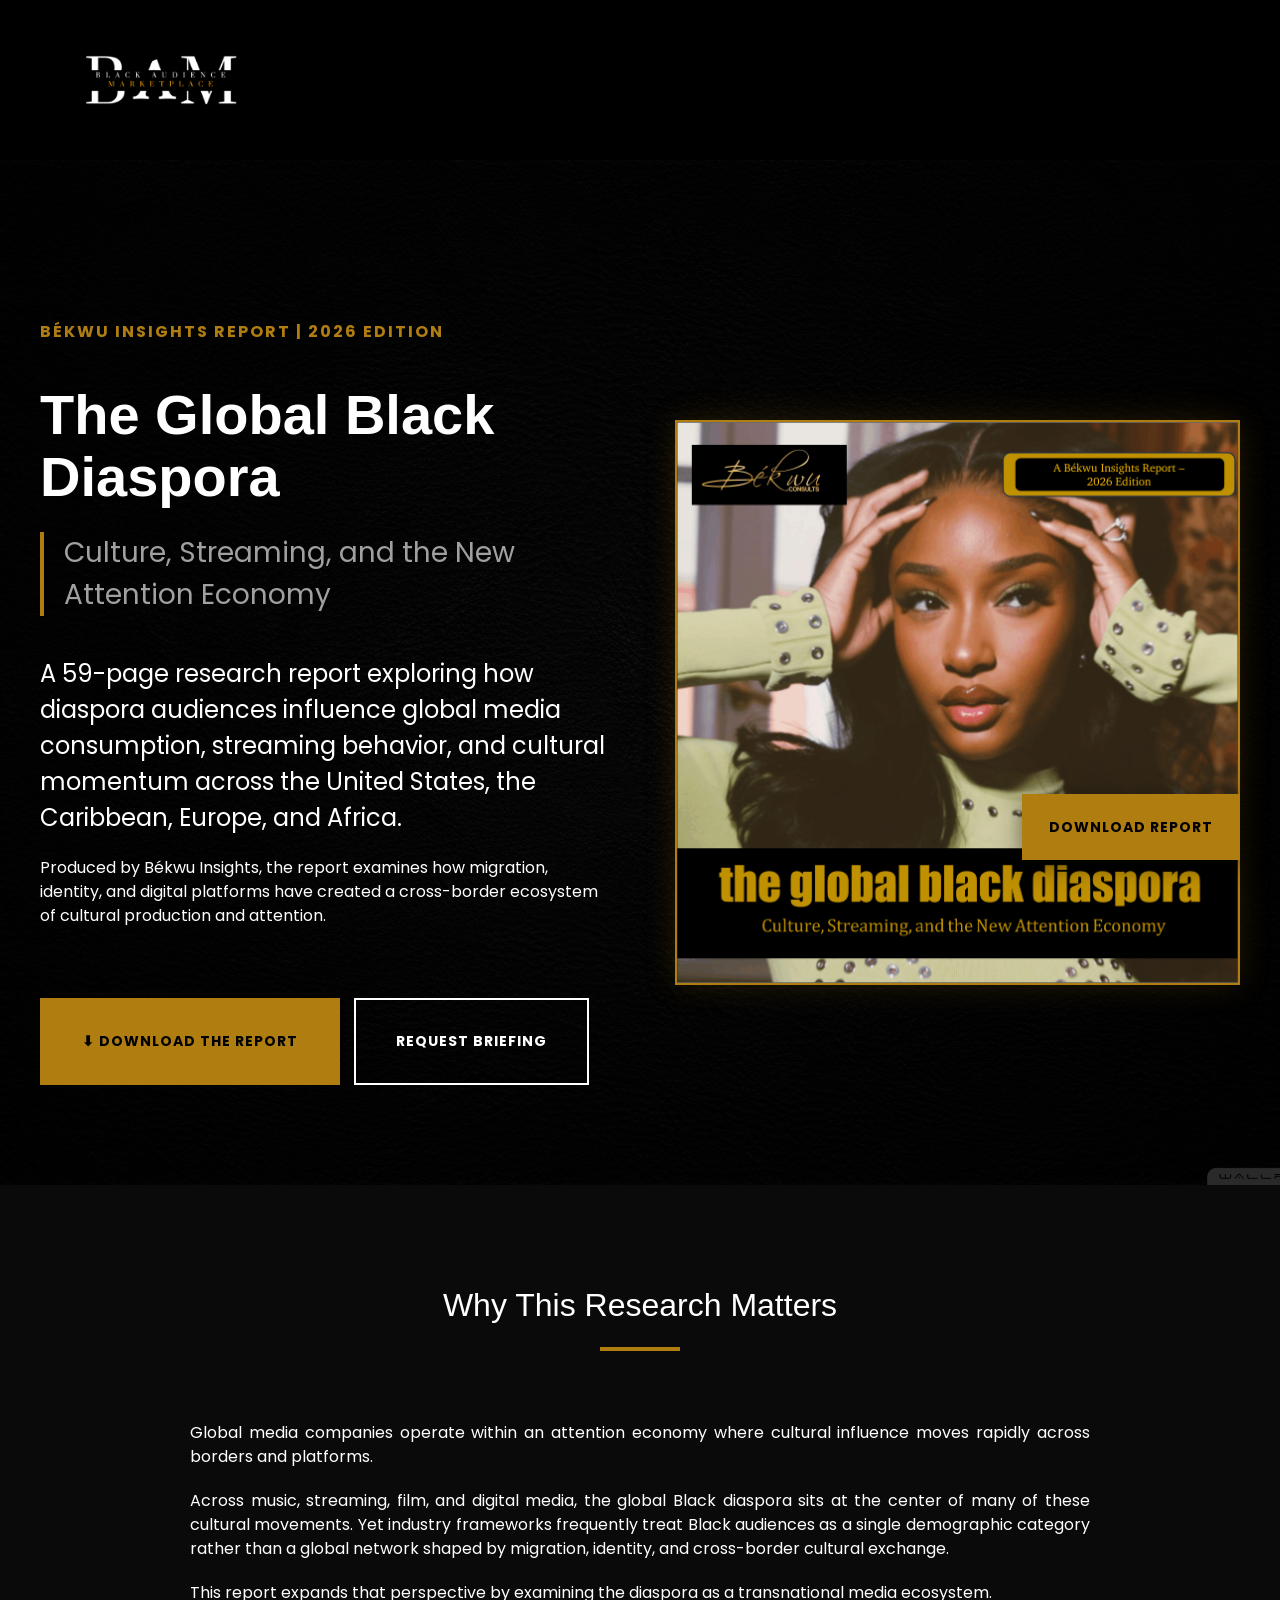
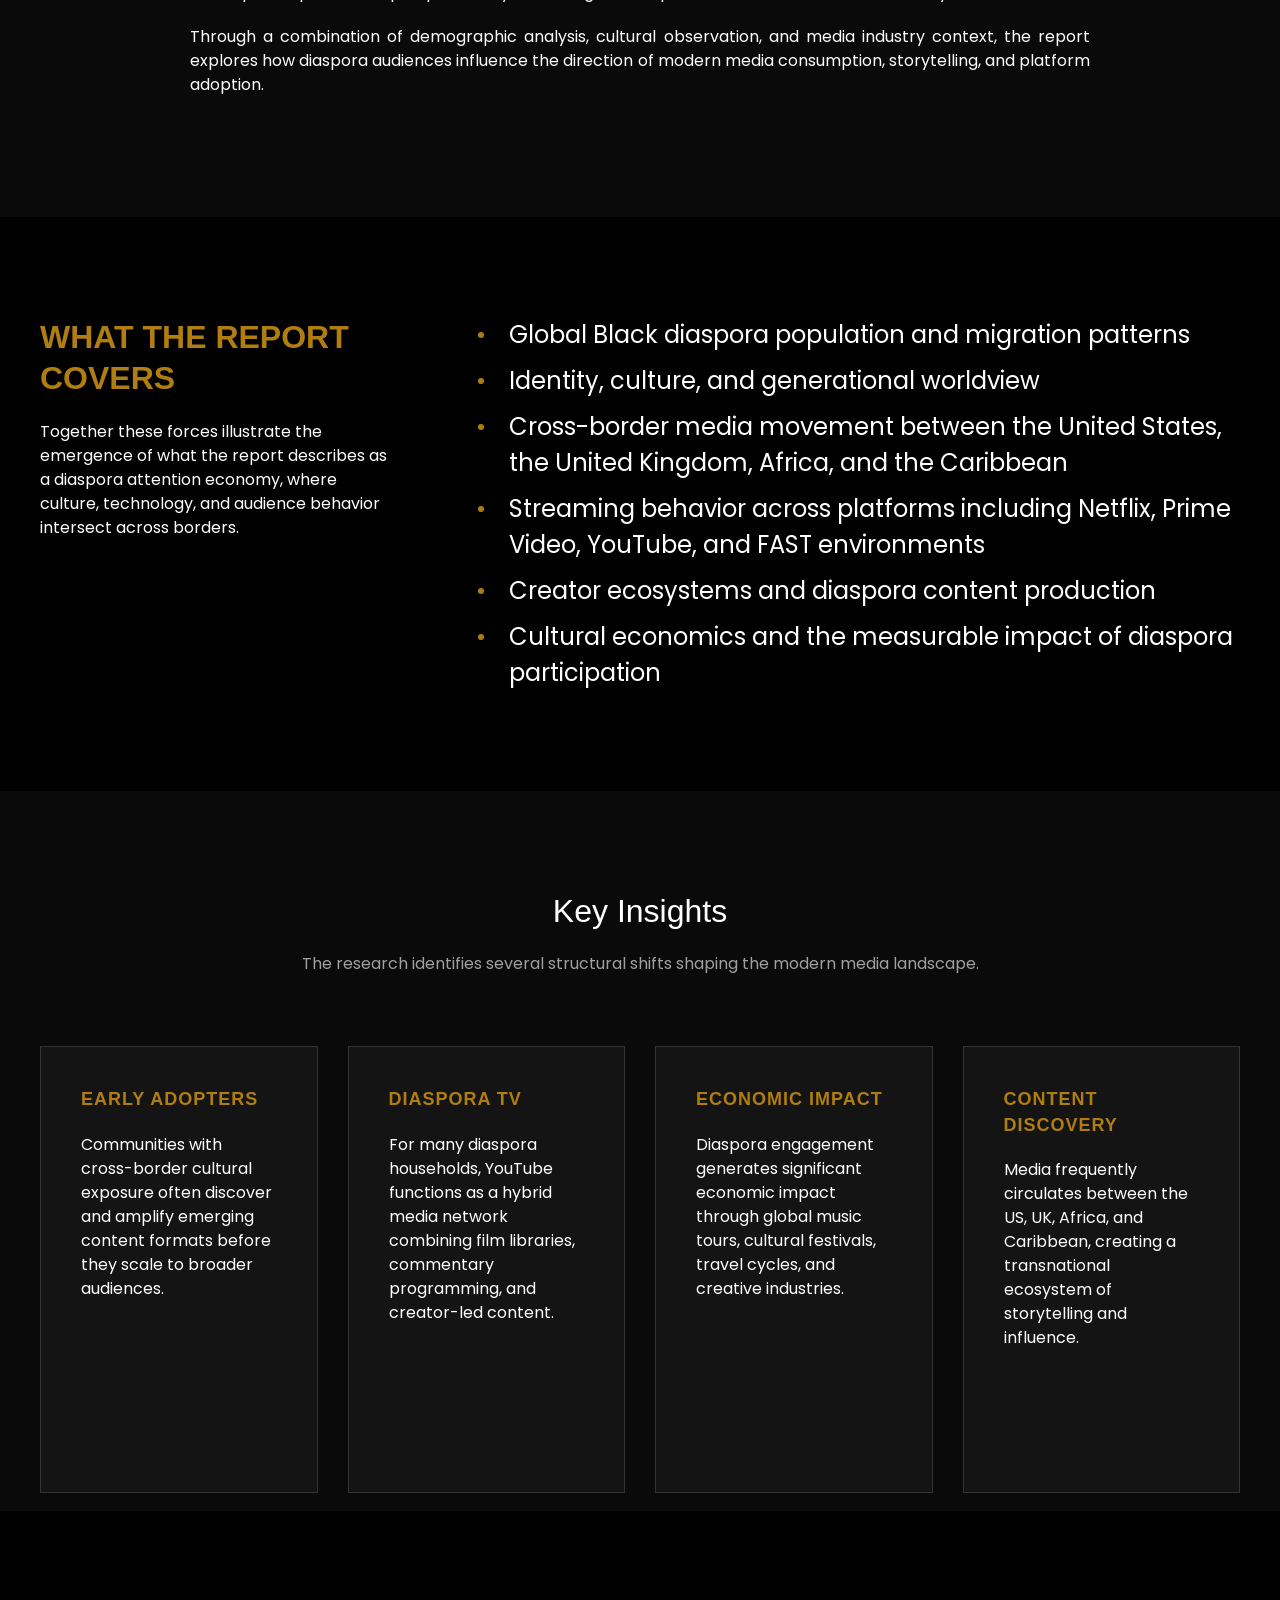
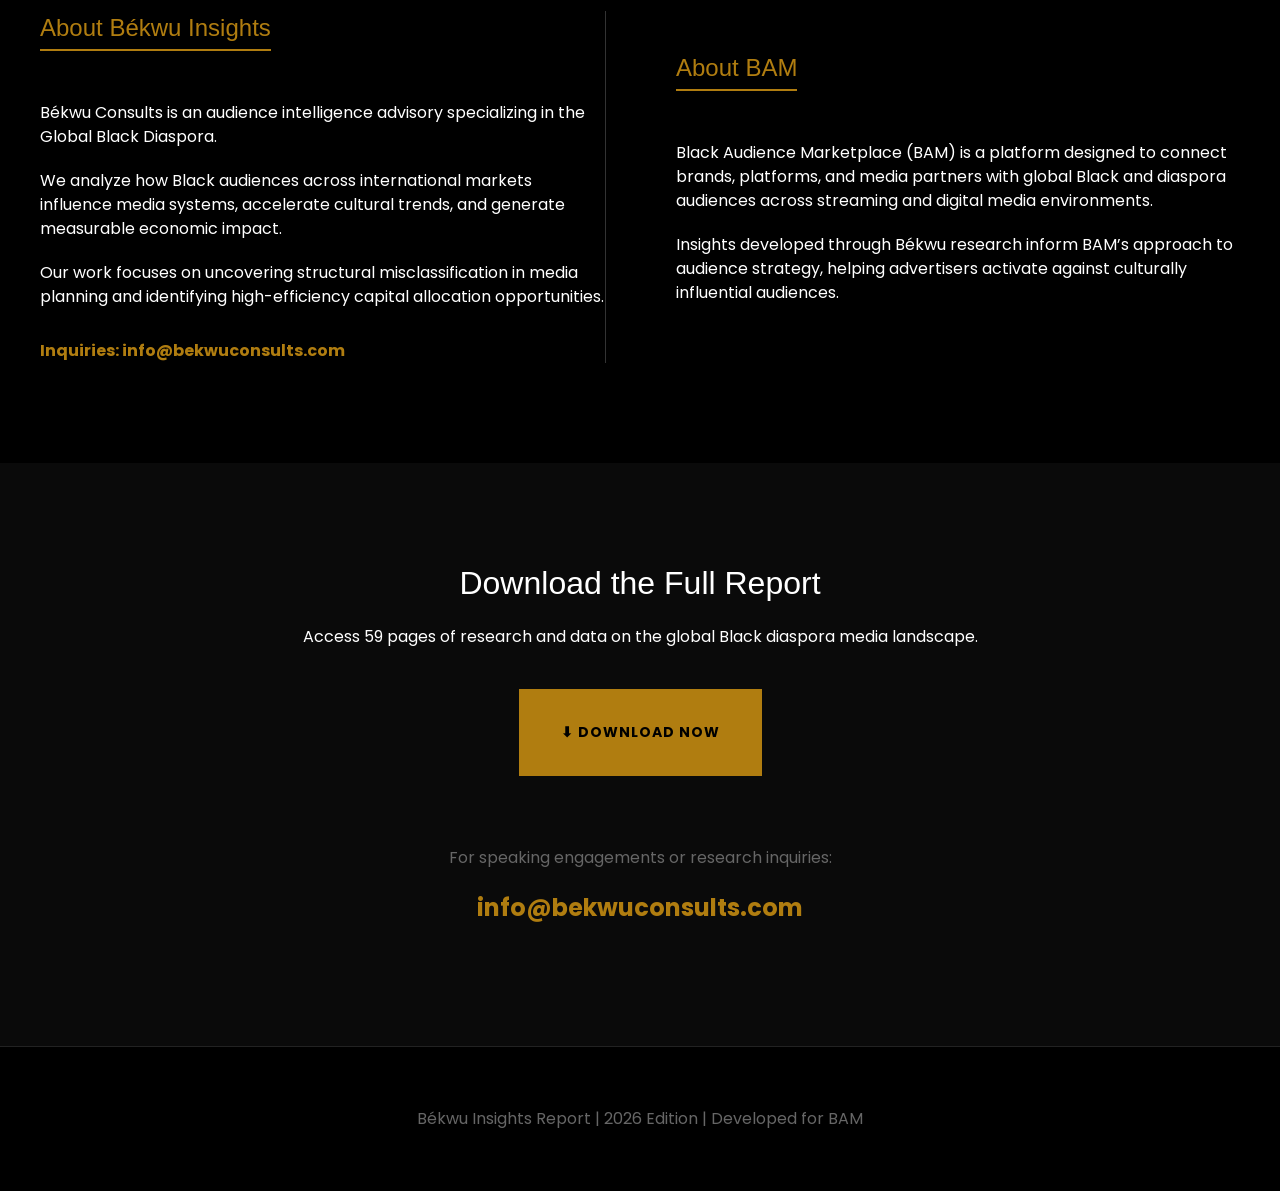
<file: diaspora-report/index.html>
<!DOCTYPE html>
<html lang="en">
<head>
    <meta charset="UTF-8">
    <meta name="viewport" content="width=device-width, initial-scale=1.0">
    <title>The Global Black Diaspora Report | Békwu Insights</title>
    <!-- Fonts -->
    <link href="https://fonts.googleapis.com/css2?family=Poppins:wght@400;500;600;700;800&display=swap" rel="stylesheet">
    <!-- UIkit Framework (referenced from main assets) -->
    <link rel="stylesheet" href="assets/css/vendors.min.css">
    <link rel="stylesheet" href="assets/css/font-awesome.min.css">
    <!-- Custom Dark Theme Styling -->
    <link rel="stylesheet" href="custom.css">
</head>
<body>

<div class="nav-container">
    <div class="uk-container">
        <div class="uk-navbar-container uk-navbar-transparent">
            <nav class="uk-navbar" data-uk-navbar>
                <div class="uk-navbar-left">
                    <a href="#" class="uk-navbar-item uk-logo">
                        <img src="assets/img/logo.png" alt="Black Audience Marketplace" class="logo-img">
                    </a>
                </div>
            </nav>
        </div>
    </div>
</div>

<!-- Hero Section -->
<section class="hero-section">
    <div class="uk-container">
        <div class="uk-grid uk-grid-large uk-flex-middle" data-uk-grid>
            <div class="uk-width-1-2@m">
                <span class="hero-label">Békwu Insights Report | 2026 Edition</span>
                <h1 class="hero-title">The Global Black Diaspora</h1>
                <p class="hero-subtitle">Culture, Streaming, and the New Attention Economy</p>
                <p class="uk-text-large">A 59-page research report exploring how diaspora audiences influence global media consumption, streaming behavior, and cultural momentum across the United States, the Caribbean, Europe, and Africa.</p>
                <p>Produced by Békwu Insights, the report examines how migration, identity, and digital platforms have created a cross-border ecosystem of cultural production and attention.</p>

                <div class="uk-margin-large-top">
                    <button class="uk-button uk-button-primary-custom uk-button-large download-trigger">⬇ Download the Report</button>
                    <a href="mailto:info@bekwuconsults.com" class="uk-button uk-button-secondary-custom uk-button-large uk-margin-small-left">Request Briefing</a>
                </div>
            </div>
            <div class="uk-width-1-2@m">
                <div class="report-cover-container">
                    <img src="assets/img/cover.png" alt="Global Black Diaspora Report Cover" class="report-cover-img">
                </div>
            </div>
        </div>
    </div>
</section>

<!-- Why This Research Matters -->
<section class="section-padding bg-dark-alt">
    <div class="uk-container uk-container-small">
        <div class="uk-text-center uk-margin-large-bottom">
            <h2 class="uk-heading-small" style="color: #fff;">Why This Research Matters</h2>
            <div style="height: 4px; width: 80px; background: #b07d10; margin: 20px auto;"></div>
        </div>
        <div class="uk-column-1-1 uk-text-justify">
            <p>Global media companies operate within an attention economy where cultural influence moves rapidly across borders and platforms.</p>
            <p>Across music, streaming, film, and digital media, the global Black diaspora sits at the center of many of these cultural movements. Yet industry frameworks frequently treat Black audiences as a single demographic category rather than a global network shaped by migration, identity, and cross-border cultural exchange.</p>
            <p>This report expands that perspective by examining the diaspora as a transnational media ecosystem.</p>
            <p>Through a combination of demographic analysis, cultural observation, and media industry context, the report explores how diaspora audiences influence the direction of modern media consumption, storytelling, and platform adoption.</p>
        </div>
    </div>
</section>

<!-- What The Report Covers -->
<section class="section-padding">
    <div class="uk-container">
        <div class="uk-grid uk-grid-large" data-uk-grid>
            <div class="uk-width-1-3@m">
                <h2 class="uk-text-bold" style="color: #b07d10; text-transform: uppercase;">What the Report Covers</h2>
                <p>Together these forces illustrate the emergence of what the report describes as a diaspora attention economy, where culture, technology, and audience behavior intersect across borders.</p>
            </div>
            <div class="uk-width-2-3@m">
                <ul class="uk-list uk-list-bullet uk-text-large">
                    <li>Global Black diaspora population and migration patterns</li>
                    <li>Identity, culture, and generational worldview</li>
                    <li>Cross-border media movement between the United States, the United Kingdom, Africa, and the Caribbean</li>
                    <li>Streaming behavior across platforms including Netflix, Prime Video, YouTube, and FAST environments</li>
                    <li>Creator ecosystems and diaspora content production</li>
                    <li>Cultural economics and the measurable impact of diaspora participation</li>
                </ul>
            </div>
        </div>
    </div>
</section>

<!-- Key Insights -->
<section class="section-padding bg-dark-alt">
    <div class="uk-container">
        <div class="uk-text-center uk-margin-large-bottom">
            <h2 class="uk-heading-small" style="color: #fff;">Key Insights</h2>
            <p style="color: #a0a0a0;">The research identifies several structural shifts shaping the modern media landscape.</p>
        </div>

        <div class="uk-grid uk-grid-medium uk-child-width-1-2@s uk-child-width-1-4@m" data-uk-grid>
            <div>
                <div class="insight-card">
                    <h4>Early Adopters</h4>
                    <p>Communities with cross-border cultural exposure often discover and amplify emerging content formats before they scale to broader audiences.</p>
                </div>
            </div>
            <div>
                <div class="insight-card">
                    <h4>Diaspora TV</h4>
                    <p>For many diaspora households, YouTube functions as a hybrid media network combining film libraries, commentary programming, and creator-led content.</p>
                </div>
            </div>
            <div>
                <div class="insight-card">
                    <h4>Economic Impact</h4>
                    <p>Diaspora engagement generates significant economic impact through global music tours, cultural festivals, travel cycles, and creative industries.</p>
                </div>
            </div>
            <div>
                <div class="insight-card">
                    <h4>Content Discovery</h4>
                    <p>Media frequently circulates between the US, UK, Africa, and Caribbean, creating a transnational ecosystem of storytelling and influence.</p>
                </div>
            </div>
        </div>
    </div>
</section>

<!-- About Sections -->
<section class="section-padding about-section">
    <div class="uk-container">
        <div class="uk-grid uk-grid-large" data-uk-grid>
            <div class="uk-width-1-2@m">
                <h3>About Békwu Insights</h3>
                <p>Békwu Consults is an audience intelligence advisory specializing in the Global Black Diaspora.</p>
                <p>We analyze how Black audiences across international markets influence media systems, accelerate cultural trends, and generate measurable economic impact.</p>
                <p>Our work focuses on uncovering structural misclassification in media planning and identifying high-efficiency capital allocation opportunities.</p>
                <p class="uk-text-bold" style="color: #b07d10; margin-top: 30px;">Inquiries: info@bekwuconsults.com</p>
            </div>
            <div class="uk-width-1-2@m" style="border-left: 1px solid #333;">
                <div class="uk-hidden@m uk-margin-large-top"></div>
                <h3>About BAM</h3>
                <p>Black Audience Marketplace (BAM) is a platform designed to connect brands, platforms, and media partners with global Black and diaspora audiences across streaming and digital media environments.</p>
                <p>Insights developed through Békwu research inform BAM’s approach to audience strategy, helping advertisers activate against culturally influential audiences.</p>
            </div>
        </div>
    </div>
</section>

<!-- Call to Action -->
<section class="section-padding bg-dark-alt uk-text-center">
    <div class="uk-container uk-container-small">
        <h2 class="uk-margin-bottom" style="color: #fff;">Download the Full Report</h2>
        <p class="uk-margin-medium-bottom">Access 59 pages of research and data on the global Black diaspora media landscape.</p>
        <button class="uk-button uk-button-primary-custom uk-button-large download-trigger">⬇ Download Now</button>
        <div class="uk-margin-large-top">
            <p style="color: #666;">For speaking engagements or research inquiries:</p>
            <p class="uk-text-large uk-text-bold" style="color: #b07d10;">info@bekwuconsults.com</p>
        </div>
    </div>
</section>

<!-- Footer -->
<footer class="footer-line">
    <div class="uk-container">
        <p>Békwu Insights Report | 2026 Edition | Developed for BAM</p>
    </div>
</footer>

<!-- Sticky Download Button -->
<div class="sticky-download">
    <button class="uk-button uk-button-primary-custom download-trigger">Download Report</button>
</div>

<!-- Modal Popup -->
<div id="download-modal" data-uk-modal>
    <div class="uk-modal-dialog uk-modal-body">
        <button class="uk-modal-close-default" type="button" data-uk-close style="color: #fff;"></button>
        <h2 class="uk-modal-title">Download the Report</h2>
        <p style="color: #a0a0a0;">Join media leaders exploring the Global Black Diaspora attention economy.</p>
        <div style="border: 1px solid #333; padding: 20px; margin-bottom: 30px;">
            <p class="uk-text-small" style="margin-bottom: 0;">Access: <strong>The Global Black Diaspora: Culture, Streaming, and the New Attention Economy.</strong></p>
        </div>

        <form id="download-form" class="uk-form-stacked">
            <div class="uk-grid-small uk-child-width-1-2@s" data-uk-grid>
                <div>
                    <label class="uk-form-label">First Name *</label>
                    <input class="uk-input" type="text" name="firstName" required>
                </div>
                <div>
                    <label class="uk-form-label">Last Name *</label>
                    <input class="uk-input" type="text" name="lastName" required>
                </div>
            </div>
            <div class="uk-margin-small">
                <label class="uk-form-label">Email Address *</label>
                <input class="uk-input" type="email" name="email" required>
            </div>
            <div class="uk-grid-small uk-child-width-1-2@s" data-uk-grid>
                <div>
                    <label class="uk-form-label">Company</label>
                    <input class="uk-input" type="text" name="company">
                </div>
                <div>
                    <label class="uk-form-label">Role / Title</label>
                    <input class="uk-input" type="text" name="role">
                </div>
            </div>
            <div class="uk-margin-small">
                <label class="uk-form-label">Industry</label>
                <select class="uk-select" name="industry">
                    <option value="">Select Industry...</option>
                    <option>Brand / Advertiser</option>
                    <option>Media Company / Network</option>
                    <option>Streaming Platform</option>
                    <option>Advertising Agency</option>
                    <option>Investment / Finance</option>
                    <option>Research / Analytics</option>
                    <option>Production Company / Studio</option>
                    <option>Independent Creator</option>
                    <option>Other</option>
                </select>
            </div>
            <div class="uk-margin-small">
                <label class="uk-form-label">Area of Interest</label>
                <select class="uk-select" name="interest">
                    <option value="">Select Interest...</option>
                    <option>Advertising & Brand Strategy</option>
                    <option>Streaming / Platform Strategy</option>
                    <option>Diaspora Media & Cultural Trends</option>
                    <option>Investment Opportunities</option>
                    <option>Content Production & Distribution</option>
                    <option>Academic / Research</option>
                    <option>General Interest</option>
                </select>
            </div>

            <div class="uk-margin-large-top">
                <button type="submit" class="uk-button uk-button-primary-custom uk-width-1-1">Access Report</button>
            </div>

            <p class="uk-text-small uk-text-muted uk-margin-top uk-text-center">Your information will only be used for research updates and insights from Békwu Consults.</p>
        </form>

        <div id="thank-you-message" style="display:none;" class="uk-text-center uk-padding">
            <div class="uk-margin-medium-bottom">
                <i class="fa fa-check-circle fa-4x" style="color: #b07d10;"></i>
            </div>
            <h3 style="color: #fff;">Thank You.</h3>
            <p>Your research download will begin shortly.</p>
            <p class="uk-text-small" style="color: #666;">Check your downloads folder or <a href="#" id="manual-download" style="color: #b07d10;">click here</a>.</p>
        </div>
    </div>
</div>

<script src="assets/js/vendors.min.js"></script>
<script>
    document.addEventListener('DOMContentLoaded', function() {
        // --- Configuration ---
       
        const SCRIPT_URL = 'https://script.google.com/macros/s/AKfycbxd4xilBG1CN39DRiKAQiRUxboS5I0F-oqxLIummBSy-iXhjIQtXS7xxXUKSQ3uoxdWLg/exec';

        const modal = UIkit.modal('#download-modal');
        const form = document.getElementById('download-form');
        const thankYou = document.getElementById('thank-you-message');
        const submitBtn = form.querySelector('button[type="submit"]');

        document.querySelectorAll('.download-trigger').forEach(btn => {
            btn.addEventListener('click', () => {
                modal.show();
            });
        });

        form.addEventListener('submit', function(e) {
            e.preventDefault();

            submitBtn.disabled = true;
            submitBtn.innerText = 'Processing...';

            const formData = new FormData(form);
            const data = Object.fromEntries(formData.entries());
            data.timestamp = new Date().toISOString();

            // 1. Local storage backup
            let submissions = JSON.parse(localStorage.getItem('report_submissions') || '[]');
            submissions.push(data);
            localStorage.setItem('report_submissions', JSON.stringify(submissions));

            // 2. Submit to Google Apps Script
            if (SCRIPT_URL && SCRIPT_URL !== 'YOUR_GOOGLE_APPS_SCRIPT_URL_HERE') {
                // We use a simple fetch. mode: 'no-cors' is used to avoid CORS preflight
                // issues with Google Apps Script while still sending the data.
                fetch(SCRIPT_URL, {
                    method: 'POST',
                    mode: 'no-cors',
                    cache: 'no-cache',
                    headers: {
                        'Content-Type': 'application/json',
                    },
                    body: JSON.stringify(data),
                }).then(() => {
                    console.log('Submitted to Google Sheets');
                    showSuccess();
                }).catch(err => {
                    console.error('Error submitting to GAS:', err);
                    // Still show success to user so they can get the report
                    showSuccess();
                });
            } else {
                // Fallback if URL is not set
                showSuccess();
            }
        });

        function showSuccess() {
            form.style.display = 'none';
            thankYou.style.display = 'block';
            triggerDownload();
        }

        UIkit.util.on('#download-modal', 'hide', () => {
            if (form.style.display === 'none') {
                setTimeout(() => {
                    form.reset();
                    submitBtn.disabled = false;
                    submitBtn.innerText = 'Access Report';
                    form.style.display = 'block';
                    thankYou.style.display = 'none';
                }, 500);
            }
        });

        function triggerDownload() {
            const a = document.createElement("a");
            a.href = "assets/img/The Global Black Diaspora Report 2026 Edition.pdf";
            a.download = "The Global Black Diaspora Report 2026 Edition.pdf";
            document.body.appendChild(a);
            a.click();
            document.body.removeChild(a);
        }

        document.getElementById('manual-download').addEventListener('click', (e) => {
            e.preventDefault();
            triggerDownload();
        });

        window.exportSubmissions = function() {
            const submissions = JSON.parse(localStorage.getItem('report_submissions') || '[]');
            if (submissions.length === 0) return;
            const headers = Object.keys(submissions[0]);
            const csvContent = [headers.join(','), ...submissions.map(s => headers.map(h => `"${(s[h] || '').replace(/"/g, '""')}"`).join(','))].join('\n');
            const blob = new Blob([csvContent], { type: 'text/csv' });
            const link = document.createElement("a");
            link.href = window.URL.createObjectURL(blob);
            link.download = "diaspora_report_leads.csv";
            link.click();
        };
    });
</script>

</body>
</html>
</file>
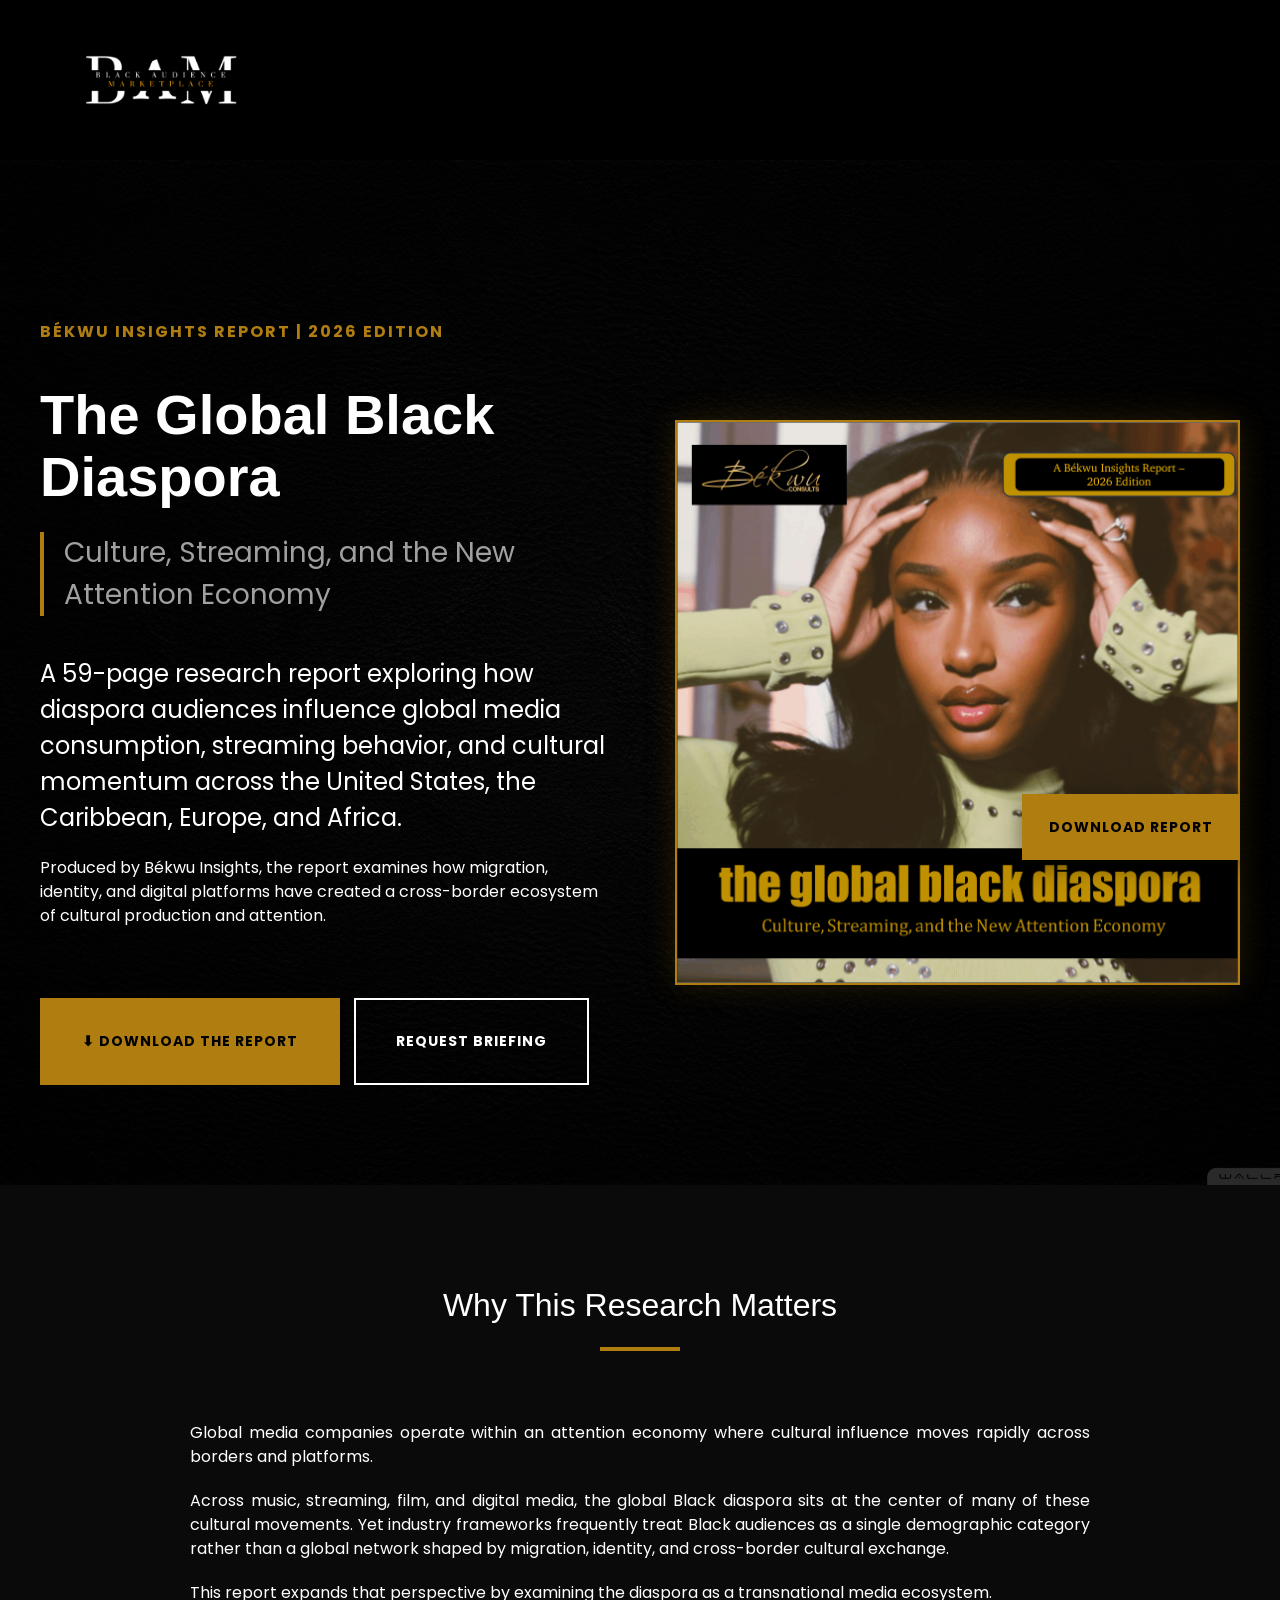
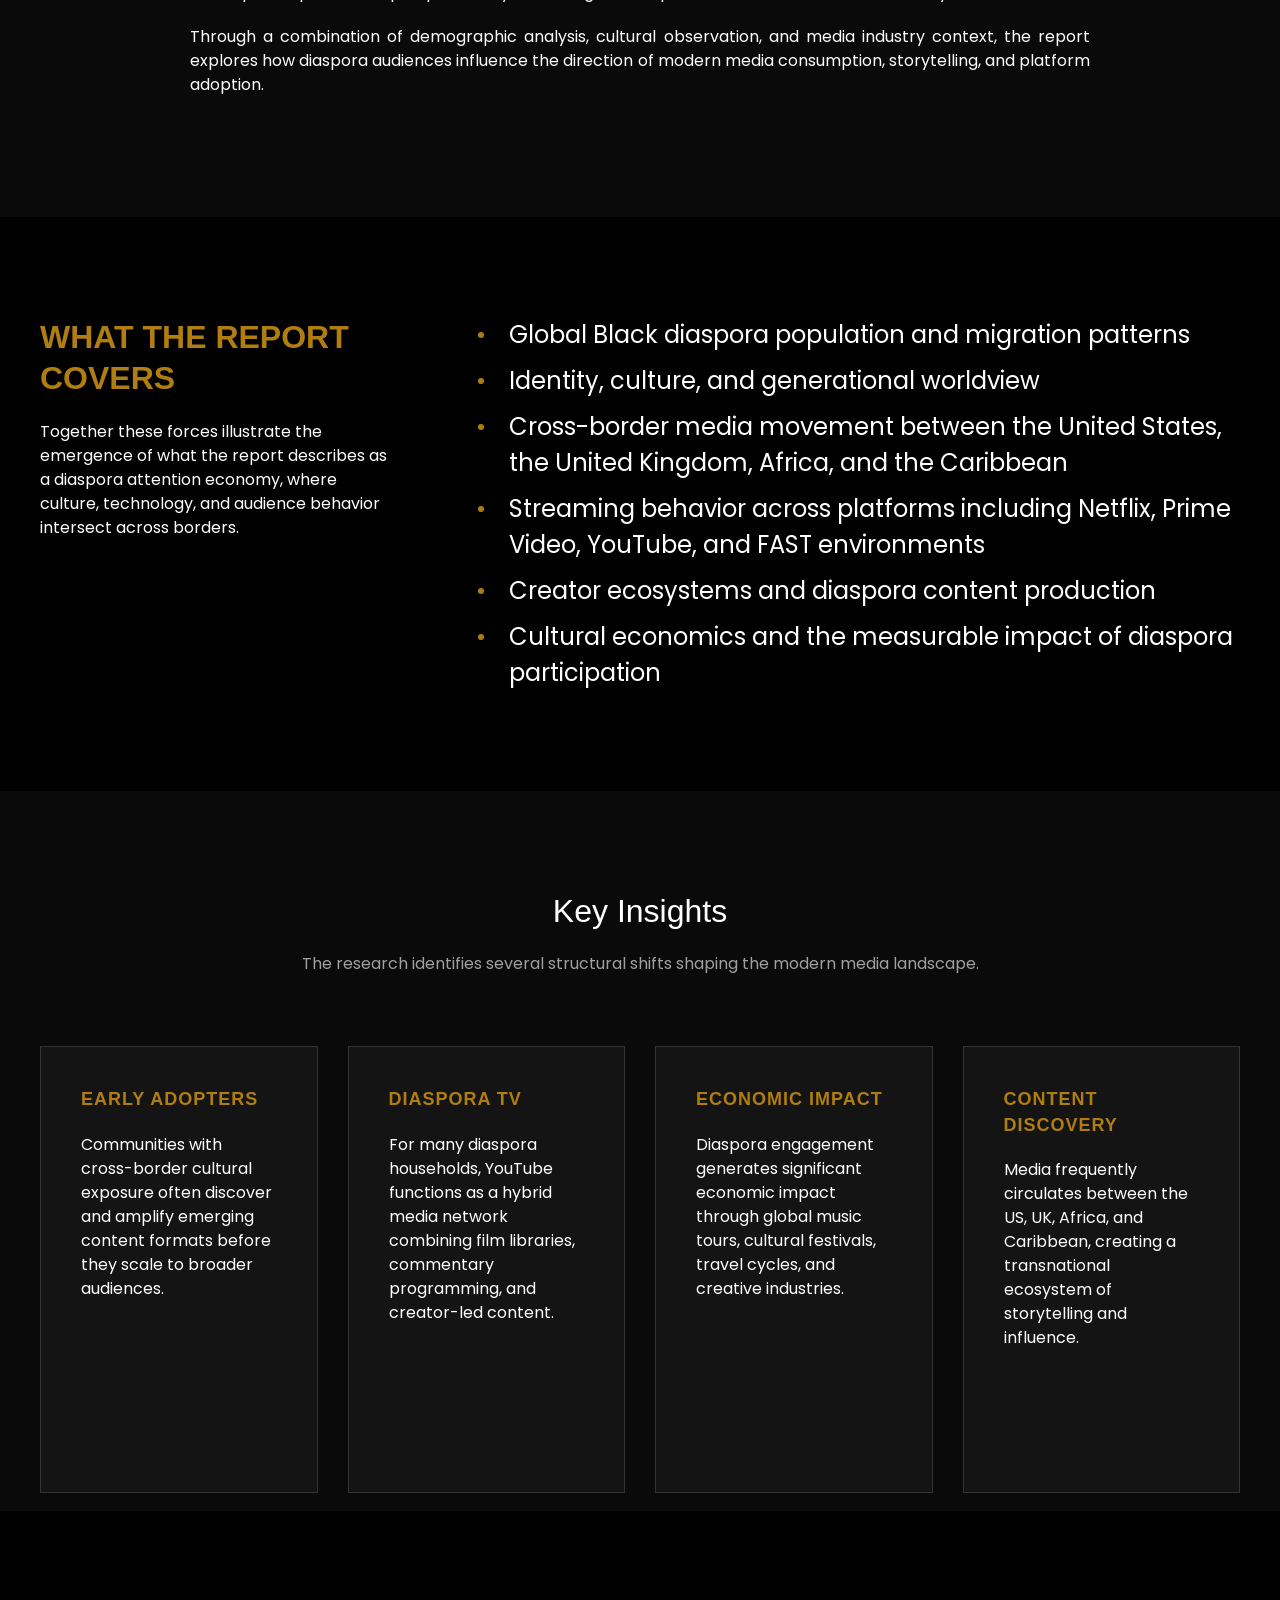
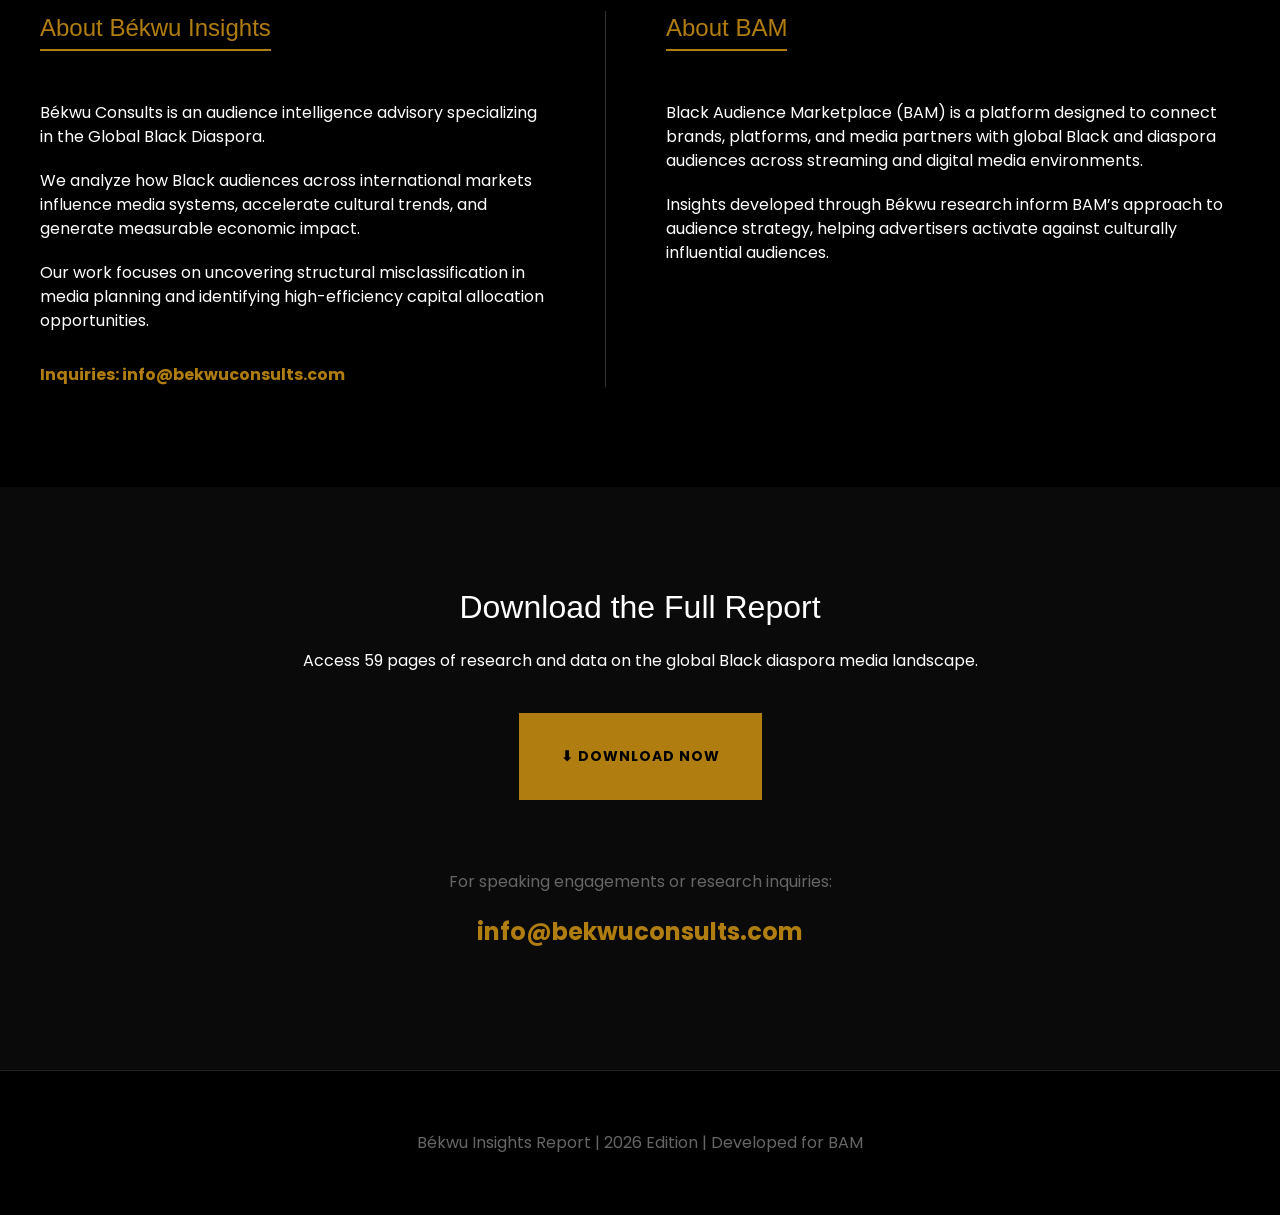
<file: global-black-diaspora-report/index.html>
<!DOCTYPE html>
<html lang="en">
<head>
    <meta charset="UTF-8">
    <meta name="viewport" content="width=device-width, initial-scale=1.0">
    <title>The Global Black Diaspora Report | Békwu Insights</title>

    <!-- Social Media Sharing Meta Tags -->
    <meta name="description" content="A 59-page research report exploring how diaspora audiences influence global media consumption, streaming behavior, and cultural momentum.">

    <!-- Open Graph / Facebook -->
    <meta property="og:type" content="website">
    <meta property="og:url" content="https://www.blackaudiencemarketplace.com/global-black-diaspora-report/">
    <meta property="og:title" content="The Global Black Diaspora: Culture, Streaming, and the New Attention Economy">
    <meta property="og:description" content="Download the 2026 Békwu Insights Report on global diaspora media consumption and cultural influence.">
    <meta property="og:image" content="https://www.blackaudiencemarketplace.com/global-black-diaspora-report/assets/img/cover.png">

    <!-- Twitter -->
    <meta property="twitter:card" content="summary_large_image">
    <meta property="twitter:url" content="https://www.blackaudiencemarketplace.com/global-black-diaspora-report/">
    <meta property="twitter:title" content="The Global Black Diaspora: Culture, Streaming, and the New Attention Economy">
    <meta property="twitter:description" content="Download the 2026 Békwu Insights Report on global diaspora media consumption and cultural influence.">
    <meta property="twitter:image" content="https://www.blackaudiencemarketplace.com/global-black-diaspora-report/assets/img/cover.png">

    <!-- Fonts -->
    <link href="https://fonts.googleapis.com/css2?family=Poppins:wght@400;500;600;700;800&display=swap" rel="stylesheet">
    <!-- UIkit Framework (referenced from main assets) -->
    <link rel="stylesheet" href="assets/css/vendors.min.css">
    <link rel="stylesheet" href="assets/css/font-awesome.min.css">
    <!-- Custom Dark Theme Styling -->
    <link rel="stylesheet" href="custom.css">

    <!-- Favicon -->
    <link rel="icon" type="image/png" href="assets/img/favicon.png">
</head>
<body>

<div class="nav-container">
    <div class="uk-container">
        <div class="uk-navbar-container uk-navbar-transparent">
            <nav class="uk-navbar" data-uk-navbar>
                <div class="uk-navbar-left">
                    <a href="https://blackaudiencemarketplace.com/" class="uk-navbar-item uk-logo">
                        <img src="assets/img/logo.png" alt="Black Audience Marketplace" class="logo-img">
                    </a>
                </div>
            </nav>
        </div>
    </div>
</div>

<!-- Hero Section -->
<section class="hero-section">
    <div class="uk-container">
        <div class="uk-grid uk-grid-large uk-flex-middle" data-uk-grid>
            <div class="uk-width-1-2@m">
                <span class="hero-label">Békwu Insights Report | 2026 Edition</span>
                <h1 class="hero-title">The Global Black Diaspora</h1>
                <p class="hero-subtitle">Culture, Streaming, and the New Attention Economy</p>

                <!-- Mobile Only Cover Image -->
                <div class="uk-hidden@m uk-margin-medium-bottom">
                    <div class="report-cover-container">
                        <img src="assets/img/cover.png" alt="Global Black Diaspora Report Cover" class="report-cover-img">
                    </div>
                </div>

                <p class="uk-text-large">A 59-page research report exploring how diaspora audiences influence global media consumption, streaming behavior, and cultural momentum across the United States, the Caribbean, Europe, and Africa.</p>
                <p>Produced by Békwu Insights, the report examines how migration, identity, and digital platforms have created a cross-border ecosystem of cultural production and attention.</p>

                <div class="uk-margin-large-top">
                    <button class="uk-button uk-button-primary-custom uk-button-large download-trigger">⬇ Download the Report</button>
                    <button class="uk-button uk-button-secondary-custom uk-button-large uk-margin-small-left briefing-trigger">Request Briefing</button>
                </div>
            </div>
            <div class="uk-width-1-2@m uk-visible@m">
                <div class="report-cover-container">
                    <img src="assets/img/cover.png" alt="Global Black Diaspora Report Cover" class="report-cover-img">
                </div>
            </div>
        </div>
    </div>
</section>

<!-- Why This Research Matters -->
<section class="section-padding bg-dark-alt">
    <div class="uk-container uk-container-small">
        <div class="uk-text-center uk-margin-large-bottom">
            <h2 class="uk-heading-small" style="color: #fff;">Why This Research Matters</h2>
            <div style="height: 4px; width: 80px; background: #b07d10; margin: 20px auto;"></div>
        </div>
        <div class="uk-column-1-1 uk-text-justify">
            <p>Global media companies operate within an attention economy where cultural influence moves rapidly across borders and platforms.</p>
            <p>Across music, streaming, film, and digital media, the global Black diaspora sits at the center of many of these cultural movements. Yet industry frameworks frequently treat Black audiences as a single demographic category rather than a global network shaped by migration, identity, and cross-border cultural exchange.</p>
            <p>This report expands that perspective by examining the diaspora as a transnational media ecosystem.</p>
            <p>Through a combination of demographic analysis, cultural observation, and media industry context, the report explores how diaspora audiences influence the direction of modern media consumption, storytelling, and platform adoption.</p>
        </div>
    </div>
</section>

<!-- What The Report Covers -->
<section class="section-padding">
    <div class="uk-container">
        <div class="uk-grid uk-grid-large" data-uk-grid>
            <div class="uk-width-1-3@m">
                <h2 class="uk-text-bold" style="color: #b07d10; text-transform: uppercase;">What the Report Covers</h2>
                <p>Together these forces illustrate the emergence of what the report describes as a diaspora attention economy, where culture, technology, and audience behavior intersect across borders.</p>
            </div>
            <div class="uk-width-2-3@m">
                <ul class="uk-list uk-list-bullet uk-text-large">
                    <li>Global Black diaspora population and migration patterns</li>
                    <li>Identity, culture, and generational worldview</li>
                    <li>Cross-border media movement between the United States, the United Kingdom, Africa, and the Caribbean</li>
                    <li>Streaming behavior across platforms including Netflix, Prime Video, YouTube, and FAST environments</li>
                    <li>Creator ecosystems and diaspora content production</li>
                    <li>Cultural economics and the measurable impact of diaspora participation</li>
                </ul>
            </div>
        </div>
    </div>
</section>

<!-- Key Insights -->
<section class="section-padding bg-dark-alt">
    <div class="uk-container">
        <div class="uk-text-center uk-margin-large-bottom">
            <h2 class="uk-heading-small" style="color: #fff;">Key Insights</h2>
            <p style="color: #a0a0a0;">The research identifies several structural shifts shaping the modern media landscape.</p>
        </div>

        <div class="uk-grid uk-grid-medium uk-child-width-1-2@s uk-child-width-1-4@m" data-uk-grid>
            <div>
                <div class="insight-card">
                    <h4>Early Adopters</h4>
                    <p>Communities with cross-border cultural exposure often discover and amplify emerging content formats before they scale to broader audiences.</p>
                </div>
            </div>
            <div>
                <div class="insight-card">
                    <h4>Diaspora TV</h4>
                    <p>For many diaspora households, YouTube functions as a hybrid media network combining film libraries, commentary programming, and creator-led content.</p>
                </div>
            </div>
            <div>
                <div class="insight-card">
                    <h4>Economic Impact</h4>
                    <p>Diaspora engagement generates significant economic impact through global music tours, cultural festivals, travel cycles, and creative industries.</p>
                </div>
            </div>
            <div>
                <div class="insight-card">
                    <h4>Content Discovery</h4>
                    <p>Media frequently circulates between the US, UK, Africa, and Caribbean, creating a transnational ecosystem of storytelling and influence.</p>
                </div>
            </div>
        </div>
    </div>
</section>

<!-- About Sections -->
<section class="section-padding about-section">
    <div class="uk-container">
        <div class="uk-grid uk-grid-large" data-uk-grid>
            <div class="uk-width-1-2@m about-col-insights">
                <h3>About Békwu Insights</h3>
                <p>Békwu Consults is an audience intelligence advisory specializing in the Global Black Diaspora.</p>
                <p>We analyze how Black audiences across international markets influence media systems, accelerate cultural trends, and generate measurable economic impact.</p>
                <p>Our work focuses on uncovering structural misclassification in media planning and identifying high-efficiency capital allocation opportunities.</p>
                <p class="uk-text-bold" style="color: #b07d10; margin-top: 30px; ">Inquiries: <a href="mailto:info@bekwuconsults.com" style="color: #b07d10; text-decoration: none;">info@bekwuconsults.com</a></p>
            </div>
            <div class="uk-width-1-2@m about-col-bam">
                <div class="uk-hidden@m uk-margin-large-top" style="border-top: 1px solid #333; padding-top: 40px;"></div>
                <h3>About BAM</h3>
                <p>Black Audience Marketplace (BAM) is a platform designed to connect brands, platforms, and media partners with global Black and diaspora audiences across streaming and digital media environments.</p>
                <p>Insights developed through Békwu research inform BAM’s approach to audience strategy, helping advertisers activate against culturally influential audiences.</p>
            </div>
        </div>
    </div>
</section>

<!-- Call to Action -->
<section class="section-padding bg-dark-alt uk-text-center">
    <div class="uk-container uk-container-small">
        <h2 class="uk-margin-bottom" style="color: #fff;">Download the Full Report</h2>
        <p class="uk-margin-medium-bottom">Access 59 pages of research and data on the global Black diaspora media landscape.</p>
        <button class="uk-button uk-button-primary-custom uk-button-large download-trigger">⬇ Download Now</button>
        <div class="uk-margin-large-top">
            <p style="color: #666;">For speaking engagements or research inquiries:</p>
            <p class="uk-text-large uk-text-bold" style="color: #b07d10;"><a href="mailto:info@bekwuconsults.com" style="color: #b07d10; text-decoration: none;">info@bekwuconsults.com</a></p>
        </div>
    </div>
</section>

<!-- Footer -->
<footer class="footer-line">
    <div class="uk-container">
        <p>Békwu Insights Report | 2026 Edition | Developed for BAM</p>
    </div>
</footer>

<!-- Sticky Download Button -->
<div class="sticky-download">
    <button class="uk-button uk-button-primary-custom download-trigger">Download Report</button>
</div>

<!-- Modal Popup -->
<div id="download-modal" data-uk-modal>
    <div class="uk-modal-dialog uk-modal-body">
        <button class="uk-modal-close-default" type="button" data-uk-close style="color: #fff;"></button>
        <h2 class="uk-modal-title">Download the Report</h2>
        <p style="color: #a0a0a0;">Join media leaders exploring the Global Black Diaspora attention economy.</p>
        <div style="border: 1px solid #333; padding: 20px; margin-bottom: 30px;">
            <p class="uk-text-small" style="margin-bottom: 0;">Access: <strong>The Global Black Diaspora: Culture, Streaming, and the New Attention Economy.</strong></p>
        </div>

        <form id="download-form" class="uk-form-stacked">
            <div class="uk-grid-small uk-child-width-1-2@s" data-uk-grid>
                <div>
                    <label class="uk-form-label">First Name *</label>
                    <input class="uk-input" type="text" name="firstName" required>
                </div>
                <div>
                    <label class="uk-form-label">Last Name *</label>
                    <input class="uk-input" type="text" name="lastName" required>
                </div>
            </div>
            <div class="uk-margin-small">
                <label class="uk-form-label">Email Address *</label>
                <input class="uk-input" type="email" name="email" required>
            </div>
            <div class="uk-grid-small uk-child-width-1-2@s" data-uk-grid>
                <div>
                    <label class="uk-form-label">Company</label>
                    <input class="uk-input" type="text" name="company">
                </div>
                <div>
                    <label class="uk-form-label">Role / Title</label>
                    <input class="uk-input" type="text" name="role">
                </div>
            </div>
            <div class="uk-margin-small">
                <label class="uk-form-label">Industry</label>
                <select class="uk-select" name="industry">
                    <option value="">Select Industry...</option>
                    <option>Brand / Advertiser</option>
                    <option>Media Company / Network</option>
                    <option>Streaming Platform</option>
                    <option>Advertising Agency</option>
                    <option>Investment / Finance</option>
                    <option>Research / Analytics</option>
                    <option>Production Company / Studio</option>
                    <option>Independent Creator</option>
                    <option>Other</option>
                </select>
            </div>
            <div class="uk-margin-small">
                <label class="uk-form-label">Area of Interest</label>
                <select class="uk-select" name="interest">
                    <option value="">Select Interest...</option>
                    <option>Advertising & Brand Strategy</option>
                    <option>Streaming / Platform Strategy</option>
                    <option>Diaspora Media & Cultural Trends</option>
                    <option>Investment Opportunities</option>
                    <option>Content Production & Distribution</option>
                    <option>Academic / Research</option>
                    <option>General Interest</option>
                </select>
            </div>

            <div class="uk-margin-large-top">
                <button type="submit" class="uk-button uk-button-primary-custom uk-width-1-1">Access Report</button>
            </div>

            <p class="uk-text-small uk-text-muted uk-margin-top uk-text-center">Your information will only be used for research updates and insights from Békwu Consults.</p>
        </form>

        <div id="thank-you-message" style="display:none;" class="uk-text-center uk-padding">
            <div class="uk-margin-medium-bottom">
                <i class="fa fa-check-circle fa-4x" style="color: #b07d10;"></i>
            </div>
            <h3 style="color: #fff;">Thank You.</h3>
            <p>Your research download will begin shortly.</p>
            <p class="uk-text-small" style="color: #666;">Check your downloads folder or <a href="#" id="manual-download" style="color: #b07d10;">click here</a>.</p>
        </div>
    </div>
</div>

<!-- Briefing Modal -->
<div id="briefing-modal" data-uk-modal>
    <div class="uk-modal-dialog uk-modal-body">
        <button class="uk-modal-close-default" type="button" data-uk-close style="color: #fff;"></button>
        <h2 class="uk-modal-title">Request an Executive Briefing</h2>
        <p style="color: #a0a0a0;">Schedule a research briefing or strategy discussion based on insights from <strong>The Global Black Diaspora: Culture, Streaming, and the New Attention Economy.</strong></p>

        <form id="briefing-form" class="uk-form-stacked uk-margin-top">
            <div class="uk-grid-small uk-child-width-1-2@s" data-uk-grid>
                <div>
                    <label class="uk-form-label">First Name *</label>
                    <input class="uk-input" type="text" name="firstName" required>
                </div>
                <div>
                    <label class="uk-form-label">Last Name *</label>
                    <input class="uk-input" type="text" name="lastName" required>
                </div>
            </div>
            <div class="uk-margin-small">
                <label class="uk-form-label">Email Address *</label>
                <input class="uk-input" type="email" name="email" required>
            </div>
            <div class="uk-grid-small uk-child-width-1-2@s" data-uk-grid>
                <div>
                    <label class="uk-form-label">Company / Organization</label>
                    <input class="uk-input" type="text" name="company">
                </div>
                <div>
                    <label class="uk-form-label">Role / Title</label>
                    <input class="uk-input" type="text" name="role">
                </div>
            </div>
            <div class="uk-margin-small">
                <label class="uk-form-label">Organization Type</label>
                <select class="uk-select" name="orgType">
                    <option value="">Select type...</option>
                    <option>Brand / Advertiser</option>
                    <option>Media Company / Network</option>
                    <option>Streaming Platform</option>
                    <option>Advertising Agency</option>
                    <option>Investment / Finance</option>
                    <option>Research / Analytics</option>
                    <option>Production Company / Studio</option>
                    <option>Independent Creator</option>
                    <option>Other</option>
                </select>
            </div>
            <div class="uk-margin-small">
                <label class="uk-form-label">Type of Inquiry</label>
                <select class="uk-select" name="inquiryType">
                    <option value="">Select inquiry...</option>
                    <option>Executive briefing on the report</option>
                    <option>Strategy discussion</option>
                    <option>Speaking engagement</option>
                    <option>Research collaboration</option>
                    <option>Consulting inquiry</option>
                    <option>Other</option>
                </select>
            </div>
            <div class="uk-margin-small">
                <label class="uk-form-label">Tell us briefly about your interest.</label>
                <textarea class="uk-textarea" rows="3" name="message" placeholder="Your message..."></textarea>
            </div>

            <div class="uk-margin-large-top">
                <button type="submit" class="uk-button uk-button-primary-custom uk-width-1-1">Submit Request</button>
            </div>
        </form>

        <div id="briefing-thank-you" style="display:none;" class="uk-text-center uk-padding">
            <div class="uk-margin-medium-bottom">
                <i class="fa fa-check-circle fa-4x" style="color: #b07d10;"></i>
            </div>
            <h3 style="color: #fff;">Request Received.</h3>
            <p>Thank you for your interest. A member of our team will be in touch shortly.</p>
        </div>
    </div>
</div>

<script src="assets/js/vendors.min.js"></script>
<script>
    document.addEventListener('DOMContentLoaded', function() {
        // --- Configuration ---
        // Replace this with your Google Apps Script Web App URL after deployment
        const SCRIPT_URL = 'https://script.google.com/macros/s/AKfycbyLFS5KUUReSXVdp_wSKkfkATNkLWhsENxJJ19Gk12HDUkSKc1LIdhshVKpO5A-52uZrA/exec';

        const downloadModal = UIkit.modal('#download-modal');
        const downloadForm = document.getElementById('download-form');
        const downloadThankYou = document.getElementById('thank-you-message');
        const downloadSubmitBtn = downloadForm.querySelector('button[type="submit"]');

        const briefingModal = UIkit.modal('#briefing-modal');
        const briefingForm = document.getElementById('briefing-form');
        const briefingThankYou = document.getElementById('briefing-thank-you');
        const briefingSubmitBtn = briefingForm.querySelector('button[type="submit"]');

        document.querySelectorAll('.download-trigger').forEach(btn => {
            btn.addEventListener('click', () => {
                downloadModal.show();
            });
        });

        document.querySelectorAll('.briefing-trigger').forEach(btn => {
            btn.addEventListener('click', () => {
                briefingModal.show();
            });
        });

        // Download Form Handler
        downloadForm.addEventListener('submit', function(e) {
            e.preventDefault();

            downloadSubmitBtn.disabled = true;
            downloadSubmitBtn.innerText = 'Processing...';

            const formData = new FormData(downloadForm);
            const data = Object.fromEntries(formData.entries());
            data.timestamp = new Date().toISOString();
            data.type = "download";

            // 1. Local storage backup
            let submissions = JSON.parse(localStorage.getItem('report_submissions') || '[]');
            submissions.push(data);
            localStorage.setItem('report_submissions', JSON.stringify(submissions));

            // 2. Submit to Google Apps Script
            submitToGAS(data, () => {
                downloadForm.style.display = 'none';
                downloadThankYou.style.display = 'block';
                triggerDownload();
            });
        });

        // Briefing Form Handler
        briefingForm.addEventListener('submit', function(e) {
            e.preventDefault();

            briefingSubmitBtn.disabled = true;
            briefingSubmitBtn.innerText = 'Sending...';

            const formData = new FormData(briefingForm);
            const data = Object.fromEntries(formData.entries());
            data.timestamp = new Date().toISOString();
            data.type = "briefing";

            // 1. Local storage backup
            let requests = JSON.parse(localStorage.getItem('briefing_requests') || '[]');
            requests.push(data);
            localStorage.setItem('briefing_requests', JSON.stringify(requests));

            // 2. Submit to Google Apps Script
            submitToGAS(data, () => {
                briefingForm.style.display = 'none';
                briefingThankYou.style.display = 'block';
            });
        });

        function submitToGAS(data, callback) {
            if (SCRIPT_URL) {
                fetch(SCRIPT_URL, {
                    method: 'POST',
                    mode: 'no-cors',
                    cache: 'no-cache',
                    headers: {
                        'Content-Type': 'application/json',
                    },
                    body: JSON.stringify(data),
                }).then(() => {
                    console.log('Submitted to Google Sheets');
                    callback();
                }).catch(err => {
                    console.error('Error submitting to GAS:', err);
                    callback();
                });
            } else {
                callback();
            }
        }

        UIkit.util.on('#download-modal', 'hide', () => {
            if (downloadForm.style.display === 'none') {
                setTimeout(() => {
                    downloadForm.reset();
                    downloadSubmitBtn.disabled = false;
                    downloadSubmitBtn.innerText = 'Access Report';
                    downloadForm.style.display = 'block';
                    downloadThankYou.style.display = 'none';
                }, 500);
            }
        });

        UIkit.util.on('#briefing-modal', 'hide', () => {
            if (briefingForm.style.display === 'none') {
                setTimeout(() => {
                    briefingForm.reset();
                    briefingSubmitBtn.disabled = false;
                    briefingSubmitBtn.innerText = 'Submit Request';
                    briefingForm.style.display = 'block';
                    briefingThankYou.style.display = 'none';
                }, 500);
            }
        });

        function triggerDownload() {
            const a = document.createElement("a");
            a.href = "assets/img/The Global Black Diaspora Report 2026 Edition.pdf";
            a.download = "The Global Black Diaspora Report 2026 Edition.pdf";
            document.body.appendChild(a);
            a.click();
            document.body.removeChild(a);
        }

        document.getElementById('manual-download').addEventListener('click', (e) => {
            e.preventDefault();
            triggerDownload();
        });

        window.exportSubmissions = function() {
            const submissions = JSON.parse(localStorage.getItem('report_submissions') || '[]');
            if (submissions.length === 0) return;
            const headers = Object.keys(submissions[0]);
            const csvContent = [headers.join(','), ...submissions.map(s => headers.map(h => `"${(s[h] || '').replace(/"/g, '""')}"`).join(','))].join('\n');
            const blob = new Blob([csvContent], { type: 'text/csv' });
            const link = document.createElement("a");
            link.href = window.URL.createObjectURL(blob);
            link.download = "diaspora_report_leads.csv";
            link.click();
        };
    });
</script>

</body>
</html>
</file>
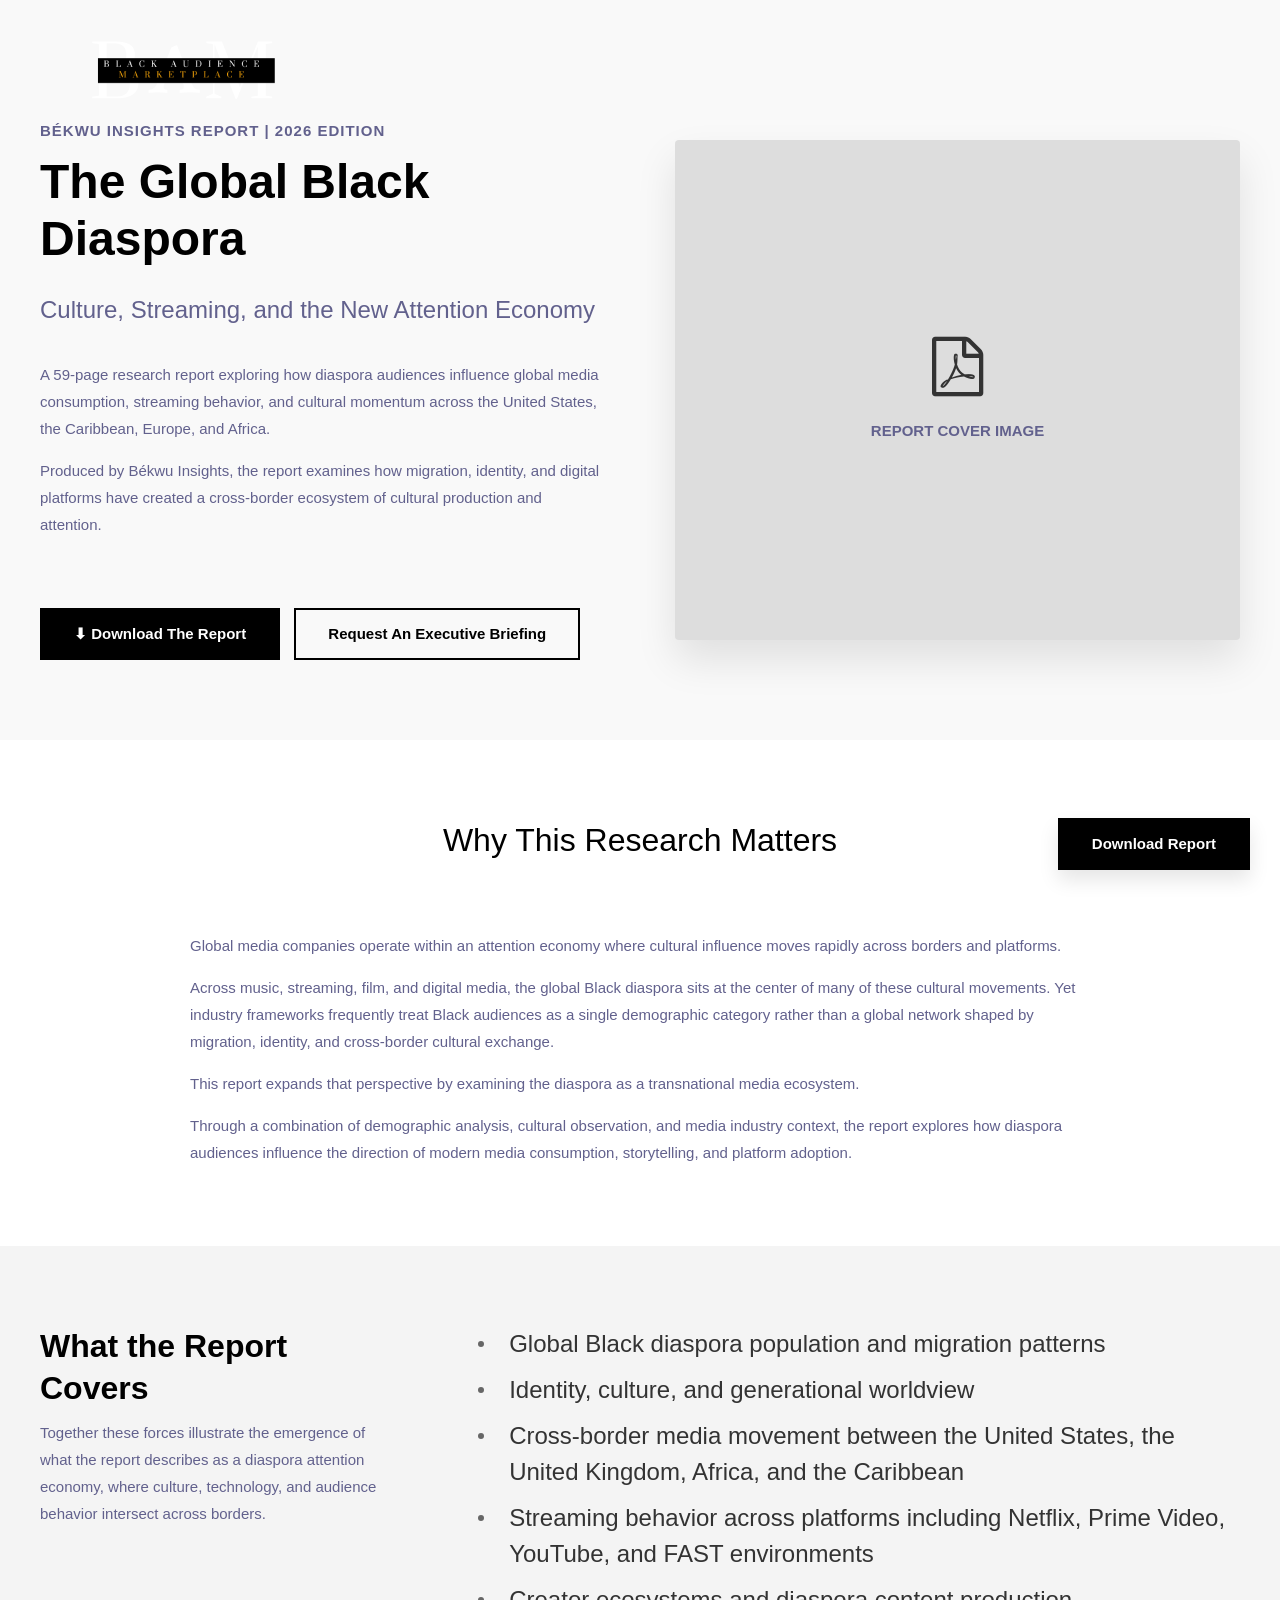
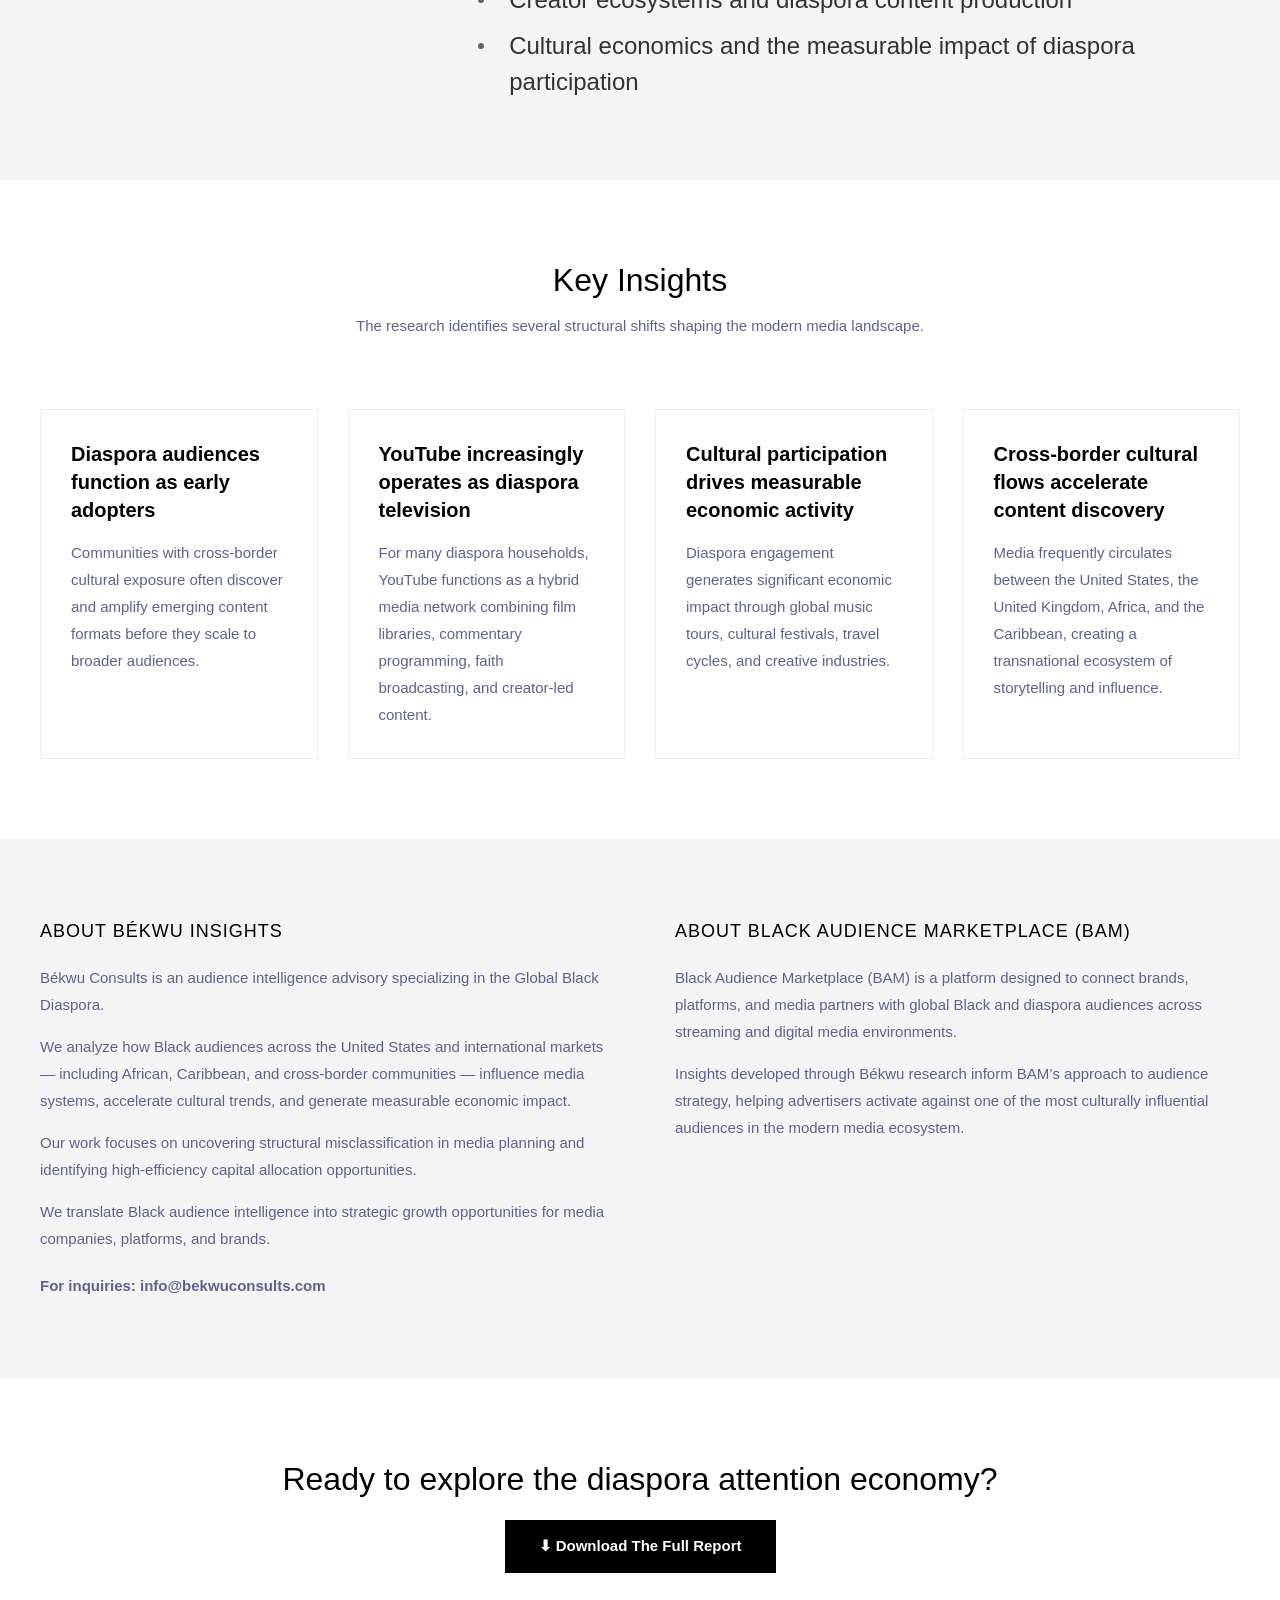
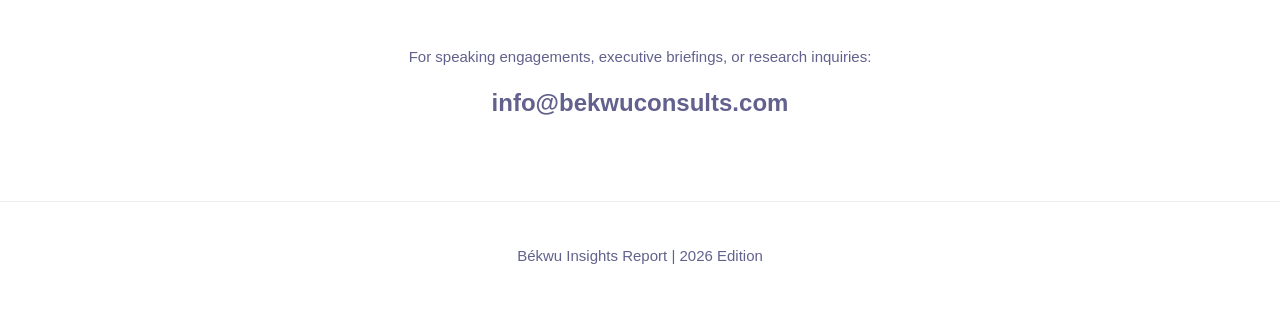
<file: global-black-diaspora-report.html>
<!DOCTYPE html>
<html lang="en">
<head>
    <meta charset="UTF-8">
    <meta name="viewport" content="width=device-width, initial-scale=1.0">
    <title>The Global Black Diaspora Report | Békwu Insights</title>
    <link rel="stylesheet" href="assets/css/vendors.min.css">
    <link rel="stylesheet" href="assets/css/font-awesome.min.css">
    <link rel="stylesheet" href="assets/css/flaticon.css">
    <link rel="stylesheet" href="assets/css/gunter-style.css">
    <link rel="stylesheet" href="assets/css/responsive.css">
    <style>
        body { color: #333; }
        .hero-section { padding: 120px 0 80px; background: #f9f9f9; }
        .hero-label { font-weight: 600; text-transform: uppercase; letter-spacing: 1px; color: #62618d; margin-bottom: 10px; display: block; }
        .hero-title { font-size: 48px; font-weight: 800; line-height: 1.2; margin-bottom: 20px; }
        .hero-subtitle { font-size: 24px; color: #62618d; margin-bottom: 30px; }
        .report-cover-placeholder { background: #ddd; height: 500px; display: flex; align-items: center; justify-content: center; border-radius: 4px; box-shadow: 0 20px 40px rgba(0,0,0,0.1); }
        .section-padding { padding: 80px 0; }
        .insight-card { background: #fff; padding: 30px; border: 1px solid #eee; height: 100%; transition: 0.3s; }
        .insight-card:hover { box-shadow: 0 10px 30px rgba(0,0,0,0.05); transform: translateY(-5px); }
        .insight-card h4 { font-weight: 700; margin-bottom: 15px; }
        .divider { height: 1px; background: #eee; margin: 40px 0; }
        .sticky-download { position: fixed; bottom: 30px; right: 30px; z-index: 1000; }
        .footer-line { padding: 40px 0; border-top: 1px solid #eee; text-align: center; color: #999; font-size: 14px; }
        .about-section h3 { font-size: 18px; text-transform: uppercase; letter-spacing: 1px; margin-bottom: 20px; }
        .logo-img { max-height: 60px; }
        .nav-container { padding: 30px 0; position: absolute; top: 0; left: 0; right: 0; z-index: 100; }

        /* Custom Button Styles for visibility */
        .uk-button-primary-custom {
            background-color: #000;
            color: #fff;
            border: 2px solid #000;
        }
        .uk-button-primary-custom:hover {
            background-color: #333;
            color: #fff;
            border-color: #333;
            text-decoration: none;
        }
        .uk-button-secondary-custom {
            background-color: transparent;
            color: #000;
            border: 2px solid #000;
        }
        .uk-button-secondary-custom:hover {
            background-color: #000;
            color: #fff;
            text-decoration: none;
        }
    </style>
</head>
<body>

<div class="nav-container">
    <div class="uk-container">
        <div class="uk-navbar">
            <div class="uk-navbar-left">
                <a href="#" class="uk-navbar-item uk-logo">
                    <img src="assets/img/logo.png" alt="Black Audience Marketplace" class="logo-img">
                </a>
            </div>
        </div>
    </div>
</div>

<!-- Hero Section -->
<section class="hero-section">
    <div class="uk-container">
        <div class="uk-grid uk-grid-large uk-flex-middle" data-uk-grid>
            <div class="uk-width-1-2@m">
                <span class="hero-label">Békwu Insights Report | 2026 Edition</span>
                <h1 class="hero-title">The Global Black Diaspora</h1>
                <p class="hero-subtitle">Culture, Streaming, and the New Attention Economy</p>
                <p>A 59-page research report exploring how diaspora audiences influence global media consumption, streaming behavior, and cultural momentum across the United States, the Caribbean, Europe, and Africa.</p>
                <p>Produced by Békwu Insights, the report examines how migration, identity, and digital platforms have created a cross-border ecosystem of cultural production and attention.</p>

                <div class="uk-margin-large-top">
                    <button class="uk-button uk-button-primary-custom uk-button-large download-trigger">⬇ Download the Report</button>
                    <a href="mailto:info@bekwuconsults.com" class="uk-button uk-button-secondary-custom uk-button-large uk-margin-small-left">Request an Executive Briefing</a>
                </div>
            </div>
            <div class="uk-width-1-2@m">
                <div class="report-cover-placeholder">
                    <div class="uk-text-center">
                        <i class="fa fa-file-pdf-o fa-4x uk-margin-bottom"></i>
                        <p class="uk-text-bold">REPORT COVER IMAGE</p>
                    </div>
                </div>
            </div>
        </div>
    </div>
</section>

<!-- Why This Research Matters -->
<section class="section-padding">
    <div class="uk-container uk-container-small">
        <div class="uk-text-center uk-margin-large-bottom">
            <h2 class="uk-heading-small">Why This Research Matters</h2>
        </div>
        <div class="uk-column-1-1">
            <p>Global media companies operate within an attention economy where cultural influence moves rapidly across borders and platforms.</p>
            <p>Across music, streaming, film, and digital media, the global Black diaspora sits at the center of many of these cultural movements. Yet industry frameworks frequently treat Black audiences as a single demographic category rather than a global network shaped by migration, identity, and cross-border cultural exchange.</p>
            <p>This report expands that perspective by examining the diaspora as a transnational media ecosystem.</p>
            <p>Through a combination of demographic analysis, cultural observation, and media industry context, the report explores how diaspora audiences influence the direction of modern media consumption, storytelling, and platform adoption.</p>
        </div>
    </div>
</section>

<!-- What The Report Covers -->
<section class="section-padding bg-gray">
    <div class="uk-container">
        <div class="uk-grid uk-grid-large" data-uk-grid>
            <div class="uk-width-1-3@m">
                <h2 class="uk-text-bold">What the Report Covers</h2>
                <p>Together these forces illustrate the emergence of what the report describes as a diaspora attention economy, where culture, technology, and audience behavior intersect across borders.</p>
            </div>
            <div class="uk-width-2-3@m">
                <ul class="uk-list uk-list-bullet uk-text-large">
                    <li>Global Black diaspora population and migration patterns</li>
                    <li>Identity, culture, and generational worldview</li>
                    <li>Cross-border media movement between the United States, the United Kingdom, Africa, and the Caribbean</li>
                    <li>Streaming behavior across platforms including Netflix, Prime Video, YouTube, and FAST environments</li>
                    <li>Creator ecosystems and diaspora content production</li>
                    <li>Cultural economics and the measurable impact of diaspora participation</li>
                </ul>
            </div>
        </div>
    </div>
</section>

<!-- Key Insights -->
<section class="section-padding">
    <div class="uk-container">
        <div class="uk-text-center uk-margin-large-bottom">
            <h2 class="uk-heading-small">Key Insights</h2>
            <p>The research identifies several structural shifts shaping the modern media landscape.</p>
        </div>

        <div class="uk-grid uk-grid-medium uk-child-width-1-2@s uk-child-width-1-4@m" data-uk-grid>
            <div>
                <div class="insight-card">
                    <h4>Diaspora audiences function as early adopters</h4>
                    <p>Communities with cross-border cultural exposure often discover and amplify emerging content formats before they scale to broader audiences.</p>
                </div>
            </div>
            <div>
                <div class="insight-card">
                    <h4>YouTube increasingly operates as diaspora television</h4>
                    <p>For many diaspora households, YouTube functions as a hybrid media network combining film libraries, commentary programming, faith broadcasting, and creator-led content.</p>
                </div>
            </div>
            <div>
                <div class="insight-card">
                    <h4>Cultural participation drives measurable economic activity</h4>
                    <p>Diaspora engagement generates significant economic impact through global music tours, cultural festivals, travel cycles, and creative industries.</p>
                </div>
            </div>
            <div>
                <div class="insight-card">
                    <h4>Cross-border cultural flows accelerate content discovery</h4>
                    <p>Media frequently circulates between the United States, the United Kingdom, Africa, and the Caribbean, creating a transnational ecosystem of storytelling and influence.</p>
                </div>
            </div>
        </div>
    </div>
</section>

<!-- About Sections -->
<section class="section-padding bg-gray about-section">
    <div class="uk-container">
        <div class="uk-grid uk-grid-large" data-uk-grid>
            <div class="uk-width-1-2@m">
                <h3>About Békwu Insights</h3>
                <p>Békwu Consults is an audience intelligence advisory specializing in the Global Black Diaspora.</p>
                <p>We analyze how Black audiences across the United States and international markets — including African, Caribbean, and cross-border communities — influence media systems, accelerate cultural trends, and generate measurable economic impact.</p>
                <p>Our work focuses on uncovering structural misclassification in media planning and identifying high-efficiency capital allocation opportunities.</p>
                <p>We translate Black audience intelligence into strategic growth opportunities for media companies, platforms, and brands.</p>
                <p class="uk-text-bold uk-margin-top">For inquiries: info@bekwuconsults.com</p>
            </div>
            <div class="uk-width-1-2@m">
                <div class="uk-hidden@m divider"></div>
                <h3>About Black Audience Marketplace (BAM)</h3>
                <p>Black Audience Marketplace (BAM) is a platform designed to connect brands, platforms, and media partners with global Black and diaspora audiences across streaming and digital media environments.</p>
                <p>Insights developed through Békwu research inform BAM’s approach to audience strategy, helping advertisers activate against one of the most culturally influential audiences in the modern media ecosystem.</p>
            </div>
        </div>
    </div>
</section>

<!-- Call to Action -->
<section class="section-padding uk-text-center">
    <div class="uk-container uk-container-small">
        <h2 class="uk-margin-bottom">Ready to explore the diaspora attention economy?</h2>
        <button class="uk-button uk-button-primary-custom uk-button-large download-trigger">⬇ Download the Full Report</button>
        <div class="uk-margin-large-top">
            <p>For speaking engagements, executive briefings, or research inquiries:</p>
            <p class="uk-text-large uk-text-bold">info@bekwuconsults.com</p>
        </div>
    </div>
</section>

<!-- Footer -->
<footer class="footer-line">
    <div class="uk-container">
        <p>Békwu Insights Report | 2026 Edition</p>
    </div>
</footer>

<!-- Sticky Download Button -->
<div class="sticky-download">
    <button class="uk-button uk-button-primary-custom download-trigger" style="box-shadow: 0 10px 20px rgba(0,0,0,0.1);">Download Report</button>
</div>

<!-- Modal Popup -->
<div id="download-modal" data-uk-modal>
    <div class="uk-modal-dialog uk-modal-body">
        <button class="uk-modal-close-default" type="button" data-uk-close></button>
        <h2 class="uk-modal-title">Download the Report</h2>
        <p>Join media leaders exploring the Global Black Diaspora attention economy.</p>
        <p class="uk-text-small uk-text-muted">Please enter your information below to access<br><strong>The Global Black Diaspora: Culture, Streaming, and the New Attention Economy.</strong></p>

        <form id="download-form" class="uk-form-stacked">
            <div class="uk-margin-small">
                <label class="uk-form-label">First Name *</label>
                <input class="uk-input" type="text" name="firstName" required>
            </div>
            <div class="uk-margin-small">
                <label class="uk-form-label">Last Name *</label>
                <input class="uk-input" type="text" name="lastName" required>
            </div>
            <div class="uk-margin-small">
                <label class="uk-form-label">Email Address *</label>
                <input class="uk-input" type="email" name="email" required>
            </div>
            <div class="uk-margin-small">
                <label class="uk-form-label">Company / Organization</label>
                <input class="uk-input" type="text" name="company">
            </div>
            <div class="uk-margin-small">
                <label class="uk-form-label">Role / Title</label>
                <input class="uk-input" type="text" name="role">
            </div>
            <div class="uk-margin-small">
                <label class="uk-form-label">Industry</label>
                <select class="uk-select" name="industry">
                    <option value="">Select Industry...</option>
                    <option>Brand / Advertiser</option>
                    <option>Media Company / Network</option>
                    <option>Streaming Platform</option>
                    <option>Advertising Agency</option>
                    <option>Investment / Finance</option>
                    <option>Research / Analytics</option>
                    <option>Production Company / Studio</option>
                    <option>Independent Creator</option>
                    <option>Other</option>
                </select>
            </div>
            <div class="uk-margin-small">
                <label class="uk-form-label">Area of Interest</label>
                <select class="uk-select" name="interest">
                    <option value="">Select Interest...</option>
                    <option>Advertising & Brand Strategy</option>
                    <option>Streaming / Platform Strategy</option>
                    <option>Diaspora Media & Cultural Trends</option>
                    <option>Investment Opportunities</option>
                    <option>Content Production & Distribution</option>
                    <option>Academic / Research</option>
                    <option>General Interest</option>
                </select>
            </div>

            <div class="uk-margin-top">
                <button type="submit" class="uk-button uk-button-primary-custom uk-width-1-1">Access Report</button>
            </div>

            <p class="uk-text-small uk-text-muted uk-margin-top">Your information will only be used for research updates and insights from Békwu Consults.</p>
        </form>

        <div id="thank-you-message" style="display:none;" class="uk-text-center uk-padding">
            <h3 class="uk-text-success">Thank you for your interest in the research.</h3>
            <p>Your download will begin shortly.</p>
            <p class="uk-text-small">If it doesn't start automatically, <a href="#" id="manual-download">click here</a>.</p>
        </div>
    </div>
</div>

<script src="assets/js/vendors.min.js"></script>
<script>
    document.addEventListener('DOMContentLoaded', function() {
        const modal = UIkit.modal('#download-modal');
        const form = document.getElementById('download-form');
        const thankYou = document.getElementById('thank-you-message');

        // Open modal on download button click
        document.querySelectorAll('.download-trigger').forEach(btn => {
            btn.addEventListener('click', () => {
                modal.show();
            });
        });

        // Handle form submission
        form.addEventListener('submit', function(e) {
            e.preventDefault();

            const formData = new FormData(form);
            const data = Object.fromEntries(formData.entries());
            data.timestamp = new Date().toISOString();

            // Data Collection - store in localStorage
            let submissions = JSON.parse(localStorage.getItem('report_submissions') || '[]');
            submissions.push(data);
            localStorage.setItem('report_submissions', JSON.stringify(submissions));

            // Show thank you message
            form.style.display = 'none';
            thankYou.style.display = 'block';

            // preferred automatic download
            triggerDownload();
        });

        // Reset form when modal is closed
        UIkit.util.on('#download-modal', 'hide', () => {
            if (form.style.display === 'none') {
                setTimeout(() => {
                    form.reset();
                    form.style.display = 'block';
                    thankYou.style.display = 'none';
                }, 500);
            }
        });

        function triggerDownload() {
            // Placeholder download trigger
            const blob = new Blob(["Placeholder PDF Content for Global Black Diaspora Report"], { type: "application/pdf" });
            const url = window.URL.createObjectURL(blob);
            const a = document.createElement("a");
            a.href = url;
            a.download = "Global_Black_Diaspora_Report_2026.pdf";
            document.body.appendChild(a);
            a.click();
            window.URL.revokeObjectURL(url);
            document.body.removeChild(a);
        }

        document.getElementById('manual-download').addEventListener('click', (e) => {
            e.preventDefault();
            triggerDownload();
        });

        // Admin function to export CSV (can be triggered via console for now)
        window.exportSubmissions = function() {
            const submissions = JSON.parse(localStorage.getItem('report_submissions') || '[]');
            if (submissions.length === 0) {
                console.log("No submissions yet.");
                return;
            }

            const headers = Object.keys(submissions[0]);
            const csvRows = [headers.join(',')];

            for (const sub of submissions) {
                const values = headers.map(header => {
                    const val = sub[header] || '';
                    return `"${val.toString().replace(/"/g, '""')}"`;
                });
                csvRows.push(values.join(','));
            }

            const csvContent = csvRows.join('\n');
            const blob = new Blob([csvContent], { type: 'text/csv;charset=utf-8;' });
            const url = window.URL.createObjectURL(blob);
            const link = document.createElement("a");
            link.setAttribute("href", url);
            link.setAttribute("download", "report_submissions.csv");
            document.body.appendChild(link);
            link.click();
            document.body.removeChild(link);
        };
    });
</script>

</body>
</html>
</file>
<file: diaspora-report/custom.css>
:root {
    --bg-color: #000000;
    --section-bg: #0a0a0a;
    --card-bg: #141414;
    --text-primary: #ffffff;
    --text-secondary: #a0a0a0;
    --accent-gold: #b07d10;
    --accent-gold-hover: #d49a15;
    --border-color: #333333;
}

body {
    background-color: var(--bg-color);
    color: var(--text-primary);
    font-family: 'Poppins', sans-serif;
}

.hero-section {
    background: linear-gradient(rgba(0,0,0,0.7), rgba(0,0,0,0.7)), url('assets/img/page-title-bg.jpg') no-repeat center center;
    background-size: cover;
    padding: 160px 0 100px;
}

.hero-label {
    color: var(--accent-gold);
    font-weight: 700;
    text-transform: uppercase;
    letter-spacing: 2px;
    margin-bottom: 15px;
    display: block;
}

.hero-title {
    font-size: 56px;
    font-weight: 800;
    line-height: 1.1;
    margin-bottom: 25px;
    color: #fff;
}

.hero-subtitle {
    font-size: 28px;
    color: var(--text-secondary);
    margin-bottom: 40px;
    border-left: 4px solid var(--accent-gold);
    padding-left: 20px;
}

.report-cover-container {
    background: #111;
    border: 2px solid var(--accent-gold);
    display: flex;
    align-items: center;
    justify-content: center;
    border-radius: 0;
    box-shadow: 0 0 30px rgba(176, 125, 16, 0.2);
    overflow: hidden;
}

.report-cover-img {
    width: 100%;
    height: auto;
    display: block;
}

.section-padding {
    padding: 100px 0;
}

.bg-dark-alt {
    background-color: var(--section-bg);
}

.insight-card {
    background: var(--card-bg);
    padding: 40px;
    border: 1px solid var(--border-color);
    height: 100%;
    transition: all 0.4s ease;
    border-radius: 0; /* Rectangular */
}

.insight-card:hover {
    border-color: var(--accent-gold);
    transform: translateY(-10px);
    box-shadow: 0 10px 40px rgba(0,0,0,0.5);
}

.insight-card h4 {
    color: var(--accent-gold);
    font-weight: 700;
    margin-bottom: 20px;
    text-transform: uppercase;
    font-size: 18px;
    letter-spacing: 1px;
}

.uk-button {
    border-radius: 0; /* Sharp corners */
    text-transform: uppercase;
    font-weight: 700;
    letter-spacing: 1px;
    padding: 15px 40px;
    transition: all 0.3s ease;
}

.uk-button-primary-custom {
    background-color: var(--accent-gold);
    color: #000;
    border: 2px solid var(--accent-gold);
}

.uk-button-primary-custom:hover {
    background-color: var(--accent-gold-hover);
    border-color: var(--accent-gold-hover);
    color: #000;
}

.uk-button-secondary-custom {
    background-color: transparent;
    color: var(--text-primary);
    border: 2px solid var(--text-primary);
}

.uk-button-secondary-custom:hover {
    background-color: var(--text-primary);
    color: #000;
}

.sticky-download {
    position: fixed;
    bottom: 40px;
    right: 40px;
    z-index: 1000;
}

.sticky-download .uk-button {
    padding: 12px 25px;
    box-shadow: 0 5px 25px rgba(0,0,0,0.5);
}

.logo-img {
    max-height: 50px;
}

.nav-container {
    padding: 40px 0;
    background: transparent;
}

.uk-modal-dialog {
    background-color: #111;
    color: #fff;
    border: 1px solid var(--accent-gold);
    border-radius: 0;
}

.uk-modal-title {
    color: var(--accent-gold);
    font-weight: 800;
    text-transform: uppercase;
}

.uk-input, .uk-select, .uk-textarea {
    background-color: #222;
    color: #fff;
    border: 1px solid #444;
    border-radius: 0;
}

.uk-input:focus, .uk-select:focus {
    border-color: var(--accent-gold);
    background-color: #2a2a2a;
}

.uk-form-label {
    color: var(--text-secondary);
    font-size: 12px;
    text-transform: uppercase;
    letter-spacing: 1px;
}

.footer-line {
    padding: 60px 0;
    border-top: 1px solid #222;
    text-align: center;
    color: #666;
    background: #000;
}

.about-section h3 {
    color: var(--accent-gold);
    border-bottom: 2px solid var(--accent-gold);
    display: inline-block;
    padding-bottom: 5px;
    margin-bottom: 30px;
}

.uk-list-bullet > li::before {
    background-image: url("data:image/svg+xml;charset=UTF-8,%3Csvg%20width%3D%226%22%20height%3D%226%22%20viewBox%3D%220%200%206%206%22%20xmlns%3D%22http%3A//www.w3.org/2000/svg%22%3E%3Ccircle%20fill%3D%22%23b07d10%22%20cx%3D%223%22%20cy%3D%223%22%20r%3D%223%22%20/%3E%3C/svg%3E");
}
</file>
<file: global-black-diaspora-report/custom.css>
:root {
    --bg-color: #000000;
    --section-bg: #0a0a0a;
    --card-bg: #141414;
    --text-primary: #ffffff;
    --text-secondary: #a0a0a0;
    --accent-gold: #b07d10;
    --accent-gold-hover: #d49a15;
    --border-color: #333333;
}

body {
    background-color: var(--bg-color);
    color: var(--text-primary);
    font-family: 'Poppins', sans-serif;
}

.hero-section {
    background: linear-gradient(rgba(0,0,0,0.7), rgba(0,0,0,0.7)), url('assets/img/page-title-bg.jpg') no-repeat center center;
    background-size: cover;
    padding: 160px 0 100px;
}

.hero-label {
    color: var(--accent-gold);
    font-weight: 700;
    text-transform: uppercase;
    letter-spacing: 2px;
    margin-bottom: 15px;
    display: block;
}

.hero-title {
    font-size: 56px;
    font-weight: 800;
    line-height: 1.1;
    margin-bottom: 25px;
    color: #fff;
}

.hero-subtitle {
    font-size: 28px;
    color: var(--text-secondary);
    margin-bottom: 40px;
    border-left: 4px solid var(--accent-gold);
    padding-left: 20px;
}

.report-cover-container {
    background: #111;
    border: 2px solid var(--accent-gold);
    display: flex;
    align-items: center;
    justify-content: center;
    border-radius: 0;
    box-shadow: 0 0 30px rgba(176, 125, 16, 0.2);
    overflow: hidden;
}

.report-cover-img {
    width: 100%;
    height: auto;
    display: block;
}

.section-padding {
    padding: 100px 0;
}

.bg-dark-alt {
    background-color: var(--section-bg);
}

.insight-card {
    background: var(--card-bg);
    padding: 40px;
    border: 1px solid var(--border-color);
    height: 100%;
    transition: all 0.4s ease;
    border-radius: 0; /* Rectangular */
}

.insight-card:hover {
    border-color: var(--accent-gold);
    transform: translateY(-10px);
    box-shadow: 0 10px 40px rgba(0,0,0,0.5);
}

.insight-card h4 {
    color: var(--accent-gold);
    font-weight: 700;
    margin-bottom: 20px;
    text-transform: uppercase;
    font-size: 18px;
    letter-spacing: 1px;
}

.uk-button {
    border-radius: 0; /* Sharp corners */
    text-transform: uppercase;
    font-weight: 700;
    letter-spacing: 1px;
    padding: 15px 40px;
    transition: all 0.3s ease;
}

.uk-button-primary-custom {
    background-color: var(--accent-gold);
    color: #000;
    border: 2px solid var(--accent-gold);
}

.uk-button-primary-custom:hover {
    background-color: var(--accent-gold-hover);
    border-color: var(--accent-gold-hover);
    color: #000;
}

.uk-button-secondary-custom {
    background-color: transparent;
    color: var(--text-primary);
    border: 2px solid var(--text-primary);
}

.uk-button-secondary-custom:hover {
    background-color: var(--text-primary);
    color: #000;
}

.sticky-download {
    position: fixed;
    bottom: 40px;
    right: 40px;
    z-index: 1000;
}

.sticky-download .uk-button {
    padding: 12px 25px;
    box-shadow: 0 5px 25px rgba(0,0,0,0.5);
}

.logo-img {
    max-height: 50px;
}

.nav-container {
    padding: 40px 0;
    background: transparent;
}

.uk-modal-dialog {
    background-color: #111;
    color: #fff;
    border: 1px solid var(--accent-gold);
    border-radius: 0;
}

.uk-modal-title {
    color: var(--accent-gold);
    font-weight: 800;
    text-transform: uppercase;
}

.uk-input, .uk-select, .uk-textarea {
    background-color: #222;
    color: #fff;
    border: 1px solid #444;
    border-radius: 0;
}

.uk-input:focus, .uk-select:focus {
    border-color: var(--accent-gold);
    background-color: #2a2a2a;
}

.uk-form-label {
    color: var(--text-secondary);
    font-size: 12px;
    text-transform: uppercase;
    letter-spacing: 1px;
}

.footer-line {
    padding: 60px 0;
    border-top: 1px solid #222;
    text-align: center;
    color: #666;
    background: #000;
}

.about-section h3 {
    color: var(--accent-gold);
    border-bottom: 2px solid var(--accent-gold);
    display: inline-block;
    padding-bottom: 5px;
    margin-top: 0;
    margin-bottom: 30px;
}

@media (min-width: 960px) {
    .about-col-insights {
        padding-right: 60px !important;
    }
    .about-col-bam {
        padding-left: 60px !important;
        border-left: 1px solid #333;
    }
}

.uk-list-bullet > li::before {
    background-image: url("data:image/svg+xml;charset=UTF-8,%3Csvg%20width%3D%226%22%20height%3D%226%22%20viewBox%3D%220%200%206%206%22%20xmlns%3D%22http%3A//www.w3.org/2000/svg%22%3E%3Ccircle%20fill%3D%22%23b07d10%22%20cx%3D%223%22%20cy%3D%223%22%20r%3D%223%22%20/%3E%3C/svg%3E");
}

/* Mobile Responsiveness */
@media (max-width: 959px) {
    .hero-section {
        padding: 100px 0 60px;
        text-align: center;
    }

    .hero-title {
        font-size: 38px;
    }

    .hero-subtitle {
        font-size: 20px;
        border-left: none;
        border-bottom: 2px solid var(--accent-gold);
        padding-left: 0;
        padding-bottom: 15px;
        display: inline-block;
    }

    .uk-button-secondary-custom {
        margin-left: 0 !important;
        margin-top: 15px;
    }

    .uk-button {
        width: 100%;
        display: block;
    }

    .report-cover-container {
        margin-top: 40px;
    }

    .section-padding {
        padding: 60px 0;
    }

    .insight-card {
        padding: 30px;
    }

    .sticky-download {
        right: 20px;
        bottom: 20px;
    }
}

@media (max-width: 640px) {
    .hero-title {
        font-size: 32px;
    }

    .nav-container {
        padding: 20px 0;
    }
}
</file>
<file: assets/css/flaticon.css>
/*
Flaticon icon font: Flaticon
Creation date: 27/03/2019 05:25
*/

@font-face {
  font-family: "Flaticon";
  src: url("../fonts/Flaticon.eot");
  src: url("../fonts/Flaticon.eot?#iefix") format("embedded-opentype"),
  url("../fonts/Flaticon.woff2") format("woff2"),
  url("../fonts/Flaticon.woff") format("woff"),
  url("../fonts/Flaticon.ttf") format("truetype"),
  url("../fonts/Flaticon.svg#Flaticon") format("svg");
  font-weight: normal;
  font-style: normal;
}
@media screen and (-webkit-min-device-pixel-ratio:0) {
  @font-face {
      font-family: "Flaticon";
      src: url("../fonts/Flaticon.svg#Flaticon") format("svg");
  }
}
[class^="flaticon-"]:before, [class*=" flaticon-"]:before,
[class^="flaticon-"]:after, [class*=" flaticon-"]:after {   
  font-family: Flaticon;
  font-size: 15px;
  font-style: normal;
}

.flaticon-quality:before { content: "\f100"; }
.flaticon-domain-registration:before { content: "\f101"; }
.flaticon-targeting:before { content: "\f102"; }
.flaticon-search-engine:before { content: "\f103"; }
.flaticon-idea:before { content: "\f104"; }
.flaticon-pay-per-click:before { content: "\f105"; }
.flaticon-analytics:before { content: "\f106"; }
.flaticon-stats:before { content: "\f107"; }
.flaticon-link:before { content: "\f108"; }
.flaticon-translation:before { content: "\f109"; }
.flaticon-bug:before { content: "\f10a"; }
.flaticon-mail:before { content: "\f10b"; }
.flaticon-magnifying-glass:before { content: "\f10c"; }
.flaticon-right:before { content: "\f10d"; }
.flaticon-plan:before { content: "\f10e"; }
.flaticon-think:before { content: "\f10f"; }
.flaticon-shout:before { content: "\f110"; }
.flaticon-analytics-1:before { content: "\f111"; }
.flaticon-ux-design:before { content: "\f112"; }
.flaticon-camera:before { content: "\f113"; }
.flaticon-data:before { content: "\f114"; }
.flaticon-chat:before { content: "\f115"; }
.flaticon-project:before { content: "\f116"; }
.flaticon-quote:before { content: "\f117"; }
.flaticon-logo:before { content: "\f118"; }
.flaticon-twitter:before { content: "\f119"; }
.flaticon-linkedin:before { content: "\f11a"; }
.flaticon-logo-1:before { content: "\f11b"; }
.flaticon-down-arrow:before { content: "\f11c"; }
.flaticon-back:before { content: "\f11d"; }
.flaticon-multimedia:before { content: "\f11e"; }
.flaticon-search:before { content: "\f11f"; }
.flaticon-edit:before { content: "\f120"; }
.flaticon-plus:before { content: "\f121"; }
.flaticon-line:before { content: "\f122"; }
.flaticon-tick:before { content: "\f123"; }
.flaticon-chevron:before { content: "\f124"; }
</file>
<file: assets/css/gunter-style.css>
/*
@File: Gunter Theme Styles

* This file contains the styling for the actual theme, this
is the file you need to edit to change the look of the
theme.

This files table contents are outlined below >>>>>

*******************************************
*******************************************

** - Default CSS
** - Preloader CSS
** - Header CSS
** - Main Banner CSS
** - Features CSS
** - About CSS
** - Services CSS
** - Services Details CSS
** - Project CSS
** - Project Details CSS
** - Feedback CSS
** - Partner CSS
** - Team CSS
** - Subscribe CSS
** - Blog CSS
** - Blog Details CSS
** - Contact CSS
** - Page Title CSS
** - Pagination CSS
** - Sidebar CSS
** - Footer CSS
** - Dark Home CSS
*/
/*================================================
Default CSS
=================================================*/
body {
  font-family: "Poppins", sans-serif;
  padding: 0;
  margin: 0;
  font-size: 15px;
  color: #62618d;
}

p {
  font-size: 15px;
  color: #62618d;
  line-height: 1.8;
  margin-bottom: 15px;
  margin-top: 0;
}

p:last-child {
  margin-bottom: 0;
}

img {
  max-width: 100%;
}

.uk-h1,
.uk-h2,
.uk-h3,
.uk-h4,
.uk-h5,
.uk-h6,
h1,
h2,
h3,
h4,
h5,
h6 {
  font-weight: 500;
  font-family: "Poppins", sans-serif;
  margin-top: 0;
  margin-bottom: 10px;
  color: #000000;
}

a {
  outline: 0 !important;
  -webkit-transition: 0.5s;
  transition: 0.5s;
}

a:hover, a:focus {
  text-decoration: none;
  outline: 0;
}

.ptb-100 {
  padding-top: 100px;
  padding-bottom: 100px;
}

.ptb-140-70 {
  padding-top: 140px;
  padding-bottom: 70px;
}

.pl-4 {
  padding-left: 4px;
}

.mb-30 {
  margin-bottom: 30px;
}

.pb-40 {
  padding-bottom: 40px;
}

.d-table {
  width: 100%;
  display: table;
  height: 100%;
}

.d-table-cell {
  vertical-align: middle;
  display: table-cell;
}

.bg-gray {
  background-color: #f4f4f4;
}

.uk-dark {
  background-color: #000000;
}

button:focus {
  outline: 0;
}

/*uk-default-btn*/
.uk-button-default {
  border: 2px solid;
  color: #ffffff;
}

.uk-button-default:hover, .uk-button-default:focus {
  background: #ffffff;
  color: #ffffff;
}

.uk-button-default i {
  margin-left: 3px;
}

.uk-button {
  font-size: 15px;
  font-weight: 600;
  line-height: unset;
  text-transform: capitalize;
  padding: 13px 32px;
  -webkit-transition: 0.5s;
  transition: 0.5s;
  position: relative;
  z-index: 1;
}

.uk-button::before, .uk-button::after {
  content: "";
  position: absolute;
  height: 0;
  width: 51%;
  z-index: -1;
  -webkit-transition: 0.5s;
  transition: 0.5s;
}

.uk-button::after {
  left: 0;
  top: 0;
}

.uk-button::before {
  right: 0;
  bottom: 0;
}

.uk-button:hover::before, .uk-button:hover::after, .uk-button:focus::before, .uk-button:focus::after {
  height: 100%;
}

/* Section title */
.section-title {
  margin-bottom: 60px !important;
  position: relative;
}

.section-title .bar {
  position: relative;
  z-index: 1;
  width: 55px;
  height: 3px;
  margin-top: 12px;
  -webkit-transition: 0.5s;
  transition: 0.5s;
}

.section-title .bar::before, .section-title .bar::after {
  content: "";
  position: absolute;
  height: 100%;
  width: 3px;
  top: 0;
  background: #ffffff;
  -webkit-transition: 0.5s;
  transition: 0.5s;
}

.section-title .bar::after {
  right: 10px;
}

.section-title .bar::before {
  right: 20px;
}

.section-title span {
  margin-bottom: 5px;
  display: block;
  text-transform: uppercase;
  font-weight: 500;
}

.section-title h2 {
  font-size: 34px;
  font-weight: 700;
  line-height: 1.5;
}

.section-title .uk-button {
  position: absolute;
  right: 0;
  top: 50%;
  margin-top: -25px;
}

/*uk-input*/
.uk-input,
.uk-select:not([multiple]):not([size]) {
  height: 47px;
}

.uk-input,
.uk-select,
.uk-textarea {
  padding: 10px;
  -webkit-transition: 0.5s;
  transition: 0.5s;
}

.uk-input:focus,
.uk-select:focus,
.uk-textarea:focus {
  padding-left: 15px;
}

/*================================================
Preloader CSS
=================================================*/
.uk-preloader {
  position: fixed;
  width: 100%;
  height: 100%;
  z-index: 999999;
  left: 0;
  right: 0;
}

.uk-preloader .spinner {
  width: 70px;
  height: 70px;
  position: absolute;
  margin: 0 auto;
  right: 0;
  left: 0;
  top: 50%;
  margin-top: -70px;
}

.uk-preloader .spinner .double-bounce1, .uk-preloader .spinner .double-bounce2 {
  width: 100%;
  height: 100%;
  border-radius: 50%;
  background-color: #ffffff;
  position: absolute;
  top: 0;
  left: 0;
  -webkit-animation: sk-bounce 2s infinite ease-in-out;
          animation: sk-bounce 2s infinite ease-in-out;
}

.uk-preloader .spinner .double-bounce2 {
  opacity: 0.8;
  -webkit-animation-delay: -1s;
          animation-delay: -1s;
}

@-webkit-keyframes sk-bounce {
  0%,
  100% {
    -webkit-transform: scale(0);
            transform: scale(0);
  }
  50% {
    -webkit-transform: scale(1);
            transform: scale(1);
  }
}

@keyframes sk-bounce {
  0%,
  100% {
    -webkit-transform: scale(0);
            transform: scale(0);
  }
  50% {
    -webkit-transform: scale(1);
            transform: scale(1);
  }
}

/*================================================
Header CSS
=================================================*/
.header-area {
  position: absolute;
  left: 0;
  width: 100%;
  height: auto;
  z-index: 9999;
  padding-top: 30px;
  padding-bottom: 30px;
}

.header-area .uk-navbar-container:not(.uk-navbar-transparent) {
  background: transparent;
}

.header-area.uk-sticky-fixed {
  background: #ffffff;
  padding-top: 30px;
  padding-bottom: 30px;
}

.header-area #navbar-toggle {
  position: absolute;
  right: 0;
  top: 50%;
  -webkit-transform: translateY(-50%);
          transform: translateY(-50%);
  width: 35px;
  -webkit-box-pack: center;
  -ms-flex-pack: center;
  justify-content: center;
  -webkit-box-orient: vertical;
  -webkit-box-direction: normal;
  -ms-flex-direction: column;
  flex-direction: column;
  cursor: pointer;
  padding: 0;
  height: 20px;
  min-height: 20px;
  display: none;
}

.header-area #navbar-toggle span {
  display: block;
  width: 100%;
  height: 3px;
  background-color: #000000;
}

.header-area #navbar-toggle * + span {
  margin-top: 3px;
}

.uk-sticky-placeholder {
  display: none;
}

.navbar .uk-navbar-nav li {
  padding: 0 15px;
}

.navbar .uk-navbar-nav li a {
  color: #000000;
  text-transform: capitalize;
  -webkit-transition: 0.5s;
  transition: 0.5s;
  font-size: 15px;
  font-weight: 600;
  font-family: "Poppins", sans-serif;
  padding: 0;
  position: relative;
  min-height: 25px;
  z-index: 1;
}

.navbar .uk-navbar-nav li a::before {
  content: "";
  position: absolute;
  left: 0;
  bottom: 0;
  right: 0;
  margin: 0 auto;
  width: 0;
  height: 2px;
  z-index: -1;
  opacity: 0;
  visibility: hidden;
  -webkit-transition: 0.5s;
  transition: 0.5s;
}

.navbar .uk-navbar-nav li a:hover::before, .navbar .uk-navbar-nav li a:focus::before {
  opacity: 1;
  visibility: visible;
  width: 100%;
}

.navbar .uk-navbar-nav li .uk-nav-sub {
  position: absolute;
  opacity: 0;
  visibility: hidden;
  -webkit-transition: 0.5s;
  transition: 0.5s;
  -webkit-box-sizing: border-box;
          box-sizing: border-box;
  min-width: 200px;
  width: 200px;
  padding: 10px 0;
  background: #fff;
  color: #666;
  -webkit-box-shadow: 0 5px 12px rgba(0, 0, 0, 0.15);
          box-shadow: 0 5px 12px rgba(0, 0, 0, 0.15);
  top: 115% !important;
}

.navbar .uk-navbar-nav li .uk-nav-sub li a {
  color: #000000;
}

.navbar .uk-navbar-nav li .uk-nav-sub li a::after {
  position: absolute;
  left: 0;
  top: 0;
  height: 0;
  width: 3px;
  content: '';
  opacity: 0;
  visibility: hidden;
  -webkit-transition: 0.5s;
  transition: 0.5s;
}

.navbar .uk-navbar-nav li .uk-nav-sub li a::before {
  display: none;
}

.navbar .uk-navbar-nav li .uk-nav-sub li a:hover::after, .navbar .uk-navbar-nav li .uk-nav-sub li a:focus::after {
  opacity: 1;
  height: 100%;
  visibility: visible;
}

.navbar .uk-navbar-nav li .uk-nav-sub li.uk-active a::after {
  opacity: 1;
  visibility: visible;
  height: 100%;
}

.navbar .uk-navbar-nav li .uk-nav-sub li:last-child {
  margin-bottom: 0;
}

.navbar .uk-navbar-nav li .uk-nav-sub li .uk-nav-sub {
  position: absolute;
  opacity: 0;
  visibility: hidden;
  top: 95% !important;
}

.navbar .uk-navbar-nav li .uk-nav-sub li .uk-nav-sub li .uk-nav-sub {
  position: absolute;
  opacity: 0;
  visibility: hidden;
}

.navbar .uk-navbar-nav li .uk-nav-sub li .uk-nav-sub li .uk-nav-sub li .uk-nav-sub {
  position: absolute;
  opacity: 0;
  visibility: hidden;
}

.navbar .uk-navbar-nav li:hover .uk-dropdown, .navbar .uk-navbar-nav li:hover .uk-nav-sub {
  opacity: 1;
  visibility: visible;
  top: 100%;
}

.navbar .uk-navbar-nav li:hover .uk-dropdown li:hover .uk-nav-sub, .navbar .uk-navbar-nav li:hover .uk-nav-sub li:hover .uk-nav-sub {
  opacity: 1;
  visibility: visible;
  top: auto;
  left: -100%;
  margin-top: -30px;
}

.navbar .uk-navbar-nav li.uk-active a::before {
  opacity: 1;
  visibility: visible;
  width: 100%;
}

.navbar .lang {
  margin-left: 6px;
}

.navbar .lang form select {
  background: transparent;
  border: none;
  font-size: 15px;
  font-weight: 600;
  color: #000000;
  outline: 0 !important;
  cursor: pointer;
  -webkit-box-shadow: unset !important;
          box-shadow: unset !important;
}

.navbar .uk-navbar-nav li .uk-nav-sub li .uk-nav-sub li .uk-nav-sub {
  opacity: 0 !important;
  visibility: hidden !important;
}

.navbar .uk-navbar-nav li .uk-nav-sub li .uk-nav-sub li:hover .uk-nav-sub {
  opacity: 1 !important;
  visibility: visible !important;
}

.multi-page-menu .uk-navbar-nav .uk-nav-sub {
  list-style-type: none;
}

.multi-page-menu .uk-navbar-nav .uk-nav-sub li {
  padding: 0;
}

.multi-page-menu .uk-navbar-nav .uk-nav-sub li a {
  font-size: 14px;
  font-weight: 500;
  padding: 5px 20px;
  display: block;
  line-height: 24px;
}

.logo .navbar-brand h2 {
  margin: 0;
  font-size: 30px;
  font-weight: bold;
}

.uk-sticky-below {
  padding-top: 25px !important;
  padding-bottom: 25px !important;
  -webkit-box-shadow: 0 0 10px #333;
          box-shadow: 0 0 10px #333;
}

.menu-shrink {
  position: fixed;
  left: 0;
  top: 0;
  -webkit-transition: .9s;
  transition: .9s;
  padding-top: 26px;
  padding-bottom: 26px;
  -webkit-box-shadow: 0 0 10px #5f5959;
          box-shadow: 0 0 10px #5f5959;
}

.header-info {
  overflow: hidden;
  padding: 10px 0;
}

.header-info .h-info-list {
  float: left;
}

.header-info .h-info-list ul {
  list-style-type: none;
  padding: 0;
  margin: 7px 0 0;
}

.header-info .h-info-list ul li {
  display: inline-block;
  margin-right: 15px;
  font-size: 14px;
}

.header-info .h-info-list ul li:last-child {
  margin-right: 0;
}

.header-info .h-info-list ul li i {
  padding-right: 5px;
}

.header-info .h-social-link {
  float: right;
}

.header-info .h-social-link ul {
  list-style-type: none;
  padding: 0;
  margin: 0;
}

.header-info .h-social-link ul li {
  display: inline-block;
  margin: 0 5px 0 0;
}

.header-info .h-social-link ul li i {
  height: 30px;
  width: 30px;
  text-align: center;
  line-height: 30px;
  border-radius: 30px;
}

.top-dark {
  background-color: #000;
  border-bottom: 1px solid #222 !important;
}

.top-dark .h-info-list ul li a {
  color: #eee;
}

.top-light .h-info-list ul li a {
  color: #fff;
}

.top-light .h-info-list ul li a:hover {
  color: #000;
}

.top-light .h-info-list ul li i {
  color: #fff;
}

.top-light .h-social-link li {
  margin: 0;
}

.top-light .h-social-link li a:hover {
  background-color: #fff;
}

.header-area.light {
  background-color: #fff;
}

.header-area.light .cart-link {
  color: #000;
}

.hide-adminbar.menu-shrink {
  margin-top: 32px !important;
}

/* Mobile Navbar */
.mobile-navbar {
  z-index: 99999;
}

.mobile-navbar .uk-navbar-container:not(.uk-navbar-transparent) {
  background: transparent;
}

.mobile-navbar .uk-offcanvas-bar {
  width: 290px;
  padding: 40px;
  background-color: #000000;
}

.mobile-navbar .uk-navbar-nav {
  display: block;
}

.mobile-navbar .uk-navbar-nav li {
  padding: 10px 0;
  display: block;
}

.mobile-navbar .uk-navbar-nav li a {
  color: #ffffff;
  text-transform: capitalize;
  -webkit-transition: 0.5s;
  transition: 0.5s;
  font-size: 15px;
  font-weight: 600;
  font-family: "Poppins", sans-serif;
  padding: 0;
  display: inline-block;
  position: relative;
  min-height: 25px;
  z-index: 1;
}

.mobile-navbar .uk-navbar-nav li a::before {
  content: "";
  position: absolute;
  left: 0;
  bottom: 0;
  right: 0;
  margin: 0 auto;
  width: 0;
  height: 2px;
  z-index: -1;
  opacity: 0;
  visibility: hidden;
  -webkit-transition: 0.5s;
  transition: 0.5s;
}

.mobile-navbar .uk-navbar-nav li a:hover::before, .mobile-navbar .uk-navbar-nav li a:focus::before {
  opacity: 1;
  visibility: visible;
  width: 100%;
}

.mobile-navbar .uk-navbar-nav li.uk-active a::before {
  opacity: 1;
  visibility: visible;
  width: 100%;
}

.mobile-navbar .uk-navbar-nav li .sub-menu {
  padding-left: 20px;
}

.mobile-navbar .uk-navbar-nav li .sub-menu li {
  padding: 5px 0;
}

.mobile-navbar .uk-navbar-nav li .sub-menu li a {
  font-size: 14px;
  font-weight: 500;
  line-height: 22px;
}

/*================================================
Main Banner CSS
=================================================*/
.main-banner {
  height: 800px;
  background-position: right;
  background-repeat: no-repeat;
  background-size: 520px;
  background-position: 92%;
  position: relative;
  z-index: 1;
}

.item-bg1 {
  background-image: url(../../assets/img/man1.png);
}

.item-bg2 {
  background-image: url(../../assets/img/beard-man.png);
}

.item-bg3 {
  background-image: url(../../assets/img/main-women.png);
}

.main-banner-content {
  max-width: 560px;
}

.main-banner-content h2 {
  font-size: 60px;
  font-weight: 700;
  position: relative;
  z-index: 1;
  line-height: 70px;
  padding: 8px 0;
  margin: 0;
}

.main-banner-content h2::before {
  content: "";
  position: absolute;
  left: 0;
  top: 0;
  width: 30px;
  height: 100%;
  z-index: -1;
}

.main-banner-content p {
  margin-top: 30px;
  margin-bottom: 30px;
}

.main-banner-content a {
  display: inline-block;
}

.main-banner-content .uk-button {
  font-size: 15px;
  padding: 13px 32px;
}

.main-banner-content .video-btn {
  margin-left: 60px;
  color: #848484;
  font-weight: 600;
}

.main-banner-content .video-btn .uk-icon {
  width: 45px;
  margin-right: 10px;
  height: 45px;
  line-height: 40px;
  background-color: #ffffff;
  border: 2px solid;
  border-radius: 50%;
  text-align: center;
  -webkit-transition: 0.5s;
  transition: 0.5s;
}

.main-banner-content .video-btn .uk-icon svg {
  width: 30px;
}

.main-banner-content .video-btn:hover .uk-icon, .main-banner-content .video-btn:focus .uk-icon {
  background-color: #000000;
  color: #ffffff;
  border-color: #000000;
}

.uk-dark .lead-generation-form {
  padding: 40px;
  background-color: #080808;
  border: 3px solid #111;
}

.uk-dark .lead-generation-form .uk-margin {
  padding-left: 0 !important;
}

.uk-dark .lead-generation-form span.wpcf7-list-item {
  margin: 0 !important;
}

.uk-dark .lead-generation-form span.wpcf7-list-item input[type="checkbox"] {
  position: absolute;
  left: 0;
  top: 3px !important;
}

.uk-dark .lead-generation-form span.wpcf7-list-item-label {
  font-size: 13px;
  color: #8a8a8a;
}

.uk-dark .lead-generation-form span.wpcf7-list-item-label a {
  color: #bfb8b8;
}

.uk-dark .lead-generation-form span.wpcf7-list-item-label a:hover {
  text-decoration: underline;
  color: #fff;
}

.uk-dark .lead-generation-form .uk-button {
  margin-top: 5px !important;
}

.light-banner .lead-generation-form {
  padding: 40px;
  background-color: #f7f7ff;
}

.light-banner .lead-generation-form .uk-margin {
  padding-left: 0 !important;
}

.light-banner .lead-generation-form span.wpcf7-list-item {
  margin: 0 !important;
}

.light-banner .lead-generation-form span.wpcf7-list-item input[type="checkbox"] {
  position: absolute;
  left: 0;
  top: 3px !important;
}

.light-banner .lead-generation-form span.wpcf7-list-item-label {
  font-size: 13px;
  color: #62618d;
}

.light-banner .lead-generation-form span.wpcf7-list-item-label a:hover {
  text-decoration: underline;
}

.light-banner .lead-generation-form .uk-button {
  margin-top: 5px !important;
}

.light-banner .lead-generation-form .uk-input {
  background-color: #fff !important;
  border: 1px solid #eee !important;
}

span.wpcf7-not-valid-tip {
  font-size: 13px;
  margin-top: 10px;
}

div.wpcf7-response-output {
  margin: 20px 0 0;
  padding: 10px 15px;
}

.form-left .main-banner-content {
  margin-top: 30px;
  padding-left: 15px;
}

/* Main banner slider */
.main-banner-slider .owl-nav {
  margin: 0;
}

.main-banner-slider button.owl-prev {
  left: 0;
  position: absolute;
  top: 50%;
  margin: -30px 0 0 !important;
  color: #fff !important;
  border-radius: 0px 0px 0px 0px !important;
  height: 40px !important;
  width: 40px !important;
}

.main-banner-slider button.owl-next {
  right: 0;
  position: absolute;
  top: 50%;
  margin: -30px 0 0 !important;
  color: #fff !important;
  border-radius: 0px 0px 0px 0px !important;
  height: 40px !important;
  width: 40px !important;
}

/* Video Banner BG */
.video-banner-bg {
  position: relative;
}

.video-banner-bg::after {
  content: "";
  background-color: #fff;
  left: 0;
  height: 100%;
  opacity: .80;
  position: absolute;
  top: 0;
  width: 100%;
  z-index: 0;
}

.video-banner-bg .video-area {
  top: 0;
  position: absolute;
  height: 100%;
  width: 100%;
  overflow: hidden;
}

.video-banner-bg .video-area video {
  min-width: 100%;
  min-height: 100%;
}

.video-banner-bg .main-banner-content {
  text-align: center;
  margin: auto;
  max-width: 670px;
  width: 100%;
}

.video-banner-bg .main-banner-content h2 {
  padding: 0;
  line-height: 65px;
}

.video-banner-bg .main-banner-content h2::before {
  display: none;
}

.video-banner-bg.uk-dark::after {
  background-color: #000000;
  opacity: .90;
}

/* End Video Banner BG */
/* Banner left img */
.banner-left-img {
  background-position: 10%;
}

/* End Banner left img */
/*================================================
Features CSS
=================================================*/
.features-area {
  position: relative;
  margin-top: -98px;
  z-index: 1;
  background: #ffffff;
}

.features-area.uk-dark {
  background-color: #000000;
}

.single-features-box {
  background-color: #f7f7ff;
  position: relative;
  z-index: 1;
  padding: 55px 40px;
  -webkit-transition: 0.5s;
  transition: 0.5s;
}

.single-features-box .icon {
  -webkit-transition: 0.5s;
  transition: 0.5s;
}

.single-features-box .icon i::before {
  font-size: 45px;
}

.single-features-box h3 {
  font-size: 22px;
  font-weight: 700;
  margin-bottom: 0;
  margin-top: 25px;
  -webkit-transition: 0.5s;
  transition: 0.5s;
}

.single-features-box .dot-img {
  position: absolute;
  right: 5px;
  bottom: 5px;
  z-index: -1;
  -webkit-transition: 0.5s;
  transition: 0.5s;
}

.single-features-box .dot-img img {
  -webkit-transition: 0.5s;
  transition: 0.5s;
}

.single-features-box .dot-img img.white-dot {
  display: none;
}

.single-features-box .bar {
  position: relative;
  z-index: 1;
  width: 55px;
  height: 3px;
  margin-top: 7px;
  margin-bottom: 20px;
  -webkit-transition: 0.5s;
  transition: 0.5s;
}

.single-features-box .bar::before, .single-features-box .bar::after {
  content: "";
  position: absolute;
  height: 100%;
  width: 3px;
  top: 0;
  background: #ffffff;
  -webkit-transition: 0.5s;
  transition: 0.5s;
}

.single-features-box .bar::after {
  right: 10px;
}

.single-features-box .bar::before {
  right: 20px;
}

.single-features-box .animation-img img {
  position: absolute;
  opacity: 0;
  visibility: hidden;
  -webkit-transition: 0.5s;
  transition: 0.5s;
}

.single-features-box .animation-img img:nth-child(1) {
  left: 0;
  bottom: 0;
}

.single-features-box .animation-img img:nth-child(2) {
  top: 50%;
  -webkit-transform: translateY(-50%);
          transform: translateY(-50%);
  left: 0;
}

.single-features-box .animation-img img:nth-child(3) {
  top: 0;
  left: 0;
}

.single-features-box .animation-img img:nth-child(4) {
  left: 50%;
  -webkit-transform: translateX(-50%);
          transform: translateX(-50%);
  top: 0;
}

.single-features-box .animation-img img:nth-child(5) {
  right: 0;
  top: 0;
}

.single-features-box .animation-img img:nth-child(6) {
  top: 50%;
  -webkit-transform: translateY(-50%);
          transform: translateY(-50%);
  right: 0;
}

.single-features-box .animation-img img:nth-child(7) {
  bottom: 0;
  right: 0;
}

.single-features-box .animation-img img:nth-child(8) {
  left: 50%;
  -webkit-transform: translateX(-50%);
          transform: translateX(-50%);
  bottom: 0;
}

.single-features-box:hover .animation-img img, .single-features-box:focus .animation-img img {
  opacity: 1;
  visibility: visible;
}

.single-features-box:hover .animation-img img:nth-child(1), .single-features-box:focus .animation-img img:nth-child(1) {
  left: -25px;
  bottom: -24px;
}

.single-features-box:hover .animation-img img:nth-child(2), .single-features-box:focus .animation-img img:nth-child(2) {
  left: -35px;
}

.single-features-box:hover .animation-img img:nth-child(3), .single-features-box:focus .animation-img img:nth-child(3) {
  top: -15px;
  left: -16px;
}

.single-features-box:hover .animation-img img:nth-child(4), .single-features-box:focus .animation-img img:nth-child(4) {
  top: -28px;
}

.single-features-box:hover .animation-img img:nth-child(5), .single-features-box:focus .animation-img img:nth-child(5) {
  right: -25px;
  top: -26px;
}

.single-features-box:hover .animation-img img:nth-child(6), .single-features-box:focus .animation-img img:nth-child(6) {
  right: -25px;
}

.single-features-box:hover .animation-img img:nth-child(7), .single-features-box:focus .animation-img img:nth-child(7) {
  bottom: -26px;
  right: -25px;
}

.single-features-box:hover .animation-img img:nth-child(8), .single-features-box:focus .animation-img img:nth-child(8) {
  bottom: -25px;
}

.single-features-box p {
  margin-bottom: 0;
  -webkit-transition: 0.5s;
  transition: 0.5s;
}

.single-features-box:hover .icon, .single-features-box:focus .icon, .single-features-box.active .icon {
  color: #ffffff !important;
}

.single-features-box:hover h3, .single-features-box:focus h3, .single-features-box.active h3 {
  color: #ffffff !important;
}

.single-features-box:hover p, .single-features-box:focus p, .single-features-box.active p {
  color: #ffffff !important;
}

.single-features-box:hover .dot-img img.color-dot, .single-features-box:focus .dot-img img.color-dot, .single-features-box.active .dot-img img.color-dot {
  display: none;
}

.single-features-box:hover .dot-img img.white-dot, .single-features-box:focus .dot-img img.white-dot, .single-features-box.active .dot-img img.white-dot {
  display: block;
}

.single-features-box:hover .bar, .single-features-box:focus .bar, .single-features-box.active .bar {
  background: #ffffff !important;
}

.br-line {
  position: relative;
  overflow: hidden;
  height: 60px;
  width: 3px;
  right: 0;
  left: 0;
  margin: 0 auto;
  z-index: 1;
}

.br-line::after, .br-line::before {
  content: "";
  position: absolute;
  background: #ffffff;
  width: 100%;
  height: 3px;
  left: 0;
  z-index: -1;
  -webkit-animation-duration: 3s;
          animation-duration: 3s;
  -webkit-animation-timing-function: linear;
          animation-timing-function: linear;
  -webkit-animation-iteration-count: infinite;
          animation-iteration-count: infinite;
  -webkit-animation-name: MOVE-BG;
          animation-name: MOVE-BG;
}

.br-line::after {
  top: 5px;
}

.br-line::before {
  top: 15px;
}

@-webkit-keyframes MOVE-BG {
  from {
    -webkit-transform: translateY(0);
            transform: translateY(0);
  }
  to {
    -webkit-transform: translateY(60px);
            transform: translateY(60px);
  }
}

@keyframes MOVE-BG {
  from {
    -webkit-transform: translateY(0);
            transform: translateY(0);
  }
  to {
    -webkit-transform: translateY(60px);
            transform: translateY(60px);
  }
}

/*================================================
About CSS
=================================================*/
.about-area {
  position: relative;
  overflow: hidden;
}

.about-content .section-title {
  margin-bottom: 40px !important;
}

.about-content .about-text {
  position: relative;
  padding-left: 65px;
}

.about-content .about-text .icon {
  position: absolute;
  left: 0;
  top: 0;
}

.about-content .about-text .icon i::before {
  font-size: 45px;
}

.about-content .about-text h3 {
  margin-top: 0;
  font-size: 20px;
}

.about-content .about-text .signature {
  margin-top: 35px;
}

.about-img {
  position: absolute;
  right: 0;
  top: 70px;
  width: auto !important;
  text-align: right;
}

.about-img img {
  -webkit-transition: 0.5s;
  transition: 0.5s;
}

.about-img .about-img1 {
  width: 85%;
}

.about-img .about-img2 {
  position: absolute;
  left: 70px;
  bottom: -82px;
}

.about-img .shape-img {
  position: absolute;
  -webkit-animation: moveleftbounce 3s linear infinite;
          animation: moveleftbounce 3s linear infinite;
  left: 44%;
  top: 9%;
}

.about-img .uk-button {
  color: #ffffff;
  position: absolute;
  right: 0;
  bottom: -25px;
}

.about-img .uk-button:hover, .about-img .uk-button:focus {
  background-color: #000000;
}

.about-img:hover img, .about-img:focus img {
  -webkit-filter: grayscale(100%);
          filter: grayscale(100%);
}

@-webkit-keyframes moveleftbounce {
  0% {
    -webkit-transform: translateX(0);
            transform: translateX(0);
  }
  50% {
    -webkit-transform: translateX(5px);
            transform: translateX(5px);
  }
  100% {
    -webkit-transform: translateX(0);
            transform: translateX(0);
  }
}

@keyframes moveleftbounce {
  0% {
    -webkit-transform: translateX(0);
            transform: translateX(0);
  }
  50% {
    -webkit-transform: translateX(5px);
            transform: translateX(5px);
  }
  100% {
    -webkit-transform: translateX(0);
            transform: translateX(0);
  }
}

/*================================================
Services CSS
=================================================*/
.services-area {
  padding-bottom: 40px;
}

.services-area .item {
  margin-bottom: 30px;
}

.single-services {
  position: relative;
  z-index: 1;
  background-color: #f9f9f9;
  padding: 40px 55px 40px 108px;
  -webkit-transition: 0.5s;
  transition: 0.5s;
  border-radius: 65px 0 0 65px;
}

.single-services .icon {
  position: absolute;
  left: 15px;
  top: 50%;
  z-index: -1;
  width: 75px;
  height: 75px;
  background: #ffffff;
  display: inline-block;
  text-align: center;
  border-radius: 50%;
  margin-top: -38px;
  -webkit-transition: 0.5s;
  transition: 0.5s;
}

.single-services .icon i {
  line-height: 75px;
}

.single-services .icon i::before {
  font-size: 35px;
}

.single-services h3 {
  font-size: 18px;
  font-weight: 700;
  margin: 0;
  -webkit-transition: 0.5s;
  transition: 0.5s;
}

.single-services h3 a {
  color: #000000;
}

.single-services .link-btn {
  position: absolute;
  right: 20px;
  top: 50%;
  color: #bdbdbd;
  display: block;
  margin-top: -19px;
  -webkit-transition: 0.5s;
  transition: 0.5s;
}

.single-services .link-btn::before {
  font-size: 25px;
}

.single-services:hover h3, .single-services:hover a, .single-services:focus h3, .single-services:focus a, .single-services.active h3, .single-services.active a {
  color: #ffffff;
}

.single-services:hover .link-btn, .single-services:focus .link-btn, .single-services.active .link-btn {
  right: 10px;
  color: #ffffff;
}

/*================================================
Services Details CSS
=================================================*/
.services-details .uk-width-1-5 {
  width: 33%;
}

.services-details-desc h3 {
  font-size: 24px;
  font-weight: 700;
  margin-top: 0;
  margin-bottom: 12px;
}

.services-details-desc p {
  margin-bottom: 15px;
}

.services-details-desc .services-image-slides {
  margin-bottom: 30px;
  margin-top: 25px;
}

.services-details-desc .services-image-slides.owl-theme .owl-nav.disabled + .owl-dots {
  position: absolute;
  right: 0;
  left: 0;
  bottom: 15px;
}

.services-details-desc .services-image-slides.owl-theme .owl-nav.disabled + .owl-dots .owl-dot {
  outline: 0 !important;
}

.services-details-desc .services-image-slides.owl-theme .owl-nav.disabled + .owl-dots .owl-dot span {
  width: 16px;
  height: 16px;
  margin: 0 4px;
  outline: 0 !important;
  background: transparent;
  -webkit-transition: 0.5s;
  transition: 0.5s;
  border-radius: 50%;
  position: relative;
  padding: 0;
  text-align: center;
  border: 1px solid #ffffff;
}

.services-details-desc .services-image-slides.owl-theme .owl-nav.disabled + .owl-dots .owl-dot span::before {
  content: "";
  position: absolute;
  left: 0;
  right: 0;
  margin: 0 auto;
  background: #ffffff;
  -webkit-transition: 0.5s;
  transition: 0.5s;
  width: 8px;
  height: 8px;
  top: 3px;
  border-radius: 50%;
}

.services-details-desc .services-image-slides .item {
  background-position: center center;
  height: 500px;
  width: 100%;
  background-size: cover;
}

.services-details-desc ul {
  padding: 0;
  margin: 20px 0 10px;
  list-style-type: none;
  overflow: hidden;
}

.services-details-desc ul li {
  float: left;
  width: 45%;
  font-size: 15px;
  font-weight: 500;
  margin-bottom: 10px;
}

.services-details-desc ul li::before {
  content: "\f123";
  font-family: Flaticon;
  font-size: 15px;
  font-style: normal;
  margin-right: 10px;
}

.services-details-desc blockquote, .services-details-desc .blockquote {
  background: #f7f7f7;
  padding: 30px 20px;
  margin-bottom: 25px;
  border-left: 4px solid;
}

.services-details-desc blockquote p, .services-details-desc .blockquote p {
  margin-bottom: 0;
  color: #000000;
  font-weight: 600;
  font-size: 16px;
}

.services-details-desc .our-work-benefits .accordion {
  margin: 0;
  list-style-type: none;
  padding: 0;
  margin: 25px 0 0;
}

.services-details-desc .our-work-benefits .accordion .accordion-item {
  display: block;
  background: #ffffff;
  margin-bottom: 10px;
  width: 100%;
  border: 1px solid #eee;
}

.services-details-desc .our-work-benefits .accordion .accordion-item:last-child {
  margin-bottom: 0;
}

.services-details-desc .our-work-benefits .accordion .accordion-item::before {
  content: none;
}

.services-details-desc .our-work-benefits .accordion .accordion-title {
  display: block;
  padding: 12px 20px 9px 51px;
  text-decoration: none;
  color: #000000;
  font-size: 15px;
  font-weight: 600;
  position: relative;
  border-bottom: 1px solid #ffffff;
}

.services-details-desc .our-work-benefits .accordion .accordion-title i {
  position: absolute;
  left: 0;
  top: 0;
  width: 40px;
  text-align: center;
  height: 100%;
  color: #ffffff;
}

.services-details-desc .our-work-benefits .accordion .accordion-title i::before {
  position: absolute;
  left: 0;
  top: 50%;
  right: 0;
  margin-top: -11px;
}

.services-details-desc .our-work-benefits .accordion .accordion-title.active {
  border-bottom-color: #e1e1e1;
}

.services-details-desc .our-work-benefits .accordion .accordion-title.active i::before {
  content: "\f122";
}

.services-details-desc .our-work-benefits .accordion .accordion-content {
  display: none;
  position: relative;
  padding: 15px 15px;
  margin: 0;
  font-size: 14px;
}

.services-details-desc .our-work-benefits .accordion .accordion-content.show {
  display: block;
}

/*================================================
Project CSS
=================================================*/
.project-area {
  overflow: hidden;
}

.project-slides {
  left: calc((100% - 1200px) / 2);
  position: relative;
}

.single-projects {
  text-align: center;
  margin-bottom: 30px;
}

.single-projects .project-img img {
  -webkit-transition: 0.5s;
  transition: 0.5s;
}

.single-projects .project-content {
  background-color: #f9f9f9;
  padding: 35px 15px;
  -webkit-transition: 0.5s;
  transition: 0.5s;
  position: relative;
  z-index: 1;
}

.single-projects .project-content::before {
  content: "";
  position: absolute;
  bottom: 0;
  left: 0;
  width: 100%;
  height: 0;
  -webkit-transition: 0.5s;
  transition: 0.5s;
  z-index: -1;
}

.single-projects .project-content h3 {
  font-size: 22px;
  font-weight: 700;
  margin: 0;
  -webkit-transition: 0.5s;
  transition: 0.5s;
}

.single-projects .project-content h3 a {
  color: #000000;
}

.single-projects .project-content ul {
  padding: 0;
  margin: 8px 0 0;
  list-style-type: none;
}

.single-projects .project-content ul li {
  display: inline-block;
  position: relative;
  margin: 0 8px;
  -webkit-transition: 0.5s;
  transition: 0.5s;
}

.single-projects .project-content ul li::before {
  content: "";
  position: absolute;
  left: -11px;
  top: 0;
  height: 15px;
  width: 2px;
  background: #62618d;
  top: 3px;
  -webkit-transform: rotate(10deg);
          transform: rotate(10deg);
  -webkit-transition: 0.5s;
  transition: 0.5s;
}

.single-projects .project-content ul li:first-child::before {
  display: none;
}

.single-projects .project-content ul li a {
  color: #62618d;
}

.single-projects:hover .project-content::before, .single-projects:focus .project-content::before {
  height: 100%;
}

.single-projects:hover .project-content h3 a, .single-projects:focus .project-content h3 a {
  color: #ffffff;
}

.single-projects:hover .project-content ul li, .single-projects:focus .project-content ul li {
  color: #ffffff;
}

.single-projects:hover .project-content ul li a, .single-projects:focus .project-content ul li a {
  color: #ffffff;
}

.single-projects:hover .project-content ul li::before, .single-projects:focus .project-content ul li::before {
  background: #ffffff;
}

.single-projects:hover .project-img img, .single-projects:focus .project-img img {
  -webkit-filter: grayscale(100%);
          filter: grayscale(100%);
}

.owl-dark .project-content {
  background-color: #111111 !important;
}

.owl-dark .project-content h3 {
  color: #fff;
}

.owl-dark .project-content h3 a {
  color: #fff;
}

.owl-dark .project-content h3 a:hover {
  color: #111 !important;
}

.owl-dark .project-content ul li {
  color: #fff;
}

.single-project-two .project-content h3 a:hover {
  color: #111 !important;
}

.project-slides.owl-theme .owl-dots {
  line-height: 0.01;
  margin-top: 50px !important;
}

.project-slides.owl-theme .owl-dots .owl-dot span {
  width: 15px;
  height: 5px;
  margin: 0 3px;
  background: #d6d6d6;
  -webkit-transition: 0.5s;
  transition: 0.5s;
  border-radius: 0;
}

.project-slides.owl-theme .owl-dots .owl-dot.active, .project-slides.owl-theme .owl-dots .owl-dot:hover, .project-slides.owl-theme .owl-dots .owl-dot:focus {
  outline: 0 !important;
  -webkit-box-shadow: unset !important;
          box-shadow: unset !important;
}

.project-slides.owl-theme .owl-dots .owl-dot.active span {
  width: 22px;
}

/*================================================
Project Details CSS
=================================================*/
.project-details .uk-width-1-5 {
  width: 33%;
}

.project-details-info {
  background: #ffffff;
  -webkit-box-shadow: 0 0 1.25rem rgba(108, 118, 134, 0.1);
          box-shadow: 0 0 1.25rem rgba(108, 118, 134, 0.1);
  padding: 30px;
}

.project-details-info ul {
  padding: 0;
  margin: 0;
  list-style-type: none;
}

.project-details-info ul li {
  color: #62618d;
  font-size: 16px;
  margin-bottom: 14px;
}

.project-details-info ul li span {
  font-weight: 500;
  display: inline-block;
  margin-right: 5px;
  color: #000000;
}

.project-details-info ul li a {
  display: inline-block;
  color: #62618d;
}

.project-details-info ul li:last-child {
  margin-bottom: 0;
}

.project-details-info ul li ul {
  display: inline-block;
}

.project-details-info ul li ul li {
  display: inline-block;
  margin-bottom: 0;
}

.project-details-info ul li ul li a {
  width: 35px;
  height: 35px;
  background: #2d3046;
  text-align: center;
  color: #ffffff;
  line-height: 35px;
  border-radius: 50%;
}

.project-details-info ul li ul li a i::before {
  font-size: 14px;
}

.project-details-info ul li ul li a:hover, .project-details-info ul li ul li a:focus {
  color: #ffffff;
}

.project-details-desc {
  margin-top: 30px;
}

.project-details-desc h3 {
  font-size: 24px;
  font-weight: 700;
  margin-top: 0;
  margin-bottom: 12px;
}

.project-details-desc p {
  margin-bottom: 15px;
}

.project-details-desc p:last-child {
  margin-bottom: 0;
}

.project-details-desc blockquote, .project-details-desc .blockquote {
  background: #f7f7f7;
  padding: 30px 20px;
  margin-bottom: 25px;
  border-left: 4px solid;
}

.project-details-desc blockquote p, .project-details-desc .blockquote p {
  margin-bottom: 0;
  color: #000000;
  font-weight: 600;
  font-size: 15px;
}

.project-next-and-prev {
  -webkit-box-shadow: 0 0 1.25rem rgba(108, 118, 134, 0.1);
          box-shadow: 0 0 1.25rem rgba(108, 118, 134, 0.1);
  background: #ffffff;
  margin-top: 30px;
  position: relative;
  padding: 30px;
}

.project-next-and-prev .uk-button {
  -webkit-box-flex: unset;
      -ms-flex: unset;
          flex: unset;
  width: auto;
}

.project-next-and-prev .uk-text-right {
  display: block !important;
}

/*================================================
Feedback CSS
=================================================*/
.feedback-img {
  position: relative;
}

.feedback-img img {
  -webkit-transition: 0.5s;
  transition: 0.5s;
}

.feedback-img .shape-img {
  position: absolute;
  left: 20px;
  top: -55px;
  -webkit-animation: moveleftbounce 3s linear infinite;
          animation: moveleftbounce 3s linear infinite;
}

.feedback-img .video-btn {
  position: absolute;
  right: 15px;
  bottom: 200px;
  color: #ffffff;
  padding: 20px 20px 20px 65px;
  border-radius: 45px;
}

.feedback-img .video-btn i {
  position: absolute;
  left: 10px;
  top: 50%;
  width: 45px;
  height: 45px;
  display: inline-block;
  text-align: center;
  line-height: 45px;
  background: #ffffff;
  border-radius: 50%;
  margin-top: -22px;
  -webkit-transition: 0.5s;
  transition: 0.5s;
}

.feedback-img .video-btn:hover, .feedback-img .video-btn:focus {
  background: #ffffff;
}

.feedback-img .video-btn:hover i, .feedback-img .video-btn:focus i {
  color: #ffffff;
}

.feedback-img:hover img, .feedback-img:focus img {
  -webkit-filter: grayscale(100%);
          filter: grayscale(100%);
}

.single-feedback i {
  color: #e7e7e7;
  line-height: 45px;
}

.single-feedback i::before {
  font-size: 65px;
}

.single-feedback p {
  font-size: 16px;
  font-style: italic;
  margin-bottom: 0;
}

.single-feedback .client {
  margin-top: 20px;
}

.single-feedback .client h3 {
  font-size: 18px;
  font-weight: 600;
  margin: 0;
}

.single-feedback .client span {
  display: block;
  margin-top: 6px;
  font-size: 14px;
}

.feedback-inner {
  margin-top: 75px;
}

.feedback-slides.owl-theme .owl-dots {
  line-height: 0.01;
  position: absolute;
  right: 0;
  left: 0;
  margin: 0 auto;
  z-index: -1;
  bottom: -40px;
}

.feedback-slides.owl-theme .owl-dots .owl-dot span {
  width: 40px;
  height: 6px;
  margin: 0;
  background: #d6d6d6;
  -webkit-transition: 0.5s;
  transition: 0.5s;
  border-radius: 0;
}

.feedback-slides.owl-theme .owl-dots .owl-dot.active, .feedback-slides.owl-theme .owl-dots .owl-dot:hover, .feedback-slides.owl-theme .owl-dots .owl-dot:focus {
  outline: 0 !important;
  -webkit-box-shadow: unset !important;
          box-shadow: unset !important;
}

.feedback-slides.owl-theme .owl-nav {
  margin-top: 0;
  line-height: 0.01;
}

.feedback-slides.owl-theme .owl-nav [class*="owl-"] {
  color: #000000;
  font-size: unset;
  margin: 0;
  padding: 0;
  background: transparent;
  display: inline-block;
  cursor: pointer;
  border-radius: 0;
  position: absolute;
  left: 0;
  -webkit-transition: 0.5s;
  transition: 0.5s;
  height: 20px;
  bottom: -47px;
  z-index: 10;
}

.feedback-slides.owl-theme .owl-nav [class*="owl-"] i::before {
  font-size: 20px;
}

.feedback-slides.owl-theme .owl-nav [class*="owl-"].owl-next {
  left: auto;
  right: 0;
}

.feedback-slides.owl-theme .owl-nav [class*="owl-"]:hover, .feedback-slides.owl-theme .owl-nav [class*="owl-"]:focus {
  outline: 0 !important;
  -webkit-box-shadow: unset !important;
          box-shadow: unset !important;
}

/*================================================
Partner CSS
=================================================*/
.partner-area {
  border-bottom: 1px solid #f0f0f0;
}

.partner-area .item {
  text-align: center;
}

.partner-area .item a img {
  display: inline-block !important;
  width: 140px !important;
  -webkit-transition: 0.5s;
  transition: 0.5s;
  opacity: 0.45;
}

.partner-area .item a:hover img, .partner-area .item a:focus img {
  opacity: 1;
  -webkit-animation: toTopFromBottom 0.5s forwards;
          animation: toTopFromBottom 0.5s forwards;
}

@-webkit-keyframes toTopFromBottom {
  49% {
    -webkit-transform: translateY(50%);
            transform: translateY(50%);
  }
  50% {
    opacity: 0;
    -webkit-transform: translateY(-50%);
            transform: translateY(-50%);
  }
  51% {
    opacity: 1;
  }
}

@keyframes toTopFromBottom {
  49% {
    -webkit-transform: translateY(50%);
            transform: translateY(50%);
  }
  50% {
    opacity: 0;
    -webkit-transform: translateY(-50%);
            transform: translateY(-50%);
  }
  51% {
    opacity: 1;
  }
}

/*================================================
Team CSS
=================================================*/
.single-team {
  text-align: center;
  position: relative;
  -webkit-transition: 0.5s;
  transition: 0.5s;
}

.single-team .team-social {
  padding: 0;
  margin: 0 auto;
  list-style-type: none;
  position: absolute;
  width: 100%;
  left: 0;
  right: 0;
  top: 35px;
  opacity: 0;
  visibility: hidden;
  -webkit-transition: 0.5s;
  transition: 0.5s;
}

.single-team .team-social li {
  display: inline-block;
}

.single-team .team-social li a {
  width: 35px;
  height: 35px;
  line-height: 33px;
  background: transparent;
  border-radius: 50%;
  border: 1px solid;
  display: inline-block;
  margin: 0 3px 5px;
}

.single-team .team-social li a:hover, .single-team .team-social li a:focus {
  color: #ffffff;
}

.single-team .team-social li a i::before {
  font-size: 13px;
}

.single-team img {
  -webkit-transition: all 700ms ease-out;
  transition: all 700ms ease-out;
  position: relative;
  top: 0;
}

.single-team .team-content {
  padding-top: 20px;
  -webkit-transition: 0.5s;
  transition: 0.5s;
  position: relative;
  background: #ffffff;
}

.single-team .team-content h3 {
  font-size: 20px;
  font-weight: 700;
  margin: 0;
}

.single-team .team-content span {
  display: block;
  color: #62618d;
  margin-top: 5px;
}

.single-team:hover .team-social, .single-team:focus .team-social {
  opacity: 1;
  top: 0;
  visibility: visible;
}

.single-team:hover img, .single-team:focus img {
  top: 55px;
  -webkit-filter: grayscale(100%);
          filter: grayscale(100%);
}

.team-slides.owl-theme .owl-dots {
  line-height: 0.01;
  margin-top: 50px !important;
}

.team-slides.owl-theme .owl-dots .owl-dot span {
  width: 15px;
  height: 5px;
  margin: 0 3px;
  background: #d6d6d6;
  -webkit-transition: 0.5s;
  transition: 0.5s;
  border-radius: 0;
}

.team-slides.owl-theme .owl-dots .owl-dot.active, .team-slides.owl-theme .owl-dots .owl-dot:hover, .team-slides.owl-theme .owl-dots .owl-dot:focus {
  outline: 0 !important;
  -webkit-box-shadow: unset !important;
          box-shadow: unset !important;
}

.team-slides.owl-theme .owl-dots .owl-dot.active span {
  width: 22px;
}

/*================================================
Subscribe CSS
=================================================*/
.subscribe-area {
  position: relative;
  z-index: 1;
  overflow: hidden;
}

.subscribe-area h3 {
  font-size: 26px;
  font-weight: 700;
  margin: 8px 0 0;
  text-transform: uppercase;
}

.subscribe-area form {
  position: relative;
}

.subscribe-area form .uk-input {
  height: 50px;
  border: none;
  padding-left: 20px;
}

.subscribe-area form .uk-button {
  position: absolute;
  right: 0;
  top: 0;
  height: 50px;
  color: #ffffff;
}

.subscribe-area form .uk-button:hover, .subscribe-area form .uk-button:focus {
  background-color: #000000;
}

.subscribe-area form .validation-danger {
  color: red;
  margin-top: 15px;
}

.subscribe-area form .validation-success {
  color: #62618d;
  margin-top: 15px;
}

.subscribe-area .shape {
  position: absolute;
  left: 20%;
  bottom: -70px;
  z-index: -1;
  -webkit-transform: rotate(-132deg);
          transform: rotate(-132deg);
}

/*================================================
Blog CSS
=================================================*/
.single-blog-post {
  margin-bottom: 30px;
}

.single-blog-post .blog-post-image img {
  -webkit-transition: 0.5s;
  transition: 0.5s;
}

.single-blog-post .blog-post-content {
  border: 1px solid #eee;
  background-color: #ffffff;
  position: relative;
  padding: 40px 30px;
  -webkit-transition: 0.5s;
  transition: 0.5s;
}

.single-blog-post .blog-post-content span {
  display: inline-block;
  color: #ffffff;
  padding: 4px 12px;
}

.single-blog-post .blog-post-content h3 {
  font-size: 25px;
  font-weight: 700;
  margin-bottom: 15px;
  -ms-word-wrap: break-word;
  word-wrap: break-word;
}

.single-blog-post .blog-post-content h3 a {
  color: #000000;
}

.single-blog-post .blog-post-content p {
  margin: 0;
}

.single-blog-post .blog-post-content .read-more-btn {
  margin-top: 25px;
}

.single-blog-post .blog-post-content .read-more-btn .read-more {
  text-transform: uppercase;
  color: #fff;
  border: 1px solid;
  display: inline-block;
  padding: 10px 30px;
  border-radius: 30px;
  font-size: 14px;
  font-weight: 500;
}

.single-blog-post .blog-post-content .read-more-btn .read-more:hover, .single-blog-post .blog-post-content .read-more-btn .read-more:focus {
  background-color: #000;
  border: 1px solid #000;
  color: #fff;
}

.single-blog-post:hover .blog-post-image img, .single-blog-post:focus .blog-post-image img {
  -webkit-filter: grayscale(100%);
          filter: grayscale(100%);
}

.blog-slides.owl-theme .owl-dots {
  line-height: 0.01;
  margin-top: 20px !important;
}

.blog-slides.owl-theme .owl-dots .owl-dot span {
  width: 15px;
  height: 5px;
  margin: 0 3px;
  background: #d6d6d6;
  -webkit-transition: 0.5s;
  transition: 0.5s;
  border-radius: 0;
}

.blog-slides.owl-theme .owl-dots .owl-dot.active, .blog-slides.owl-theme .owl-dots .owl-dot:hover, .blog-slides.owl-theme .owl-dots .owl-dot:focus {
  outline: 0 !important;
  -webkit-box-shadow: unset !important;
          box-shadow: unset !important;
}

.blog-slides.owl-theme .owl-dots .owl-dot.active span {
  width: 22px;
}

.blog-slides .single-blog-post .blog-post-content {
  margin-left: 20px;
  margin-right: 20px;
  margin-top: -30px;
  padding: 25px 20px;
}

.blog-slides .single-blog-post .blog-post-content span {
  font-size: 12px;
}

.blog-slides .single-blog-post .blog-post-content h3 {
  font-size: 20px;
  font-weight: 700;
  margin-top: 20px;
  line-height: 1.6;
  text-transform: capitalize;
}

.blog-slides .single-blog-post .blog-post-content .read-more {
  text-transform: uppercase;
}

.blog-slides .single-blog-post .blog-post-content .read-more:hover {
  text-decoration: underline;
}

/*================================================
Blog Details CSS
=================================================*/
.blog-details .uk-width-1-5 {
  width: 33%;
}

.blog-details .inner .article-img {
  position: relative;
}

.blog-details .inner .article-img .date {
  position: absolute;
  bottom: 15px;
  width: 100px;
  left: 15px;
  height: 70px;
  text-align: center;
  font-size: 20px;
  font-weight: 600;
  font-style: italic;
  color: #ffffff;
  border-radius: 5px;
  padding-top: 10px;
  line-height: 28px;
}

.blog-details .inner .article-content {
  margin-top: 30px;
}

.blog-details .inner .article-content ul.category {
  padding: 0;
  list-style-type: none;
  margin: 0;
  margin-bottom: 25px;
}

.blog-details .inner .article-content ul.category li {
  display: inline-block;
}

.blog-details .inner .article-content ul.category li a {
  color: #ffffff;
  padding: 5px 15px;
  display: inline-block;
  border-radius: 3px;
}

.blog-details .inner .article-content h3 {
  font-size: 24px;
  font-weight: 700;
  margin: 0;
  line-height: 30px;
}

.blog-details .inner .article-content p {
  margin-bottom: 0;
  margin-top: 15px;
}

.blog-details .inner .article-content .blockquote {
  margin-bottom: 20px;
  margin-top: 20px;
  background: #f7f7f7;
  padding: 30px;
  border-left: 4px solid;
}

.blog-details .inner .article-content .blockquote p {
  margin-top: 0;
  font-size: 18px;
}

.blog-details .inner .post-controls-buttons {
  margin-top: 30px;
}

.blog-details .inner .post-controls-buttons .uk-button {
  -webkit-box-flex: unset;
      -ms-flex: unset;
          flex: unset;
  width: auto;
}

.blog-details .inner .post-controls-buttons .uk-text-right {
  display: block !important;
}

.blog-details .inner .comments-area {
  margin-top: 45px;
}

.blog-details .inner .comments-area .comments-title, .blog-details .inner .comments-area .comment-reply-title {
  font-size: 24px;
  font-weight: 700;
  margin-bottom: 25px;
}

.blog-details .inner .comments-area .comment-reply-title {
  margin-bottom: 8px;
}

.blog-details .inner .comments-area ol, .blog-details .inner .comments-area ul {
  padding: 0;
  margin: 0;
  list-style-type: none;
}

.blog-details .inner .comments-area ol li ol li, .blog-details .inner .comments-area ol li ul li, .blog-details .inner .comments-area ul li ol li, .blog-details .inner .comments-area ul li ul li {
  margin-top: 15px;
  margin-left: 35px;
  margin-bottom: 15px;
}

.blog-details .inner .comments-area ol li .comment-body, .blog-details .inner .comments-area ul li .comment-body {
  background: #f7f7ff;
  padding: 25px 20px;
  position: relative;
}

.blog-details .inner .comments-area ol li .comment-body .comment-meta, .blog-details .inner .comments-area ul li .comment-body .comment-meta {
  position: relative;
  padding-left: 80px;
  padding-top: 8px;
}

.blog-details .inner .comments-area ol li .comment-body .comment-meta .comment-author img, .blog-details .inner .comments-area ul li .comment-body .comment-meta .comment-author img {
  position: absolute;
  left: 0;
  top: 0;
  border-radius: 50%;
}

.blog-details .inner .comments-area ol li .comment-body .comment-meta .comment-author .fn, .blog-details .inner .comments-area ul li .comment-body .comment-meta .comment-author .fn {
  font-size: 16px;
  font-weight: 600;
  margin-bottom: 5px;
  color: #000000;
  display: block;
}

.blog-details .inner .comments-area ol li .comment-body .comment-meta .comment-author .says, .blog-details .inner .comments-area ul li .comment-body .comment-meta .comment-author .says {
  display: none;
}

.blog-details .inner .comments-area ol li .comment-body .comment-meta .comment-metadata a, .blog-details .inner .comments-area ul li .comment-body .comment-meta .comment-metadata a {
  display: inline-block;
  color: #62618d;
  font-size: 13px;
}

.blog-details .inner .comments-area ol li .comment-body .comment-content, .blog-details .inner .comments-area ul li .comment-body .comment-content {
  margin-top: 20px;
}

.blog-details .inner .comments-area ol li .comment-body .reply, .blog-details .inner .comments-area ul li .comment-body .reply {
  position: absolute;
  right: 30px;
  top: 30px;
}

.blog-details .inner .comments-area ol li .comment-body .reply a, .blog-details .inner .comments-area ul li .comment-body .reply a {
  display: inline-block;
  background: #000000;
  padding: 5px 15px;
  color: #ffffff;
}

.blog-details .inner .comments-area .comment-respond {
  margin-top: 30px;
}

.blog-details .inner .comments-area .comment-respond .comment-notes {
  font-size: 14px;
  margin-bottom: 20px;
}

.blog-details .inner .comments-area .comment-respond .comment-form-comment input,
.blog-details .inner .comments-area .comment-respond .comment-form-comment textarea,
.blog-details .inner .comments-area .comment-respond .comment-form-author input,
.blog-details .inner .comments-area .comment-respond .comment-form-author textarea,
.blog-details .inner .comments-area .comment-respond .comment-form-email input,
.blog-details .inner .comments-area .comment-respond .comment-form-email textarea,
.blog-details .inner .comments-area .comment-respond .comment-form-url input,
.blog-details .inner .comments-area .comment-respond .comment-form-url textarea {
  display: block;
  width: 100%;
  height: 45px;
  outline: 0 !important;
  -webkit-box-shadow: unset !important;
          box-shadow: unset !important;
  border: 1px solid #eeeeee;
  padding: 0 15px;
  border-radius: 3px;
  font-size: 15px;
  -webkit-transition: 0.5s;
  transition: 0.5s;
}

.blog-details .inner .comments-area .comment-respond .comment-form-comment textarea,
.blog-details .inner .comments-area .comment-respond .comment-form-author textarea,
.blog-details .inner .comments-area .comment-respond .comment-form-email textarea,
.blog-details .inner .comments-area .comment-respond .comment-form-url textarea {
  height: auto;
  padding-top: 15px;
}

.blog-details .inner .comments-area .comment-respond .form-submit input {
  border: 1px solid;
  color: #fff;
  padding: 13px 25px;
  display: inline-block;
  font-weight: 600;
  cursor: pointer;
  font-size: 15px;
  border-radius: 0;
  -webkit-transition: 0.5s;
  transition: 0.5s;
}

.blog-details .inner .comments-area .comment-respond .form-submit input:hover, .blog-details .inner .comments-area .comment-respond .form-submit input:focus {
  background: #000000;
  -webkit-box-shadow: 0 13px 27px 0 rgba(255, 82, 2, 0.11);
          box-shadow: 0 13px 27px 0 rgba(255, 82, 2, 0.11);
}

/*================================================
Contact CSS
=================================================*/
.contact-area {
  padding-bottom: 100px;
}

.contact-area .section-title {
  text-align: center;
}

.contact-area .section-title .bar {
  display: none;
}

.contact-area .section-title h2 {
  margin-bottom: 0;
}

.map-img {
  position: relative;
  z-index: 1;
}

.map-img .location {
  position: absolute;
  left: 24%;
  top: 30%;
  width: auto;
  height: auto;
}

.map-img .location a {
  display: inline-block;
  width: 14px;
  height: 14px;
  border-radius: 50%;
  position: relative;
}

.map-img .location a::before {
  content: "";
  position: absolute;
  left: -4px;
  bottom: -4px;
  border: 4px solid #eec3b3;
  width: 14px;
  height: 14px;
  border-radius: 50%;
  -webkit-animation-name: ripple;
          animation-name: ripple;
  -webkit-animation-duration: 2s;
          animation-duration: 2s;
  -webkit-animation-delay: 0s;
          animation-delay: 0s;
  -webkit-animation-iteration-count: infinite;
          animation-iteration-count: infinite;
  -webkit-animation-timing-function: cubic-bezier(0.65, 0, 0.34, 1);
          animation-timing-function: cubic-bezier(0.65, 0, 0.34, 1);
}

.map-img .location a .location-info {
  position: absolute;
  left: -55px;
  bottom: 30px;
  -webkit-transition: 0.5s;
  transition: 0.5s;
  width: 180px;
  background: #ffffff;
  text-align: center;
  padding: 20px 15px;
  border-radius: 3px;
  z-index: 1;
  -webkit-box-shadow: 0 -2px 20px 0 rgba(0, 0, 0, 0.06);
          box-shadow: 0 -2px 20px 0 rgba(0, 0, 0, 0.06);
  opacity: 0;
  visibility: hidden;
}

.map-img .location a .location-info h5 {
  font-size: 16px;
  font-weight: 700;
  margin: 0;
  color: #616161;
}

.map-img .location a .location-info span {
  display: block;
  font-size: 14px;
  color: #616161;
  margin-top: 6px;
}

.map-img .location a .location-info::before {
  content: "";
  position: absolute;
  left: 50px;
  bottom: -10px;
  width: 25px;
  height: 25px;
  background: #ffffff;
  z-index: -1;
  -webkit-transform: rotate(45deg);
          transform: rotate(45deg);
  -webkit-box-shadow: 1px 1px 2px 0px rgba(0, 0, 0, 0.06);
          box-shadow: 1px 1px 2px 0px rgba(0, 0, 0, 0.06);
}

.map-img .location a:hover .location-info, .map-img .location a:focus .location-info, .map-img .location a.active .location-info {
  opacity: 1;
  visibility: visible;
  bottom: 40px;
}

.map-img .location.uk-location2 {
  right: 22%;
  left: auto;
  top: 25%;
}

#contactForm .uk-grid-medium {
  margin-left: -15px;
}

#contactForm .uk-margin {
  margin-top: 0 !important;
  margin-bottom: 15px;
  padding-left: 15px;
}

#contactForm .uk-input {
  height: 55px;
  background-color: #f4f4f4;
  border: none;
  padding-left: 15px;
}

#contactForm .uk-input::-webkit-input-placeholder {
  color: #8a8a8a;
}

#contactForm .uk-input:-ms-input-placeholder {
  color: #8a8a8a;
}

#contactForm .uk-input::-ms-input-placeholder {
  color: #8a8a8a;
}

#contactForm .uk-input::placeholder {
  color: #8a8a8a;
}

#contactForm .uk-input:focus {
  padding-left: 17px;
}

#contactForm .uk-textarea {
  background-color: #f4f4f4;
  border: none;
  height: 130px;
  padding-left: 15px;
  padding-top: 15px;
}

#contactForm .uk-textarea::-webkit-input-placeholder {
  color: #8a8a8a;
}

#contactForm .uk-textarea:-ms-input-placeholder {
  color: #8a8a8a;
}

#contactForm .uk-textarea::-ms-input-placeholder {
  color: #8a8a8a;
}

#contactForm .uk-textarea::placeholder {
  color: #8a8a8a;
}

#contactForm .uk-button {
  color: #ffffff;
  margin-top: 20px;
}

#contactForm .uk-button:hover, #contactForm .uk-button:focus {
  background-color: #000000;
}

#contactForm span.wpcf7-list-item {
  margin: 15px 0 0;
  font-size: 13px;
  position: relative;
  padding-left: 22px;
}

#contactForm span.wpcf7-list-item input[type="checkbox"] {
  position: absolute;
  left: 0;
  top: 3px;
  margin: 0 !important;
}

#contactForm span.wpcf7-list-item .wpcf7-list-item-label a:hover {
  text-decoration: underline;
}

@-webkit-keyframes ripple {
  from {
    opacity: 1;
    -webkit-transform: scale3d(0.75, 0.75, 1);
            transform: scale3d(0.75, 0.75, 1);
  }
  to {
    opacity: 0;
    -webkit-transform: scale3d(1.5, 1.5, 1);
            transform: scale3d(1.5, 1.5, 1);
  }
}

@keyframes ripple {
  from {
    opacity: 1;
    -webkit-transform: scale3d(0.75, 0.75, 1);
            transform: scale3d(0.75, 0.75, 1);
  }
  to {
    opacity: 0;
    -webkit-transform: scale3d(1.5, 1.5, 1);
            transform: scale3d(1.5, 1.5, 1);
  }
}

/*================================================
Page Title CSS
=================================================*/
.page-title-area {
  padding-top: 180px;
  padding-bottom: 110px;
  text-align: center;
  z-index: 1;
  position: relative;
  background-position: center center;
  background-image: url(../../assets/img/page-title-bg.jpg);
  background-size: cover;
  background-repeat: no-repeat;
  background-attachment: fixed;
}

.page-title-area::before {
  content: "";
  position: absolute;
  left: 0;
  top: 0;
  background: #000000;
  opacity: 0.77;
  width: 100%;
  height: 100%;
  z-index: -1;
}

.page-title-area h1 {
  font-size: 34px;
  font-weight: 700;
  line-height: 1.4;
  color: #ffffff;
  position: relative;
  margin: 0;
  text-transform: capitalize;
  -ms-word-wrap: break-word;
  word-wrap: break-word;
}

.page-title-area ul {
  padding: 0;
  margin: 20px 0 0;
  list-style-type: none;
}

.page-title-area ul li {
  display: inline-block;
  margin-right: 15px;
  position: relative;
  text-transform: capitalize;
  -ms-word-wrap: break-word;
  word-wrap: break-word;
}

.page-title-area ul li a {
  display: block;
  color: #ffffff;
}

.page-title-area ul li::before {
  content: "";
  position: absolute;
  left: -11px;
  top: 4px;
  width: 2px;
  height: 14px;
  background: #ffffff;
  -webkit-transform: rotate(11deg);
          transform: rotate(11deg);
}

.page-title-area ul li:first-child::before {
  display: none;
}

/*================================================
Pagination CSS
=================================================*/
.custom-pagination-area {
  margin-top: 20px;
  margin-bottom: 30px !important;
}

.custom-pagination-area {
  text-align: center;
  margin-top: 30px;
}

.custom-pagination-area ul {
  padding: 0;
  margin: 0;
  -webkit-box-pack: center;
      -ms-flex-pack: center;
          justify-content: center;
  margin-left: -20px;
  padding: 0;
  list-style: none;
}

.custom-pagination-area ul li {
  padding-left: 20px;
  position: relative;
}

.custom-pagination-area ul li a {
  display: block;
  color: #999;
  -webkit-transition: color .1s ease-in-out;
  transition: color .1s ease-in-out;
  font-weight: 600;
  font-size: 16px;
}

/*================================================
Sidebar CSS
=================================================*/
.uk-sidebar .widget {
  margin-bottom: 40px;
}

.uk-sidebar .widget:last-child {
  margin-bottom: 0;
}

.uk-sidebar .widget .widget-title {
  font-size: 24px;
  font-weight: 700;
  margin-bottom: 0;
  margin-top: 0;
  position: relative;
}

.uk-sidebar .widget .bar {
  position: relative;
  z-index: 1;
  width: 55px;
  height: 3px;
  margin-top: 8px;
  margin-bottom: 25px;
  -webkit-transition: 0.5s;
  transition: 0.5s;
}

.uk-sidebar .widget .bar::before, .uk-sidebar .widget .bar::after {
  content: "";
  position: absolute;
  height: 100%;
  width: 3px;
  top: 0;
  background: #ffffff;
  -webkit-transition: 0.5s;
  transition: 0.5s;
}

.uk-sidebar .widget .bar::after {
  right: 10px;
}

.uk-sidebar .widget .bar::before {
  right: 20px;
}

.uk-sidebar .widget:hover .widget-title::before, .uk-sidebar .widget:focus .widget-title::before {
  -webkit-transform: rotate(180deg);
          transform: rotate(180deg);
}

.uk-sidebar .widget.service_list {
  background: #ffffff;
  -webkit-box-shadow: 0 0 1.25rem rgba(108, 118, 134, 0.1);
          box-shadow: 0 0 1.25rem rgba(108, 118, 134, 0.1);
}

.uk-sidebar .widget.service_list ul {
  padding: 0;
  list-style-type: none;
  margin: 0;
}

.uk-sidebar .widget.service_list ul li a {
  display: block;
  position: relative;
  border-bottom: 1px solid #eeeeee;
  padding-top: 15px;
  padding-bottom: 15px;
  padding-left: 15px;
  padding-right: 35px;
  color: #5d6576;
  font-weight: 600;
  z-index: 1;
}

.uk-sidebar .widget.service_list ul li a:hover, .uk-sidebar .widget.service_list ul li a:focus, .uk-sidebar .widget.service_list ul li a.active {
  color: #ffffff;
  padding-left: 20px;
}

.uk-sidebar .widget.service_list ul li a:hover::before, .uk-sidebar .widget.service_list ul li a:focus::before, .uk-sidebar .widget.service_list ul li a.active::before {
  width: 5px;
}

.uk-sidebar .widget.service_list ul li a i {
  position: absolute;
  right: 15px;
  top: 50%;
  margin-top: -10px;
}

.uk-sidebar .widget.service_list ul li a::before {
  content: "";
  position: absolute;
  left: 0;
  top: 0;
  width: 0;
  height: 100%;
  background: #000000;
  -webkit-transition: 0.5s;
  transition: 0.5s;
}

.uk-sidebar .widget.service_list ul li:last-child a {
  border-bottom: none;
}

.uk-sidebar .widget.widget_download ul {
  padding: 0;
  list-style-type: none;
  padding: 0;
  background: #ffffff;
  -webkit-box-shadow: 0 0 1.25rem rgba(108, 118, 134, 0.1);
          box-shadow: 0 0 1.25rem rgba(108, 118, 134, 0.1);
}

.uk-sidebar .widget.widget_download ul li a {
  display: block;
  position: relative;
  border-bottom: 1px solid #eeeeee;
  padding-top: 15px;
  padding-bottom: 15px;
  padding-left: 15px;
  padding-right: 35px;
  color: #5d6576;
  font-weight: 500;
  z-index: 1;
}

.uk-sidebar .widget.widget_download ul li a:hover, .uk-sidebar .widget.widget_download ul li a:focus, .uk-sidebar .widget.widget_download ul li a.active {
  background: #000000;
  color: #ffffff;
  padding-left: 20px;
}

.uk-sidebar .widget.widget_download ul li a:hover::before, .uk-sidebar .widget.widget_download ul li a:focus::before, .uk-sidebar .widget.widget_download ul li a.active::before {
  width: 5px;
}

.uk-sidebar .widget.widget_download ul li a i {
  position: absolute;
  right: 15px;
  top: 50%;
  margin-top: -10px;
}

.uk-sidebar .widget.widget_download ul li a::before {
  content: "";
  position: absolute;
  left: 0;
  top: 0;
  width: 0;
  height: 100%;
  -webkit-transition: 0.5s;
  transition: 0.5s;
}

.uk-sidebar .widget.widget_download ul li:last-child a {
  border-bottom: none;
}

.uk-sidebar .widget.widget_contact ul {
  padding: 0;
  margin: 0;
  list-style-type: none;
}

.uk-sidebar .widget.widget_contact ul li {
  padding-left: 23px;
  position: relative;
  margin-bottom: 12px;
  color: #62618d;
}

.uk-sidebar .widget.widget_contact ul li a {
  color: #62618d;
  display: block;
}

.uk-sidebar .widget.widget_contact ul li i {
  position: absolute;
  left: 0;
  top: 0;
}

.uk-sidebar .widget.widget_contact ul li:last-child {
  margin-bottom: 0;
}

.uk-sidebar .widget.widget_search {
  background: #ffffff;
  -webkit-box-shadow: 0px 0px 29px 0px rgba(102, 102, 102, 0.1);
          box-shadow: 0px 0px 29px 0px rgba(102, 102, 102, 0.1);
  padding: 15px;
}

.uk-sidebar .widget.widget_search form {
  position: relative;
}

.uk-sidebar .widget.widget_search form .form-control {
  background: transparent;
}

.uk-sidebar .widget.widget_search form button {
  position: absolute;
  right: 5px;
  top: 0;
  height: 100%;
  border: none;
  background: transparent;
  -webkit-transition: 0.5s;
  transition: 0.5s;
}

.uk-sidebar .widget.widget_search form button:hover, .uk-sidebar .widget.widget_search form button:focus {
  color: #000000;
}

.uk-sidebar .widget.widget_categories ul {
  padding: 0;
  margin: 0;
  list-style-type: none;
}

.uk-sidebar .widget.widget_categories ul li {
  position: relative;
  border-top: 1px solid #eeeeee;
  padding-top: 10px;
  padding-bottom: 10px;
  padding-left: 18px;
}

.uk-sidebar .widget.widget_categories ul li::before {
  content: "";
  position: absolute;
  left: 0;
  top: 50%;
  width: 10px;
  height: 10px;
  margin-top: -5px;
  -webkit-transition: 0.5s;
  transition: 0.5s;
}

.uk-sidebar .widget.widget_categories ul li:last-child {
  border-bottom: 1px solid #eeeeee;
}

.uk-sidebar .widget.widget_categories ul li a {
  color: #62618d;
}

.uk-sidebar .widget.widget_categories ul li:hover::before {
  border-radius: 50%;
}

.uk-sidebar .widget.widget_recent_entries ul {
  padding: 0;
  margin: 0;
  list-style-type: none;
}

.uk-sidebar .widget.widget_recent_entries ul li {
  position: relative;
  padding-left: 100px;
  margin-bottom: 15px;
}

.uk-sidebar .widget.widget_recent_entries ul li a {
  display: block;
}

.uk-sidebar .widget.widget_recent_entries ul li a img {
  position: absolute;
  left: 0;
  top: 3px;
  width: 85px;
  height: 65px;
}

.uk-sidebar .widget.widget_recent_entries ul li h5 {
  font-size: 15px;
  font-weight: 600;
  line-height: 22px;
  margin-bottom: 2px;
}

.uk-sidebar .widget.widget_recent_entries ul li h5 a {
  color: #000000;
  display: inline-block;
}

.uk-sidebar .widget.widget_recent_entries ul li:last-child {
  margin-bottom: 0;
}

.uk-sidebar .widget.widget_tag_cloud .tagcloud a {
  font-size: 15px !important;
  border: 1px dashed #eeeeee;
  padding: 7px 20px;
  margin-top: 6px;
  color: #62618d;
  display: inline-block;
  text-transform: capitalize;
}

.uk-sidebar .widget.widget_tag_cloud .tagcloud a:hover {
  color: #ffffff;
}

.uk-sidebar .widget.widget_archive ul {
  padding: 0;
  margin: 0;
  list-style-type: none;
}

.uk-sidebar .widget.widget_archive ul li {
  position: relative;
  border-top: 1px solid #eeeeee;
  padding-top: 10px;
  padding-bottom: 10px;
  padding-left: 18px;
}

.uk-sidebar .widget.widget_archive ul li::before {
  content: "";
  position: absolute;
  left: 0;
  top: 50%;
  width: 10px;
  height: 10px;
  margin-top: -5px;
  -webkit-transition: 0.5s;
  transition: 0.5s;
}

.uk-sidebar .widget.widget_archive ul li:last-child {
  border-bottom: 1px solid #eeeeee;
}

.uk-sidebar .widget.widget_archive ul li a {
  color: #62618d;
  display: inline-block;
}

.uk-sidebar .widget.widget_archive ul li:hover::before {
  border-radius: 50%;
}

/* Error page CSS */
.error-page {
  padding-top: 100px;
  padding-bottom: 100px;
}

.error-page .error-page-content {
  text-align: center;
  padding: 0 30px;
}

.error-page .error-page-content p {
  font-size: 20px;
  margin: 30px 0 20px;
}

.no-results .page-title {
  font-size: 30px;
  font-weight: 700;
  line-height: 1.4;
  color: #000;
  position: relative;
  text-transform: capitalize;
}

.no-results .searchform {
  position: relative;
}

.no-results .searchform .form-control {
  background-color: #f8f8f8;
  border: 2px solid #eee;
  height: 50px;
  padding: 6px 18px;
  width: 100%;
  display: block;
  font-size: 15px;
}

.no-results .searchform button {
  position: absolute;
  cursor: pointer;
  top: 0;
  right: 0;
  border: none;
  color: #fff;
  font-size: 20px;
  height: 50px;
  padding: 0 15px;
}

/*================================================
Footer CSS
=================================================*/
.footer-area {
  background-color: #000000;
  padding-top: 70px;
  position: relative;
  z-index: 1;
}

.footer-area .br-line {
  position: absolute;
  top: -30px;
  left: 0;
  right: 0;
  margin: 0 auto;
}

.footer-area .br-line::after, .footer-area .br-line::before {
  background: #000000;
}

.footer-area .footer-shape1,
.footer-area .footer-shape2 {
  position: absolute;
  z-index: -1;
}

.footer-area .footer-shape1 {
  left: 0;
  top: 0;
}

.footer-area .footer-shape2 {
  right: 0;
  bottom: 0;
}

.single-footer-widget p {
  color: #999999 !important;
}

.single-footer-widget .logo {
  margin-bottom: 32px;
}

.single-footer-widget h3 {
  font-size: 22px;
  font-weight: 700;
  margin: 10px 0 0;
  color: #ffffff;
}

.single-footer-widget .bar {
  width: 50px;
  height: 2px;
  margin-top: 4px;
  margin-bottom: 25px;
}

.single-footer-widget .contact-info {
  padding: 0;
  margin: 0;
  list-style-type: none;
}

.single-footer-widget .contact-info li {
  margin-bottom: 10px;
  color: #999999 !important;
}

.single-footer-widget .contact-info li a {
  color: #999999 !important;
}

.single-footer-widget .contact-info li:last-child {
  margin-bottom: 0;
}

.footer-social {
  padding: 0;
  margin: 15px 0 0;
  list-style-type: none;
}

.footer-social li {
  display: inline-block;
  margin-right: 5px;
  margin-top: 8px;
}

.footer-social li:last-child {
  margin-right: 0;
}

.footer-social li a {
  width: 35px;
  text-align: center;
  height: 35px;
  line-height: 33px;
  color: #ffffff;
  background: #000000;
  border-radius: 50%;
  border: 1px solid;
  display: inline-block;
}

.footer-social li a:hover, .footer-social li a:focus {
  color: #ffffff;
}

.footer-social li a i::before {
  font-size: 13px;
}

.copyright-area {
  margin-top: 70px;
  border-top: 1px solid #222222;
  position: relative;
  padding-top: 20px;
  padding-bottom: 20px;
}

.copyright-area p {
  color: #999999;
  margin-top: 2px;
}

.copyright-area ul {
  text-align: right;
  padding: 0;
  margin: 0;
  list-style-type: none;
}

.copyright-area ul li {
  position: relative;
  display: inline-block;
  margin-left: 17px;
  margin-top: 5px;
  margin-bottom: 5px;
}

.copyright-area ul li:first-child {
  margin-left: 0;
}

.copyright-area ul li:first-child::before {
  display: none;
}

.copyright-area ul li::before {
  content: "";
  position: absolute;
  left: -13px;
  bottom: 10px;
  width: 6px;
  height: 1px;
  background: #999999;
}

.copyright-area ul li a {
  color: #999999;
  text-transform: capitalize;
}

.copyright-area .go-top {
  position: absolute;
  right: 0;
  top: -20px;
  left: 0;
  margin: 0 auto;
  text-align: center;
  width: 38px;
  text-align: center;
  line-height: 38px;
  height: 38px;
  background: #000000;
  border-radius: 50%;
  color: #ffffff;
  -webkit-transition: 0.5s;
  transition: 0.5s;
  cursor: pointer;
}

.copyright-area .go-top:hover, .copyright-area .go-top:focus {
  color: #ffffff;
}

/*================================================
Dark Home CSS
=================================================*/
.uk-dark.header-area.uk-dark {
  background-color: #000000 !important;
}

.uk-dark .uk-h1,
.uk-dark .uk-h2,
.uk-dark .uk-h3,
.uk-dark .uk-h4,
.uk-dark .uk-h5,
.uk-dark .uk-h6,
.uk-dark h1,
.uk-dark h2,
.uk-dark h3,
.uk-dark h4,
.uk-dark h5,
.uk-dark h6 {
  color: #ffffff;
}

.uk-dark p {
  color: #d6d6d6;
}

.uk-dark .uk-button-default {
  color: #ffffff;
}

.uk-dark .uk-button-default:hover, .uk-dark .uk-button-default:focus {
  background: #000000;
}

.uk-dark.header-area.uk-sticky-fixed {
  background-color: #000000;
  padding-top: 30px;
  padding-bottom: 30px;
  -webkit-transition: .5s;
  transition: .5s;
}

.uk-dark.header-area .lang form button {
  color: #ffffff;
}

.uk-dark.header-area #navbar-toggle span {
  background-color: #ffffff;
}

.uk-dark.header-area.uk-dark {
  background-color: transparent;
}

.uk-dark.header-area.uk-dark.uk-sticky-fixed {
  background-color: #000000;
}

.uk-dark .navbar .uk-navbar-nav li a {
  color: #ffffff;
}

.uk-dark .navbar .uk-navbar-nav li a:hover::before, .uk-dark .navbar .uk-navbar-nav li a:focus::before {
  opacity: 1;
  visibility: visible;
  width: 100%;
}

.uk-dark .navbar .uk-navbar-nav li.uk-active a::before {
  opacity: 1;
  visibility: visible;
  width: 100%;
}

.uk-dark .navbar .lang form select {
  color: #ffffff;
  background-color: #000000;
}

.uk-dark .main-banner-content .video-btn .uk-icon {
  background-color: #000000;
}

.uk-dark .main-banner-content .video-btn:hover .uk-icon, .uk-dark .main-banner-content .video-btn:focus .uk-icon {
  background-color: #ffffff;
  color: #000000;
  border-color: #ffffff;
}

.uk-dark .single-features-box {
  background-color: #111111;
}

.uk-dark .single-features-box .bar::before, .uk-dark .single-features-box .bar::after {
  background: #111111;
}

.uk-dark .section-title .bar::before, .uk-dark .section-title .bar::after {
  background: #000000;
}

.uk-dark .single-services {
  background-color: #111111;
}

.uk-dark .single-services .icon {
  background-color: #000000;
}

.uk-dark .single-services h3 a {
  color: #ffffff;
}

.uk-dark .single-services.active .icon, .uk-dark .single-services:focus .icon, .uk-dark .single-services:hover .icon {
  background-color: #ffffff;
}

.uk-dark .about-img img {
  -webkit-filter: grayscale(100%);
          filter: grayscale(100%);
  -webkit-transition: 0.5s;
  transition: 0.5s;
}

.uk-dark .about-img .shape-img {
  -webkit-filter: unset;
          filter: unset;
}

.uk-dark .about-img:hover img, .uk-dark .about-img:focus img {
  -webkit-filter: unset;
          filter: unset;
}

.uk-dark .single-project .project-img img {
  -webkit-transition: 0.5s;
  transition: 0.5s;
  -webkit-filter: grayscale(100%);
          filter: grayscale(100%);
}

.uk-dark .single-project .project-content {
  background-color: #111111;
}

.uk-dark .single-project .project-content h3 a {
  color: #ffffff;
}

.uk-dark .single-project .project-content ul li {
  color: #d6d6d6;
}

.uk-dark .single-project:hover .project-content ul li, .uk-dark .single-project:focus .project-content ul li {
  color: #ffffff;
}

.uk-dark .single-project:hover .project-img img, .uk-dark .single-project:focus .project-img img {
  -webkit-filter: unset;
          filter: unset;
}

.uk-dark .feedback-img img {
  -webkit-filter: grayscale(100%);
          filter: grayscale(100%);
  -webkit-transition: 0.5s;
  transition: 0.5s;
}

.uk-dark .feedback-img img.shape-img {
  -webkit-filter: unset;
          filter: unset;
}

.uk-dark .feedback-img:hover img, .uk-dark .feedback-img:focus img {
  -webkit-filter: unset;
          filter: unset;
}

.uk-dark .feedback-slides.owl-theme .owl-nav [class*="owl-"] {
  color: #ffffff;
}

.uk-dark.partner-area {
  border-bottom-color: #111111;
}

.uk-dark .single-team .team-content {
  background-color: #000000;
}

.uk-dark .single-team .team-content span {
  color: #d6d6d6;
}

.uk-dark .single-team img {
  -webkit-filter: grayscale(100%);
          filter: grayscale(100%);
  -webkit-transition: 0.5s;
  transition: 0.5s;
}

.uk-dark .single-team:hover img, .uk-dark .single-team:focus img {
  -webkit-filter: unset;
          filter: unset;
}

.uk-dark.subscribe-area {
  background-color: #111111;
}

.uk-dark .single-blog-post .blog-post-image img {
  -webkit-filter: grayscale(100%);
          filter: grayscale(100%);
  -webkit-transition: 0.5s;
  transition: 0.5s;
}

.uk-dark .single-blog-post .blog-post-content {
  background-color: #111111;
  border: none;
}

.uk-dark .single-blog-post .blog-post-content h3 a {
  color: #ffffff;
}

.uk-dark .single-blog-post:hover .blog-post-image img, .uk-dark .single-blog-post:focus .blog-post-image img {
  -webkit-filter: unset;
          filter: unset;
}

.uk-dark .map-img .location a .location-info {
  background-color: #111111;
}

.uk-dark .map-img .location a .location-info h5 {
  color: #ffffff;
}

.uk-dark .map-img .location a .location-info span {
  color: #d6d6d6;
}

.uk-dark .map-img .location a .location-info::before {
  background: #111111;
}

.uk-dark.footer-area {
  background-color: #111111;
}

.uk-dark .single-footer-widget .social li a {
  color: #999999;
  background: #111111;
}

.uk-dark .single-footer-widget .social li a:hover, .uk-dark .single-footer-widget .social li a:focus {
  color: #ffffff;
}

.uk-dark #contactForm .uk-input, .uk-dark #contactForm .uk-textarea {
  color: #ffffff;
  background-color: #111111;
}

.uk-dark .br-line::after, .uk-dark .br-line::before {
  background: #000000;
}

.uk-dark .uk-button-optional {
  color: #ffffff;
}

.uk-dark .single-team-box .content h3 {
  color: #000000;
}

.uk-dark.process-section.bg-image::before {
  display: none;
}

.custom-row {
  overflow: hidden;
  margin-left: -15px;
  margin-right: -15px;
}

.custom-col-8 {
  width: 66.666667%;
  float: left;
  padding-left: 15px;
  padding-right: 15px;
}

.custom-col-4 {
  width: 33.333333%;
  float: left;
  padding-left: 15px;
  padding-right: 15px;
}

.custom-col-12 {
  width: 100%;
  padding-left: 15px;
  padding-right: 15px;
}

* {
  -webkit-box-sizing: border-box;
          box-sizing: border-box;
}

/* Unit test pages style 
====================================================================*/
/* Entry meta */
ul.entry-meta {
  list-style-type: none;
  padding: 0;
  margin: 0 0 10px;
  line-height: 1;
}

ul.entry-meta li {
  display: inline-block;
  font-size: 14px !important;
  color: #666;
  line-height: 1;
  margin-right: 15px;
  margin-bottom: 10px;
}

ul.entry-meta li:last-child {
  margin-right: 0;
}

ul.entry-meta li a {
  color: #666 !important;
  text-decoration: none !important;
}

ul.entry-meta li i {
  padding-right: 5px;
  font-style: normal !important;
}

/* End Entry meta */
/* Tag list */
.tag-list {
  list-style-type: none;
  padding: 0 !important;
  margin-bottom: 0 !important;
  clear: both;
}

.tag-list li.title {
  display: block;
  font-weight: 600;
  color: #000;
  margin-bottom: 3px !important;
}

.tag-list li {
  display: inline-block;
  margin-bottom: 0 !important;
}

.tag-list li a {
  color: #767676 !important;
  text-decoration: none !important;
  border: 1px solid #cec9c9;
  text-transform: uppercase;
  padding: 7px 10px;
  display: inline-block;
  line-height: 1;
  font-size: 13px;
  border-radius: 5px;
  margin-top: 5px;
  margin-right: 5px;
}

.tag-list li a:hover {
  color: #fff !important;
  border: 1px solid;
}

/* End Tag list */
/* Post format standard */
.format-standard .single-blog-post .blog-post-content {
  padding-top: 45px;
}

.post_type {
  position: absolute;
  top: -15px;
  color: #fff;
  font-size: 12px;
  padding: 5px 15px;
  left: 30px;
  z-index: 9990;
}

.post_type_icon {
  position: absolute;
  top: -1px;
  color: #fff;
  right: 30px;
  width: 30px;
  text-align: center;
  height: 30px;
  line-height: 28px;
  font-size: 15px;
  border-radius: 0px 0px 30px 30px;
}

/* End Post format standard */
/* Sticky Post */
.sticky .single-blog-post .blog-post-content {
  padding-left: 60px;
  background-color: #fafafa;
}

.sticky .single-blog-post .blog-post-content h3 {
  position: relative;
}

.sticky .single-blog-post .blog-post-content h3::before {
  font-family: "FontAwesome";
  content: "\f08d";
  position: absolute;
  left: -30px;
  top: 0;
  font-size: 25px;
  font-weight: normal;
}

.sticky .post_type {
  left: 60px;
}

/* End Sticky Post */
/* Video post */
.single-blog-video {
  background-size: cover;
  background-position: center center;
  text-align: center;
  height: 400px;
  position: relative;
}

.single-blog-video::before {
  background-color: #000;
  content: '';
  position: absolute;
  left: 0;
  top: 0;
  height: 100%;
  width: 100%;
  opacity: .50;
}

.single-blog-video .play-link i {
  display: inline-block;
  height: 80px;
  width: 80px;
  line-height: 80px;
  color: #fff;
  border-radius: 100px;
  font-size: 35px;
  padding-left: 5px;
  -webkit-transition: .5s;
  transition: .5s;
  position: relative;
  z-index: 5;
}

.single-blog-video .play-link i:hover {
  background-color: #000;
  color: #fff;
}

/* Play button animation */
.sonar-wrapper {
  position: absolute;
  z-index: 0;
  left: 0;
  right: 0;
  top: 50%;
  -webkit-transform: translateY(-50%);
          transform: translateY(-50%);
}

.sonar-wrapper .sonar-emitter {
  position: relative;
  margin: 0 auto;
  width: 60px;
  height: 60px;
  border-radius: 9999px;
}

.sonar-wrapper .sonar-emitter .sonar-wave {
  position: absolute;
  top: 0;
  left: 0;
  width: 100%;
  height: 100%;
  border-radius: 9999px;
  background-color: HSL(45, 100%, 50%);
  opacity: 0;
  z-index: -1;
  pointer-events: none;
}

.sonar-wave {
  -webkit-animation: sonarWave 2s linear infinite;
          animation: sonarWave 2s linear infinite;
}

@-webkit-keyframes sonarWave {
  from {
    opacity: 0.4;
  }
  to {
    -webkit-transform: scale(3);
            transform: scale(3);
    opacity: 0;
  }
}

@keyframes sonarWave {
  from {
    opacity: 0.4;
  }
  to {
    -webkit-transform: scale(3);
            transform: scale(3);
    opacity: 0;
  }
}

/* End video post */
/* Without thumb */
.without-thumb .blog-post-content .post_type {
  top: -1px;
  right: -1px;
  left: auto;
}

/* End Without thumb */
/* Single blog post slider */
.single-blog-post-slider .owl-nav {
  margin-top: 0;
}

.single-blog-post-slider button.owl-prev {
  position: absolute;
  left: 0;
  top: 50%;
  color: #fff !important;
  margin: -30px 0 0 !important;
  width: 30px;
  border-radius: 0 !important;
  height: 40px;
  font-size: 17px !important;
}

.single-blog-post-slider button.owl-next {
  position: absolute;
  right: 0;
  top: 50%;
  color: #fff !important;
  margin: -30px 0 0 !important;
  width: 30px;
  border-radius: 0 !important;
  height: 40px;
  font-size: 17px !important;
}

.single-blog-post-slider button.owl-prev:hover, .single-blog-post-slider button.owl-next:hover {
  background: #000 !important;
}

.single-blog-post-item {
  height: 400px;
  width: 100%;
  background-size: cover;
  background-position: center center;
}

/* End Single blog post slider */
/* Blog post link */
.blog-post-link {
  text-align: center;
}

.blog-post-link .post_type_link {
  width: 45px;
  height: 45px;
  border-radius: 25px;
  color: #ffffff;
  display: inline-block;
  line-height: 45px;
  margin-bottom: 30px;
}

.blog-post-link .link-content a {
  color: #62618d;
  text-decoration: underline;
}

.blog-post-link .link-content a:hover {
  text-decoration: none;
}

/* End blog post link */
/* Resent posts with thumb */
.widget_gunter_posts_thumbs .item {
  margin-bottom: 15px;
  border-bottom: 1px solid #eee;
  padding-bottom: 15px;
  position: relative;
  overflow: hidden;
}

.widget_gunter_posts_thumbs .item:last-child {
  border-bottom: none;
  padding-bottom: 0;
  margin-bottom: 0;
}

.widget_gunter_posts_thumbs .item .thumb {
  float: left;
  height: 80px;
  overflow: hidden;
  position: relative;
  width: 80px;
  margin-right: 15px;
}

.widget_gunter_posts_thumbs .item .thumb .fullimage {
  width: 80px;
  height: 80px;
  display: inline-block;
  background-size: cover !important;
  background-position: center center !important;
}

.widget_gunter_posts_thumbs .item .info {
  overflow: hidden;
}

.widget_gunter_posts_thumbs .item .info .title {
  font-size: 15px;
  margin: 0;
  line-height: 1.5;
  font-weight: 600;
}

.widget_gunter_posts_thumbs .item .info .title a {
  color: #444;
}

.widget_gunter_posts_thumbs .item .info time {
  display: block;
  font-size: 12px;
  color: #767676;
  text-transform: uppercase;
  margin-top: 5px;
}

/* End Resent posts with thumb */
/* Widget sidebar */
.widget-area {
  padding-left: 15px;
}

.widget-area .uk-sidebar {
  margin-top: 30px;
  border: 1px solid #eee;
  padding: 30px;
}

.widget-area .uk-sidebar:first-child {
  margin-top: 0;
}

.widget-area .uk-sidebar .widget-title {
  font-weight: 600;
  font-size: 20px;
  border-bottom: 1px solid #eeee;
  padding-bottom: 12px;
  margin-bottom: 25px;
  text-transform: capitalize;
  position: relative;
  line-height: 1;
}

.widget-area .uk-sidebar .widget-title::before {
  content: '';
  position: absolute;
  width: 30px;
  height: 2px;
  bottom: -1px;
  left: 0;
}

.widget-area .uk-sidebar .widget-title .rsswidget {
  color: #000000;
}

.widget-area .uk-sidebar ul {
  padding-left: 17px;
  list-style-type: none;
  margin: 0;
}

.widget-area .uk-sidebar ul li {
  font-size: 14px;
  position: relative;
  margin-bottom: 8px;
  line-height: 1.8;
}

.widget-area .uk-sidebar ul li:last-child {
  margin-bottom: 0;
}

.widget-area .uk-sidebar ul li::before {
  height: 7px;
  width: 7px;
  content: '';
  left: -17px;
  top: 8px;
  position: absolute;
}

.widget-area .uk-sidebar ul li a {
  color: #62618d;
}

.widget-area .uk-sidebar ul li a:hover .post_count {
  border: 1px solid;
}

.widget-area .uk-sidebar ul li a .post_count {
  position: absolute;
  right: 0;
  border: 1px solid #eee;
  width: 25px;
  text-align: center;
  height: 25px;
  line-height: 25px;
  font-size: 12px;
}

.widget-area .widget_archive ul li .post_count {
  float: right;
}

.widget-area .widget_search form {
  position: relative;
}

.widget-area .widget_search form .form-control {
  background-color: #f8f8f8;
  border: 2px solid #eee;
  height: 50px;
  padding: 6px 18px;
  width: 100%;
  display: block;
  font-size: 15px;
}

.widget-area .widget_search form button {
  position: absolute;
  cursor: pointer;
  top: 0;
  right: 0;
  border: none;
  color: #fff;
  font-size: 20px;
  height: 50px;
  padding: 0 15px;
}

.widget-area .widget_search form button:hover {
  background-color: #000;
  color: #fff;
}

.widget-area select {
  height: 45px;
  border: 2px solid #eee;
  width: 100%;
  color: #62618d;
  font-size: 15px;
  padding: 8px 15px;
}

.widget-area .widget_categories ul li a {
  display: block;
  text-transform: capitalize;
}

.widget-area .widget_categories ul li .children {
  margin-top: 10px;
}

.widget-area .widget_pages ul li.page_item_has_children > a {
  margin-bottom: 10px;
  display: inline-block;
}

.widget-area .widget_pages ul li a {
  text-transform: capitalize;
}

.widget-area .widget_rss ul li {
  margin-bottom: 20px;
}

.widget-area .widget_rss ul li::before {
  top: 10px;
}

.widget-area .widget_rss ul li:last-child {
  margin-bottom: 0;
}

.widget-area .widget_rss ul li .rsswidget {
  display: block;
  color: #444;
  font-weight: 600;
  font-size: 15px;
}

.widget-area .widget_rss ul li .rss-date {
  color: #767676;
  font-size: 13px;
  margin: 5px 0 10px;
  display: block;
  text-transform: uppercase;
}

.widget-area .widget_rss ul li cite {
  font-weight: 500;
  display: block;
  margin-top: 10px;
  font-style: normal;
  color: #444;
}

.widget-area .tagcloud a {
  border: 1px solid #eee;
  display: inline-block;
  padding: 5px 10px;
  font-size: 13px !important;
  color: #555;
  margin: 5px 5px 5px 0;
  text-transform: capitalize;
}

.widget-area .tagcloud a:hover {
  color: #fff;
}

.widget-area .widget_text p {
  margin-top: 15px;
}

.widget-area .widget_text p:first-child {
  margin-top: 0;
}

.widget-area .widget_text p strong {
  font-size: 14px;
}

.widget-area .widget_text p img {
  margin: 10px 0;
}

.widget-area .calendar_wrap table {
  text-align: center;
  margin: 0;
}

.widget-area .calendar_wrap table td a, .widget-area .calendar_wrap table th a {
  color: #62618d;
}

.widget-area .calendar_wrap table #today {
  background-color: #eee;
  font-weight: 500;
}

.widget-area .calendar_wrap table #prev a, .widget-area .calendar_wrap table #next a {
  text-decoration: underline;
}

.widget-area .calendar_wrap table #prev a:hover, .widget-area .calendar_wrap table #next a:hover {
  text-decoration: none;
}

.widget-area .calendar_wrap caption {
  color: #fff;
  caption-side: top;
  font-weight: 600;
  padding: 15px 10px;
  line-height: 1;
}

.widget-area .widget_nav_menu .sub-menu {
  margin-top: 8px;
}

.widget-area .widget_recent_comments .recentcomments .comment-author-link {
  font-weight: 500;
  font-size: 14px;
}

.widget-area .widget_recent_comments .recentcomments .comment-author-link a {
  color: #444;
}

.widget-area .widget_media_gallery .gallery {
  margin: 0;
}

.widget-area .widget_media_gallery .gallery .gallery-item {
  margin: 0;
}

.widget-area .widget_recent_entries ul li {
  line-height: 1.5;
}

.widget-area .widget_recent_entries ul li a {
  color: #444;
  font-weight: 600;
  font-size: 14px;
}

.widget-area .widget_recent_entries ul li .post-date {
  display: block;
  font-size: 12px;
  color: #767676;
  text-transform: uppercase;
  margin-top: 5px;
}

/* End Widget sidebar */
.screen-reader-text {
  display: none !important;
}

/* Pagination */
.pagination-area .page-numbers {
  width: 45px;
  height: 45px;
  border-radius: 25px;
  background-color: #ffffff;
  border: 1px solid #eee;
  -webkit-box-shadow: 0px 0 0 rgba(255, 61, 70, 0.2);
  box-shadow: 0px 0 0 rgba(255, 61, 70, 0.2);
  font-size: 15px;
  line-height: 45px;
  color: #0a0c19;
  text-align: center;
  display: inline-block;
  margin-right: 10px;
}

.pagination-area .page-numbers:hover {
  color: #ffffff;
}

.pagination-area .current {
  width: 45px;
  height: 45px;
  border-radius: 25px;
  color: #ffffff;
  display: inline-block;
}

/* End Pagination */
/* Page links */
.page-links {
  clear: both;
  margin-top: 15px;
}

.page-links .post-page-numbers {
  width: 35px;
  height: 35px;
  border-radius: 25px;
  background-color: #ffffff;
  border: 1px solid #eee;
  -webkit-box-shadow: 0px 0 0 rgba(255, 61, 70, 0.2);
  box-shadow: 0px 0 0 rgba(255, 61, 70, 0.2);
  font-size: 14px;
  line-height: 35px;
  color: #0a0c19;
  text-align: center;
  display: inline-block;
  margin-left: 10px;
  text-align: center;
}

.page-links .post-page-numbers:hover {
  color: #ffffff;
}

.page-links .current {
  width: 35px;
  height: 35px;
  border-radius: 25px;
  color: #ffffff;
  display: inline-block;
}

/* End Page links */
/* Page Markup And Formatting */
.main-content {
  padding-top: 80px;
  padding-bottom: 80px;
  overflow: hidden;
}

.main-content h1 {
  font-weight: 600;
  font-size: 40px;
  margin-bottom: 15px;
  margin-top: 0;
}

.main-content h2 {
  font-weight: 600;
  font-size: 35px;
  margin-bottom: 15px;
  margin-top: 0;
}

.main-content h3 {
  font-weight: 600;
  font-size: 30px;
  margin-bottom: 15px;
  margin-top: 0;
}

.main-content h4 {
  font-weight: 600;
  font-size: 25px;
  margin-bottom: 15px;
  margin-top: 0;
}

.main-content h5 {
  font-weight: 600;
  font-size: 20px;
  margin-bottom: 15px;
  margin-top: 0;
}

.main-content h6 {
  font-weight: 600;
  font-size: 18px;
  margin-bottom: 15px;
  margin-top: 0;
}

.main-content p {
  margin-top: 20px;
  margin-bottom: 20px;
}

.main-content p:first-child {
  margin-top: 0;
}

.main-content p:last-child {
  margin-bottom: 0;
}

.main-content .entry-content {
  overflow: hidden;
}

.main-content .entry-content a {
  text-decoration: underline;
}

.main-content .entry-content a:hover {
  text-decoration: none;
}

.main-content dl, .main-content ol, .main-content ul {
  margin-top: 20px;
  margin-bottom: 20px;
}

.main-content dt {
  margin-bottom: 5px;
}

.main-content dd {
  margin: 0 1rem 1rem;
  font-size: 15px;
  line-height: 26px;
}

.main-content ul {
  list-style: disc;
  padding-left: 20px;
}

.main-content ul li {
  list-style: disc;
  line-height: 1.8;
  margin-bottom: 10px;
}

.main-content ul li ul {
  margin: 10px 0 0;
  list-style-type: circle;
}

.main-content ul li ul li {
  list-style-type: circle;
}

.main-content ol {
  padding-left: 20px;
}

.main-content ol li {
  line-height: 1.8;
  margin-bottom: 10px;
}

.main-content ol li ol {
  margin: 10px 0 0;
}

.main-content b, .main-content strong {
  font-weight: 600;
  color: #212529;
}

.main-content dfn, .main-content cite, .main-content em, .main-content i {
  font-style: italic;
}

.main-content code, .main-content kbd, .main-content tt, .main-content var {
  font-size: .88889em;
  font-family: Menlo,monaco,Consolas,Lucida Console,monospace;
}

.main-content kbd {
  background-color: #dcd1d1;
}

.main-content mark, .main-content ins {
  background: #fff9c0;
  text-decoration: none;
}

.main-content pre {
  font-size: .88889em;
  font-family: "Courier 10 Pitch",Courier,monospace;
  line-height: 1.8;
  overflow: auto;
}

.main-content abbr, .main-content acronym {
  border-bottom: 1px dotted #484848;
  cursor: help;
}

.main-content .wp-caption-text {
  font-size: 14px;
  line-height: 1.6;
  margin: 0;
  padding: .6rem;
  text-align: center;
}

.main-content em {
  color: #62618d;
}

.main-content .alignright {
  margin: 5px 0 30px 30px;
}

.entry-footer .edit-link {
  display: block;
  margin: 10px 0;
}

.entry-footer .edit-link a {
  margin-right: 10px;
}

.entry-footer .edit-link a:hover {
  text-decoration: underline;
  color: #484848;
}

address {
  margin: 15px 0;
  font-style: italic;
  line-height: 30px;
}

blockquote {
  background-color: #fafafa;
  padding: 30px !important;
  line-height: 25px;
  font-weight: 500;
  position: relative;
  margin: 15px 0;
  font-style: normal;
  border-left: 3px solid;
}

blockquote em {
  font-style: normal !important;
}

blockquote p {
  font-size: 15px;
  margin-bottom: 10px !important;
  color: #666;
}

blockquote p:last-child {
  margin-bottom: 0 !important;
}

blockquote cite {
  color: #222;
  font-style: normal !important;
  display: block;
  margin-top: 10px;
  font-weight: 600;
}

blockquote cite a {
  color: #222 !important;
  text-decoration: none !important;
}

table {
  margin: 0 0 2rem;
  border-collapse: collapse;
  width: 100%;
  font-family: -apple-system,BlinkMacSystemFont,"Segoe UI","Roboto","Oxygen","Ubuntu","Cantarell","Fira Sans","Droid Sans","Helvetica Neue",sans-serif;
}

table td, table th {
  padding: .5em;
  border: 1px solid #eee;
  word-break: break-all;
  text-align: left;
}

table td a {
  font-weight: 600;
}

table th a {
  text-decoration: underline;
}

table th a:hover {
  text-decoration: none;
}

/* End Page Markup And Formatting */
/* HTML Tags and Formatting */
.article-text .blog-details-content {
  overflow: hidden;
  border: 1px solid #eee;
  padding: 30px;
}

.article-text .blog-details-content .entry-meta {
  padding: 0 !important;
  margin: 0 0 5px !important;
}

.article-text .blog-details-content h1 {
  font-weight: 600;
  font-size: 40px;
  margin-bottom: 15px;
}

.article-text .blog-details-content h2 {
  font-weight: 600;
  font-size: 35px;
  margin-bottom: 15px;
}

.article-text .blog-details-content h3 {
  font-weight: 600;
  font-size: 30px;
  margin-bottom: 15px;
}

.article-text .blog-details-content h4 {
  font-weight: 600;
  font-size: 25px;
  margin-bottom: 15px;
}

.article-text .blog-details-content h5 {
  font-weight: 600;
  font-size: 20px;
  margin-bottom: 15px;
}

.article-text .blog-details-content h6 {
  font-weight: 600;
  font-size: 18px;
  margin-bottom: 15px;
}

.article-text .blog-details-content p {
  margin-bottom: 15px;
}

.article-text .blog-details-content p:last-child {
  margin-bottom: 0;
}

.article-text .blog-details-content p a {
  text-decoration: underline;
}

.article-text .blog-details-content p a:hover {
  text-decoration: none;
}

.article-text .blog-details-content .entry-content a {
  text-decoration: underline;
}

.article-text .blog-details-content .entry-content a:hover {
  text-decoration: none;
}

.article-text .blog-details-content ol a, .article-text .blog-details-content ul a, .article-text .blog-details-content dd a {
  text-decoration: underline;
}

.article-text .blog-details-content ol a:hover, .article-text .blog-details-content ul a:hover, .article-text .blog-details-content dd a:hover {
  text-decoration: none;
}

.article-text .blog-details-content dl, .article-text .blog-details-content ol, .article-text .blog-details-content ul {
  margin-top: 15px;
  margin-bottom: 15px;
}

.article-text .blog-details-content dt {
  margin-bottom: 5px;
}

.article-text .blog-details-content dd {
  margin: 0 1rem 1rem;
  font-size: 15px;
  line-height: 26px;
}

.article-text .blog-details-content ul {
  list-style: disc;
  padding-left: 20px;
}

.article-text .blog-details-content ul li {
  list-style: disc;
  line-height: 1.8;
  margin-bottom: 10px;
  font-size: 15px;
}

.article-text .blog-details-content ul li ul {
  margin: 10px 0 0;
  list-style-type: circle;
}

.article-text .blog-details-content ul li ul li {
  list-style-type: circle;
}

.article-text .blog-details-content ol {
  padding-left: 20px;
}

.article-text .blog-details-content ol li {
  line-height: 1.8;
  margin-bottom: 10px;
  font-size: 15px;
}

.article-text .blog-details-content ol li ol {
  margin: 10px 0 0;
}

.article-text .blog-details-content b, .article-text .blog-details-content strong {
  font-weight: 600;
  color: #212529;
}

.article-text .blog-details-content dfn, .article-text .blog-details-content cite, .article-text .blog-details-content em, .article-text .blog-details-content i {
  font-style: italic;
}

.article-text .blog-details-content em {
  color: #62618d;
}

.article-text .blog-details-content code, .article-text .blog-details-content kbd, .article-text .blog-details-content tt, .article-text .blog-details-content var {
  font-size: .88889em;
  font-family: Menlo,monaco,Consolas,Lucida Console,monospace;
}

.article-text .blog-details-content kbd {
  background-color: #dcd1d1;
}

.article-text .blog-details-content mark, .article-text .blog-details-content ins {
  background: #fff9c0;
  text-decoration: none;
}

.article-text .blog-details-content pre {
  font-size: .88889em;
  font-family: "Courier 10 Pitch",Courier,monospace;
  line-height: 1.8;
  overflow: auto;
}

.article-text .blog-details-content abbr, .article-text .blog-details-content acronym {
  border-bottom: 1px dotted #484848;
  cursor: help;
}

.article-text .blog-details-content .wp-block-image figcaption {
  margin: 0;
  font-size: 14px;
  padding: .6rem;
  line-height: 1.6;
}

.article-text .blog-details-content .wp-block-image figcaption a {
  text-decoration: underline;
}

.article-text .blog-details-content .wp-block-image figcaption a:hover {
  text-decoration: none;
}

.article-text .blog-details-content .wp-caption-text {
  color: #767676;
  font-size: 13px;
  line-height: 1.6;
  margin: 0;
  padding: .6rem;
  text-align: center;
}

.article-text .blog-details-content .wp-caption-text a {
  text-decoration: underline;
}

.article-text .blog-details-content .wp-caption-text a:hover {
  text-decoration: none;
}

/* End HTML Tags and Formatting */
/* Template: Comments */
.post-comments .comment-content h1 {
  font-weight: 600;
  font-size: 40px;
  margin-bottom: 20px;
}

.post-comments .comment-content h2 {
  font-weight: 600;
  font-size: 35px;
  margin-bottom: 20px;
}

.post-comments .comment-content h3 {
  font-weight: 600;
  font-size: 30px;
  margin-bottom: 20px;
}

.post-comments .comment-content h4 {
  font-weight: 600;
  font-size: 25px;
  margin-bottom: 20px;
}

.post-comments .comment-content h5 {
  font-weight: 600;
  font-size: 20px;
  margin-bottom: 20px;
}

.post-comments .comment-content h6 {
  font-weight: 600;
  font-size: 18px;
  margin-bottom: 20px;
}

.post-comments .comment-content p {
  font-size: 14px;
  margin-bottom: 20px;
}

.post-comments .comment-content p:last-child {
  margin-bottom: 0;
}

.post-comments .comment-content a {
  text-decoration: underline;
}

.post-comments .comment-content a:hover {
  text-decoration: none;
}

.post-comments .comment-content dl, .post-comments .comment-content ol, .post-comments .comment-content ul {
  margin-top: 15px;
  margin-bottom: 15px;
}

.post-comments .comment-content dt {
  margin-bottom: 5px;
}

.post-comments .comment-content dd {
  margin: 0 1rem 1rem;
  font-size: 15px;
  line-height: 26px;
}

.post-comments .comment-content ul {
  list-style: disc;
  padding-left: 20px;
}

.post-comments .comment-content ul li {
  list-style: disc;
  line-height: 1.8;
  margin-bottom: 10px;
}

.post-comments .comment-content ul li ul {
  margin: 10px 0 0;
  list-style-type: circle;
}

.post-comments .comment-content ul li ul li {
  list-style-type: circle;
}

.post-comments .comment-content ol {
  padding-left: 20px;
}

.post-comments .comment-content ol li {
  line-height: 1.8;
  margin-bottom: 10px;
  list-style-type: decimal;
}

.post-comments .comment-content ol li ol {
  margin: 10px 0 0;
}

.post-comments .comment-content b, .post-comments .comment-content strong {
  font-weight: 600;
  color: #212529;
}

.post-comments .comment-content dfn, .post-comments .comment-content cite, .post-comments .comment-content em, .post-comments .comment-content i {
  font-style: italic;
}

.post-comments .comment-content code, .post-comments .comment-content kbd, .post-comments .comment-content tt, .post-comments .comment-content var {
  font-size: .88889em;
  font-family: Menlo,monaco,Consolas,Lucida Console,monospace;
}

.post-comments .comment-content kbd {
  background-color: #dcd1d1;
}

.post-comments .comment-content mark, .post-comments .comment-content ins {
  background: #fff9c0;
  text-decoration: none;
}

.post-comments .comment-content pre {
  font-size: .88889em;
  font-family: "Courier 10 Pitch",Courier,monospace;
  line-height: 1.8;
  overflow: auto;
  background: #fafafa;
}

.post-comments .comment-content abbr, .post-comments .comment-content acronym {
  border-bottom: 1px dotted #484848;
  cursor: help;
}

/* End Template: Comments */
/* Comments list style */
#comments {
  clear: both;
  padding: 2em 0 0.5em;
  list-style: none;
}

#comments .comment-list {
  list-style: none;
  margin: 0;
  padding: 0;
}

#comments .comment-list .comment {
  list-style-type: none;
}

#comments .comment-list .children {
  list-style: none;
  margin: 0;
  padding: 0;
}

#comments .comment-list:before {
  display: none;
}

#comments .comment-list .comment-body {
  border-bottom: 1px solid #eee;
  margin-left: 65px;
  color: #333;
  font-size: 14px;
  margin-bottom: 20px;
  padding-bottom: 20px;
}

#comments .comment-list .comment-body .comment-content img {
  margin: 5px 0;
}

#comments .comment-list .comment-body .reply {
  margin-top: 15px;
}

#comments .comment-list .comment-body .reply a {
  border: 1px solid;
  color: #fff;
  display: inline-block;
  padding: 7px 15px;
  line-height: 1;
  border-radius: 30px;
  font-size: 11px;
  text-decoration: none;
}

#comments .comment-list .comment-body .reply a:hover {
  background-color: #333;
  border: 1px solid #333;
  color: #fff;
}

#comments .comment-author {
  font-size: 15px;
  margin-bottom: 0.4em;
  position: relative;
  z-index: 2;
}

#comments .comment-author .avatar {
  height: 50px;
  left: -65px;
  position: absolute;
  width: 50px;
}

#comments .comment-author .says {
  display: none;
}

#comments .comment-author b.fn {
  font-weight: 600;
}

#comments .comment-author b.fn a {
  color: #000;
}

#comments .comment-meta {
  margin-bottom: 1em;
}

#comments .comment-metadata {
  color: #767676;
  font-size: 11px;
  font-weight: 600;
  letter-spacing: 0.1818em;
  text-transform: uppercase;
}

#comments .comment-metadata a {
  color: #767676;
}

#comments .comment-metadata a.comment-edit-link {
  color: #222;
  margin-left: 1em;
}

#comments .comment-reply-link {
  font-weight: 600;
  position: relative;
}

#comments .comment-reply-link .icon {
  color: #222;
  left: -2em;
  height: 1em;
  position: absolute;
  top: 0;
  width: 1em;
}

#comments .children {
  padding-left: 10px !important;
}

#comments .children .comment-author .avatar {
  height: 30px;
  left: -45px;
  width: 30px;
}

#comments .bypostauthor > .comment-body > .comment-meta > .comment-author .avatar {
  border: 1px solid #575757;
  padding: 2px;
}

#comments .no-comments,
#comments .comment-awaiting-moderation {
  color: #767676;
  font-size: 14px;
  font-size: 0.875rem;
  font-style: italic;
}

#comments .comments-pagination {
  margin: 2em 0 3em;
}

.post-comments .comment-list .comment .comment-respond {
  margin-bottom: 30px;
}

.post-comments .title {
  font-weight: 600;
  font-size: 22px;
  border-bottom: 1px solid #eeee;
  padding-bottom: 12px;
  margin-bottom: 25px;
  position: relative;
}

.post-comments .title::before {
  content: '';
  position: absolute;
  width: 30px;
  height: 2px;
  bottom: -1px;
  left: 0;
}

.post-comments a:hover {
  text-decoration: underline;
}

.comments-title {
  font-size: 23px;
  margin-bottom: 1.5em;
}

/* End Comments list style */
/* Comment form */
.comment-respond {
  background: #fafafa;
  padding: 30px;
  overflow: hidden;
  border: 1px solid #eee;
}

.comment-respond .comment-reply-title {
  font-size: 19px;
  line-height: 30px;
  margin-top: 0;
  font-weight: 600;
}

.comment-respond .comment-reply-title #cancel-comment-reply-link {
  font-size: 15px;
}

.comment-respond label {
  display: block;
  font-weight: 500;
  color: #444967;
  margin-bottom: 10px;
}

.comment-respond input[type="date"], .comment-respond input[type="time"], .comment-respond input[type="datetime-local"], .comment-respond input[type="week"], .comment-respond input[type="month"], .comment-respond input[type="text"], .comment-respond input[type="email"], .comment-respond input[type="url"], .comment-respond input[type="password"], .comment-respond input[type="search"], .comment-respond input[type="tel"], .comment-respond input[type="number"], .comment-respond textarea {
  background-image: none;
  background-color: #fff;
  border: 1px solid #eee;
  border-radius: 0;
  color: #686868;
  padding: 0.625em 0.4375em;
  width: 100%;
  height: 45px;
}

.comment-respond textarea {
  height: auto !important;
}

.comment-respond .form-submit {
  text-align: left;
}

.comment-respond .form-submit input {
  border: 1px solid;
  color: #fff;
  padding: 13px 25px;
  display: inline-block;
  font-weight: 600;
  cursor: pointer;
  font-size: 15px;
  border-radius: 0;
  transition: .5s;
  -webkit-transition: .5s;
}

.comment-respond .form-submit input:hover {
  background-color: #000;
  border: 1px solid #000;
  color: #fff;
}

.comment-respond input:focus, .comment-respond textarea:focus {
  outline: 0;
  border: 1px solid;
}

.comment-respond p {
  line-height: 1;
  margin-bottom: 0;
  margin-top: 20px;
}

.comment-respond .comment-form-cookies-consent label {
  display: inline-block;
  margin: 0;
  line-height: 20px;
  font-weight: normal;
}

.comment-respond p.comment-notes {
  line-height: 26px;
  font-size: 15px;
  margin-top: 5px;
}

.comment-respond p.comment-form-comment {
  float: left;
  width: 100%;
}

.comment-respond p.comment-form-author {
  width: 50%;
  float: left;
  padding-right: 12px;
}

.comment-respond p.comment-form-email {
  width: 50%;
  float: left;
  padding-left: 12px;
}

.comment-respond p.comment-form-url {
  float: left;
  width: 100%;
}

.comment-respond p.comment-form-cookies-consent {
  width: 100%;
  float: left;
  position: relative;
  padding-left: 25px;
}

.comment-respond p.comment-form-cookies-consent input {
  position: absolute;
  left: 0;
  top: 0;
}

.comment-respond p.form-submit {
  float: left;
  width: 100%;
}

.comment-respond p.logged-in-as {
  line-height: 26px;
  font-size: 14px;
  margin-top: 5px;
}

.comment-respond p.logged-in-as a:hover {
  text-decoration: none;
  color: #484848;
}

/* End Comment form */
/* Unit test all post style */
.wp-block-button .wp-block-button__link {
  font-size: 16px;
  border-radius: 5px;
}

.wp-block-button .wp-block-button__link:hover {
  background-color: #222;
  color: #fff;
}

.is-style-outline .wp-block-button__link {
  background-color: transparent;
  font-size: 16px;
  border-radius: 5px;
}

.is-style-outline .wp-block-button__link:hover {
  background-color: transparent;
  color: #222 !important;
  border-color: #222;
}

pre.wp-block-code {
  border: 1px solid #eee;
  padding: 10px 15px;
}

pre.wp-block-preformatted {
  background-color: #fafafa;
  padding: 20px;
  margin: 20px 0;
}

.wp-block-pullquote {
  border-top: 4px solid #555d66;
  border-bottom: 4px solid #555d66;
  color: #40464d;
  border-color: transparent;
  border-width: 2px;
  padding: 1rem;
}

.wp-block-pullquote blockquote {
  background-color: transparent;
  color: #111;
  border: none;
  margin-top: 30px;
  margin-bottom: 30px;
  margin-right: 0;
  padding-left: 0;
}

.wp-block-pullquote blockquote p {
  font-size: 30px;
  font-style: italic;
}

.wp-block-pullquote blockquote cite {
  display: inline-block;
  font-family: -apple-system,BlinkMacSystemFont,"Segoe UI","Roboto","Oxygen","Ubuntu","Cantarell","Fira Sans","Droid Sans","Helvetica Neue",sans-serif;
  line-height: 1.6;
  text-transform: none;
  color: #767676;
  font-size: 15px;
  font-style: normal;
}

.wp-block-table.is-style-stripes td {
  border-color: #767676;
}

.wp-block-verse {
  font-family: "Poppins", sans-serif !important;
  font-size: 16px !important;
}

.wp-block-columns {
  margin-top: 20px;
  margin-bottom: 20px;
}

.wp-block-media-text {
  margin-top: 30px;
  margin-bottom: 30px;
}

.wp-block-media-text .has-large-font-size {
  font-size: 25px;
  margin-top: 0 !important;
}

.pages-links {
  margin-top: 20px;
  margin-bottom: 20px;
  clear: both;
}

.pages-links span.page-links-title {
  font-weight: 500;
  font-size: 20px;
  padding-right: 10px;
}

.pages-links .post-page-numbers {
  width: 40px;
  height: 40px;
  border-radius: 25px;
  background-color: #ffffff;
  border: 1px solid #eee;
  font-size: 15px;
  line-height: 40px;
  color: #0a0c19;
  display: inline-block;
  margin-right: 5px;
  text-decoration: none !important;
}

.pages-links .post-page-numbers:hover {
  color: #ffffff;
}

.pages-links .current {
  width: 40px;
  height: 40px;
  border-radius: 25px;
  color: #ffffff;
}

.comment-navigation .nav-links {
  overflow: hidden;
  margin: 20px 0;
}

.comment-navigation .nav-links .nav-previous {
  float: left;
}

.comment-navigation .nav-links .nav-previous a {
  border: 1px solid;
  display: inline-block;
  padding: 7px 20px;
  text-transform: capitalize;
  border-radius: 30px;
}

.comment-navigation .nav-links .nav-previous a:hover {
  color: #fff;
  text-decoration: none !important;
}

.comment-navigation .nav-links .nav-next {
  float: right;
}

.comment-navigation .nav-links .nav-next a {
  border: 1px solid;
  display: inline-block;
  padding: 7px 20px;
  text-transform: capitalize;
  border-radius: 30px;
}

.comment-navigation .nav-links .nav-next a:hover {
  color: #fff;
  text-decoration: none !important;
}

.wp-block-archives-list {
  padding: 0 !important;
}

.wp-block-archives-list li {
  list-style: none !important;
}

.wp-block-archives-list li a {
  font-weight: 600;
  text-decoration: none !important;
}

.wp-block-archives-list li a:hover {
  text-decoration: underline;
  color: #222;
}

.wp-block-categories-list {
  padding: 0 !important;
}

.wp-block-categories-list li {
  list-style: none !important;
}

.wp-block-categories-list li a {
  font-weight: 600;
  text-transform: capitalize;
  text-decoration: none !important;
}

.wp-block-categories-list li a:hover {
  text-decoration: underline;
  color: #222;
}

.wp-block-categories-list li .children li a {
  position: relative;
}

.wp-block-categories-list li .children li a::before {
  content: '-';
  position: absolute;
  left: -13px;
  top: -2px;
}

.wp-block-archives-dropdown {
  margin-bottom: 20px;
}

.wp-block-archives-dropdown select {
  height: 45px;
  border: 2px solid #eee;
  width: 100%;
  color: #484848;
  font-size: 15px;
  padding: 8px 15px;
}

.wp-block-latest-comments {
  padding: 0 !important;
}

.wp-block-latest-comments .wp-block-latest-comments__comment-meta a {
  font-weight: 600;
  text-decoration: underline;
}

.wp-block-latest-comments .wp-block-latest-comments__comment-meta a:hover {
  text-decoration: none;
  color: #222;
}

.wp-block-latest-posts li a {
  font-weight: 600;
}

.blog-details-area iframe, .blog-details-area video {
  width: 100%;
}

.wp-block-gallery {
  padding: 0 !important;
  margin-top: 0 !important;
}

.wp-block-cover {
  margin-top: 20px;
  margin-bottom: 20px;
}

.wp-block-cover p.wp-block-cover-text {
  font-weight: bold;
  margin-bottom: 20px !important;
  font-size: 30px !important;
  line-height: 1.5;
}

.wp-block-cover p.wp-block-cover-text strong {
  color: #fff;
}

.wp-block-cover.has-background-dim.alignleft {
  margin-top: 0;
}

.wp-block-cover.has-background-dim-60.has-background-dim .wp-block-cover-text a {
  color: #fff;
}

.wp-block-file a {
  text-decoration: underline;
  font-size: 15px;
}

.wp-block-file a:hover {
  text-decoration: underline;
}

.wp-block-file .wp-block-file__button {
  border-radius: 4px !important;
  font-size: 14px !important;
  font-weight: 500;
  display: table;
  margin: 10px 0 0;
}

.wp-block-file .wp-block-file__button:hover {
  background-color: #000 !important;
  color: #fff !important;
}

.wp-block-video figcaption {
  margin: 0;
  padding: .8rem;
}

.wp-block-quote.is-style-large {
  border: none;
  padding-left: 0;
  margin: 15px 0;
}

.wp-block-quote.is-style-large p br {
  display: none;
}

.has-cyan-bluish-gray-background-color.has-cyan-bluish-gray-background-color p {
  color: #fff;
}

.has-cyan-bluish-gray-background-color.has-cyan-bluish-gray-background-color cite {
  color: #fff;
  font-style: normal;
}

.has-cyan-bluish-gray-background-color.has-cyan-bluish-gray-background-color blockquote {
  max-width: 80%;
}

.wp-block-gallery.alignwide {
  width: 100%;
}

/* End Unit test all post style  */
/* Post Format: Gallery */
.gallery {
  margin: 30px -1.1666667% 0;
}

.gallery-item {
  display: inline-block;
  max-width: 33.33%;
  padding: 0 1.1400652% 2.2801304%;
  text-align: center;
  vertical-align: top;
  width: 100%;
  margin-top: 0;
}

.gallery-columns-1 .gallery-item {
  max-width: 100%;
}

.gallery-columns-2 .gallery-item {
  max-width: 50%;
}

.gallery-columns-4 .gallery-item {
  max-width: 25%;
}

.gallery-columns-5 .gallery-item {
  max-width: 20%;
}

.gallery-columns-6 .gallery-item {
  max-width: 16.66%;
}

.gallery-columns-7 .gallery-item {
  max-width: 14.28%;
}

.gallery-columns-8 .gallery-item {
  max-width: 12.5%;
}

.gallery-columns-9 .gallery-item {
  max-width: 11.11%;
}

.gallery-icon img {
  margin: 0 auto;
}

.gallery-caption {
  display: block;
  font-size: 14px;
  font-style: italic;
  line-height: 1.6153846154;
  padding-top: 0.5384615385em;
}

.gallery-columns-6 .gallery-caption,
.gallery-columns-7 .gallery-caption,
.gallery-columns-8 .gallery-caption,
.gallery-columns-9 .gallery-caption {
  display: none;
}

/* End Post Format: Gallery */
/* Pingback style */
.post-comments .comment-list .trackback .comment-body {
  margin-left: 0 !important;
}

.post-comments .comment-list .trackback .comment-body a {
  text-decoration: underline;
}

.post-comments .comment-list .trackback .comment-body a:hover {
  text-decoration: none;
}

.post-comments .comment-list .pingback .comment-body {
  margin-left: 0 !important;
}

/* End Pingback style */
/* Post password form style */
.post-password-form label {
  font-weight: 600;
}

.post-password-form label input {
  border: 1px solid #ccc;
  height: 45px;
  margin: 0 10px;
}

.post-password-form input[type="submit"] {
  border: 1px solid;
  color: #fff;
  height: 45px;
  padding: 5px 20px;
  font-weight: 600;
  cursor: pointer;
}

.post-password-form input[type="submit"]:hover {
  background-color: #000;
  border: 1px solid #000;
  color: #fff;
}

/* End Post password form style */
/* Single footer widget  */
.footer-area .widget_text a img {
  margin: 15px 0;
}

.footer-area .single-footer-widget {
  margin-top: 30px;
}

.footer-area .single-footer-widget img.alignnone.size-full {
  margin: 15px 0 30px;
}

.footer-area .single-footer-widget h3 a {
  color: #fff;
}

.footer-area .single-footer-widget ul {
  padding-left: 17px;
  list-style-type: none;
  margin: 0;
}

.footer-area .single-footer-widget ul li {
  font-size: 14px;
  position: relative;
  margin-bottom: 8px;
  line-height: 1.8;
  color: #999999;
}

.footer-area .single-footer-widget ul li:last-child {
  margin-bottom: 0;
}

.footer-area .single-footer-widget ul li::before {
  height: 7px;
  width: 7px;
  content: '';
  left: -17px;
  top: 8px;
  position: absolute;
}

.footer-area .single-footer-widget ul li a {
  color: #999999;
}

.footer-area .single-footer-widget ul li a:hover .post_count {
  border: 1px solid;
}

.footer-area .single-footer-widget ul li a .post_count {
  position: absolute;
  right: 0;
  border: 1px solid #999999;
  width: 22px;
  text-align: center;
  height: 22px;
  line-height: 22px;
  font-size: 11px;
}

.footer-area .single-footer-widget table td, .footer-area .single-footer-widget table th {
  color: #999999;
}

.footer-area .widget_search form {
  position: relative;
}

.footer-area .widget_search form .form-control {
  background-color: #f8f8f8;
  border: 2px solid #eee;
  height: 50px;
  padding: 6px 18px;
  width: 100%;
  display: block;
}

.footer-area .widget_search form button {
  position: absolute;
  cursor: pointer;
  top: 0;
  right: 0;
  border: none;
  color: #fff;
  font-size: 20px;
  height: 50px;
  padding: 0 15px;
}

.footer-area .widget_search form button:hover {
  background-color: #000;
  color: #fff;
}

.footer-area select {
  height: 45px;
  border: 2px solid #eee;
  width: 100%;
  color: #62618d;
  font-size: 15px;
  padding: 8px 15px;
}

.footer-area .widget_categories ul li a {
  display: block;
  text-transform: capitalize;
}

.footer-area .widget_categories ul li .children {
  margin-top: 10px;
}

.footer-area .widget_pages ul li.page_item_has_children > a {
  margin-bottom: 10px;
  display: inline-block;
}

.footer-area .widget_pages ul li a {
  text-transform: capitalize;
}

.footer-area .widget_rss ul li {
  margin-bottom: 20px;
}

.footer-area .widget_rss ul li::before {
  top: 10px;
}

.footer-area .widget_rss ul li:last-child {
  margin-bottom: 0;
}

.footer-area .widget_rss ul li .rsswidget {
  display: block;
  color: #dcd9d9;
  font-weight: 600;
  font-size: 15px;
}

.footer-area .widget_rss ul li .rss-date {
  color: #999999;
  font-size: 13px;
  margin: 5px 0 10px;
  display: block;
  text-transform: uppercase;
}

.footer-area .widget_rss ul li .rssSummary {
  color: #999999;
}

.footer-area .widget_rss ul li cite {
  font-weight: 500;
  display: block;
  margin-top: 10px;
  font-style: normal;
  color: #dcd9d9;
}

.footer-area .tagcloud a {
  border: 1px solid #999999;
  display: inline-block;
  padding: 5px 10px;
  font-size: 13px !important;
  color: #999999;
  margin: 5px 5px 5px 0;
  text-transform: capitalize;
}

.footer-area .tagcloud a:hover {
  color: #fff;
}

.footer-area .widget_text p {
  margin-top: 15px;
}

.footer-area .widget_text p:first-child {
  margin-top: 0;
}

.footer-area .widget_text p strong {
  font-size: 14px;
}

.footer-area .widget_text p img {
  margin: 10px 0;
  max-width: 100%;
  width: auto;
}

.footer-area .calendar_wrap table {
  text-align: center;
  margin: 0;
}

.footer-area .calendar_wrap table #today {
  background-color: #eee;
  font-weight: 500;
}

.footer-area .calendar_wrap table #prev a, .footer-area .calendar_wrap table #next a {
  text-decoration: underline;
}

.footer-area .calendar_wrap table #prev a:hover, .footer-area .calendar_wrap table #next a:hover {
  text-decoration: none;
}

.footer-area .calendar_wrap table td a, .footer-area .calendar_wrap table th a {
  color: #999999;
}

.footer-area .calendar_wrap caption {
  color: #fff;
  caption-side: top;
  font-weight: 600;
  padding: 15px 10px;
  line-height: 1;
}

.footer-area .widget_nav_menu .sub-menu {
  margin-top: 8px;
}

.footer-area .widget_recent_comments .recentcomments .comment-author-link {
  font-weight: 500;
  font-size: 14px;
}

.footer-area .widget_recent_comments .recentcomments .comment-author-link a {
  color: #dcd9d9;
}

.footer-area .widget_media_gallery .gallery {
  margin: 0;
}

.footer-area .widget_media_gallery .gallery .gallery-item {
  margin: 0;
}

.footer-area .widget_recent_entries ul li {
  line-height: 1.5;
}

.footer-area .widget_recent_entries ul li a {
  color: #999999;
  font-weight: 600;
  font-size: 14px;
}

.footer-area .widget_recent_entries ul li .post-date {
  display: block;
  font-size: 12px;
  color: #767676;
  text-transform: uppercase;
  margin-top: 5px;
}

/* End Single footer widget  */
.gunter-single-blank-page {
  height: 150px;
}

/* Genter New Versition CSS */
.single-services-box {
  background-color: #f7f7ff;
  position: relative;
  z-index: 1;
  padding: 40px;
  -webkit-transition: 0.5s;
  transition: 0.5s;
}

.single-services-box .icon {
  -webkit-transition: 0.5s;
  transition: 0.5s;
  line-height: 1;
}

.single-services-box .icon i::before {
  font-size: 45px;
}

.single-services-box h3 {
  margin-bottom: 0;
  margin-top: 20px;
  -webkit-transition: 0.5s;
  transition: 0.5s;
  font-size: 20px;
  font-weight: 700;
}

.single-services-box h3 a {
  color: #000000;
}

.single-services-box .bar {
  position: relative;
  z-index: 1;
  width: 55px;
  height: 3px;
  -webkit-transition: 0.5s;
  transition: 0.5s;
  margin-top: 7px;
  margin-bottom: 20px;
}

.single-services-box .bar::before, .single-services-box .bar::after {
  content: "";
  position: absolute;
  height: 100%;
  width: 3px;
  top: 0;
  background: #ffffff;
  -webkit-transition: 0.5s;
  transition: 0.5s;
}

.single-services-box .bar::after {
  right: 10px;
}

.single-services-box .bar::before {
  right: 20px;
}

.single-services-box p {
  margin-bottom: 20px;
  -webkit-transition: 0.5s;
  transition: 0.5s;
}

.single-services-box .link-btn {
  display: inline-block;
  position: relative;
  color: #ffffff;
}

.single-services-box .link-btn span {
  opacity: 0;
  visibility: hidden;
  -webkit-transition: 0.5s;
  transition: 0.5s;
}

.single-services-box .link-btn i {
  position: absolute;
  left: 0;
  top: 50%;
  -webkit-transform: translateY(-50%);
          transform: translateY(-50%);
  color: #ffffff;
  width: 30px;
  height: 30px;
  text-align: center;
  line-height: 30px;
  border-radius: 50%;
  -webkit-transition: 0.5s;
  transition: 0.5s;
}

.single-services-box .link-btn:hover span, .single-services-box .link-btn:focus span {
  opacity: 1;
  visibility: visible;
  padding-right: 5px;
}

.single-services-box .link-btn:hover i, .single-services-box .link-btn:focus i {
  left: 100%;
  width: 25px;
  height: 25px;
  line-height: 23px;
}

.single-services-box .link-btn:hover i::before, .single-services-box .link-btn:focus i::before {
  font-size: 12px;
}

.single-services-box .animation-img img {
  position: absolute;
  opacity: 0;
  visibility: hidden;
  -webkit-transition: 0.5s;
  transition: 0.5s;
}

.single-services-box .animation-img img:nth-child(1) {
  left: 0;
  bottom: 0;
}

.single-services-box .animation-img img:nth-child(2) {
  top: 50%;
  -webkit-transform: translateY(-50%);
          transform: translateY(-50%);
  left: 0;
}

.single-services-box .animation-img img:nth-child(3) {
  top: 0;
  left: 0;
}

.single-services-box .animation-img img:nth-child(4) {
  left: 50%;
  -webkit-transform: translateX(-50%);
          transform: translateX(-50%);
  top: 0;
}

.single-services-box .animation-img img:nth-child(5) {
  right: 0;
  top: 0;
}

.single-services-box .animation-img img:nth-child(6) {
  top: 50%;
  -webkit-transform: translateY(-50%);
          transform: translateY(-50%);
  right: 0;
}

.single-services-box .animation-img img:nth-child(7) {
  bottom: 0;
  right: 0;
}

.single-services-box .animation-img img:nth-child(8) {
  left: 50%;
  -webkit-transform: translateX(-50%);
          transform: translateX(-50%);
  bottom: 0;
}

.single-services-box:hover .icon, .single-services-box:focus .icon {
  color: #ffffff;
}

.single-services-box:hover h3 a, .single-services-box:focus h3 a {
  color: #ffffff;
}

.single-services-box:hover p, .single-services-box:focus p {
  color: #ffffff;
}

.single-services-box:hover .bar, .single-services-box:focus .bar {
  background: #ffffff;
}

.single-services-box:hover .link-btn span, .single-services-box:focus .link-btn span {
  opacity: 1;
  visibility: visible;
  padding-right: 7px;
}

.single-services-box:hover .link-btn i, .single-services-box:focus .link-btn i {
  left: 100%;
  width: 25px;
  height: 25px;
  line-height: 23px;
  background-color: #ffffff;
}

.single-services-box:hover .link-btn i::before, .single-services-box:focus .link-btn i::before {
  font-size: 12px;
}

.single-services-box:hover .animation-img img, .single-services-box:focus .animation-img img {
  opacity: 1;
  visibility: visible;
}

.single-services-box:hover .animation-img img:nth-child(1), .single-services-box:focus .animation-img img:nth-child(1) {
  left: -25px;
  bottom: -24px;
}

.single-services-box:hover .animation-img img:nth-child(2), .single-services-box:focus .animation-img img:nth-child(2) {
  left: -35px;
}

.single-services-box:hover .animation-img img:nth-child(3), .single-services-box:focus .animation-img img:nth-child(3) {
  top: -15px;
  left: -16px;
}

.single-services-box:hover .animation-img img:nth-child(4), .single-services-box:focus .animation-img img:nth-child(4) {
  top: -28px;
}

.single-services-box:hover .animation-img img:nth-child(5), .single-services-box:focus .animation-img img:nth-child(5) {
  right: -25px;
  top: -26px;
}

.single-services-box:hover .animation-img img:nth-child(6), .single-services-box:focus .animation-img img:nth-child(6) {
  right: -25px;
}

.single-services-box:hover .animation-img img:nth-child(7), .single-services-box:focus .animation-img img:nth-child(7) {
  bottom: -26px;
  right: -25px;
}

.single-services-box:hover .animation-img img:nth-child(8), .single-services-box:focus .animation-img img:nth-child(8) {
  bottom: -25px;
}

/* Testimonials Area */
.testimonials-area {
  padding-bottom: 40px;
}

.testimonials-item {
  margin-bottom: 30px;
}

.testimonials-item .testimonials-single-item {
  position: relative;
  -webkit-box-shadow: 0 15px 20px 0 rgba(0, 0, 0, 0.06);
          box-shadow: 0 15px 20px 0 rgba(0, 0, 0, 0.06);
  background-color: #ffffff;
  padding: 25px;
}

.testimonials-item .testimonials-single-item p {
  font-style: italic;
  margin-bottom: 0;
  padding-left: 40px;
  position: relative;
  font-size: 14px;
}

.testimonials-item .testimonials-single-item p::before {
  position: absolute;
  content: "\f117";
  color: #777777;
  font-family: Flaticon;
  left: 0;
  top: -5px;
  font-size: 25px;
}

.testimonials-item .testimonials-single-item::before {
  border-left: 0 solid transparent;
  border-right: 23px solid transparent;
  border-top: 32px solid #ffffff;
  bottom: -32px;
  content: "";
  height: 0;
  left: 50px;
  position: absolute;
  width: 0;
}

.testimonials-item .quotation-profile {
  position: relative;
  margin-top: 40px;
  margin-left: 10px;
}

.testimonials-item .quotation-profile img {
  width: 70px;
  -webkit-box-shadow: 0 15px 20px 0 rgba(0, 0, 0, 0.06);
          box-shadow: 0 15px 20px 0 rgba(0, 0, 0, 0.06);
  border: 2px solid #ffffff;
  border-radius: 50%;
  height: 70px;
}

.testimonials-item .quotation-profile .profile-info {
  position: absolute;
  top: -5px;
  left: 90px;
}

.testimonials-item .quotation-profile .profile-info h3 {
  font-size: 18px;
  font-weight: 600;
  margin-bottom: 6px;
  margin-top: 15px;
}

.testimonials-item .quotation-profile .profile-info span {
  display: block;
  font-size: 14px;
}

.custom-pagination-area {
  margin-top: 15px;
  margin-bottom: 30px !important;
}

.custom-pagination-area .page-numbers li {
  display: inline-block;
  padding-left: 10px;
}

.custom-pagination-area .page-numbers li a {
  padding: 5px;
}

/* Shop pages style
================================================*/
/* Cart link style */
.cart-link {
  margin-right: 15px;
  position: relative;
  color: #fff;
}

.cart-link i {
  font-size: 18px;
}

.cart-link span {
  color: #fff;
  position: absolute;
  width: 20px;
  height: 20px;
  border-radius: 100px;
  text-align: center;
  line-height: 22px;
  font-size: 10px;
  top: -15px;
  right: -15px;
}

/*================================================
Products Area CSS
=================================================*/
.products-area {
  position: relative;
}

.products-area .pagination-area {
  margin-top: 25px;
}

.single-products {
  text-align: center;
  position: relative;
  background-color: #ffffff;
  margin-bottom: 30px;
  -webkit-box-shadow: 0 0 1.25rem rgba(108, 118, 134, 0.1);
  box-shadow: 0 0 1.25rem rgba(108, 118, 134, 0.1);
  border: 5px solid #ffffff;
}

.single-products > a {
  display: none;
}

.single-products .products-content {
  padding: 30px 15px;
}

.single-products .products-content h3 {
  margin-bottom: 15px !important;
  font-size: 17px !important;
  padding: 0 !important;
}

.single-products .products-content h3 a {
  color: #000000;
}

.single-products .products-content h3 a:hover {
  color: #ff2d2d;
}

.single-products .products-content .price {
  color: #ff2d2d !important;
  margin-bottom: 10px !important;
  font-size: 15px !important;
}

.single-products .products-content .star-rating {
  margin: 12px auto 29px !important;
  color: #eac11d;
}

.single-products .products-content span {
  font-weight: 600;
}

.single-products .products-content .add-to-cart-btn {
  display: inline-block;
  padding: 10px 22px !important;
  text-transform: uppercase;
  background-color: transparent;
  border-radius: 0;
  margin: 0 !important;
  line-height: 20px;
  font-weight: 700;
  font-size: 13px;
}

.single-products .products-content a.added_to_cart.wc-forward {
  margin-left: 10px;
  color: #000;
}

.single-products .products-content ul {
  padding-left: 0;
  margin-bottom: 20px;
  list-style-type: none;
}

.single-products .products-content ul li {
  display: inline-block;
  color: #eac11d;
  font-size: 17px;
}

.single-products .sale-btn {
  position: absolute;
  top: 15px;
  right: 15px;
  background: #ff2d2d;
  color: #fff;
  width: 55px;
  height: 55px;
  line-height: 55px;
  border-radius: 50%;
  z-index: 2;
}

.single-products .products-image {
  overflow: hidden;
  position: relative;
}

.single-products .products-image > a {
  display: block !important;
}

.single-products .products-image img {
  -webkit-transition: all 1.5s ease-out;
  transition: all 1.5s ease-out;
  width: 100%;
  margin: 0 !important;
}

.single-products .products-image::before {
  position: absolute;
  top: 0;
  left: 0;
  width: 100%;
  height: 100%;
  background: gray;
  content: '';
  -webkit-transition: 0.4s;
  transition: 0.4s;
  z-index: 1;
  opacity: 0;
  visibility: hidden;
}

.single-products .products-image ul {
  padding: 0;
  z-index: 2;
  list-style-type: none;
  margin: 0;
  position: absolute;
  left: 0;
  top: 50%;
  right: 0;
  -webkit-transform: translateY(-50%);
  transform: translateY(-50%);
  opacity: 0;
  visibility: hidden;
  -webkit-transition: 0.4s;
  transition: 0.4s;
}

.single-products .products-image ul li {
  display: inline-block;
}

.single-products .products-image ul li a {
  display: block;
  background: #ffffff;
  width: 40px;
  height: 40px;
  line-height: 40px;
}

.single-products .products-image ul li a:hover,
.single-products .products-image ul li a:focus {
  color: #ffffff;
}

.single-products .products-image ul li a:nth-child(1) {
  margin-left: -15px;
}

.single-products .products-image ul li a:nth-child(3) {
  margin-right: -15px;
}

.single-products:hover .products-content .add-to-cart-btn,
.single-products:focus .products-content .add-to-cart-btn {
  color: #ffffff;
}

.single-products:hover .products-image img,
.single-products:focus .products-image img {
  -webkit-transform: scale(1.3);
  transform: scale(1.3);
}

.single-products:hover .products-image::before,
.single-products:focus .products-image::before {
  opacity: .40;
  visibility: visible;
}

.single-products:hover .products-image ul,
.single-products:focus .products-image ul {
  opacity: 1;
  visibility: visible;
}

.single-products:hover .products-image ul li a:nth-child(1),
.single-products:focus .products-image ul li a:nth-child(1) {
  margin-left: 0;
}

.single-products:hover .products-image ul li a:nth-child(3),
.single-products:focus .products-image ul li a:nth-child(3) {
  margin-right: 0;
}

.productsQuickView, .quick-view-modal {
  padding: 0 !important;
  max-width: 900px !important;
  width: 100%;
}

.productsQuickView .modal-dialog,
.quick-view-modal .modal-dialog {
  max-width: 900px;
}

.productsQuickView .products-content,
.quick-view-modal .products-content {
  padding-top: 30px;
  padding-right: 30px;
  padding-bottom: 30px;
}

.productsQuickView .modal-content,
.quick-view-modal .modal-content {
  border: none;
  border-radius: 0;
}

.productsQuickView .modal-content button.close,
.quick-view-modal .modal-content button.close {
  position: absolute;
  right: 2%;
  display: inline-block;
  opacity: 1;
  top: 2%;
  width: 35px;
  z-index: 333;
  height: 35px;
  text-align: center;
  line-height: 32px;
  border: 1px solid #eeeeee;
  border-radius: 50%;
  outline: 0;
  -webkit-transition: 0.4s;
  transition: 0.4s;
}

.productsQuickView .modal-content button.close span,
.quick-view-modal .modal-content button.close span {
  -webkit-transition: 0.4s;
  transition: 0.4s;
}

.productsQuickView .modal-content button.close:hover,
.productsQuickView .modal-content button.close:focus,
.quick-view-modal .modal-content button.close:hover,
.quick-view-modal .modal-content button.close:focus {
  color: #ffffff;
}

.productsQuickView .modal-content button.close span, .quick-view-modal .modal-content button.close span {
  display: block;
  margin-top: -2px;
}

.productsQuickView .modal-content button.close:hover span,
.productsQuickView .modal-content button.close:focus span,
.quick-view-modal .modal-content button.close:hover span,
.quick-view-modal .modal-content button.close:focus span {
  color: #ffffff;
}

.productsQuickView .modal-content .products-image,
.quick-view-modal .modal-content .products-image {
  overflow: hidden;
}

.productsQuickView .modal-content .products-image img,
.quick-view-modal .modal-content .products-image img {
  width: 100%;
}

.productsQuickView .modal-content .products-content p,
.quick-view-modal .modal-content .products-content p {
  margin-bottom: 20px;
  font-size: 14px;
}

.productsQuickView .modal-content .products-content h3,
.quick-view-modal .modal-content .products-content h3 {
  font-size: 20px;
  font-weight: 600;
  margin-bottom: 12px;
}

.productsQuickView .modal-content .products-content .price,
.quick-view-modal .modal-content .products-content .price {
  color: #ff2d2d !important;
  margin-bottom: 10px;
  display: block;
  font-size: 14px;
  font-weight: 600;
}

.productsQuickView .modal-content .products-content .price ins,
.quick-view-modal .modal-content .products-content .price ins {
  background-color: transparent;
  color: #ff2d2d !important;
}

.productsQuickView .modal-content .products-content .price del, .quick-view-modal .modal-content .products-content .price del {
  margin-right: 5px;
  opacity: .60;
}

.productsQuickView .modal-content .products-content .price span,
.quick-view-modal .modal-content .products-content .price span {
  font-weight: normal;
}

.productsQuickView .modal-content .products-content .star-rating,
.quick-view-modal .modal-content .products-content .star-rating {
  font-size: 15px;
}

.productsQuickView .modal-content .products-content form .quantity,
.quick-view-modal .modal-content .products-content form .quantity {
  display: inline-block;
}

.productsQuickView .modal-content .products-content form .quantity input,
.quick-view-modal .modal-content .products-content form .quantity input {
  border: 1px solid #eeeeee;
  background: #ffffff;
  height: 45px;
  padding: 8px 15px;
  width: 75px;
  outline: 0;
  font-size: 18px;
}

.productsQuickView .modal-content .products-content form button,
.quick-view-modal .modal-content .products-content form button {
  border-radius: 0;
  color: #ffffff;
  border: none;
  height: 45px;
  padding: 0 20px;
  position: relative;
  top: -1px;
  cursor: pointer;
  outline: 0;
  font-weight: 600;
  -webkit-transition: 0.4s;
  transition: 0.4s;
  font-size: 14px;
}

.productsQuickView .modal-content .products-content form button:hover,
.productsQuickView .modal-content .products-content form button:focus,
.quick-view-modal .modal-content .products-content form button:hover,
.quick-view-modal .modal-content .products-content form button:focus {
  background-color: #0a0c19;
  color: #ffffff;
}

.productsQuickView .modal-content .products-content .product-meta,
.quick-view-modal .modal-content .products-content .product-meta {
  margin-top: 15px;
}

.productsQuickView .modal-content .products-content .product-meta .sku_wrapper,
.quick-view-modal .modal-content .products-content .product-meta .sku_wrapper {
  display: block;
  margin-bottom: 5px;
}

.productsQuickView .modal-content .products-content .product-meta .posted_in,
.quick-view-modal .modal-content .products-content .product-meta .posted_in {
  display: block;
  margin-bottom: 5px;
}

.productsQuickView .modal-content .products-content .product-meta .tagged_as,
.quick-view-modal .modal-content .products-content .product-meta .tagged_as {
  display: block;
  margin-bottom: 5px;
}

.productsQuickView .modal-content .products-content .product-meta span,
.quick-view-modal .modal-content .products-content .product-meta span {
  display: inline-block;
  color: #0a0c19;
  margin-right: 8px;
  font-size: 14px;
  font-weight: 600;
}

.productsQuickView .modal-content .products-content .product-meta span a,
.quick-view-modal .modal-content .products-content .product-meta span a {
  display: inline-block;
  color: #666666;
  font-weight: normal;
  font-size: 13px;
  text-transform: capitalize;
}

.productsQuickView .grouped_form, .quick-view-modal .grouped_form {
  font-size: 14px;
}

.productsQuickView .grouped_form .woocommerce-grouped-product-list-item__price del, .quick-view-modal .grouped_form .woocommerce-grouped-product-list-item__price del {
  opacity: .50;
}

.productsQuickView .grouped_form .woocommerce-grouped-product-list-item__price ins, .quick-view-modal .grouped_form .woocommerce-grouped-product-list-item__price ins {
  background-color: transparent;
}

.productsQuickView .grouped_form td, .productsQuickView .grouped_form th, .quick-view-modal .grouped_form td, .quick-view-modal .grouped_form th {
  border: 1px solid #eee;
}

.productsQuickView .grouped_form td a, .productsQuickView .grouped_form th a, .quick-view-modal .grouped_form td a, .quick-view-modal .grouped_form th a {
  text-decoration: underline;
}

.productsQuickView .grouped_form td a:hover, .productsQuickView .grouped_form th a:hover, .quick-view-modal .grouped_form td a:hover, .quick-view-modal .grouped_form th a:hover {
  text-decoration: none;
}

.uk-modal {
  z-index: 10000;
}

.productsQuickView .grouped_form .add-to-cart-btn,
.quick-view-modal .grouped_form .add-to-cart-btn {
  color: #fff;
  font-size: 12px;
  padding: 10px 10px;
}

.productsQuickView .grouped_form .add-to-cart-btn:hover,
.quick-view-modal .grouped_form .add-to-cart-btn:hover {
  background-color: #000;
  color: #fff;
}

.productsQuickView .variations_form td,
.quick-view-modal .variations_form td {
  text-transform: capitalize;
}

.productsQuickView .variations_form td a.reset_variations, .quick-view-modal .variations_form td a.reset_variations {
  margin-left: 10px;
}

.productsQuickView .variations_form .label label,
.quick-view-modal .variations_form .label label {
  margin: 0;
}

.productsQuickView .variations_form .value select,
.quick-view-modal .variations_form .value select {
  border: 1px solid #eee;
  font-size: 13px;
  height: 35px;
  padding: 5px 10px;
}

.productsQuickView .variations_form .reset_variations,
.quick-view-modal .variations_form .reset_variations {
  font-size: 13px;
  margin-top: 10px;
}

.productsQuickView .variations_form .woocommerce-variation-price,
.quick-view-modal .variations_form .woocommerce-variation-price {
  margin-bottom: 10px;
}

.quick-view-modal .modal-content .products-content form button {
  top: 0px;
}

.woocommerce-topbar {
  padding: 15px 30px;
  margin-bottom: 30px;
  overflow: hidden;
}

.woocommerce-topbar p {
  color: #ffffff;
  font-size: 16px;
  margin: 12px 0 0 !important;
}

.woocommerce-topbar .woocommerce-topbar-ordering {
  margin: 0;
}

.woocommerce-topbar .woocommerce-topbar-ordering .form-control {
  cursor: pointer;
  border-color: #ebebeb;
  border-radius: 4px;
  height: 50px;
  padding: 10px 15px;
}

.woocommerce-topbar .woocommerce-topbar-ordering .form-control option {
  font-size: 15px;
}

/* Products card */
.woocommerce .title, .woocommerce-page .title {
  margin-top: 0;
  margin-bottom: 20px;
}

.woocommerce ul.products,
.woocommerce-page ul.products {
  margin: 0;
}

.woocommerce ul.products li.product, .woocommerce-page ul.products li.product {
  margin-bottom: 0 !important;
}

.woocommerce ul.products li.product .price del,
.woocommerce-page ul.products li.product .price del {
  opacity: .7;
  margin-right: 5px;
}

.woocommerce form.login,
.woocommerce form.register,
.woocommerce-page form.login,
.woocommerce-page form.register {
  border: 1px solid #eee;
  padding: 30px;
  margin: 0;
}

.woocommerce .form-row,
.woocommerce-page .form-row {
  margin: 0 0 20px !important;
}

.woocommerce .form-row label,
.woocommerce-page .form-row label {
  line-height: 1 !important;
  font-weight: 600;
  margin-bottom: 13px;
  width: 100%;
}

.woocommerce .form-control, .woocommerce-page .form-control {
  height: 50px;
  border: 1px solid #eee;
  height: 45px;
  font-size: 15px;
  width: 100%;
  padding: 5px 15px;
}

.woocommerce-shipping-fields .woocommerce-input-wrapper {
  width: 100%;
  display: block;
}

.woocommerce-additional-fields .woocommerce-input-wrapper {
  width: 100%;
  display: block;
}

.woocommerce .woocommerce-form-login__rememberme,
.woocommerce-page .woocommerce-form-login__rememberme {
  display: block;
  width: 100%;
}

.woocommerce .woocommerce-form-login__rememberme span,
.woocommerce-page .woocommerce-form-login__rememberme span {
  font-size: 15px;
}

.woocommerce p.woocommerce-LostPassword.lost_password,
.woocommerce-page p.woocommerce-LostPassword.lost_password {
  margin: 0 !important;
}

.woocommerce .woocommerce-ResetPassword .form-row,
.woocommerce-page .woocommerce-ResetPassword .form-row {
  margin: 0 !important;
}

.woocommerce .woocommerce-ResetPassword .button.button,
.woocommerce-page .woocommerce-ResetPassword .button.button {
  margin-top: 10px;
}

checkbox.woocommerce-form-login__rememberme {
  margin-bottom: 25px;
}

.woocommerce-form-login .button.button,
.woocommerce-form-register .button.button,
.woocommerce-ResetPassword .button.button {
  color: #fff;
  padding: 14px 30px;
  font-weight: 600;
  position: relative;
  overflow: hidden;
}

.woocommerce-form-login .button.button:hover,
.woocommerce-form-register .button.button:hover,
.woocommerce-ResetPassword .button.button:hover {
  background-color: #000;
  color: #fff;
}

/* End Products card */
.related.products h2 {
  border-bottom: 1px solid #eee;
  padding-bottom: 10px;
  font-size: 25px;
  margin-bottom: 25px;
  text-transform: capitalize;
}

/* woocommerce-products-header */
.page-title-area .woocommerce-breadcrumb {
  margin: 10px 0 0;
  font-size: 15px;
}

.page-title-area .woocommerce-breadcrumb a {
  color: #ccc;
  text-transform: capitalize;
  font-weight: 500;
  margin: 0 3px;
}

/*================================================
  Products Details Area CSS
  =================================================*/
.products_details .woocommerce-product-gallery__wrapper .woocommerce-product-gallery__image a {
  display: block !important;
}

.products_details div.product span.onsale {
  top: 0;
  left: 0;
}

.products_details div.product span.sale-btn {
  position: absolute;
  top: 15px;
  left: 15px;
  background: #ff2d2d;
  color: #fff;
  width: 55px;
  height: 55px;
  line-height: 55px;
  border-radius: 50%;
  z-index: 2;
  text-align: center;
}

.products_details .summary.entry-summary .product_title {
  display: block;
  font-size: 20px;
  border-bottom: 1px solid #eee;
  padding-bottom: 10px;
  position: relative;
  margin-bottom: 15px;
}

.products_details .summary.entry-summary .product_title::before {
  content: '';
  left: 0;
  bottom: -1px;
  width: 30px;
  height: 2px;
  position: absolute;
}

.products_details .summary.entry-summary p.price,
.products_details .summary.entry-summary span.price {
  font-size: 15px;
  margin-bottom: 5px;
  color: #ff2d2d;
  font-weight: 600;
}

.products_details .summary.entry-summary p.price ins,
.products_details .summary.entry-summary span.price ins {
  color: #ff2d2d;
  background-color: transparent;
}

.products_details .summary.entry-summary p.price del,
.products_details .summary.entry-summary span.price del {
  margin-right: 5px;
}

.products_details .summary.entry-summary .star-rating {
  margin: .5em 4px 0 0 !important;
}

.products_details .summary.entry-summary .star-rating span::before {
  color: #ff6d34;
}

.products_details .summary.entry-summary .woocommerce-product-rating {
  margin-bottom: 5px !important;
}

.products_details .summary.entry-summary .woocommerce-product-rating a.woocommerce-review-link {
  color: #62618d;
  font-size: 14px;
}

.products_details .summary.entry-summary .woocommerce-product-details__short-description p {
  font-size: 15px;
}

.products_details .summary.entry-summary form.cart {
  margin-top: 6px;
  margin-bottom: 0;
}

.products_details .summary.entry-summary form.cart .qty {
  height: 40px;
  font-size: 14px;
  width: 100px;
  padding: 5px;
  border: 1px solid #eee;
}

.products_details .summary.entry-summary form.cart a.button.alt,
.products_details .summary.entry-summary form.cart button.button.alt,
.products_details .summary.entry-summary form.cart input.button.alt {
  font-weight: normal;
  font-size: 13px;
  height: 40px;
  border-radius: 0;
}

.products_details .summary.entry-summary form.cart a.button.alt:hover,
.products_details .summary.entry-summary form.cart button.button.alt:hover,
.products_details .summary.entry-summary form.cart input.button.alt:hover {
  background-color: #000;
}

.products_details .summary.entry-summary form.cart table {
  margin-bottom: 15px;
  border-bottom: none;
}

.products_details .summary.entry-summary form.cart table tr:nth-child(even), .products_details .summary.entry-summary form.cart table tr:hover {
  background-color: #fff;
}

.products_details .summary.entry-summary form.cart table tr del {
  opacity: .50;
  margin-right: 3px;
}

.products_details .summary.entry-summary form.cart .variations select {
  border: 1px solid #eee;
  height: 35px;
  font-size: 14px;
  padding: 5px 10px;
}

.products_details .summary.entry-summary form.cart .variations label {
  text-transform: capitalize;
}

.products_details .summary.entry-summary form.cart .variations th,
.products_details .summary.entry-summary form.cart .variations td {
  padding: 5px 0;
}

.products_details .summary.entry-summary form.cart .single_variation_wrap p {
  font-size: 14px;
}

.products_details .summary.entry-summary form.cart .single_variation_wrap .woocommerce-variation-price {
  margin-bottom: 5px;
}

.products_details .summary.entry-summary form.cart .group_table td {
  vertical-align: middle;
}

.products_details .summary.entry-summary form.cart .group_table td label {
  margin: 0;
  font-size: 14px;
}

.products_details .summary.entry-summary form.cart .group_table td:first-child {
  width: 130px;
  text-align: center;
}

.products_details .summary.entry-summary form.cart .group_table td .qty {
  width: 100%;
}

.products_details .summary.entry-summary form.cart .group_table td .button {
  font-weight: normal;
  font-size: 13px;
  border-radius: 0;
  color: #fff;
  padding: 12px 15px;
  width: 100%;
}

.products_details .summary.entry-summary form.cart .group_table td .button:hover {
  background-color: #000;
  color: #fff;
}

.products_details .summary.entry-summary form.cart .group_table td a {
  text-decoration: underline;
}

.products_details .summary.entry-summary form.cart .group_table td a:hover {
  text-decoration: none;
}

.products_details .summary.entry-summary form.cart .woocommerce-grouped-product-list-item__price ins {
  background-color: transparent;
}

.products_details .summary.entry-summary .product_meta {
  margin-top: 20px;
}

.products_details .summary.entry-summary .product_meta span.sku_wrapper {
  display: inline-block;
  font-size: 15px;
  margin-bottom: 5px;
}

.products_details .summary.entry-summary .product_meta span.posted_in,
.products_details .summary.entry-summary .product_meta span.tagged_as {
  margin-top: 5px;
  display: block;
  font-size: 14px;
  margin-bottom: 5px;
}

.products_details .summary.entry-summary .product_meta span.posted_in a,
.products_details .summary.entry-summary .product_meta span.tagged_as a {
  font-size: 13px;
  color: #666666;
  margin-left: 5px;
  display: inline-block;
  text-transform: capitalize;
}

.products_details .woocommerce-tabs ul.tabs {
  margin: 0 !important;
  padding: 0 !important;
  border: none;
}

.products_details .woocommerce-tabs ul.tabs::before {
  border-bottom: 1px solid #eee !important;
}

.products_details .woocommerce-tabs ul.tabs li {
  background-color: #fafafa !important;
  margin: 0 10px 0 0 !important;
  border-color: #eee !important;
  padding: 15px 25px !important;
}

.products_details .woocommerce-tabs ul.tabs li a {
  padding: 0 !important;
  font-weight: 600 !important;
  font-size: 15px;
  font-family: "Nunito Sans", sans-serif !important;
}

.products_details .woocommerce-tabs ul.tabs li.active {
  color: #fff;
  border-radius: 0 !important;
}

.products_details .woocommerce-tabs ul.tabs li.active a:hover {
  color: #fff !important;
}

.products_details .woocommerce-tabs ul.tabs li::after, .products_details .woocommerce-tabs ul.tabs li::before {
  display: none;
}

.products_details .woocommerce-tabs .panel {
  margin: 0;
  border-bottom: 1px solid #eee;
  border-left: 1px solid #eee;
  border-right: 1px solid #eee;
  padding: 30px !important;
}

.products_details .woocommerce-tabs .panel h1,
.products_details .woocommerce-tabs .panel h2,
.products_details .woocommerce-tabs .panel h3 {
  font-size: 18px;
  margin-bottom: 10px;
}

.products_details .woocommerce-tabs .panel h4,
.products_details .woocommerce-tabs .panel h5,
.products_details .woocommerce-tabs .panel h6 {
  font-size: 17px;
  margin-bottom: 10px;
}

.products_details .woocommerce-tabs .panel p {
  font-size: 14px;
}

.products_details .woocommerce-tabs .panel table.shop_attributes {
  margin-bottom: 0;
  margin-top: 15px;
}

.products_details .woocommerce-tabs .panel table.shop_attributes td,
.products_details .woocommerce-tabs .panel table.shop_attributes th {
  border: 1px solid #eee !important;
  padding: 10px 15px;
  text-transform: capitalize;
}

.products_details .woocommerce-tabs .panel #comments {
  margin: 0;
  padding: 0;
}

.products_details .woocommerce-tabs .panel #comments .woocommerce-Reviews-title {
  text-transform: capitalize;
  margin-bottom: 10px !important;
}

.products_details .woocommerce-tabs .panel #comments ol.commentlist {
  padding: 0;
}

.products_details .woocommerce-tabs .panel #comments p.meta {
  margin-bottom: 5px !important;
}

.products_details .woocommerce-tabs .panel #comments .woocommerce-review__author {
  color: #222222;
}

.products_details .woocommerce-tabs .panel #comments .star-rating {
  font-size: 14px;
  color: #ff6d34;
}

.products_details .woocommerce-tabs .panel #comments .description p {
  font-size: 14px;
}

.products_details .woocommerce-tabs .panel .comment-reply-title {
  font-size: 14px;
  font-weight: normal;
  border-bottom: none;
  margin-top: 10px;
  display: block;
  padding-bottom: 0;
  margin-bottom: 6px;
}

.products_details .woocommerce-tabs .panel .comment-reply-title::before {
  display: none;
}

.products_details .woocommerce-tabs .panel p.stars {
  margin-bottom: 15px !important;
  display: inline-block;
}

.products_details .woocommerce-tabs .panel .comment-form-rating label {
  margin-bottom: 5px;
}

.products_details .woocommerce-tabs .panel textarea#comment {
  padding: 12px 15px;
  font-size: 14px;
}

.products_details .woocommerce-tabs .panel .comment-respond .comment-form-comment textarea {
  margin: 0;
}

.products_details .woocommerce-tabs .panel p.comment-form-comment,
.products_details .woocommerce-tabs .panel .comment-form-author,
.products_details .woocommerce-tabs .panel .comment-form-email,
.products_details .woocommerce-tabs .panel .comment-form-cookies-consent {
  margin-bottom: 20px !important;
}

.products_details .woocommerce-tabs .panel p.form-submit {
  margin: 0 !important;
}

.products_details .woocommerce-tabs .panel p.form-submit .btn {
  color: #fff !important;
  font-size: 14px !important;
  font-weight: normal !important;
  padding: 12px 20px !important;
}

.products_details .woocommerce-tabs .panel p.form-submit .btn:hover {
  background-color: #000 !important;
  color: #fff !important;
}

.products_details .woocommerce-tabs .panel ol.commentlist {
  margin: 0;
}

.products_details .up-sells.upsells.products h2 {
  border-bottom: 1px solid #eee;
  padding-bottom: 10px;
  font-size: 25px;
  margin-bottom: 25px;
  text-transform: capitalize;
}

@-webkit-keyframes scaleup {
  from {
    -webkit-transform: scale(1.2);
    transform: scale(1.2);
  }
  to {
    -webkit-transform: scale(1);
    transform: scale(1);
  }
}

@keyframes scaleup {
  from {
    -webkit-transform: scale(1.2);
    transform: scale(1.2);
  }
  to {
    -webkit-transform: scale(1);
    transform: scale(1);
  }
}

@-webkit-keyframes starred {
  from {
    color: #f2b01e;
  }
  to {
    color: #f2b01e;
  }
}

@keyframes starred {
  from {
    color: #f2b01e;
  }
  to {
    color: #f2b01e;
  }
}

.products-image-slides.owl-theme .owl-nav {
  margin-top: 0;
}

.products-image-slides.owl-theme .owl-nav [class*=owl-] {
  position: absolute;
  left: 20px;
  border-radius: 50%;
  -webkit-box-shadow: unset;
  box-shadow: unset;
  top: 50%;
  margin: 0;
  -webkit-transform: translateY(-50%);
  transform: translateY(-50%);
  opacity: 0;
  visibility: hidden;
}

.products-image-slides.owl-theme .owl-nav [class*=owl-].owl-next {
  left: auto;
  right: 20px;
}

.products-image-slides.owl-theme:hover .owl-nav [class*=owl-],
.products-image-slides.owl-theme:focus .owl-nav [class*=owl-] {
  left: 2px;
  opacity: 1;
  visibility: visible;
}

.products-image-slides.owl-theme:hover .owl-nav [class*=owl-].owl-next,
.products-image-slides.owl-theme:focus .owl-nav [class*=owl-].owl-next {
  left: auto;
  right: 2px;
}

/* Shop Sidebar */
.shop-sidebar {
  padding-left: 15px;
}

.shop-sidebar ul {
  padding: 0 !important;
  margin: 0;
  list-style-type: none;
}

.shop-sidebar ul li {
  font-size: 14px;
  font-weight: 500;
  color: #666;
  margin-bottom: 8px;
}

.shop-sidebar ul li:last-child {
  margin-bottom: 0;
  border-bottom: none;
}

.shop-sidebar ul li a {
  color: #0a0c19;
}

.shop-sidebar ul ul.children {
  padding-left: 15px !important;
  margin-top: 8px;
}

.shop-sidebar .widget {
  margin-top: 30px;
}

.shop-sidebar .widget:first-child {
  margin-top: 0;
}

.shop-sidebar .widget {
  border: 1px solid #eee;
  padding: 30px;
  background-color: #fff;
}

.shop-sidebar .widget .widget-title {
  font-size: 18px;
  border-bottom: 1px solid #eeeeee;
  padding-bottom: 10px;
  margin-bottom: 20px;
  text-transform: capitalize;
  position: relative;
}

.shop-sidebar .widget .widget-title::before {
  display: none;
}

.shop-sidebar .widget .widget-title::after {
  display: none;
}

.shop-sidebar .widget_product_search form {
  position: relative;
}

.shop-sidebar .widget_product_search form .search-field {
  width: 100%;
  display: block;
  height: 50px;
  padding: 15px;
  font-size: 14px;
  font-weight: 500;
  border: 1px solid #eeeeee;
  border-radius: 0;
  -webkit-transition: 0.5s;
  transition: 0.5s;
}

.shop-sidebar .widget_product_search form .search-field:hover,
.shop-sidebar .widget_product_search form .search-field:focus {
  outline: 0;
}

.shop-sidebar .widget_product_search form button {
  position: absolute;
  cursor: pointer;
  top: 0;
  right: 0;
  border: none;
  color: #fff;
  font-size: 15px;
  height: 50px;
  padding: 05px 15px;
}

.shop-sidebar .widget_product_search form button:hover {
  background-color: #000;
  color: #fff;
}

.shop-sidebar .woocommerce button.button {
  color: #fff;
  font-size: 13px !important;
  font-weight: normal;
}

.shop-sidebar .woocommerce button.button:hover {
  background-color: #000;
  color: #fff;
}

.shop-sidebar .widget_shopping_cart .cart_list li {
  padding-left: 25px;
  border-bottom: 1px solid #eee;
  padding-bottom: 10px;
  margin-bottom: 10px;
}

.shop-sidebar .widget_shopping_cart .cart_list li:last-child {
  margin-bottom: 0;
  border-bottom: none;
}

.shop-sidebar .widget_shopping_cart .cart_list li a {
  font-weight: 600;
  font-size: 14px !important;
}

.shop-sidebar .widget_shopping_cart .cart_list li .remove {
  font-size: 20px !important;
  top: 5px;
}

.shop-sidebar .widget_shopping_cart .cart_list li a img {
  margin-top: 5px;
}

.shop-sidebar .widget_shopping_cart .cart_list li span.quantity {
  font-size: 13px;
}

.shop-sidebar .widget_shopping_cart p.woocommerce-mini-cart__total.total {
  font-size: 14px;
  text-align: center;
  margin-bottom: 0;
  color: #333;
}

.shop-sidebar .widget_top_rated_products .product_list_widget li,
.shop-sidebar .widget_products .product_list_widget li,
.shop-sidebar .widget_recently_viewed_products .product_list_widget li,
.shop-sidebar .widget_recent_reviews .product_list_widget li {
  border-bottom: 1px solid #eee;
  padding-bottom: 10px;
  margin-bottom: 10px;
}

.shop-sidebar .widget_top_rated_products .product_list_widget li:last-child,
.shop-sidebar .widget_products .product_list_widget li:last-child,
.shop-sidebar .widget_recently_viewed_products .product_list_widget li:last-child,
.shop-sidebar .widget_recent_reviews .product_list_widget li:last-child {
  padding-bottom: 0;
  margin-bottom: 0;
}

.shop-sidebar .widget_top_rated_products .product_list_widget li:last-child,
.shop-sidebar .widget_products .product_list_widget li:last-child,
.shop-sidebar .widget_recently_viewed_products .product_list_widget li:last-child,
.shop-sidebar .widget_recent_reviews .product_list_widget li:last-child {
  margin-bottom: 0;
  border-bottom: none;
}

.shop-sidebar .widget_top_rated_products .product_list_widget li a,
.shop-sidebar .widget_products .product_list_widget li a,
.shop-sidebar .widget_recently_viewed_products .product_list_widget li a,
.shop-sidebar .widget_recent_reviews .product_list_widget li a {
  font-weight: 600;
  font-size: 14px !important;
  color: #0a0c19;
}

.shop-sidebar .widget_top_rated_products .product_list_widget li .amount,
.shop-sidebar .widget_products .product_list_widget li .amount,
.shop-sidebar .widget_recently_viewed_products .product_list_widget li .amount,
.shop-sidebar .widget_recent_reviews .product_list_widget li .amount {
  font-size: 13px;
}

.shop-sidebar .widget_top_rated_products .product_list_widget li del,
.shop-sidebar .widget_products .product_list_widget li del,
.shop-sidebar .widget_recently_viewed_products .product_list_widget li del,
.shop-sidebar .widget_recent_reviews .product_list_widget li del {
  opacity: .40;
  margin-right: 5px;
}

.shop-sidebar .widget_top_rated_products .product_list_widget li ins,
.shop-sidebar .widget_products .product_list_widget li ins,
.shop-sidebar .widget_recently_viewed_products .product_list_widget li ins,
.shop-sidebar .widget_recent_reviews .product_list_widget li ins {
  background-color: transparent;
}

.shop-sidebar .widget_top_rated_products .product_list_widget .star-rating,
.shop-sidebar .widget_products .product_list_widget .star-rating,
.shop-sidebar .widget_recently_viewed_products .product_list_widget .star-rating,
.shop-sidebar .widget_recent_reviews .product_list_widget .star-rating {
  margin: 5px 0;
}

.shop-sidebar .widget_top_rated_products .product_list_widget span.reviewer,
.shop-sidebar .widget_products .product_list_widget span.reviewer,
.shop-sidebar .widget_recently_viewed_products .product_list_widget span.reviewer,
.shop-sidebar .widget_recent_reviews .product_list_widget span.reviewer {
  font-size: 12px !important;
  text-transform: capitalize;
}

.shop-sidebar .star-rating {
  font-size: 12px;
  color: #eac11d;
}

.shop-sidebar a.button {
  color: #fff;
  font-size: 12px;
  margin: 10px 10px 0 0 !important;
  text-transform: capitalize;
}

.shop-sidebar a.button:hover {
  background-color: #000;
  color: #fff;
}

.shop-sidebar .wcppec-cart-widget-button {
  margin-top: 10px;
}

.shop-sidebar .select2-container .select2-selection--single {
  border: 1px solid #eee;
  height: 45px;
  border-radius: 0;
}

.shop-sidebar .select2-container .select2-selection--single .select2-selection__rendered {
  padding-left: 15px;
  padding-right: 20px;
  padding-top: 8px;
}

.shop-sidebar .select2-container .select2-selection--single .select2-selection__placeholder {
  color: #62618d;
}

.shop-sidebar .select2-container .select2-selection--single .select2-selection__arrow {
  top: 10px;
  right: 5px;
}

.shop-sidebar span.reviewer {
  font-size: 14px;
}

.shop-sidebar .select2-container--default .select2-selection--multiple {
  border: 1px solid #eee;
  border-radius: 0;
  padding: 1px 15px;
}

.shop-sidebar .woocommerce-widget-layered-nav-dropdown__submit {
  border: 1px solid #eee;
  color: #fff;
  font-size: 13px;
  padding: 7px 15px;
  border-radius: 4px;
  cursor: pointer;
}

.shop-sidebar .widget_price_filter .price_label {
  font-size: 15px;
}

.shop-sidebar .woocommerce-widget-layered-nav-dropdown__submit:hover {
  background-color: #000;
  color: #fff;
}

.shop-sidebar .widget_layered_nav .selection ul li {
  border: none;
  padding-top: 5px;
}

.shop-sidebar .widget_rating_filter ul li a {
  color: #eac11d;
}

.select2-dropdown {
  border: 1px solid #eee !important;
}

.select2-results__option {
  padding: 5px 15px !important;
  font-size: 13px !important;
}

.return-to-shop .button.wc-backward {
  color: #fff;
  text-transform: capitalize;
  font-size: 14px;
  padding: 12px 20px;
  text-decoration: none;
}

.return-to-shop .button.wc-backward:hover {
  background-color: #000;
  color: #fff;
}

/* End Shop Sidebar */
/**/
.woocommerce .woocommerce-MyAccount-navigation {
  background: #fafafa;
  border: 1px solid #eee;
  padding: 30px;
}

.woocommerce .woocommerce-MyAccount-navigation ul {
  list-style-type: none;
  padding: 0;
  margin: 0;
}

.woocommerce .woocommerce-MyAccount-navigation ul li {
  list-style-type: none;
  margin-bottom: 10px;
}

.woocommerce .woocommerce-MyAccount-navigation ul li:last-child {
  margin-bottom: 0;
}

.woocommerce .woocommerce-MyAccount-navigation ul li a {
  background-color: #fff;
  display: block;
  padding: 7px 20px;
  color: #333;
  text-decoration: none;
}

.woocommerce .woocommerce-MyAccount-navigation ul li a:hover {
  color: #fff;
}

.woocommerce .woocommerce-MyAccount-navigation ul li.is-active a {
  color: #fff;
}

.woocommerce .woocommerce-MyAccount-content {
  border: 1px solid #eee;
  padding: 25px;
}

.woocommerce .woocommerce-MyAccount-content form label {
  font-size: 14px;
  line-height: 1;
  margin-bottom: 10px;
}

.woocommerce .woocommerce-MyAccount-content .col-1 {
  max-width: 48%;
  padding: 0;
}

.woocommerce .woocommerce-MyAccount-content .col-2 {
  max-width: 48%;
  padding: 0;
}

.woocommerce .woocommerce-MyAccount-content h3 {
  font-size: 14px;
  margin-top: 0;
  margin-bottom: 10px;
}

.woocommerce .woocommerce-MyAccount-content .title {
  margin-top: 0;
  font-size: 25px;
  margin-bottom: 0;
}

.woocommerce .woocommerce-MyAccount-content .addresses .edit {
  font-size: 14px;
}

.woocommerce .woocommerce-MyAccount-content .edit-account .input-text {
  border: 1px solid #eee;
  height: 45px;
  padding: 5px 15px;
  font-size: 13px;
  color: #666666;
}

.woocommerce .woocommerce-MyAccount-content .edit-account .woocommerce-form-row span {
  font-size: 13px;
  display: inline-block;
  margin-top: 10px;
}

.woocommerce .woocommerce-MyAccount-content .edit-account fieldset {
  margin-top: 20px;
  border: 1px solid #eee;
  padding: 15px;
}

.woocommerce .woocommerce-MyAccount-content .btn {
  color: #fff;
  display: inline-block;
  padding: 15px 25px;
  font-weight: bold;
  font-size: 15px;
  text-transform: capitalize;
  cursor: pointer;
}

.woocommerce .woocommerce-MyAccount-content .btn:hover {
  background-color: #000;
  border: 1px solid #000;
  color: #fff;
}

.woocommerce .woocommerce-MyAccount-content .edit-account fieldset legend {
  font-size: 20px;
}

.woocommerce .woocommerce-MyAccount-content .woocommerce-address-fields .form-row {
  margin-bottom: 20px;
  padding: 0;
}

.woocommerce .woocommerce-MyAccount-content .woocommerce-address-fields .form-row label {
  width: 100%;
  line-height: 1;
  font-size: 14px;
  margin-bottom: 10px;
}

.woocommerce .woocommerce-MyAccount-content .woocommerce-address-fields .input-text {
  display: block;
  width: 100%;
  border: 1px solid #eee;
  height: 45px;
  padding: 5px 15px;
  font-size: 13px;
  color: #62618d;
}

.woocommerce-MyAccount-content form p:last-child {
  margin-bottom: 0;
}

.woocommerce .woocommerce-MyAccount-content .woocommerce-address-fields .woocommerce-input-wrapper {
  width: 100%;
}

.woocommerce .woocommerce-MyAccount-content .woocommerce-address-fields .select2-selection--single {
  height: 45px;
  border: 1px solid #eee;
  border-radius: 0;
  padding: 8px 15px;
  font-size: 13px;
}

.woocommerce .woocommerce-MyAccount-content .button {
  color: #fff;
  font-weight: 600;
  font-size: 15px;
  padding: 13px 20px;
}

.woocommerce .woocommerce-MyAccount-content .button:hover {
  background-color: #000;
  color: #fff;
}

.woocommerce .woocommerce-MyAccount-content address {
  font-style: normal;
  font-size: 14px;
  border: 1px solid #eee;
  padding: 10px 20px;
  margin-top: 0;
}

.woocommerce .woocommerce-MyAccount-content fieldset .woocommerce-form-row {
  margin-bottom: 15px;
}

.woocommerce .woocommerce-MyAccount-content p {
  margin-top: 0;
}

/**/
/*================================================
  Cart Area CSS
  =================================================*/
.cart-table table {
  margin-bottom: 0;
}

.cart-table table thead tr th {
  border-bottom-width: 0px;
  vertical-align: middle;
  padding: 15px !important;
  text-transform: uppercase;
  border: none;
  font-weight: 700;
  font-size: 14px;
}

.cart-table table tbody tr td {
  vertical-align: middle;
  color: #666666;
  padding: 10px 12px !important;
  border-color: #eaedff;
  border-left: none;
  border-right: none;
  font-size: 14px;
}

.cart-table table tbody tr td.product-thumbnail a {
  display: block;
}

.cart-table table tbody tr td.product-thumbnail a img {
  width: 50px;
}

.cart-table table tbody tr td.product-name a {
  color: #666666;
  font-weight: 600;
  display: inline-block;
}

.cart-table table tbody tr td.product-price span {
  font-weight: 600;
}

.cart-table table tbody tr td.product-subtotal .remove {
  color: red;
  float: right;
  position: relative;
  top: -1px;
}

.cart-table table tbody tr td.product-quantity .form-control {
  background: transparent;
  width: 80px;
}

.cart-table table tbody tr td.product-subtotal {
  overflow: hidden;
}

.cart-table table tbody tr td.product-subtotal span {
  font-weight: 600;
}

.cart-table table .quantity .input-text {
  border: 1px solid #eee;
  height: 40px;
  font-size: 15px;
  width: 100px;
}

.cart-table table .coupon .form-control {
  width: 150px !important;
  padding: 5px 15px !important;
}

.cart-table table .actions .btn {
  color: #fff;
  display: inline-block;
  height: 45px;
  padding: 0 20px;
  font-weight: 600;
  margin-left: 5px;
  text-transform: uppercase;
  cursor: pointer;
}

.cart-table table .actions .btn:hover {
  background-color: #000;
  color: #fff;
  border: 1px solid #000;
}

.cart-table a.remove {
  font-size: 17px;
}

.cart-table a.remove:hover {
  background-color: transparent;
  color: red !important;
}

.cart-table a.remove i {
  font-style: inherit;
}

.cart-buttons {
  margin-top: 30px;
}

.cart-totals {
  background: #ffffff;
  padding: 40px;
  max-width: 600px;
  width: 100% !important;
  -webkit-box-shadow: 0 2px 48px 0 rgba(0, 0, 0, 0.08);
  box-shadow: 0 2px 48px 0 rgba(0, 0, 0, 0.08);
  border-radius: 5px;
  margin: 10px auto 0;
  float: none !important;
  border: 1px solid #eee;
}

.cart-totals h3 {
  margin-top: 0;
  margin-bottom: 25px;
  font-size: 22px;
  font-weight: 700;
}

.cart-totals ul {
  padding: 0;
  margin: 0 0 25px;
  list-style-type: none;
}

.cart-totals ul li {
  border: 1px solid #eaedff;
  padding: 10px 15px;
  color: #0a0c19;
  font-weight: 600;
  overflow: hidden;
}

.cart-totals ul li:first-child {
  border-bottom: none;
}

.cart-totals ul li:last-child {
  border-top: none;
}

.cart-totals ul li span {
  float: right;
  color: #666666;
  font-weight: normal;
}

.cart-totals .wc-proceed-to-checkout {
  padding-bottom: 0;
}

.cart-totals .wc-proceed-to-checkout .btn {
  color: #fff;
  display: inline-block;
  padding: 14px 25px;
  font-weight: 600;
  margin-left: 5px;
  text-transform: uppercase;
  text-decoration: none;
  border-radius: 6px;
}

.cart-totals .wc-proceed-to-checkout .btn:hover {
  background-color: #000;
  color: #fff;
  border: 1px solid #000;
}

.woocommerce-error,
.woocommerce-info,
.woocommerce-message {
  padding: 1em 2em 1em 3.5em !important;
}

/*================================================
  Checkout CSS
  =================================================*/
.user-actions {
  -webkit-box-shadow: 0 2px 48px 0 rgba(0, 0, 0, 0.08);
  box-shadow: 0 2px 48px 0 rgba(0, 0, 0, 0.08);
  background: #ffffff;
  padding: 18px 25px 15px;
  margin-bottom: 35px;
}

.user-actions span {
  display: inline-block;
  font-weight: 600;
}

.user-actions span i {
  margin-right: 2px;
}

.user-actions span a {
  font-weight: 500;
  display: inline-block;
  color: #0a0c19;
}

.checkout-area .title {
  font-size: 18px;
  margin-bottom: 20px;
}

.checkout-area .select2-container--default .select2-selection--single {
  border: 1px solid #e5e5e5;
  border-radius: 0;
  height: 50px;
}

.checkout-area .select2-container--default .select2-selection--single .select2-selection__rendered {
  color: #495057;
  margin-top: 10px;
  padding-left: 15px;
  font-size: 14px;
}

.checkout-area .select2-container--default .select2-selection--single .select2-selection__arrow {
  top: 12px;
  right: 10px;
}

.checkout-area .woocommerce-shipping-fields {
  margin-top: 30px;
  border: 1px solid #eee;
  padding: 25px 25px 10px;
}

.checkout-area .woocommerce-shipping-fields .form-control {
  border: 1px solid #eee;
  padding: 5px 15px;
}

.woocommerce-additional-fields {
  margin-top: 25px;
}

.woocommerce-additional-fields textarea {
  padding: 10px 15px;
}

.checkout-area .woocommerce-shipping-fields h3 {
  font-size: 15px;
  margin-top: 0;
  text-transform: capitalize;
}

.woocommerce-error li {
  font-size: 14px;
}

.billing-details {
  -webkit-box-shadow: 0 2px 48px 0 rgba(0, 0, 0, 0.08);
  box-shadow: 0 2px 48px 0 rgba(0, 0, 0, 0.08);
  background: #ffffff;
  padding: 25px;
  border-radius: 5px;
  border: 1px solid #eee;
}

.billing-details .form-group label {
  display: block;
  color: #666666;
  margin-bottom: 12px;
  font-size: 14px;
  font-weight: 600;
  width: 100%;
}

.billing-details .form-group .woocommerce-input-wrapper {
  width: 100%;
  display: block;
}

.billing-details .form-group label .required {
  color: red;
}

.billing-details .form-group .form-control {
  background: #fff;
  border: 1px solid #eee;
  height: 45px;
  font-size: 14px;
  padding: 5px 15px;
}

.billing-details .form-group select {
  cursor: pointer;
}

.billing-details .form-check {
  margin-bottom: 15px;
}

.woocommerce-checkout-review-order ul {
  list-style-type: none;
  padding: 0;
  margin: 0;
}

.woocommerce-checkout-review-order ul li {
  list-style-type: none;
}

.woocommerce-checkout-review-order .order-btn {
  color: #fff;
  display: inline-block;
  height: 45px;
  padding: 0 20px;
  font-weight: bold;
  text-transform: uppercase;
  cursor: pointer;
  font-size: 14px;
  border-radius: 4px;
}

.woocommerce-checkout-review-order .order-btn:hover {
  background-color: #000;
  color: #fff;
  border: 1px solid #000;
}

.pswp {
  z-index: 1000000;
}

.billing-details .form-check .form-check-label {
  color: #666666;
}

.billing-details .form-check label {
  font-size: 14px;
  font-weight: 400;
}

.order-details {
  -webkit-box-shadow: 0 2px 48px 0 rgba(0, 0, 0, 0.08);
  box-shadow: 0 2px 48px 0 rgba(0, 0, 0, 0.08);
  background: #ffffff;
  padding: 25px;
  border-radius: 5px;
  border: 1px solid #eee;
}

.order-details .order-table table {
  margin-bottom: 0;
  text-align: left;
}

.order-details .order-table table thead tr th {
  border-bottom-width: 0;
  vertical-align: middle;
  border-color: #eaedff;
  padding: 15px .75rem;
  font-weight: 600;
  font-size: 15.5px;
}

.order-details .order-table table tbody tr td {
  vertical-align: middle;
  color: #666666;
  border-color: #eaedff;
  font-size: 14px;
}

.order-details .order-table table tbody tr td.product-name a {
  color: #666666;
  display: inline-block;
  font-weight: 600;
  font-size: 14px;
}

.order-details .order-table table tbody tr td.order-subtotal span,
.order-details .order-table table tbody tr td.order-shipping span,
.order-details .order-table table tbody tr td.total-price span {
  color: #0a0c19;
  font-weight: 600;
}

.order-details .payment-method {
  margin-top: 40px;
  border-top: 1px solid #eaedff;
  padding-top: 35px;
}

.order-details .payment-method p {
  margin-bottom: 15px;
  font-size: 14px;
}

.order-details .payment-method p [type="radio"]:checked,
.order-details .payment-method p [type="radio"]:not(:checked) {
  display: none;
}

.order-details .payment-method p [type="radio"]:checked + label,
.order-details .payment-method p [type="radio"]:not(:checked) + label {
  padding-left: 27px;
  cursor: pointer;
  display: block;
  font-weight: 600;
  color: #0a0c19;
  position: relative;
  margin-bottom: 8px;
}

.order-details .payment-method p [type="radio"]:checked + label::before,
.order-details .payment-method p [type="radio"]:not(:checked) + label::before {
  content: '';
  position: absolute;
  left: 0;
  top: 4px;
  width: 18px;
  height: 18px;
  border: 1px solid #dddddd;
  border-radius: 50%;
  background: #ffffff;
}

.order-details .payment-method p [type="radio"]:checked + label::after,
.order-details .payment-method p [type="radio"]:not(:checked) + label::after {
  content: '';
  width: 12px;
  height: 12px;
  position: absolute;
  top: 7px;
  left: 3px;
  border-radius: 50%;
  -webkit-transition: 0.4s;
  transition: 0.4s;
}

.order-details .payment-method p [type="radio"]:not(:checked) + label::after {
  opacity: 0;
  visibility: hidden;
  -webkit-transform: scale(0);
  transform: scale(0);
}

.order-details .payment-method p [type="radio"]:checked + label::after {
  opacity: 1;
  visibility: visible;
  -webkit-transform: scale(1);
  transform: scale(1);
}

.order-details .btn.order-btn {
  display: block;
  margin-top: 10px;
}

.woocommerce-notices-wrapper .woocommerce-message .button {
  color: #fff;
  text-transform: capitalize;
  font-size: 14px;
}

.woocommerce-notices-wrapper .woocommerce-message .button:hover {
  background-color: #000;
  color: #fff;
}

.woocommerce-form-coupon-toggle .woocommerce-info a:hover {
  text-decoration: underline;
}

.woocommerce .checkout_coupon {
  margin-top: 0 !important;
}

.woocommerce .checkout_coupon .input-text {
  border: 1px solid #eee;
  height: 45px;
  padding: 8px 15px;
}

.woocommerce .checkout_coupon .button {
  color: #fff;
  font-size: 14px;
  height: 45px;
  padding: 10px 20px;
}

.woocommerce .checkout_coupon .button:hover {
  background-color: #000;
  color: #fff;
}

.product-link a.woocommerce-LoopProduct-link.woocommerce-loop-product__link {
  display: none;
}

/* End Shop pages style
================================================*/
/* Start elementor style
================================================*/
.main-banner-slider .uk-container {
  padding-left: 0;
  padding-right: 0;
}

.elementor-background-video-embed {
  top: 50% !important;
  left: 50% !important;
  -webkit-transform: translate(-50%, -50%) !important;
  transform: translate(-50%, -50%) !important;
}

.uk-container {
  padding-left: 0;
  padding-right: 0;
}

.uk-container-fluid {
  padding-left: 15px;
  padding-right: 15px;
}

/* End elementor style
================================================*/
/* Start 3.1.0 style
================================================*/
/*uk-optional-btn*/
.uk-button-optional {
  line-height: unset;
  text-transform: capitalize;
  padding: 13px 32px;
  -webkit-transition: 0.5s;
  transition: 0.5s;
  position: relative;
  border: 2px solid;
  background-color: transparent;
  color: #000000;
  z-index: 1;
  display: inline-block;
  font-size: 15px;
  font-weight: 600;
}

.uk-button-optional:hover, .uk-button-optional:focus {
  background: #ffffff;
  color: #ffffff;
}

.uk-button-optional i {
  margin-left: 3px;
}

.uk-button-optional::before, .uk-button-optional::after {
  content: "";
  position: absolute;
  height: 0;
  width: 51%;
  z-index: -1;
  -webkit-transition: 0.5s;
  transition: 0.5s;
}

.uk-button-optional::after {
  left: 0;
  top: 0;
}

.uk-button-optional::before {
  right: 0;
  bottom: 0;
}

.uk-button-optional:hover::before, .uk-button-optional:hover::after, .uk-button-optional:focus::before, .uk-button-optional:focus::after {
  height: 100%;
}

.section-title.uk-text-center .bar {
  margin-left: auto;
  margin-right: auto;
}

/*================================================
Header CSS
=================================================*/
.header-area.header-style-two {
  -webkit-transition: 0.5s;
  transition: 0.5s;
  position: absolute !important;
  padding-left: 50px;
  padding-right: 50px;
}

.header-area.header-style-two .uk-navbar-right {
  margin-left: 45px;
}

.header-area.header-style-two .navbar .uk-navbar-nav li a {
  color: #ffffff;
}

.header-area.header-style-two .navbar .uk-navbar-nav li a::before {
  background: #ffffff;
}

.header-area.header-style-two .navbar .uk-navbar-nav li a:hover, .header-area.header-style-two .navbar .uk-navbar-nav li a:focus, .header-area.header-style-two .navbar .uk-navbar-nav li a.active {
  color: #ffffff;
}

.header-area.header-style-two .navbar .uk-navbar-nav li .uk-dropdown .uk-dropdown-nav li a {
  color: #000000;
}

.header-area.header-style-two .navbar .uk-navbar-nav li.uk-active a {
  color: #ffffff;
}

.header-area.header-style-two .navbar .lang form select {
  color: #ffffff;
}

.header-area.header-style-two .navbar .lang form select option {
  color: #000000;
}

.header-area.header-style-two .cart-link:hover {
  color: #000000 !important;
}

.header-area.header-style-two .cart-link span {
  background-color: #000000 !important;
}

/*================================================
Main Banner CSS
=================================================*/
.banner-section .item {
  padding: 0 !important;
}

.banner-content {
  padding: 50px;
  height: 100vh;
  background-color: #fbf7f7;
}

.banner-content .content {
  max-width: 620px;
  margin-left: auto;
  margin-top: 80px;
}

.banner-content h1 {
  margin-bottom: 15px;
  font-size: 50px;
  font-weight: 700;
}

.banner-content p {
  margin-bottom: 0;
  max-width: 535px;
}

.banner-content .btn-box {
  margin-top: 30px;
}

.banner-content .btn-box .uk-button-optional {
  margin-left: 10px;
  position: relative;
  top: 1px;
}

.banner-image {
  position: relative;
  z-index: 10000;
  background-image: url(../../assets/img/banner-img1.jpg);
  background-position: center center;
  background-size: cover;
  background-repeat: no-repeat;
}

.banner-image img {
  display: none;
}

.shape-circle-img1 {
  position: absolute;
  left: 0;
  top: 50%;
  -webkit-transform: translateY(-50%);
          transform: translateY(-50%);
  z-index: -1;
}

.shape-circle-img1 img {
  -webkit-animation: movebounce 5s linear infinite;
          animation: movebounce 5s linear infinite;
}

.shape-circle-img2 {
  position: absolute;
  right: 0;
  top: 50%;
  -webkit-transform: translateY(-50%);
          transform: translateY(-50%);
  z-index: -1;
}

.shape-circle-img2 img {
  -webkit-animation: movebounce 5s linear infinite;
          animation: movebounce 5s linear infinite;
}

@-webkit-keyframes movebounce {
  0% {
    -webkit-transform: translateY(0px);
            transform: translateY(0px);
  }
  50% {
    -webkit-transform: translateY(20px);
            transform: translateY(20px);
  }
  100% {
    -webkit-transform: translateY(0px);
            transform: translateY(0px);
  }
}

@keyframes movebounce {
  0% {
    -webkit-transform: translateY(0px);
            transform: translateY(0px);
  }
  50% {
    -webkit-transform: translateY(20px);
            transform: translateY(20px);
  }
  100% {
    -webkit-transform: translateY(0px);
            transform: translateY(0px);
  }
}

/*================================================
Services CSS
=================================================*/
.services-section {
  padding-bottom: 40px;
}

.services-section .section-title h2 {
  max-width: 470px;
  margin-left: auto;
  margin-right: auto;
}

.services-box {
  position: relative;
  text-align: center;
  margin-bottom: 30px !important;
  overflow: hidden;
}

.services-box img {
  width: 100%;
  border-radius: 5px 5px 0 0;
}

.services-box .content {
  border-radius: 0 0 5px 5px;
  -webkit-transition: 0.5s;
  transition: 0.5s;
  padding-left: 30px;
  padding-right: 30px;
  padding-bottom: 30px;
}

.services-box .content .icon {
  border: 2px solid;
  background-color: #ffffff;
  width: 65px;
  height: 65px;
  line-height: 65px;
  border-radius: 50%;
  position: relative;
  top: -30px;
  margin-left: auto;
  margin-right: auto;
  margin-bottom: 20px;
}

.services-box .content .icon i::before {
  font-size: 30px;
}

.services-box .content h3 {
  color: #ffffff;
  margin-bottom: 0;
  margin-top: -30px;
  font-size: 22px;
  font-weight: 700;
}

.services-box .hover-content {
  border-radius: 5px;
  -webkit-transition: 0.5s;
  transition: 0.5s;
  position: absolute;
  left: 0;
  bottom: 0;
  width: 100%;
  height: 45%;
  opacity: 0;
  visibility: hidden;
}

.services-box .hover-content .inner {
  padding: 30px;
}

.services-box .hover-content .inner .icon {
  border: 2px solid;
  background-color: #ffffff;
  width: 65px;
  height: 65px;
  line-height: 65px;
  border-radius: 50%;
  margin-left: auto;
  margin-right: auto;
  margin-bottom: 20px;
}

.services-box .hover-content .inner .icon i::before {
  font-size: 30px;
}

.services-box .hover-content .inner h3 {
  color: #ffffff;
  margin-bottom: 0;
  font-size: 22px;
  font-weight: 700;
}

.services-box .hover-content .inner p {
  color: #ffffff;
  margin-top: 12px;
}

.services-box .hover-content .inner .details-btn {
  display: inline-block;
  color: #ffffff;
  position: relative;
  z-index: 1;
}

.services-box .hover-content .inner .details-btn i::before {
  font-size: 22px;
}

.services-box .hover-content .inner .details-btn::before {
  width: 30px;
  height: 30px;
  border: 1px solid #ffffff;
  content: '';
  position: absolute;
  left: 5px;
  top: 1px;
  border-radius: 50%;
  z-index: -1;
  -webkit-transition: 0.5s;
  transition: 0.5s;
  opacity: 0;
  visibility: hidden;
}

.services-box .hover-content .inner .details-btn:hover::before {
  opacity: 1;
  visibility: visible;
  left: 3px;
  background-color: #ffffff;
}

.services-box:hover .content {
  opacity: 0;
  visibility: hidden;
}

.services-box:hover .hover-content {
  opacity: 1;
  visibility: visible;
  height: 100%;
}

/*================================================
About CSS
=================================================*/
.about-image {
  position: relative;
  text-align: left;
  padding-bottom: 40px;
}

.about-image img:nth-child(2) {
  position: absolute;
  right: 20px;
  bottom: 0;
}

/*================================================
Process CSS
=================================================*/
.process-section {
  overflow: hidden;
  position: relative;
  z-index: 1;
}

.process-section .section-title h2 {
  max-width: 470px;
  margin-left: auto;
  margin-right: auto;
}

.process-section .item:nth-child(1) .single-process-box, .process-section .item:nth-child(3) .single-process-box {
  margin-top: 30px !important;
}

.process-section .uk-grid {
  position: relative;
  z-index: 1;
}

.single-process-box {
  text-align: center;
  position: relative;
  z-index: 2;
}

.single-process-box .icon {
  border: 4px solid #eeeeee;
  width: 75px;
  height: 75px;
  text-align: center;
  color: #ffffff;
  line-height: 66px;
  border-radius: 50%;
  margin-left: auto;
  margin-right: auto;
  margin-bottom: 20px;
}

.single-process-box .icon i svg {
  width: 35px;
}

.single-process-box h3 {
  margin: 0;
  font-size: 22px;
  font-weight: 700;
}

.single-process-box p {
  margin-top: 7px;
}

.process-arrow-icon {
  position: absolute;
  left: 150px;
  z-index: -1;
  top: -15px;
}

/*================================================
Feedback CSS
=================================================*/
.feedback-section {
  padding-bottom: 40px;
}

.feedback-section .section-title h2 {
  max-width: 500px;
  margin-left: auto;
  margin-right: auto;
}

.single-feedback-item {
  margin-bottom: 30px !important;
  text-align: center;
  position: relative;
  overflow: hidden;
  z-index: 1;
  background-color: #fcf9f9;
  border-radius: 5px;
  padding-top: 50px;
  padding-bottom: 50px;
  padding-left: 30px;
  padding-right: 30px;
}

.single-feedback-item i {
  color: #e7e7e7;
  display: block;
  margin-top: -25px;
  -webkit-transition: 0.5s;
  transition: 0.5s;
}

.single-feedback-item i::before {
  font-size: 65px;
}

.single-feedback-item p {
  margin-bottom: 0;
  color: #666666 !important;
  -webkit-transition: 0.5s;
  transition: 0.5s;
  font-size: 15px;
  font-style: italic;
}

.single-feedback-item .client-info {
  text-align: left;
  position: relative;
  -webkit-transition: 0.5s;
  transition: 0.5s;
  padding-left: 65px;
  max-width: 225px;
  margin-top: 20px;
  margin-left: auto;
  margin-right: auto;
}

.single-feedback-item .client-info img {
  width: 50px;
  border-radius: 50%;
  border: 2px solid;
  position: absolute;
  left: 0;
  top: 0;
  -webkit-transition: 0.5s;
  transition: 0.5s;
}

.single-feedback-item .client-info h3 {
  margin-bottom: 3px;
  -webkit-transition: 0.5s;
  transition: 0.5s;
  color: #000000;
  font-size: 20px;
  font-weight: 600;
}

.single-feedback-item .client-info span {
  display: block;
  font-size: 14px;
  -webkit-transition: 0.5s;
  transition: 0.5s;
}

.single-feedback-item::before {
  content: '';
  position: absolute;
  left: -69%;
  top: -95%;
  width: 240%;
  height: 100%;
  z-index: -1;
  border-radius: 50%;
  -webkit-transition: 0.5s;
  transition: 0.5s;
}

.single-feedback-item::after {
  content: '';
  position: absolute;
  left: 0;
  top: 0;
  width: 100%;
  -webkit-transition: 0.5s;
  transition: 0.5s;
  height: 5%;
  z-index: -1;
  border-radius: 5px;
  opacity: 0;
  visibility: hidden;
}

.single-feedback-item:hover i {
  color: #ffffff;
}

.single-feedback-item:hover p {
  color: #ffffff !important;
}

.single-feedback-item:hover .client-info img {
  border-color: #ffffff;
}

.single-feedback-item:hover .client-info h3 {
  color: #ffffff;
}

.single-feedback-item:hover .client-info span {
  color: #ffffff;
}

.single-feedback-item:hover::before {
  opacity: 0;
  visibility: hidden;
}

.single-feedback-item:hover::after {
  opacity: 1;
  visibility: visible;
  height: 100%;
}

/*================================================
Project CSS
=================================================*/
.project-section {
  position: relative;
  z-index: 1;
  padding-bottom: 40px;
}

.single-project-box {
  text-align: center;
  margin-bottom: 30px !important;
}

.single-project-box .project-img img {
  -webkit-transition: 0.5s;
  transition: 0.5s;
}

.single-project-box .project-content {
  background-color: #f9f9f9;
  padding: 30px;
  -webkit-transition: 0.5s;
  transition: 0.5s;
  text-align: left;
  position: relative;
  z-index: 1;
}

.single-project-box .project-content::before {
  content: "";
  position: absolute;
  bottom: 0;
  left: 0;
  width: 100%;
  height: 0;
  -webkit-transition: 0.5s;
  transition: 0.5s;
  z-index: -1;
}

.single-project-box .project-content h3 {
  margin: 0;
  -webkit-transition: 0.5s;
  transition: 0.5s;
  font-size: 22px;
  font-weight: 700;
}

.single-project-box .project-content h3 a {
  color: #000000;
}

.single-project-box .project-content ul {
  padding: 0;
  margin: 8px 0 0;
  list-style-type: none;
}

.single-project-box .project-content ul li {
  display: inline-block;
  position: relative;
  margin: 0 8px;
  -webkit-transition: 0.5s;
  transition: 0.5s;
}

.single-project-box .project-content ul li::before {
  content: "";
  position: absolute;
  left: -11px;
  top: 0;
  height: 15px;
  width: 2px;
  background: #62618d;
  top: 3px;
  -webkit-transform: rotate(10deg);
          transform: rotate(10deg);
  -webkit-transition: 0.5s;
  transition: 0.5s;
}

.single-project-box .project-content ul li:first-child::before {
  display: none;
}

.single-project-box .project-content ul li a {
  color: #62618d;
}

.single-project-box .project-content ul li:first-child {
  margin-left: 0;
}

.single-project-box .project-content .details-btn {
  position: absolute;
  right: 30px;
  top: 50%;
  -webkit-transform: translateY(-50%);
          transform: translateY(-50%);
  width: 45px;
  height: 45px;
  line-height: 45px;
  text-align: center;
  -webkit-transition: 0.5s;
  transition: 0.5s;
  border-radius: 50%;
  color: #ffffff;
}

.single-project-box .project-content .details-btn i svg {
  width: 28px;
}

.single-project-box .project-content .details-btn:hover {
  color: #ffffff !important;
  background-color: #000000 !important;
}

.single-project-box:hover .project-content::before, .single-project-box:focus .project-content::before {
  height: 100%;
}

.single-project-box:hover .project-content h3 a, .single-project-box:focus .project-content h3 a {
  color: #ffffff;
}

.single-project-box:hover .project-content ul li, .single-project-box:focus .project-content ul li {
  color: #ffffff;
}

.single-project-box:hover .project-content ul li::before, .single-project-box:focus .project-content ul li::before {
  background: #ffffff;
}

.single-project-box:hover .project-content .details-btn, .single-project-box:focus .project-content .details-btn {
  background-color: #ffffff;
}

.single-project-box:hover .project-img img, .single-project-box:focus .project-img img {
  -webkit-filter: grayscale(100%);
          filter: grayscale(100%);
}

/*================================================
FunFacts CSS
=================================================*/
.funfacts-area {
  z-index: 1;
  position: relative;
  background-image: url(../../assets/img/funfacts-bg.jpg);
  background-position: center center;
  background-size: cover;
  background-repeat: no-repeat;
}

.single-funfacts {
  position: relative;
  padding-left: 100px;
}

.single-funfacts .icon {
  border: 3px solid #c0bebd;
  width: 75px;
  height: 75px;
  text-align: center;
  position: absolute;
  left: 0;
  top: 2px;
  line-height: 70px;
  border-radius: 50%;
  background-color: #ffffff;
}

.single-funfacts .icon i svg {
  width: 35px;
}

.single-funfacts h3 {
  color: #ffffff;
  margin-bottom: -2px;
  margin-top: 0;
  font-weight: 600;
  font-size: 40px;
}

.single-funfacts h3 .odometer-formatting-mark {
  display: none;
}

.single-funfacts p {
  margin-bottom: 0;
  line-height: initial;
  font-size: 16px;
  font-weight: 500;
}

/*================================================
Contact CSS
=================================================*/
.contact-section {
  overflow: hidden;
}

.contact-image {
  position: relative;
  background-image: url(../../assets/img/contact-image.jpg);
  background-position: center center;
  background-size: cover;
  background-repeat: no-repeat;
}

.contact-image img {
  display: none;
}

.contact-image .contact-info {
  position: absolute;
  right: -50px;
  bottom: 133px;
  max-width: 380px;
  border-radius: 5px;
  padding: 30px;
}

.contact-image .contact-info h3 {
  color: #ffffff;
  margin-bottom: 20px;
  margin-top: 0;
  font-size: 28px;
  font-weight: 700;
}

.contact-image .contact-info ul {
  padding-left: 0;
  margin-bottom: 0;
  list-style-type: none;
}

.contact-image .contact-info ul li {
  display: block;
  margin-bottom: 12px;
  color: #ffffff;
}

.contact-image .contact-info ul li a {
  display: inline-block;
  color: #ffffff;
}

.contact-image .contact-info ul li:last-child {
  margin-bottom: 0;
}

.contact-form {
  max-width: 600px;
  padding-top: 70px;
  padding-bottom: 70px;
  padding-left: 70px;
}

.contact-form .section-title {
  max-width: 315px;
}

/*end-new-css*/
/*================================================
Footer CSS
=================================================*/
.footer-area {
  background-color: #000000;
  padding-top: 100px;
  position: relative;
  z-index: 1;
}

.footer-area .br-line {
  position: absolute;
  top: -30px;
  left: 0;
  right: 0;
  margin: 0 auto;
}

.footer-area .br-line::after, .footer-area .br-line::before {
  background: #000000;
}

.footer-area .footer-shape1, .footer-area .footer-shape2 {
  position: absolute;
  z-index: -1;
}

.footer-area .footer-shape1 {
  left: 0;
  top: 0;
}

.footer-area .footer-shape2 {
  right: 0;
  bottom: 0;
}

.single-footer-widget p {
  color: #999999;
}

.single-footer-widget .logo {
  margin-bottom: 32px;
}

.single-footer-widget h3 {
  margin: 0;
  margin-top: -5px;
  color: #ffffff;
  font-size: 22px;
  font-weight: 700;
}

.single-footer-widget .bar {
  width: 50px;
  height: 2px;
  margin-top: 4px;
  margin-bottom: 25px;
}

.single-footer-widget .contact-info {
  padding: 0;
  margin: 0;
  list-style-type: none;
}

.single-footer-widget .contact-info li {
  margin-bottom: 10px;
}

.single-footer-widget .contact-info li a {
  color: #999999;
}

.single-footer-widget .contact-info li:last-child {
  margin-bottom: 0;
}

.single-footer-widget .social {
  padding: 0;
  margin: 15px 0 0;
  list-style-type: none;
}

.single-footer-widget .social li {
  display: inline-block;
  margin-right: 3px;
}

.single-footer-widget .social li a {
  width: 35px;
  text-align: center;
  height: 35px;
  line-height: 33px;
  color: #ffffff;
  background: #000000;
  border-radius: 50%;
  border: 1px solid;
}

.single-footer-widget .social li a:hover, .single-footer-widget .social li a:focus {
  color: #ffffff;
}

.single-footer-widget .social li a i::before {
  font-size: 13px;
}

.copyright-area {
  margin-top: 70px;
  border-top: 1px solid #151515;
  position: relative;
  padding-top: 20px;
  padding-bottom: 20px;
}

.copyright-area p {
  color: #999999;
}

.copyright-area ul {
  text-align: right;
  padding: 0;
  margin: 0;
  list-style-type: none;
}

.copyright-area ul li {
  position: relative;
  display: inline-block;
  margin-left: 17px;
}

.copyright-area ul li:first-child {
  margin-left: 0;
}

.copyright-area ul li:first-child::before {
  display: none;
}

.copyright-area ul li::before {
  content: "";
  position: absolute;
  left: -13px;
  bottom: 10px;
  width: 6px;
  height: 1px;
  background: #999999;
}

.copyright-area ul li a {
  color: #999999;
}

.copyright-area .go-top {
  position: absolute;
  right: 0;
  top: -20px;
  left: 0;
  margin: 0 auto;
  text-align: center;
  width: 38px;
  text-align: center;
  line-height: 38px;
  height: 38px;
  background: #000000;
  border-radius: 50%;
  color: #ffffff;
  -webkit-transition: 0.5s;
  transition: 0.5s;
  cursor: pointer;
}

.copyright-area .go-top:hover, .copyright-area .go-top:focus {
  color: #ffffff;
}

/*================================================
Dark Home CSS
=================================================*/
.uk-dark .uk-h1, .uk-dark .uk-h2, .uk-dark .uk-h3, .uk-dark .uk-h4, .uk-dark .uk-h5, .uk-dark .uk-h6, .uk-dark h1, .uk-dark h2, .uk-dark h3, .uk-dark h4, .uk-dark h5, .uk-dark h6 {
  color: #ffffff;
}

.uk-dark .banner-content {
  background-color: #000000;
}

.uk-dark p {
  color: #d6d6d6;
}

.uk-dark .uk-button-default {
  color: #ffffff;
}

.uk-dark .uk-button-default:hover, .uk-dark .uk-button-default:focus {
  background: #000000;
}

.uk-dark.header-area.uk-sticky-fixed {
  background-color: #000000;
}

.uk-dark.header-area .lang form button {
  color: #ffffff;
}

.uk-dark.header-area #navbar-toggle span {
  background-color: #ffffff;
}

.uk-dark.header-area.uk-dark {
  background-color: transparent;
}

.uk-dark.header-area.uk-dark.uk-sticky-fixed {
  background-color: #000000;
}

.uk-dark .navbar .uk-navbar-nav li a {
  color: #ffffff;
}

.uk-dark .navbar .uk-navbar-nav li a:hover::before, .uk-dark .navbar .uk-navbar-nav li a:focus::before {
  opacity: 1;
  visibility: visible;
  width: 100%;
}

.uk-dark .navbar .uk-navbar-nav li.uk-active a::before {
  opacity: 1;
  visibility: visible;
  width: 100%;
}

.uk-dark .navbar .lang form select {
  color: #ffffff;
  background-color: #000000;
}

.uk-dark .main-banner-content .video-btn .uk-icon {
  background-color: #000000;
}

.uk-dark .main-banner-content .video-btn:hover .uk-icon, .uk-dark .main-banner-content .video-btn:focus .uk-icon {
  background-color: #ffffff;
  color: #000000;
  border-color: #ffffff;
}

.uk-dark .single-features-box {
  background-color: #111111;
}

.uk-dark .single-features-box .bar::before, .uk-dark .single-features-box .bar::after {
  background: #111111;
}

.uk-dark .section-title .bar::before, .uk-dark .section-title .bar::after {
  background: #000000;
}

.uk-dark .single-services {
  background-color: #111111;
}

.uk-dark .single-services .icon {
  background-color: #000000;
}

.uk-dark .single-services h3 a {
  color: #ffffff;
}

.uk-dark .single-services.active .icon, .uk-dark .single-services:focus .icon, .uk-dark .single-services:hover .icon {
  background-color: #ffffff;
}

.uk-dark .about-img img {
  -webkit-filter: grayscale(100%);
          filter: grayscale(100%);
  -webkit-transition: 0.5s;
  transition: 0.5s;
}

.uk-dark .about-img .shape-img {
  -webkit-filter: unset;
          filter: unset;
}

.uk-dark .about-img:hover img, .uk-dark .about-img:focus img {
  -webkit-filter: unset;
          filter: unset;
}

.uk-dark .single-project .project-img img {
  -webkit-transition: 0.5s;
  transition: 0.5s;
  -webkit-filter: grayscale(100%);
          filter: grayscale(100%);
}

.uk-dark .single-project .project-content {
  background-color: #111111;
}

.uk-dark .single-project .project-content h3 a {
  color: #ffffff;
}

.uk-dark .single-project .project-content ul li a {
  color: #d6d6d6;
}

.uk-dark .single-project:hover .project-content ul li a, .uk-dark .single-project:focus .project-content ul li a {
  color: #ffffff;
}

.uk-dark .single-project:hover .project-img img, .uk-dark .single-project:focus .project-img img {
  -webkit-filter: unset;
          filter: unset;
}

.uk-dark .feedback-img img {
  -webkit-filter: grayscale(100%);
          filter: grayscale(100%);
  -webkit-transition: 0.5s;
  transition: 0.5s;
}

.uk-dark .feedback-img img.shape-img {
  -webkit-filter: unset;
          filter: unset;
}

.uk-dark .feedback-img:hover img, .uk-dark .feedback-img:focus img {
  -webkit-filter: unset;
          filter: unset;
}

.uk-dark .feedback-slides.owl-theme .owl-nav [class*="owl-"] {
  color: #ffffff;
}

.uk-dark.partner-area {
  border-bottom-color: #111111;
}

.uk-dark .single-team .team-content {
  background-color: #000000;
}

.uk-dark .single-team .team-content span {
  color: #d6d6d6;
}

.uk-dark .single-team img {
  -webkit-filter: grayscale(100%);
          filter: grayscale(100%);
  -webkit-transition: 0.5s;
  transition: 0.5s;
}

.uk-dark .single-team:hover img, .uk-dark .single-team:focus img {
  -webkit-filter: unset;
          filter: unset;
}

.uk-dark.subscribe-area {
  background-color: #111111;
}

.uk-dark .single-blog-post .blog-post-image img {
  -webkit-filter: grayscale(100%);
          filter: grayscale(100%);
  -webkit-transition: 0.5s;
  transition: 0.5s;
}

.uk-dark .single-blog-post .blog-post-content {
  background-color: #111111;
  border: none;
}

.uk-dark .single-blog-post .blog-post-content h3 a {
  color: #ffffff;
}

.uk-dark .single-blog-post:hover .blog-post-image img, .uk-dark .single-blog-post:focus .blog-post-image img {
  -webkit-filter: unset;
          filter: unset;
}

.uk-dark .map-img .location a .location-info {
  background-color: #111111;
}

.uk-dark .map-img .location a .location-info h5 {
  color: #ffffff;
}

.uk-dark .map-img .location a .location-info span {
  color: #d6d6d6;
}

.uk-dark .map-img .location a .location-info::before {
  background: #111111;
}

.uk-dark.footer-area {
  background-color: #111111;
}

.uk-dark .single-footer-widget .social li a {
  color: #999999;
  background: #111111;
}

.uk-dark .single-footer-widget .social li a:hover, .uk-dark .single-footer-widget .social li a:focus {
  color: #ffffff;
}

.uk-dark #contactForm .uk-input, .uk-dark #contactForm .uk-textarea {
  color: #ffffff;
  background-color: #111111;
}

.uk-dark .br-line::after, .uk-dark .br-line::before {
  background: #000000;
}

/*new-css*/
/*================================================
Main Banner CSS
=================================================*/
.hero-banner {
  position: relative;
  z-index: 1;
  padding-top: 180px;
  padding-bottom: 80px;
}

.hero-banner::before {
  content: '';
  position: absolute;
  left: 0;
  height: 30%;
  width: 100%;
  z-index: -1;
  bottom: 0;
  background-image: url(../../assets/img/home-shape.png);
  background-position: top center;
  background-size: cover;
  background-repeat: no-repeat;
}

.hero-banner-content {
  margin-top: 30px;
}

.hero-banner-content h1 {
  margin-bottom: 15px;
  font-size: 50px;
  font-weight: 700;
}

.hero-banner-content p {
  margin-bottom: 0;
}

.hero-banner-content .btn-box {
  margin-top: 30px;
}

.hero-banner-content .btn-box .uk-button-optional {
  margin-left: 10px;
  position: relative;
  top: 1px;
}

/*================================================
Services CSS
=================================================*/
.services-section.bg-image {
  position: relative;
  z-index: 1;
  padding-bottom: 140px;
}

.services-section.bg-image::before {
  position: absolute;
  left: 0;
  bottom: 70px;
  height: 50%;
  width: 90%;
  content: '';
  background-image: url(../../assets/img/services-shape.png);
  background-position: top left;
  background-size: cover;
  background-repeat: no-repeat;
}

.services-slides.owl-theme .owl-dots {
  margin-top: 10px !important;
}

.services-slides.owl-theme .owl-dots .owl-dot {
  outline: 0 !important;
}

.services-slides.owl-theme .owl-dots .owl-dot span {
  width: 14px;
  height: 14px;
  margin: 0 4px;
  background: transparent;
  position: relative;
  -webkit-transition: 0.5s;
  transition: 0.5s;
  border-radius: 50%;
  border: 1px solid #ffffff;
}

.services-slides.owl-theme .owl-dots .owl-dot span::before {
  content: '';
  position: absolute;
  left: 0;
  top: 0;
  right: 0;
  -webkit-transition: 0.5s;
  transition: 0.5s;
  bottom: 0;
  border-radius: 50%;
  background-color: #ffffff;
  margin: 3px;
}

/*================================================
Process CSS
=================================================*/
.process-section.bg-image::before {
  position: absolute;
  left: 0;
  bottom: 0;
  height: 70%;
  width: 100%;
  opacity: 0.85;
  content: '';
  background-image: url(../../assets/img/work-process-shape.png);
  background-position: center center;
  background-size: cover;
  background-repeat: no-repeat;
}

.item:nth-child(1) .single-process-box .icon {
  border-color: #d6d8d7;
  background: -webkit-gradient(linear, left top, left bottom, from(#d89287), color-stop(#e08071), color-stop(#e66c5a), color-stop(#ea5743), to(#ec3d2a));
  background: linear-gradient(to bottom, #d89287, #e08071, #e66c5a, #ea5743, #ec3d2a);
}

.item:nth-child(2) .single-process-box .icon {
  border-color: #d6d8d7;
  background: -webkit-gradient(linear, left top, left bottom, from(#78cfc6), color-stop(#66c8c0), color-stop(#51c1ba), color-stop(#37bab4), to(#00b3af));
  background: linear-gradient(to bottom, #78cfc6, #66c8c0, #51c1ba, #37bab4, #00b3af);
}

.item:nth-child(3) .single-process-box .icon {
  border-color: #d6d8d7;
  background: -webkit-gradient(linear, left bottom, left top, from(#ee3e0c), color-stop(#f25e00), color-stop(#f57900), color-stop(#f79100), to(#f8a815));
  background: linear-gradient(to top, #ee3e0c, #f25e00, #f57900, #f79100, #f8a815);
}

.item:nth-child(4) .single-process-box .icon {
  border-color: #d6d8d7;
  background: -webkit-gradient(linear, left bottom, left top, from(#a830f1), color-stop(#b02ef3), color-stop(#b82cf5), color-stop(#bf2af7), to(#c727f9));
  background: linear-gradient(to top, #a830f1, #b02ef3, #b82cf5, #bf2af7, #c727f9);
}

/*================================================
Team CSS
=================================================*/
.team-area .uk-section-title.uk-text-center h2 {
  max-width: 539px;
  margin-left: auto;
  margin-right: auto;
}

.single-team-box {
  margin-bottom: 30px !important;
}

.single-team-box .content {
  background-color: #f9f9f9;
  padding: 30px;
  position: relative;
}

.single-team-box .content h3 {
  font-size: 22px;
  font-weight: 700;
  margin-top: 0;
  margin-bottom: 0;
}

.single-team-box .content span {
  display: block;
  color: #62618d;
  margin-top: 6px;
}

.single-team-box .content .social {
  position: absolute;
  right: 25px;
  top: 50%;
  -webkit-transform: translateY(-50%);
          transform: translateY(-50%);
}

.single-team-box .content .social .social-btn span {
  display: inline-block;
  width: 45px;
  height: 45px;
  cursor: pointer;
  line-height: 42px;
  border-radius: 50%;
  margin-top: 0;
  color: #ffffff;
  text-align: center;
  font-size: 22px;
  -webkit-transition: 0.5s;
  transition: 0.5s;
}

.single-team-box .content .social .social-btn span svg {
  width: 22px;
}

.single-team-box .content .social .social-btn span:hover {
  background-color: #000000;
  color: #ffffff;
}

.single-team-box .content .social ul {
  padding-left: 0;
  list-style-type: none;
  position: absolute;
  -webkit-transition: 0.5s;
  transition: 0.5s;
  left: 50%;
  bottom: 55px;
  -webkit-transform: translateX(-50%);
          transform: translateX(-50%);
  opacity: 0;
  visibility: hidden;
  margin-top: 0;
  margin-bottom: 15px;
}

.single-team-box .content .social ul li {
  display: block;
  margin-bottom: 5px;
}

.single-team-box .content .social ul li:last-child {
  margin-bottom: 0;
}

.single-team-box .content .social ul li a {
  display: block;
  width: 35px;
  height: 35px;
  line-height: 35px;
  background-color: #ffffff;
  text-align: center;
  border-radius: 50%;
}

.single-team-box .content .social ul li a:hover {
  color: #ffffff;
}

.single-team-box .content .social:hover ul {
  opacity: 1;
  visibility: visible;
  margin-bottom: 0;
}

/*================================================
Feedback CSS
=================================================*/
.feedback-section .uk-grid .uk-section-title {
  margin-top: 130px;
  margin-bottom: 0 !important;
}

.feedback-section .uk-grid .uk-section-title h2 {
  max-width: 100%;
  margin-left: 0;
  margin-right: 0;
}

.feedback-slides-two {
  margin-bottom: 70px !important;
}

.feedback-slides-two.owl-theme .owl-dots {
  line-height: 0.01;
  position: absolute;
  right: 0;
  left: 0;
  margin: 0 auto;
  z-index: -1;
  bottom: -40px;
}

.feedback-slides-two.owl-theme .owl-dots .owl-dot span {
  width: 40px;
  height: 6px;
  margin: 0;
  background: #d6d6d6;
  -webkit-transition: 0.5s;
  transition: 0.5s;
  border-radius: 0;
}

.feedback-slides-two.owl-theme .owl-dots .owl-dot.active, .feedback-slides-two.owl-theme .owl-dots .owl-dot:hover, .feedback-slides-two.owl-theme .owl-dots .owl-dot:focus {
  outline: 0 !important;
  -webkit-box-shadow: unset !important;
          box-shadow: unset !important;
}

.feedback-slides-two.owl-theme .owl-nav {
  margin-top: 0;
  line-height: 0.01;
}

.feedback-slides-two.owl-theme .owl-nav [class*="owl-"] {
  color: #000000;
  font-size: unset;
  margin: 0;
  padding: 0;
  background: transparent;
  display: inline-block;
  cursor: pointer;
  border-radius: 0;
  position: absolute;
  left: 0;
  -webkit-transition: 0.5s;
  transition: 0.5s;
  height: 20px;
  bottom: -47px;
  z-index: 10;
}

.feedback-slides-two.owl-theme .owl-nav [class*="owl-"] i::before {
  font-size: 20px;
}

.feedback-slides-two.owl-theme .owl-nav [class*="owl-"].owl-next {
  left: auto;
  right: 0;
}

.feedback-slides-two.owl-theme .owl-nav [class*="owl-"]:hover, .feedback-slides-two.owl-theme .owl-nav [class*="owl-"]:focus {
  outline: 0 !important;
  -webkit-box-shadow: unset !important;
          box-shadow: unset !important;
}

/*================================================
Why Choose Us CSS
=================================================*/
.why-choose-us-content {
  margin-left: auto;
  max-width: 585px;
}

.why-choose-us-content .section-title {
  margin-bottom: 40px !important;
}

.why-choose-us-content .why-choose-us-text {
  padding-left: 0;
  list-style-type: none;
  margin-top: 0;
  margin-bottom: 0;
}

.why-choose-us-content .why-choose-us-text li {
  display: block;
  position: relative;
  margin-bottom: 20px;
  padding-left: 90px;
}

.why-choose-us-content .why-choose-us-text li .icon {
  border: 2.5px solid #c4e2da;
  background: -webkit-gradient(linear, left bottom, left top, from(#ee3e0c), color-stop(#f25e00), color-stop(#f57900), color-stop(#f79100), to(#f8a815));
  background: linear-gradient(to top, #ee3e0c, #f25e00, #f57900, #f79100, #f8a815);
  color: #ffffff;
  width: 65px;
  text-align: center;
  height: 65px;
  line-height: 65px;
  border-radius: 50%;
  position: absolute;
  top: 0;
  left: 0;
}

.why-choose-us-content .why-choose-us-text li .icon i::before {
  font-size: 30px;
}

.why-choose-us-content .why-choose-us-text li h3 {
  font-size: 19px;
  font-weight: 700;
  margin-top: 0;
  margin-bottom: 7px;
}

.why-choose-us-content .why-choose-us-text li p {
  margin-bottom: 0;
  font-size: 14.5px;
}

.why-choose-us-content .why-choose-us-text li:last-child {
  margin-bottom: 0;
}

.why-choose-us-content .why-choose-us-text li:nth-child(2) .icon {
  background: -webkit-gradient(linear, left bottom, left top, from(#1a24ff), color-stop(#2d36ff), color-stop(#3b44ff), color-stop(#4851ff), to(#545dff));
  background: linear-gradient(to top, #1a24ff, #2d36ff, #3b44ff, #4851ff, #545dff);
}

.why-choose-us-content .why-choose-us-text li:nth-child(3) .icon {
  background: -webkit-gradient(linear, left bottom, left top, from(#c90068), color-stop(#ad005a), color-stop(#91004c), color-stop(#76003f), to(#5d0031));
  background: linear-gradient(to top, #c90068, #ad005a, #91004c, #76003f, #5d0031);
}

.uk-dark .shape-circle-img2, .uk-dark .shape-circle-img1 {
  display: none;
}

.uk-dark .feedback-slides-two.owl-theme .owl-nav [class*="owl-"] {
  color: #ffffff;
}

.services-details .uk-width-1-5 {
  margin-top: 25px;
}

/*end-new-css*/
.gunter-seo-breadcrumbs {
  margin-top: 10px;
}

.gunter-seo-breadcrumbs a {
  color: #fff;
}

.uk-offcanvas-page {
  overflow-y: auto !important;
}

.mobile-navbar {
  display: none !important;
}

.mobile-navbar.uk-open {
  display: block !important;
}

/* End 3.1.0 style
================================================*/
.et-demo-options-toolbar {
  position: fixed;
  top: 50%;
  width: 40px;
  right: 0;
  line-height: 60px;
  border: 1px solid #eee;
  border-right: 0;
  border-radius: 5px 0 0 5px;
  z-index: 99999;
  background: #fff;
  text-align: center;
  -webkit-box-shadow: -3px 0 10px -2px rgba(0, 0, 0, 0.1);
          box-shadow: -3px 0 10px -2px rgba(0, 0, 0, 0.1);
}

.et-demo-options-toolbar a {
  display: block;
  width: 40px;
  height: 40px;
  line-height: 40px;
  color: #111;
}

.et-demo-options-toolbar a:focus, .et-demo-options-toolbar a:hover {
  color: #111 !important;
}

[class*=hint--] {
  position: relative;
  display: inline-block;
}

[class*=hint--]:before,
[class*=hint--]:after {
  position: absolute;
  -webkit-transform: translate3d(0, 0, 0);
  transform: translate3d(0, 0, 0);
  visibility: hidden;
  opacity: 0;
  z-index: 1000000;
  pointer-events: none;
  -webkit-transition: .3s ease;
  transition: .3s ease;
  -webkit-transition-delay: 0ms;
  transition-delay: 0ms;
}

[class*=hint--]:hover:before,
[class*=hint--]:hover:after {
  visibility: visible;
  opacity: 1;
}

[class*=hint--]:hover:before,
[class*=hint--]:hover:after {
  -webkit-transition-delay: .1s;
  transition-delay: .1s;
}

[class*=hint--]:before {
  content: '';
  position: absolute;
  background: 0 0;
  border: 7px solid transparent;
  z-index: 1000001;
}

[class*=hint--]:after {
  background: #ff4800;
  color: #fff;
  padding: 8px 10px;
  font-size: 14px;
  line-height: 15px;
  white-space: nowrap;
  border-radius: 5px;
}

[class*=hint--][aria-label]:after {
  content: attr(aria-label);
}

[class*=hint--][data-hint]:after {
  content: attr(data-hint);
}

[aria-label='']:before,
[aria-label='']:after,
[data-hint='']:before,
[data-hint='']:after {
  display: none !important;
}

.hint--top-left:before {
  border-top-color: #000;
}

.hint--top-right:before {
  border-top-color: #000;
}

.hint--top:before {
  border-top-color: #000;
}

.hint--bottom-left:before {
  border-bottom-color: #000;
}

.hint--bottom-right:before {
  border-bottom-color: #000;
}

.hint--bottom:before {
  border-bottom-color: #000;
}

.hint--left:before {
  border-left-color: #ff4800;
}

.hint--right:before {
  border-right-color: #000;
}

.hint--top:before {
  margin-bottom: -13px;
}

.hint--top:before,
.hint--top:after {
  bottom: 100%;
  left: 50%;
}

.hint--top:before {
  left: calc(50% - 7px);
}

.hint--top:after {
  -webkit-transform: translateX(-50%);
  transform: translateX(-50%);
}

.hint--top:hover:before {
  -webkit-transform: translateY(-8px);
  transform: translateY(-8px);
}

.hint--top:hover:after {
  -webkit-transform: translateX(-50%) translateY(-8px);
  transform: translateX(-50%) translateY(-8px);
}

.hint--bottom:before {
  margin-top: -13px;
}

.hint--bottom:before,
.hint--bottom:after {
  top: 100%;
  left: 50%;
}

.hint--bottom:before {
  left: calc(50% - 7px);
}

.hint--bottom:after {
  -webkit-transform: translateX(-50%);
  transform: translateX(-50%);
}

.hint--bottom:hover:before {
  -webkit-transform: translateY(8px);
  transform: translateY(8px);
}

.hint--bottom:hover:after {
  -webkit-transform: translateX(-50%) translateY(8px);
  transform: translateX(-50%) translateY(8px);
}

.hint--right:before {
  margin-left: -13px;
  margin-bottom: -7px;
}

.hint--right:after {
  margin-bottom: -15px;
}

.hint--right:before,
.hint--right:after {
  left: 100%;
  bottom: 50%;
}

.hint--right:hover:before {
  -webkit-transform: translateX(8px);
  transform: translateX(8px);
}

.hint--right:hover:after {
  -webkit-transform: translateX(8px);
  transform: translateX(8px);
}

.hint--left:before {
  margin-right: -13px;
  margin-bottom: -7px;
}

.hint--left:after {
  margin-bottom: -15px;
}

.hint--left:before,
.hint--left:after {
  right: 100%;
  bottom: 50%;
}

.hint--left:hover:before {
  -webkit-transform: translateX(-8px);
  transform: translateX(-8px);
}

.hint--left:hover:after {
  -webkit-transform: translateX(-8px);
  transform: translateX(-8px);
}

.hint--top-left:before {
  margin-bottom: -13px;
}

.hint--top-left:before,
.hint--top-left:after {
  bottom: 100%;
  left: 50%;
}

.hint--top-left:before {
  left: calc(50% - 7px);
}

.hint--top-left:after {
  -webkit-transform: translateX(-100%);
  transform: translateX(-100%);
}

.hint--top-left:after {
  margin-left: 14px;
}

.hint--top-left:hover:before {
  -webkit-transform: translateY(-8px);
  transform: translateY(-8px);
}

.hint--top-left:hover:after {
  -webkit-transform: translateX(-100%) translateY(-8px);
  transform: translateX(-100%) translateY(-8px);
}

.hint--top-right:before {
  margin-bottom: -13px;
}

.hint--top-right:before,
.hint--top-right:after {
  bottom: 100%;
  left: 50%;
}

.hint--top-right:before {
  left: calc(50% - 7px);
}

.hint--top-right:after {
  -webkit-transform: translateX(0);
  transform: translateX(0);
}

.hint--top-right:after {
  margin-left: -14px;
}

.hint--top-right:hover:before {
  -webkit-transform: translateY(-8px);
  transform: translateY(-8px);
}

.hint--top-right:hover:after {
  -webkit-transform: translateY(-8px);
  transform: translateY(-8px);
}

.hint--bottom-left:before {
  margin-top: -13px;
}

.hint--bottom-left:before,
.hint--bottom-left:after {
  top: 100%;
  left: 50%;
}

.hint--bottom-left:before {
  left: calc(50% - 7px);
}

.hint--bottom-left:after {
  -webkit-transform: translateX(-100%);
  transform: translateX(-100%);
}

.hint--bottom-left:after {
  margin-left: 14px;
}

.hint--bottom-left:hover:before {
  -webkit-transform: translateY(8px);
  transform: translateY(8px);
}

.hint--bottom-left:hover:after {
  -webkit-transform: translateX(-100%) translateY(8px);
  transform: translateX(-100%) translateY(8px);
}

.hint--bottom-right:before {
  margin-top: -13px;
}

.hint--bottom-right:before,
.hint--bottom-right:after {
  top: 100%;
  left: 50%;
}

.hint--bottom-right:before {
  left: calc(50% - 7px);
}

.hint--bottom-right:after {
  -webkit-transform: translateX(0);
  transform: translateX(0);
}

.hint--bottom-right:after {
  margin-left: -14px;
}

.hint--bottom-right:hover:before {
  -webkit-transform: translateY(8px);
  transform: translateY(8px);
}

.hint--bottom-right:hover:after {
  -webkit-transform: translateY(8px);
  transform: translateY(8px);
}

[class*=hint--]:after {
  -webkit-box-shadow: 4px 4px 8px rgba(0, 0, 0, 0.3);
          box-shadow: 4px 4px 8px rgba(0, 0, 0, 0.3);
}

.hint--white:after {
  color: #111;
  background-color: #fff;
  text-shadow: 0 -1px 0px #bfbfbf;
}

.hint--white.hint--top-left:before {
  border-top-color: #fff;
}

.hint--white.hint--top-right:before {
  border-top-color: #fff;
}

.hint--white.hint--top:before {
  border-top-color: #fff;
}

.hint--white.hint--bottom-left:before {
  border-bottom-color: #fff;
}

.hint--white.hint--bottom-right:before {
  border-bottom-color: #fff;
}

.hint--white.hint--bottom:before {
  border-bottom-color: #fff;
}

.hint--white.hint--left:before {
  border-left-color: #fff;
}

.hint--white.hint--right:before {
  border-right-color: #fff;
}

.hint--rounded:after {
  border-radius: 4px;
}

.hint--no-animate:before,
.hint--no-animate:after {
  -webkit-transition-duration: 0ms;
  transition-duration: 0ms;
}

.hint--bounce:before,
.hint--bounce:after {
  -webkit-transition: opacity 0.3s ease, visibility 0.3s ease, -webkit-transform 0.3s cubic-bezier(0.71, 1.7, 0.77, 1.24);
  transition: opacity 0.3s ease, visibility 0.3s ease, -webkit-transform 0.3s cubic-bezier(0.71, 1.7, 0.77, 1.24);
  transition: opacity 0.3s ease, visibility 0.3s ease, transform 0.3s cubic-bezier(0.71, 1.7, 0.77, 1.24);
  transition: opacity 0.3s ease, visibility 0.3s ease, transform 0.3s cubic-bezier(0.71, 1.7, 0.77, 1.24), -webkit-transform 0.3s cubic-bezier(0.71, 1.7, 0.77, 1.24);
}

.et-demo-options-toolbar .right {
  -webkit-transform: scaleX(-1);
  transform: scaleX(-1);
}

/* V4.2 */
.bg-f5e7da {
  background-color: #f5e7da;
}

.bg-f9f9f9 {
  background-color: #f9f9f9;
}

/*================================================
Corporate Main Banner CSS
=================================================*/
.corporate-main-banner {
  position: relative;
  z-index: 1;
  background-color: #f5e7da;
  padding-top: 90px;
  padding-bottom: 80px;
}

.corporate-main-banner .uk-item {
  padding: 0;
}

.corporate-banner-content {
  padding-top: 195px;
  padding-bottom: 135px;
  padding-right: 70px;
}

.corporate-banner-content .content {
  margin-left: auto;
  max-width: 520px;
}

.corporate-banner-content .content h1 {
  margin-top: 0;
  margin-bottom: 15px;
  font-size: 55px;
  font-weight: 700;
}

.corporate-banner-content .content .uk-button-default {
  margin-top: 8px;
}

.corporate-banner-image {
  background-image: url(../../assets/img/banner-img2.jpg);
  background-position: center center;
  background-size: cover;
  background-repeat: no-repeat;
}

.corporate-banner-image img {
  display: none;
}

.shape1 {
  position: absolute;
  left: 0;
  top: 0;
  z-index: -1;
}

.shape2 {
  position: absolute;
  right: 0;
  top: 0;
  z-index: -1;
}

.shape3 {
  position: absolute;
  left: 3%;
  bottom: 5%;
  z-index: -1;
}

.shape4 {
  position: absolute;
  left: 45%;
  bottom: 9.8%;
}

/*================================================
Featured Services CSS
=================================================*/
.featured-services-area .section-title {
  text-align: center;
  max-width: 785px;
  margin-left: auto;
  margin-right: auto;
}

.featured-services-area .section-title p {
  color: #000000;
  line-height: 1.5;
  font-weight: 500;
  font-size: 26px;
}

.single-featured-services-box {
  text-align: center;
  position: relative;
  z-index: 1;
}

.single-featured-services-box .icon {
  line-height: 1;
}

.single-featured-services-box .icon i::before {
  font-size: 55px;
}

.single-featured-services-box h3 {
  margin-bottom: 0;
  margin-top: 25px;
  font-size: 22px;
  font-weight: 700;
}

.single-featured-services-box p {
  margin-bottom: 0;
  padding-left: 25px;
  padding-right: 25px;
}

.single-featured-services-box .bar {
  position: relative;
  z-index: 1;
  width: 55px;
  height: 3px;
  margin-top: 10px;
  margin-bottom: 20px;
  margin-left: auto;
  margin-right: auto;
}

.single-featured-services-box .bar::before, .single-featured-services-box .bar::after {
  content: "";
  position: absolute;
  height: 100%;
  width: 3px;
  top: 0;
  background: #ffffff;
  -webkit-transition: 0.5s;
  transition: 0.5s;
}

.single-featured-services-box .bar::after {
  right: 10px;
}

.single-featured-services-box .bar::before {
  right: 20px;
}

.single-featured-services-box .bg-shape {
  position: absolute;
  left: 0;
  right: 0;
  top: 0;
  z-index: -1;
  text-align: center;
  margin-left: auto;
  margin-right: auto;
}

/*================================================
What We Do CSS
=================================================*/
.what-we-do-section {
  background-color: #fdf6f3;
}

.what-we-do-section .item {
  padding: 0;
}

.what-we-do-image {
  position: relative;
  background-image: url(../../assets/img/what-we-do-image.jpg);
  background-position: center center;
  background-size: cover;
  background-repeat: no-repeat;
}

.what-we-do-image img {
  display: none;
}

.what-we-do-content {
  padding-top: 70px;
  padding-bottom: 70px;
  padding-left: 70px;
}

.what-we-do-content .content {
  max-width: 544px;
}

.what-we-do-content .content .single-services {
  margin-bottom: 30px;
  background-color: #ffffff;
}

.what-we-do-content .content .single-services .icon {
  background-color: #f9f9f9;
}

.what-we-do-content .content .single-services:last-child {
  margin-bottom: 0;
}

.what-we-do-content .content .single-services:hover .icon {
  background-color: #ffffff;
}

/*================================================
Experience CSS
=================================================*/
.experience-area {
  background-color: #fdf6f3;
}

.experience-area .item {
  padding: 0;
}

.experience-content {
  padding-top: 70px;
  padding-bottom: 70px;
  padding-right: 70px;
}

.experience-content .content {
  margin-left: auto;
  max-width: 515px;
}

.experience-content .content .single-experience-box {
  margin-bottom: 30px;
  position: relative;
  padding-left: 110px;
}

.experience-content .content .single-experience-box .icon {
  width: 84px;
  background-color: #f9f9f9;
  height: 84px;
  border-radius: 50%;
  position: absolute;
  -webkit-transition: 0.5s;
  transition: 0.5s;
  left: 0;
  top: -2px;
  text-align: center;
  line-height: 84px;
  border: 3px solid;
}

.experience-content .content .single-experience-box .icon i::before {
  font-size: 40px;
}

.experience-content .content .single-experience-box h3 {
  margin-top: 0;
  margin-bottom: 8px;
  font-size: 18px;
  font-weight: 700;
}

.experience-content .content .single-experience-box:hover .icon {
  color: #ffffff;
}

.experience-content .content .single-experience-box:last-child {
  margin-bottom: 0;
}

.experience-image {
  position: relative;
  background-image: url(../../assets/img/experience-image.jpg);
  background-position: center center;
  background-size: cover;
  background-repeat: no-repeat;
}

.experience-image img {
  display: none;
}

/*================================================
Testimonials CSS
=================================================*/
.single-testimonials-box {
  text-align: center;
  position: relative;
  z-index: 1;
}

.single-testimonials-box .user-image {
  margin-bottom: 30px;
  position: relative;
  display: inline-block;
}

.single-testimonials-box .user-image .user {
  display: inline-block !important;
  width: 150px !important;
  height: 150px;
  border-radius: 50%;
}

.single-testimonials-box .user-image .shape {
  display: inline-block !important;
  width: auto !important;
  position: absolute;
  right: -15px;
  bottom: 20px;
  -webkit-animation: movebounce 5s linear infinite;
          animation: movebounce 5s linear infinite;
}

.single-testimonials-box p {
  margin: 0;
  color: #343434;
  font-size: 18px;
  font-weight: 600;
}

.single-testimonials-box .user-info {
  margin-top: 20px;
}

.single-testimonials-box .user-info h3 {
  margin: 0;
  font-weight: 600;
  font-size: 20px;
}

.single-testimonials-box .user-info span {
  display: block;
  color: #62618d;
  margin-top: 4px;
}

.single-testimonials-box::before {
  position: absolute;
  color: #e7e7e7;
  content: "\f117";
  right: 0;
  bottom: 0;
  line-height: 1;
  z-index: -1;
  font-size: 110px;
  font-family: Flaticon;
}

.testimonials-slides {
  max-width: 880px;
  margin-left: auto;
  margin-right: auto;
}

.testimonials-slides.owl-theme .owl-dots {
  line-height: .01;
  margin-top: 25px !important;
}

.testimonials-slides.owl-theme .owl-dots .owl-dot {
  outline: 0 !important;
}

.testimonials-slides.owl-theme .owl-dots .owl-dot span {
  width: 13px;
  height: 13px;
  margin: 0 4px;
  background: transparent;
  border: 1px solid #fe9b81;
  -webkit-transition: 0.5s;
  transition: 0.5s;
  border-radius: 50%;
  position: relative;
}

.testimonials-slides.owl-theme .owl-dots .owl-dot span::before {
  content: '';
  position: absolute;
  left: 0;
  top: 0;
  right: 0;
  bottom: 0;
  border-radius: 50%;
  margin: 2px;
  opacity: 0;
  -webkit-transition: 0.5s;
  transition: 0.5s;
  visibility: hidden;
}

.testimonials-slides.owl-theme .owl-dots .owl-dot:hover span::before, .testimonials-slides.owl-theme .owl-dots .owl-dot.active span::before {
  opacity: 1;
  visibility: visible;
}

/*================================================
Pricing CSS
=================================================*/
.pricing-area .section-title {
  text-align: center;
}

.pricing-area .section-title .bar {
  margin-left: auto;
  margin-right: auto;
}

.single-pricing-box {
  position: relative;
  z-index: 1;
  text-align: center;
  border-radius: 5px;
  background-color: #ffffff;
  padding-top: 40px;
  padding-bottom: 40px;
}

.single-pricing-box .pricing-header .icon {
  position: relative;
  text-align: center;
  margin-bottom: 30px;
  margin-left: auto;
  margin-right: auto;
}

.single-pricing-box .pricing-header .icon i {
  position: absolute;
  left: 0;
  right: 0;
  top: 50%;
  -webkit-transform: translateY(-50%);
          transform: translateY(-50%);
}

.single-pricing-box .pricing-header .icon i::before {
  font-size: 50px;
}

.single-pricing-box .pricing-header .icon i.flaticon-plan::before {
  font-size: 40px;
}

.single-pricing-box .pricing-header h3 {
  margin-bottom: 0;
  background-color: #f9f9f9;
  font-size: 22px;
  font-weight: 700;
  padding-top: 15px;
  padding-bottom: 12px;
  padding-left: 10px;
  padding-right: 10px;
}

.single-pricing-box .pricing-features {
  margin-bottom: 20px;
  padding-top: 30px;
  padding-left: 10px;
  padding-right: 10px;
}

.single-pricing-box .pricing-features ul {
  padding-left: 0;
  margin-bottom: 0;
  list-style-type: none;
}

.single-pricing-box .pricing-features ul li {
  margin-bottom: 13px;
  color: #465183;
  font-size: 15px;
  font-weight: 500;
}

.single-pricing-box .pricing-features ul li:last-child {
  margin-bottom: 0;
}

.single-pricing-box .price {
  color: #00062f;
  font-size: 40px;
  font-weight: 700;
}

.single-pricing-box .price span {
  display: block;
  color: #465183;
  margin-top: -2px;
  font-size: 16px;
  font-weight: 500;
}

.single-pricing-box .uk-button-default {
  margin-top: 22px;
  padding: 11px 35px;
}

.uk-item:nth-child(2) .single-pricing-box .pricing-header .icon {
  color: #290390;
}

.uk-item:nth-child(2) .single-pricing-box .uk-button-default {
  background-color: #290390;
  border-color: #290390;
}

.uk-item:nth-child(2) .single-pricing-box .uk-button-default::before, .uk-item:nth-child(2) .single-pricing-box .uk-button-default::after {
  background: #290390;
}

.uk-item:nth-child(2) .single-pricing-box .uk-button-default:hover, .uk-item:nth-child(2) .single-pricing-box .uk-button-default:focus {
  background: #ffffff;
  color: #ffffff;
  border-color: #290390;
}

.uk-item:nth-child(3) .single-pricing-box .pricing-header .icon {
  color: #1fa299;
}

.uk-item:nth-child(3) .single-pricing-box .uk-button-default {
  background-color: #1fa299;
  border-color: #1fa299;
}

.uk-item:nth-child(3) .single-pricing-box .uk-button-default::before, .uk-item:nth-child(3) .single-pricing-box .uk-button-default::after {
  background: #1fa299;
}

.uk-item:nth-child(3) .single-pricing-box .uk-button-default:hover, .uk-item:nth-child(3) .single-pricing-box .uk-button-default:focus {
  background: #ffffff;
  color: #ffffff;
  border-color: #1fa299;
}

.vc_col-sm-4:nth-child(2) .single-pricing-box .pricing-header .icon {
  color: #290390;
}

.vc_col-sm-4:nth-child(2) .single-pricing-box .uk-button-default {
  background-color: #290390;
  border-color: #290390;
}

.vc_col-sm-4:nth-child(2) .single-pricing-box .uk-button-default::before, .vc_col-sm-4:nth-child(2) .single-pricing-box .uk-button-default::after {
  background: #290390;
}

.vc_col-sm-4:nth-child(2) .single-pricing-box .uk-button-default:hover, .vc_col-sm-4:nth-child(2) .single-pricing-box .uk-button-default:focus {
  background: #ffffff;
  color: #ffffff;
  border-color: #290390;
}

.vc_col-sm-4:nth-child(3) .single-pricing-box .pricing-header .icon {
  color: #1fa299;
}

.vc_col-sm-4:nth-child(3) .single-pricing-box .uk-button-default {
  background-color: #1fa299;
  border-color: #1fa299;
}

.vc_col-sm-4:nth-child(3) .single-pricing-box .uk-button-default::before, .vc_col-sm-4:nth-child(3) .single-pricing-box .uk-button-default::after {
  background: #1fa299;
}

.vc_col-sm-4:nth-child(3) .single-pricing-box .uk-button-default:hover, .vc_col-sm-4:nth-child(3) .single-pricing-box .uk-button-default:focus {
  background: #ffffff;
  color: #ffffff;
  border-color: #1fa299;
}

/*================================================
Projects CSS
=================================================*/
.project-area.bg-f5e7da .section-title .bar::before, .project-area.bg-f5e7da .section-title .bar::after {
  background: #f5e7da;
}

.single-project-item .image {
  display: block;
}

.single-project-item .content {
  margin-top: 20px;
}

.single-project-item .content .category {
  display: inline-block;
  font-weight: 500;
}

.single-project-item .content h3 {
  margin-bottom: 0;
  margin-top: 8px;
  font-size: 22px;
  font-weight: 700;
}

.single-project-item .content h3 a {
  color: #000000;
}

/*================================================
Partner CSS
=================================================*/
.partner-area-two {
  padding-bottom: 20px;
}

.partner-area-two.bg-f5e7da .section-title {
  margin-bottom: 0 !important;
}

.partner-area-two.bg-f5e7da .section-title .bar::before, .partner-area-two.bg-f5e7da .section-title .bar::after {
  background: #f5e7da;
}

.uk-border {
  background-color: #f5e7da;
}

.uk-border .uk-border {
  border-top: 1px solid #dcd8d4;
}

.partner-item {
  text-align: center;
  margin-bottom: 50px !important;
}

/*================================================
Blog CSS
=================================================*/
.single-blog-post-item .post-image {
  display: block;
  border-radius: 5px;
}

.single-blog-post-item .post-image img {
  border-radius: 5px;
}

.single-blog-post-item .post-content {
  margin-top: 20px;
}

.single-blog-post-item .post-content .category {
  display: inline-block;
  font-weight: 500;
}

.single-blog-post-item .post-content h3 {
  margin-bottom: 0;
  margin-top: 8px;
  font-size: 22px;
  font-weight: 700;
}

.single-blog-post-item .post-content h3 a {
  color: #000000;
}

/*================================================
Newsletter CSS
=================================================*/
.newsletter-area {
  padding-top: 150px;
  padding-bottom: 150px;
  background-image: url(../../assets/img/newsletter-bg.jpg);
  background-position: center center;
  background-size: cover;
  background-repeat: no-repeat;
}

.newsletter-content {
  max-width: 595px;
  margin-left: auto;
}

.newsletter-content span {
  display: block;
  text-transform: uppercase;
}

.newsletter-content h2 {
  font-size: 34px;
  font-weight: 700;
  margin-top: 10px;
  margin-bottom: 12px;
}

.newsletter-content p {
  color: #000000;
}

.newsletter-content form {
  position: relative;
  margin-top: 25px;
}

.newsletter-content form .uk-input {
  height: 51px;
}

.newsletter-content form .uk-button {
  position: absolute;
  right: 0;
  top: 0;
  height: 50px;
}

.bg-tr {
  background: transparent !important;
}

.menu-shrink.bg-tr {
  background: #ffffff !important;
}

.bg-tr .cart-link {
  color: #000;
}

.wp-calendar-nav-prev a, .wp-calendar-nav-next a {
  margin-top: 10px;
}

/* Dark CSS */
.gunter-dark .blog-area, .gunter-dark .blog-details-area, .gunter-dark .products-area, .gunter-dark .main-content {
  background-color: #000000;
  border-top: 1px solid #171717;
  border-bottom: 1px solid #171717;
}

.gunter-dark .blog-area .uk-h1, .gunter-dark .blog-area .uk-h2, .gunter-dark .blog-area .uk-h3, .gunter-dark .blog-area .uk-h4, .gunter-dark .blog-area .uk-h5, .gunter-dark .blog-area .uk-h6, .gunter-dark .blog-area h1, .gunter-dark .blog-area h2, .gunter-dark .blog-area h3, .gunter-dark .blog-area h4, .gunter-dark .blog-area h5, .gunter-dark .blog-area h6, .gunter-dark .blog-details-area .uk-h1, .gunter-dark .blog-details-area .uk-h2, .gunter-dark .blog-details-area .uk-h3, .gunter-dark .blog-details-area .uk-h4, .gunter-dark .blog-details-area .uk-h5, .gunter-dark .blog-details-area .uk-h6, .gunter-dark .blog-details-area h1, .gunter-dark .blog-details-area h2, .gunter-dark .blog-details-area h3, .gunter-dark .blog-details-area h4, .gunter-dark .blog-details-area h5, .gunter-dark .blog-details-area h6, .gunter-dark .products-area .uk-h1, .gunter-dark .products-area .uk-h2, .gunter-dark .products-area .uk-h3, .gunter-dark .products-area .uk-h4, .gunter-dark .products-area .uk-h5, .gunter-dark .products-area .uk-h6, .gunter-dark .products-area h1, .gunter-dark .products-area h2, .gunter-dark .products-area h3, .gunter-dark .products-area h4, .gunter-dark .products-area h5, .gunter-dark .products-area h6, .gunter-dark .main-content .uk-h1, .gunter-dark .main-content .uk-h2, .gunter-dark .main-content .uk-h3, .gunter-dark .main-content .uk-h4, .gunter-dark .main-content .uk-h5, .gunter-dark .main-content .uk-h6, .gunter-dark .main-content h1, .gunter-dark .main-content h2, .gunter-dark .main-content h3, .gunter-dark .main-content h4, .gunter-dark .main-content h5, .gunter-dark .main-content h6 {
  color: #ffffff;
}

.gunter-dark .blog-area .widget-area .uk-sidebar ul li a, .gunter-dark .blog-details-area .widget-area .uk-sidebar ul li a, .gunter-dark .products-area .widget-area .uk-sidebar ul li a, .gunter-dark .main-content .widget-area .uk-sidebar ul li a {
  color: #ffffff;
}

.gunter-dark .blog-area .widget-area .tagcloud a, .gunter-dark .blog-details-area .widget-area .tagcloud a, .gunter-dark .products-area .widget-area .tagcloud a, .gunter-dark .main-content .widget-area .tagcloud a {
  color: #ffffff;
}

.gunter-dark .blog-area .single-blog-post .blog-post-content, .gunter-dark .blog-details-area .single-blog-post .blog-post-content, .gunter-dark .products-area .single-blog-post .blog-post-content, .gunter-dark .main-content .single-blog-post .blog-post-content {
  border: 1px solid #111111;
  background-color: #111111;
}

.gunter-dark .blog-area .single-blog-post .blog-post-content h3 a, .gunter-dark .blog-details-area .single-blog-post .blog-post-content h3 a, .gunter-dark .products-area .single-blog-post .blog-post-content h3 a, .gunter-dark .main-content .single-blog-post .blog-post-content h3 a {
  color: #ffffff;
}

.gunter-dark .blog-area .single-blog-post .blog-post-content p, .gunter-dark .blog-area .single-blog-post .blog-post-content a, .gunter-dark .blog-details-area .single-blog-post .blog-post-content p, .gunter-dark .blog-details-area .single-blog-post .blog-post-content a, .gunter-dark .products-area .single-blog-post .blog-post-content p, .gunter-dark .products-area .single-blog-post .blog-post-content a, .gunter-dark .main-content .single-blog-post .blog-post-content p, .gunter-dark .main-content .single-blog-post .blog-post-content a {
  color: #ffffff;
}

.gunter-dark .blog-area ul.entry-meta li, .gunter-dark .blog-details-area ul.entry-meta li, .gunter-dark .products-area ul.entry-meta li, .gunter-dark .main-content ul.entry-meta li {
  color: #ffffff !important;
}

.gunter-dark .blog-area ul.entry-meta li a, .gunter-dark .blog-details-area ul.entry-meta li a, .gunter-dark .products-area ul.entry-meta li a, .gunter-dark .main-content ul.entry-meta li a {
  color: #ffffff !important;
}

.gunter-dark .blog-details-content {
  border: 1px solid #111111;
  color: #ffffff;
}

.gunter-dark .blog-details-content p {
  color: #ffffff;
}

.gunter-dark .blog-details-content blockquote {
  background-color: #111111;
}

.gunter-dark .blog-details-content strong {
  color: #ffffff;
}

.gunter-dark .blog-details-content ul li {
  color: #ffffff;
}

.gunter-dark .blog-details-content ul a {
  color: #ffffff;
}

.gunter-dark .comment-respond {
  background: #111111;
  border: 1px solid #111111;
}

.gunter-dark .comment-respond p, .gunter-dark .comment-respond label {
  color: #ffffff;
}

.gunter-dark .single-products {
  background-color: #111111;
  border: 5px solid #111111;
}

.gunter-dark .single-products .products-content h3 a {
  color: #ffffff;
}

.gunter-dark .products_details {
  color: #ffffff;
}

.gunter-dark .products_details p {
  color: #ffffff;
}

.gunter-dark .products_details .woocommerce-tabs .panel {
  border-bottom: 1px solid #111111;
  border-left: 1px solid #111111;
  border-right: 1px solid #111111;
}

.gunter-dark .woocommerce table.shop_table {
  border: 1px solid #464646 !important;
}

.gunter-dark .cart-table table tbody tr td {
  color: #ffffff;
}

.gunter-dark .woocommerce table.shop_table td {
  border: 1px solid #464646 !important;
}

.gunter-dark .cart-table table tbody tr td.product-name a {
  color: #d4d4d4;
}

.gunter-dark .cart-totals {
  background: #111111;
  border: 1px solid #111111;
}

.gunter-dark .main-content b, .gunter-dark .main-content strong {
  color: #ffffff;
}

.gunter-dark .billing-details {
  background: #111111;
  border: 1px solid #464646;
}

.gunter-dark .billing-details .form-group label {
  color: #ffffff;
}

.gunter-dark .order-details {
  background: #111111;
  border: 1px solid #464646;
}

.gunter-dark .woocommerce-checkout-review-order ul {
  background: #111111;
  border: 1px solid #464646;
}

.gunter-dark .form-row.place-order {
  background: #111111;
}

.gunter-dark .woocommerce #payment #place_order, .gunter-dark .woocommerce-page #payment #place_order {
  float: left;
}

.gunter-dark .widget-area ul li, .gunter-dark .shop-sidebar ul li {
  color: #ffffff;
}

.gunter-dark .widget-area .uk-sidebar, .gunter-dark .shop-sidebar .uk-sidebar {
  border: 1px solid #111111;
}

.gunter-dark .widget-area table td, .gunter-dark .widget-area table th, .gunter-dark .shop-sidebar table td, .gunter-dark .shop-sidebar table th {
  border: 1px solid #111111;
  color: #ffffff;
}

.gunter-dark .widget-area .widget_text p, .gunter-dark .shop-sidebar .widget_text p {
  color: #ffffff;
}

.gunter-dark .widget-area .widget_rss ul li cite, .gunter-dark .shop-sidebar .widget_rss ul li cite {
  color: #ffffff;
}

.gunter-dark .widget-area .widget-title .rsswidget, .gunter-dark .shop-sidebar .widget-title .rsswidget {
  color: #ffffff;
}

.gunter-dark .tag-list li a {
  color: #ffffff !important;
}

.gunter-dark #comments .comment-list .comment-body {
  border-bottom: 1px solid #111111;
  color: #ffffff;
}

.gunter-dark .post-comments .comment-content p {
  color: #ffffff;
}

.gunter-dark .shop-sidebar .widget {
  border: 1px solid #464646;
  background-color: #111111;
}

.gunter-dark .shop-sidebar .widget ul li {
  color: #ffffff;
}

.gunter-dark .shop-sidebar .widget ul li a {
  color: #ffffff;
}

.gunter-dark .modal-content {
  background: #111111;
}

.gunter-dark .modal-content a, .gunter-dark .modal-content p, .gunter-dark .modal-content h3 {
  color: #ffffff;
}

@media (min-width: 992px) {
  .offset-lg-2 {
    margin-left: 16.666667%;
  }
}

.mchimp-errmessage, .mchimp-sucmessage {
  text-align: center;
  color: #fff;
  margin-top: 5px;
  padding: 7px 0px;
  font-size: 13px;
  border-radius: 6px;
}

.mchimp-errmessage {
  background: #c35151;
}

.mchimp-errmessage a {
  display: block;
  color: #fff;
}

.mchimp-sucmessage {
  background: #109834;
}

.uk-offcanvas-bar::-webkit-scrollbar {
  width: 7px;
}

.uk-offcanvas-bar::-webkit-scrollbar-track {
  background: #c2b0a8;
}

.uk-offcanvas-bar::-webkit-scrollbar-thumb {
  background: #585756;
}

.uk-offcanvas-bar::-webkit-scrollbar-thumb:hover {
  background: #585756;
}
</file>
<file: assets/css/responsive.css>
/* Max width (600px) */
@media only screen and (max-width: 767px) {
  .uk-offcanvas-container {
    position: initial;
  }
  .animation-img {
    display: none;
  }
}

/* Max width (767px) */
@media only screen and (max-width: 767px) {
  .uk-dark.header-area.uk-dark {
    border-bottom: 1px solid #222;
  }
  .uk-container {
    padding-left: 15px;
    padding-right: 15px;
  }
  .header-info {
    padding: 15px 0;
  }
  .header-info .h-info-list ul {
    margin: 0;
  }
  .feedback-img img {
    width: 100%;
  }
  .lead-generation-banner {
    padding-bottom: 70px !important;
  }
  .uk-dark .lead-generation-form {
    padding: 20px;
    margin-top: 30px;
  }
  .light-banner .lead-generation-form {
    padding: 20px;
    margin-top: 30px;
  }
  body {
    font-size: 14px;
  }
  p {
    font-size: 14px;
  }
  .section-title {
    margin-bottom: 40px !important;
  }
  .section-title span {
    font-size: 13px;
    text-transform: capitalize;
  }
  .section-title h2 {
    font-size: 22px;
    margin-top: 10px;
    margin-bottom: 0;
  }
  .section-title .uk-button {
    display: none;
  }
  .header-area {
    padding-top: 15px;
    padding-bottom: 15px;
  }
  .header-area.uk-sticky-fixed {
    padding-top: 15px !important;
    padding-bottom: 15px !important;
    -webkit-box-shadow: 0 0 10px #333;
            box-shadow: 0 0 10px #333;
  }
  .header-area #navbar-toggle {
    display: -webkit-inline-box;
    display: -ms-inline-flexbox;
    display: inline-flex;
  }
  .navbar {
    display: none;
  }
  .main-banner {
    height: 100%;
    background-position: center bottom;
    background-size: 300px;
    border-bottom: 1px solid #eee;
    padding-top: 120px;
    padding-bottom: 390px;
    padding-left: 20px;
    padding-right: 20px;
  }
  .main-banner-content {
    max-width: unset;
  }
  .main-banner-content h2 {
    font-size: 35px;
    line-height: 38px;
    padding: 8px 0;
    margin-bottom: 35px;
  }
  .main-banner-content h2::before {
    width: 15px;
  }
  .main-banner-content .video-btn {
    margin-left: 8px;
    font-size: 13px;
  }
  .main-banner-content .video-btn .uk-icon {
    width: 40px;
    margin-right: 3px;
    height: 40px;
    line-height: 35px;
  }
  .main-banner-content .uk-button {
    font-size: 14px;
    padding: 10px 25px;
  }
  .features-area {
    margin-top: 20px;
    background-color: transparent;
  }
  .features-area.uk-dark {
    background-color: transparent;
    position: relative;
  }
  .features-area.uk-dark::before {
    content: '';
    position: absolute;
    left: 0;
    bottom: 0;
    width: 100%;
    background: #000000;
    height: 45%;
    z-index: -1;
  }
  .single-features-box {
    margin-top: 20px;
    padding: 25px 20px;
  }
  .single-features-box .icon i::before {
    font-size: 35px;
  }
  .single-features-box h3 {
    font-size: 18px;
  }
  .single-features-box .dot-img img {
    width: 45px;
  }
  .about-img {
    position: relative;
    top: 0;
    margin-top: 35px;
  }
  .about-img .about-img2, .about-img .shape-img {
    display: none;
  }
  .about-img img {
    width: 100%;
  }
  .about-img .about-img1 {
    width: 100%;
  }
  .about-img .uk-button {
    right: 0;
    bottom: 1px;
  }
  .about-content .about-text h3 {
    font-size: 17px;
  }
  .services-area {
    padding-bottom: 20px;
  }
  .services-area .item {
    margin-bottom: 20px;
  }
  .single-services {
    padding: 30px 30px 30px 88px;
    border-radius: 65px 0 0 65px;
  }
  .single-services .icon {
    width: 70px;
    height: 70px;
    line-height: 80px;
    margin-top: -35px;
    left: 5px;
  }
  .single-services .icon i::before {
    font-size: 28px;
  }
  .single-services h3 {
    font-size: 15px;
  }
  .single-services .link-btn {
    margin-top: -10px;
  }
  .single-services .link-btn::before {
    font-size: 15px;
  }
  .project-slides {
    left: 0;
  }
  .project-slides.owl-theme .owl-dots {
    margin-top: 25px !important;
  }
  .single-project .project-content {
    padding: 25px 15px;
  }
  .single-project .project-content h3 {
    font-size: 18px;
  }
  .single-project .project-content ul li {
    margin: 0 7px;
  }
  .single-project .project-content ul li a {
    font-size: 13px;
  }
  .feedback-img .shape-img {
    display: none;
  }
  .feedback-img .video-btn {
    right: 10px;
    bottom: 10px;
  }
  .feedback-inner {
    margin-top: 30px;
  }
  .partner-area {
    padding-top: 40px !important;
  }
  .team-slides.owl-theme .owl-dots {
    margin-top: 25px !important;
  }
  .single-team .team-content h3 {
    font-size: 18px;
  }
  .single-team:hover .team-social, .single-team:focus .team-social {
    top: 0;
  }
  .single-team:hover img, .single-team:focus img {
    top: 60px;
  }
  .subscribe-area {
    text-align: center;
    padding-left: 20px;
    padding-right: 20px;
  }
  .subscribe-area h3 {
    font-size: 18px;
    margin: 0 0 20px !important;
  }
  .subscribe-area form .uk-button {
    position: relative;
    height: 50px;
    margin-top: 20px;
  }
  .single-blog-post .blog-post-content {
    padding: 30px 20px;
  }
  .single-blog-post .blog-post-content h3 {
    font-size: 18px;
  }
  .single-blog-post .blog-post-content .read-more-btn {
    margin-top: 20px;
  }
  .single-blog-post .blog-post-content .read-more-btn .read-more {
    padding: 8px 25px;
    font-size: 13px;
  }
  .blog-slides.owl-theme .owl-dots {
    margin-top: 0 !important;
  }
  .map-img {
    margin-top: 100px;
    padding-bottom: 100px;
  }
  .map-img img {
    display: none;
  }
  .map-img .location a .location-info {
    left: -58px;
    width: 130px;
    padding: 15px 10px;
  }
  .map-img .location a .location-info h5 {
    font-size: 14px;
  }
  .map-img .location a .location-info span {
    font-size: 13px;
  }
  .footer-area {
    padding-top: 50px;
  }
  .footer-area .footer-shape1, .footer-area .footer-shape2 {
    display: none;
  }
  .single-footer-widget {
    margin-top: 0 !important;
    margin-bottom: 20px !important;
  }
  .single-footer-widget .logo {
    margin-bottom: 20px;
  }
  .single-footer-widget h3 {
    font-size: 18px;
    line-height: 1.5;
  }
  .copyright-area {
    margin-top: 10px;
    text-align: center;
  }
  .copyright-area ul {
    text-align: center;
    margin-top: 10px;
  }
  .copyright-area .back-to-top {
    top: -22px;
  }
  .copyright-area .back-to-top .uk-totop {
    width: 30px;
    line-height: 30px;
    height: 30px;
  }
  .page-title-area {
    padding-top: 120px;
    padding-bottom: 60px;
  }
  .page-title-area h1 {
    font-size: 22px;
  }
  .page-title-area ul {
    margin: 13px 0 0;
  }
  .blog-details .uk-flex {
    display: block;
  }
  .blog-details .uk-width-1-5 {
    width: 100%;
  }
  .blog-details .inner .article-img .date {
    width: 80px;
    height: 60px;
    font-size: 15px;
    padding-top: 13px;
    line-height: 23px;
  }
  .blog-details .inner .article-content ul.category li {
    margin-bottom: 2px;
  }
  .blog-details .inner .article-content h3 {
    font-size: 18px;
    line-height: 28px;
  }
  .blog-details .inner .article-content .blockquote {
    padding: 20px;
    border-width: 3px;
  }
  .blog-details .inner .article-content .blockquote p {
    font-size: 15px;
  }
  .blog-details .inner .post-controls-buttons {
    overflow: hidden;
  }
  .blog-details .inner .post-controls-buttons .item {
    float: left;
    width: 50%;
  }
  .blog-details .inner .post-controls-buttons .item .uk-button {
    font-size: 14px;
    padding: 10px 25px;
  }
  .blog-details .inner .comments-area .comments-title, .blog-details .inner .comments-area .comment-reply-title {
    font-size: 17px;
  }
  .blog-details .inner .comments-area ol li .comment-body .reply, .blog-details .inner .comments-area ul li .comment-body .reply {
    position: relative;
    right: 0;
    top: 0;
    margin-top: 15px;
  }
  .blog-details .inner .comments-area .comment-respond .comment-form-comment input, .blog-details .inner .comments-area .comment-respond .comment-form-comment textarea, .blog-details .inner .comments-area .comment-respond .comment-form-author input, .blog-details .inner .comments-area .comment-respond .comment-form-author textarea, .blog-details .inner .comments-area .comment-respond .comment-form-email input, .blog-details .inner .comments-area .comment-respond .comment-form-email textarea, .blog-details .inner .comments-area .comment-respond .comment-form-url input, .blog-details .inner .comments-area .comment-respond .comment-form-url textarea {
    width: 90%;
  }
  .blog-details .uk-sidebar {
    margin-top: 40px;
  }
  .uk-sidebar .widget .widget-title {
    font-size: 18px;
  }
  .uk-sidebar .widget.widget_recent_entries ul li h5 {
    font-size: 14px;
  }
  .services-details .uk-flex {
    display: block;
  }
  .services-details .uk-width-1-5 {
    width: 100%;
  }
  .services-details .uk-sidebar {
    margin-top: 40px;
  }
  .services-details-desc h3 {
    font-size: 18px;
  }
  .services-details-desc .services-features-list li {
    float: unset;
    width: 100%;
  }
  .services-details-desc blockquote, .services-details-desc .blockquote {
    padding: 20px 15px;
  }
  .services-details-desc blockquote p, .services-details-desc .blockquote p {
    font-size: 14px;
  }
  .services-details-desc .our-work-benefits .accordion .accordion-title {
    font-size: 14px;
  }
  .pagination-area {
    margin-top: 10px;
  }
  .project-details .uk-flex {
    display: block;
  }
  .project-details .uk-width-1-5 {
    width: 100%;
  }
  .project-details-info {
    padding: 20px;
  }
  .project-details-info ul li {
    font-size: 14px;
  }
  .project-details-desc h3 {
    font-size: 18px;
  }
  .project-details-desc blockquote, .project-details-desc .blockquote {
    padding: 20px 15px;
  }
  .project-details-desc blockquote p, .project-details-desc .blockquote p {
    font-size: 14px;
  }
  .project-next-and-prev {
    overflow: hidden;
    padding: 0;
    -webkit-box-shadow: unset;
            box-shadow: unset;
  }
  .project-next-and-prev .item {
    float: left;
    width: 50%;
  }
  .project-next-and-prev .item .uk-button {
    font-size: 14px;
    padding: 10px 20px;
  }
  .blog-area .custom-row, .blog-details-area .custom-row {
    margin-left: 0;
    margin-right: 0;
  }
  .blog-area .custom-row .custom-col-8, .blog-details-area .custom-row .custom-col-8 {
    width: 100%;
    padding-left: 0;
    padding-right: 0;
  }
  .blog-area .custom-row .custom-col-4, .blog-details-area .custom-row .custom-col-4 {
    width: 100%;
    padding-left: 0;
    padding-right: 0;
  }
  .blog-area .custom-row .custom-col-3, .blog-details-area .custom-row .custom-col-3 {
    max-width: 100%;
    padding-left: 0;
    padding-right: 0;
  }
  .blog-area .custom-row .custom-col-8, .blog-details-area .custom-row .custom-col-8 {
    width: 100%;
  }
  .blog-area .custom-row .custom-col-4, .blog-details-area .custom-row .custom-col-4 {
    width: 100%;
  }
  .blog-area .custom-row .custom-col-3, .blog-details-area .custom-row .custom-col-3 {
    max-width: 100%;
  }
  .format-standard .single-blog-post .blog-post-content {
    padding-top: 30px;
  }
  .sticky .single-blog-post .blog-post-content {
    padding-left: 40px;
  }
  .sticky .single-blog-post .blog-post-content h3::before {
    left: -22px;
    top: 2px;
    font-size: 18px;
  }
  .post_type {
    font-size: 11px;
    padding: 3px 10px;
  }
  .single-blog-video {
    height: 330px;
  }
  .single-blog-video .play-link i {
    height: 70px;
    width: 70px;
    line-height: 70px;
    font-size: 30px;
  }
  .pagination-area .current {
    width: 35px;
    height: 35px;
    font-size: 14px;
    line-height: 35px;
  }
  .pagination-area .page-numbers {
    width: 35px;
    height: 35px;
    font-size: 14px;
    line-height: 35px;
    margin-right: 5px;
  }
  .widget-area {
    padding-left: 0 !important;
    margin-top: 30px;
  }
  .widget-area .uk-sidebar {
    padding: 20px;
  }
  .footer-social {
    padding: 0;
    margin: 0 0 20px !important;
    list-style-type: none;
    text-align: center;
  }
  .article-text .blog-details-content {
    padding: 20px;
  }
  .comment-respond {
    padding: 20px;
  }
  .comment-respond .comment-reply-title {
    font-size: 20px;
    margin-bottom: 0;
  }
  .comment-respond p.comment-form-author {
    width: 100%;
    padding-right: 0;
  }
  .comment-respond p.comment-form-email {
    width: 100%;
    padding-left: 0;
  }
  .wp-block-cover p.wp-block-cover-text {
    font-size: 22px !important;
  }
  .wp-block-quote.is-large p, .wp-block-quote.is-style-large p {
    font-size: 18px;
  }
  .wp-block-quote.is-large cite, .wp-block-quote.is-style-large cite {
    font-size: 15px;
  }
  .wp-block-pullquote blockquote {
    margin-top: 0;
    margin-bottom: 0;
  }
  .wp-block-pullquote blockquote p {
    font-size: 20px;
  }
  .wp-block-pullquote.is-style-solid-color blockquote {
    max-width: 100%;
  }
  .wp-block-pullquote.is-style-solid-color blockquote p {
    font-size: 22px;
  }
  .blog-details-content h1 {
    font-size: 30px;
  }
  .blog-details-content h2 {
    font-size: 25px;
  }
  .blog-details-content h3 {
    font-size: 22px;
  }
  .blog-details-content h4 {
    font-size: 20px;
  }
  .blog-details-content h5 {
    font-size: 18px;
  }
  .blog-details-content h6 {
    font-size: 16px;
  }
  .post-comments .comment-content h1 {
    font-size: 30px;
  }
  .post-comments .comment-content h2 {
    font-size: 25px;
  }
  .post-comments .comment-content h3 {
    font-size: 22px;
  }
  .post-comments .comment-content h4 {
    font-size: 20px;
  }
  .post-comments .comment-content h5 {
    font-size: 18px;
  }
  .post-comments .comment-content h6 {
    font-size: 16px;
  }
  .main-content {
    padding-top: 50px;
    padding-bottom: 50px;
  }
  .main-content h1 {
    font-size: 30px;
  }
  .main-content h2 {
    font-size: 25px;
  }
  .main-content h3 {
    font-size: 22px;
  }
  .main-content h4 {
    font-size: 20px;
  }
  .main-content h5 {
    font-size: 18px;
  }
  .main-content h6 {
    font-size: 16px;
  }
  .post-password-form label input {
    margin: 5px 0px 10px;
    width: 100%;
    display: block;
  }
  #comments .comment-list .comment-body {
    margin-left: 45px;
  }
  #comments .comment-author .avatar {
    height: 35px;
    left: -45px;
    width: 35px;
  }
  blockquote {
    padding: 25px 20px !important;
  }
  .logo .navbar-brand img {
    max-width: 100px;
  }
  .about-content {
    padding-left: 15px;
    padding-right: 15px;
  }
  .feedback-inner {
    padding-left: 15px;
    padding-right: 15px;
  }
  .partner-area .item {
    padding-left: 15px;
    padding-right: 15px;
  }
  .blog-slides .single-blog-post .blog-post-content h3 {
    font-size: 18px;
  }
  .single-projects .project-content {
    padding: 25px 15px;
  }
  .single-projects .project-content h3 {
    font-size: 18px;
  }
  .services-details-desc .services-image-slides .item {
    height: 300px;
  }
  .services-details-desc ul li {
    width: 100%;
  }
  .error-page {
    padding-top: 70px;
    padding-bottom: 70px;
  }
  .header-info .h-info-list {
    float: none;
    text-align: center;
  }
  .header-info .h-social-link {
    display: none;
  }
  .menu-shrink {
    padding-top: 15px !important;
    padding-bottom: 15px !important;
  }
  .logo .navbar-brand h2 {
    font-size: 25px;
  }
  .light-form-left .main-banner-content {
    padding-left: 20px;
    margin-bottom: 40px;
  }
  .light-form-left .lead-generation-form {
    margin-top: 0;
    padding: 40px 20px;
  }
  .video-banner-bg .main-banner-content h2 {
    line-height: 40px;
    font-size: 30px;
  }
  .video-banner-bg .video-area video {
    height: 100%;
    max-width: initial;
  }
  .video-banner-bg .main-banner {
    padding-bottom: 70px;
  }
  .main-banner-slider button.owl-prev {
    top: auto;
    bottom: 0;
  }
  .main-banner-slider button.owl-next {
    top: auto;
    bottom: 0;
  }
  .header-area.light {
    border-bottom: 1px solid #eee;
  }
  .form-left .main-banner-content {
    padding-left: 0;
  }
  .form-left .lead-generation-form {
    margin-top: 0;
  }
  .hide-adminbar.menu-shrink {
    margin-top: 0 !important;
  }
  .single-services-box {
    padding: 20px;
  }
  .single-services-box h3 {
    font-size: 17px;
  }
  .pb-40 {
    padding-bottom: 20px;
  }
  .contact-area {
    padding-bottom: 70px;
  }
  .ptb-100 {
    padding-top: 50px;
    padding-bottom: 50px;
  }
  .products-area .custom-col-8, .products-area .custom-col-4 {
    width: 100%;
  }
  .products-area .custom-col-3 {
    max-width: 100%;
  }
  /* Shop pages style */
  .woocommerce-topbar {
    text-align: center;
  }
  .woocommerce-topbar p {
    margin: 0px 0 5px !important;
    float: none !important;
  }
  .woocommerce-topbar .woocommerce-topbar-ordering {
    margin: 0;
    float: none;
  }
  .single-products .products-content h3 {
    margin-bottom: 10px !important;
    font-size: 15px !important;
  }
  .single-products .products-content .price {
    margin-bottom: 5px !important;
    font-size: 14px !important;
  }
  .single-products .products-content ul {
    margin-bottom: 15px;
  }
  .single-products .products-content .add-to-cart-btn {
    padding: 8px 20px !important;
    font-size: 12px;
  }
  .single-products .products-content {
    padding: 20px 15px;
  }
  .single-products .sale-btn {
    width: 50px;
    height: 50px;
    line-height: 50px;
    font-size: 13px;
  }
  .products-area .pagination-area {
    margin-top: 0;
  }
  .productsQuickView .products-content, .quick-view-modal .products-content {
    padding-top: 20px;
    padding-right: 20px;
    padding-bottom: 20px;
    padding-left: 20px;
  }
  .productsQuickView .modal-content .products-content h3, .quick-view-modal .modal-content .products-content h3 {
    font-size: 20px;
  }
  .productsQuickView .modal-dialog, .quick-view-modal .modal-dialog {
    max-width: 500px;
  }
  .products_details .up-sells.upsells.products h2 {
    font-size: 20px;
    margin-bottom: 20px;
  }
  .related.products h2 {
    font-size: 20px;
    margin-bottom: 20px;
  }
  .products_details .woocommerce-tabs .panel {
    padding: 20px !important;
  }
  .cart-totals {
    padding: 20px;
  }
  .cart-totals h3 {
    font-size: 20px;
    margin-bottom: 10px;
  }
  .cart-table table thead tr th {
    font-size: 14px;
  }
  .cart-table table tbody tr td {
    font-size: 13px;
  }
  .billing-details {
    padding: 20px 15px;
  }
  .checkout-area .title {
    font-size: 18px;
    margin-bottom: 15px;
  }
  .billing-details .form-row-first, .billing-details .form-row-last {
    width: 100% !important;
  }
  .checkout-area .form-row-first, .checkout-area .form-row-last {
    width: 100% !important;
  }
  .order-details {
    padding: 20px 15px;
  }
  .order-details .shop_table th {
    font-size: 13px;
  }
  .order-details .shop_table td {
    font-size: 13px;
  }
  .order-details .shop_table label {
    font-size: 13px;
  }
  .shop-sidebar {
    padding-left: 0;
  }
  .shop-sidebar .widget {
    padding: 25px 20px;
  }
  .woocommerce .woocommerce-MyAccount-navigation {
    padding: 20px;
  }
  .woocommerce .woocommerce-MyAccount-content {
    padding: 20px;
    margin-top: 30px;
  }
  .woocommerce .woocommerce-MyAccount-content .col-6 {
    -ms-flex: 0 0 100%;
    -webkit-box-flex: 0;
            flex: 0 0 100%;
    max-width: 100%;
    width: 100%;
  }
  .woocommerce .woocommerce-MyAccount-content h3 {
    font-size: 16px;
    margin-bottom: 10px;
  }
  /* End Shop pages style */
  .productsQuickView {
    max-width: 520px !important;
  }
  .productsQuickView .uk-width-1-2 {
    width: 100%;
  }
  .checkout-area .uk-width-1-2 {
    width: 100%;
  }
  .checkout-area .woocommerce-shipping-fields {
    padding: 25px 20px 10px;
  }
  .checkout-area .woocommerce-shipping-fields h3 {
    font-size: 15px;
  }
  .uk-button {
    padding: 11px 25px;
    font-size: 14px;
  }
  .uk-button-optional {
    padding: 11px 25px;
    font-size: 14px;
  }
  .header-area.header-style-two {
    position: fixed !important;
    padding-left: 15px;
    padding-right: 15px;
  }
  .header-area.header-style-two #navbar-toggle span {
    background-color: #ffffff;
  }
  .banner-section .uk-grid-medium {
    margin-left: 0px;
  }
  .banner-content {
    padding: 110px 15px 80px;
    height: 100%;
  }
  .banner-content .content {
    max-width: 100%;
    margin-left: 0;
    margin-top: 0;
  }
  .banner-content h1 {
    font-size: 28px;
  }
  .banner-content .btn-box {
    margin-top: 20px;
  }
  .banner-image {
    background-image: unset !important;
    z-index: 1;
  }
  .banner-image img {
    display: inline-block;
  }
  .services-section {
    padding-bottom: 10px;
  }
  .services-box .content .icon {
    width: 50px;
    height: 50px;
    line-height: 50px;
    top: -25px;
    margin-bottom: 15px;
  }
  .services-box .content .icon i::before {
    font-size: 20px;
  }
  .services-box .content h3 {
    margin-top: -25px;
    font-size: 18px;
  }
  .services-box .hover-content .inner {
    padding: 15px;
  }
  .services-box .hover-content .inner .icon {
    width: 50px;
    height: 50px;
    line-height: 50px;
    margin-bottom: 15px;
  }
  .services-box .hover-content .inner .icon i::before {
    font-size: 20px;
  }
  .services-box .hover-content .inner h3 {
    font-size: 18px;
  }
  .services-box .hover-content .inner p {
    margin-top: 10px;
    font-size: 13.5px;
  }
  .about-image {
    padding-bottom: 0;
    margin-bottom: 30px !important;
    text-align: center;
  }
  .about-image img {
    width: 100%;
  }
  .about-image img:nth-child(2) {
    position: relative;
    right: 0;
    margin-top: 15px;
    display: inline-block;
  }
  .shape-circle-img1 {
    display: none;
  }
  .shape-circle-img2 {
    display: none;
  }
  .process-section {
    padding-bottom: 10px;
  }
  .process-section .item:nth-child(1) .single-process-box, .process-section .item:nth-child(3) .single-process-box {
    margin-top: 0 !important;
  }
  .elementor-background-overlay {
    display: none !important;
  }
  .single-process-box {
    margin-bottom: 30px !important;
  }
  .single-process-box .icon {
    width: 55px;
    height: 55px;
    margin-bottom: 15px;
    line-height: 47px;
  }
  .single-process-box .icon i svg {
    width: 25px;
  }
  .single-process-box h3 {
    font-size: 18px;
  }
  .process-arrow-icon {
    display: none;
  }
  .feedback-section {
    padding-bottom: 10px;
  }
  .single-feedback-item {
    padding-top: 40px;
    padding-bottom: 40px;
    padding-left: 20px;
    padding-right: 20px;
  }
  .single-feedback-item .client-info h3 {
    font-size: 18px;
  }
  .project-section {
    padding-bottom: 10px;
  }
  .single-project-box img {
    width: 100%;
  }
  .single-project-box .project-content {
    padding: 20px;
  }
  .single-project-box .project-content h3 {
    font-size: 18px;
  }
  .single-project-box .project-content .details-btn {
    right: 20px;
    width: 35px;
    height: 35px;
    line-height: 35px;
  }
  .single-project-box .project-content .details-btn i svg {
    width: 20px;
  }
  .funfacts-area {
    padding-bottom: 10px;
  }
  .single-funfacts {
    margin-bottom: 30px !important;
    padding-left: 0;
    text-align: center;
  }
  .single-funfacts .icon {
    border-width: 2px;
    width: 55px;
    position: relative;
    top: 0;
    left: 0;
    right: 0;
    height: 55px;
    line-height: 53px;
    margin-left: auto;
    margin-right: auto;
    margin-bottom: 15px;
  }
  .single-funfacts .icon i svg {
    width: 25px;
  }
  .single-funfacts h3 {
    font-size: 30px;
    margin-bottom: -2px;
    margin-top: 0;
  }
  .single-funfacts p {
    font-size: 15px;
  }
  .contact-section .uk-grid-medium {
    margin-left: 0;
  }
  .contact-section .uk-grid-medium > * {
    padding-left: 0;
  }
  .contact-image {
    background-image: unset !important;
  }
  .contact-image img {
    display: inline-block;
    width: 100%;
  }
  .contact-image .contact-info {
    position: relative;
    right: 0;
    bottom: 0;
    max-width: 100%;
    border-radius: 0;
    padding: 25px;
  }
  .contact-image .contact-info h3 {
    margin-bottom: -5px;
    font-size: 18px;
  }
  .contact-image .contact-info ul li {
    margin-bottom: 10px;
  }
  .contact-form {
    max-width: 100%;
    padding-top: 40px;
    padding-bottom: 40px;
    padding-left: 15px;
    padding-right: 15px;
  }
  .hero-banner {
    padding-top: 130px;
    padding-bottom: 70px;
  }
  .hero-banner-content {
    text-align: center;
    margin-top: 0;
  }
  .hero-banner-content h1 {
    font-size: 28px;
  }
  .hero-banner-content .btn-box {
    margin-top: 20px;
  }
  .hero-banner-image {
    margin-top: 30px;
  }
  .about-image-two {
    margin-bottom: 30px !important;
  }
  .services-section.bg-image {
    padding-bottom: 80px;
  }
  .services-section.bg-image::before {
    bottom: 40px;
    height: 40%;
    width: 100%;
  }
  .services-slides.owl-theme .owl-dots {
    margin-bottom: 0;
    margin-top: 5px;
  }
  .why-choose-us-section .uk-child-width-1-2\@s > * {
    width: 100%;
  }
  .why-choose-us-content {
    max-width: 100%;
    padding-left: 15px;
    padding-right: 15px;
    margin-left: 0;
  }
  .why-choose-us-content .why-choose-us-text li {
    padding-left: 70px;
  }
  .why-choose-us-content .why-choose-us-text li .icon {
    width: 50px;
    height: 50px;
    line-height: 51px;
  }
  .why-choose-us-content .why-choose-us-text li .icon i::before {
    font-size: 20px;
  }
  .why-choose-us-content .why-choose-us-text li h3 {
    font-size: 17px;
  }
  .why-choose-us-content .why-choose-us-text li p {
    font-size: 14px;
  }
  .why-choose-us-image {
    margin-top: 30px;
    padding-left: 15px;
    padding-right: 15px;
  }
  .single-team-box .content {
    padding: 20px;
  }
  .single-team-box .content h3 {
    font-size: 17px;
  }
  .feedback-section .uk-grid .uk-section-title {
    margin-top: 0;
    margin-bottom: 10px !important;
  }
  .feedback-section .uk-grid .uk-section-title h2 {
    max-width: 100%;
    margin-left: 0;
    margin-right: 0;
  }
  .feedback-slides-two.owl-theme .owl-dots {
    bottom: -30px;
  }
  .feedback-slides-two.owl-theme .owl-nav [class*="owl-"] {
    bottom: -37px;
  }
  /*V4.2*/
  .corporate-main-banner {
    padding-bottom: 0;
    padding-top: 120px;
  }
  .corporate-main-banner .uk-grid-medium {
    margin-left: 0;
  }
  .corporate-banner-content {
    padding: 0 15px 35px;
  }
  .corporate-banner-content .content {
    margin-left: 0;
    max-width: 100%;
    text-align: center;
  }
  .corporate-banner-content .content h1 {
    margin-bottom: 15px;
    font-size: 30px;
  }
  .corporate-banner-image {
    background-image: unset !important;
  }
  .corporate-banner-image img {
    display: inline-block;
  }
  .shape1, .shape2, .shape3, .shape4 {
    display: none;
  }
  .featured-services-area {
    padding-bottom: 10px;
  }
  .featured-services-area .section-title {
    max-width: 100%;
  }
  .featured-services-area .section-title p {
    line-height: 1.67;
    font-size: 16px;
  }
  .single-featured-services-box {
    margin-bottom: 30px !important;
  }
  .single-featured-services-box .bg-shape {
    display: none;
  }
  .single-featured-services-box .icon i::before {
    font-size: 35px;
  }
  .single-featured-services-box h3 {
    font-size: 17px;
  }
  .what-we-do-section .uk-grid-medium {
    margin-left: 0;
  }
  .what-we-do-image {
    background-image: unset !important;
  }
  .what-we-do-image img {
    display: inline-block;
  }
  .what-we-do-content {
    padding-top: 30px;
    padding-left: 15px;
    padding-right: 15px;
    padding-bottom: 40px;
  }
  .what-we-do-content .content {
    max-width: 100%;
  }
  .experience-area .uk-grid-medium {
    margin-left: 0;
  }
  .experience-area .item:nth-child(1) {
    -webkit-box-ordinal-group: 3;
        -ms-flex-order: 2;
            order: 2;
  }
  .experience-area .item:nth-child(2) {
    -webkit-box-ordinal-group: 2;
        -ms-flex-order: 1;
            order: 1;
  }
  .experience-image {
    background-image: unset !important;
  }
  .experience-image img {
    display: inline-block;
  }
  .experience-content {
    padding-top: 30px;
    padding-bottom: 40px;
    padding-left: 15px;
    padding-right: 15px;
  }
  .experience-content .content {
    max-width: 100%;
    margin-left: 0;
  }
  .experience-content .content .single-experience-box {
    padding-left: 0;
    margin-bottom: 20px;
  }
  .experience-content .content .single-experience-box .icon {
    top: 0;
    position: relative;
    margin-bottom: 20px;
    width: 65px;
    height: 65px;
    border-width: 1.5px;
    line-height: 65px;
  }
  .experience-content .content .single-experience-box .icon i::before {
    font-size: 25px;
  }
  .experience-content .content .single-experience-box h3 {
    margin-bottom: 7px;
    font-size: 16px;
  }
  .testimonials-slides {
    max-width: 100%;
  }
  .single-testimonials-box .user-image {
    margin-bottom: 20px;
  }
  .single-testimonials-box .user-image .user {
    width: 110px !important;
    height: 110px;
  }
  .single-testimonials-box p {
    font-size: 15px;
  }
  .single-testimonials-box::before {
    font-size: 70px;
  }
  .single-testimonials-box .user-info h3 {
    font-size: 17px;
  }
  .pricing-area .uk-item {
    margin-bottom: 30px;
  }
  .pricing-area .uk-item:last-child {
    margin-bottom: 0;
  }
  .single-pricing-box .pricing-header h3 {
    font-size: 17px;
  }
  .single-pricing-box .pricing-header .icon img {
    width: 100px;
  }
  .single-pricing-box .pricing-header .icon i::before {
    font-size: 30px;
  }
  .single-pricing-box .pricing-header .icon i.flaticon-plan::before {
    font-size: 30px;
  }
  .single-pricing-box .pricing-features ul li {
    font-size: 14px;
  }
  .single-pricing-box .price {
    font-size: 30px;
  }
  .single-pricing-box .price span {
    margin-top: 0;
    font-size: 15px;
  }
  .project-area .uk-item {
    margin-bottom: 30px;
  }
  .project-area .uk-item:last-child {
    margin-bottom: 0;
  }
  .single-project-item .content h3 {
    font-size: 17px;
  }
  .partner-area-two.bg-f5e7da .section-title {
    margin-bottom: 40px !important;
  }
  .partner-area-two .item .item {
    width: 50%;
  }
  .blog-area .uk-item {
    margin-bottom: 30px;
  }
  .blog-area .uk-item:last-child {
    margin-bottom: 0;
  }
  .single-blog-post-item .post-content h3 {
    font-size: 17px;
  }
  .newsletter-area {
    padding-top: 40px;
    padding-bottom: 40px;
  }
  .newsletter-content {
    max-width: 100%;
  }
  .newsletter-content h2 {
    font-size: 23px;
    margin-top: 8px;
    margin-bottom: 10px;
  }
  .newsletter-content form .uk-button {
    position: relative;
    height: auto;
    margin-top: 15px;
  }
}

/* Min width (768px) to Max width (991px) */
@media only screen and (min-width: 768px) and (max-width: 991px) {
  .uk-dark.header-area.uk-dark {
    border-bottom: 1px solid #222;
  }
  .feedback-img {
    max-width: 645px;
    margin: auto;
  }
  .header-area.light {
    border-bottom: 1px solid #eee;
  }
  .video-banner-bg .main-banner-content h2 {
    line-height: 60px;
  }
  .uk-dark .lead-generation-form {
    padding: 40px;
    max-width: 710px;
    margin: 40px auto 0;
  }
  .light-banner .lead-generation-form {
    padding: 40px;
    max-width: 710px;
    margin: 40px auto 0;
  }
  .logo .navbar-brand h2 {
    margin: 0;
    font-size: 23px;
    font-weight: 600;
  }
  .main-banner-content {
    padding-left: 30px !important;
    padding-right: 30px !important;
  }
  .post-comments .comment-content h1 {
    font-size: 32px;
  }
  .post-comments .comment-content h2 {
    font-size: 27px;
  }
  .post-comments .comment-content h3 {
    font-size: 24px;
  }
  .post-comments .comment-content h4 {
    font-size: 22px;
  }
  .post-comments .comment-content h5 {
    font-size: 20px;
  }
  .post-comments .comment-content h6 {
    font-size: 18px;
  }
  .main-content h1 {
    font-size: 32px;
  }
  .main-content h2 {
    font-size: 27px;
  }
  .main-content h3 {
    font-size: 24px;
  }
  .main-content h4 {
    font-size: 22px;
  }
  .main-content h5 {
    font-size: 20px;
  }
  .main-content h6 {
    font-size: 18px;
  }
  body {
    font-size: 14px;
  }
  p {
    font-size: 14px;
  }
  .section-title h2 {
    font-size: 30px;
  }
  .header-area {
    padding-top: 20px;
    padding-bottom: 20px;
  }
  .header-area.uk-sticky-fixed {
    padding-top: 25px;
    padding-bottom: 25px;
  }
  .header-area #navbar-toggle {
    display: -webkit-inline-box;
    display: -ms-inline-flexbox;
    display: inline-flex;
  }
  .navbar {
    display: none;
  }
  .main-banner {
    height: 100%;
    background-position: 94%;
    background-size: 38%;
    border-bottom: 1px solid #eee;
    padding-top: 180px;
    padding-bottom: 110px;
  }
  .main-banner-content {
    max-width: 460px;
  }
  .main-banner-content h2 {
    font-size: 40px;
    line-height: 45px;
    padding: 6px 0;
  }
  .main-banner-content h2::before {
    width: 17px;
  }
  .main-banner-content p {
    margin-top: 25px;
    margin-bottom: 25px;
  }
  .main-banner-slider button.owl-prev {
    top: auto;
    left: 30px;
    bottom: 30px;
  }
  .main-banner-slider button.owl-next {
    top: auto;
    right: 30px;
    bottom: 30px;
  }
  .features-area {
    background: transparent;
    margin-top: 20px;
  }
  .features-area.uk-dark {
    background-color: transparent;
    position: relative;
  }
  .features-area.uk-dark::before {
    content: '';
    position: absolute;
    left: 0;
    bottom: 0;
    width: 100%;
    background: #000000;
    height: 65%;
    z-index: -1;
  }
  .single-features-box {
    margin-top: 20px;
  }
  .single-features-box h3 {
    font-size: 20px;
  }
  .about-content .about-text h3 {
    font-size: 18px;
  }
  .about-img {
    position: relative;
    top: 0;
    bottom: 0;
    text-align: center;
    margin-top: 30px;
  }
  .about-img .about-img2 {
    display: none;
  }
  .about-img .about-img1 {
    width: 100%;
  }
  .about-img .uk-button {
    bottom: 0;
  }
  .services-area {
    padding-bottom: 10px;
  }
  .single-services h3 {
    font-size: 16px;
  }
  .project-slides {
    left: 0;
    position: relative;
  }
  .single-project .project-content h3 {
    font-size: 20px;
  }
  .feedback-img .video-btn {
    right: 50px;
  }
  .feedback-inner {
    margin-top: 35px;
  }
  .partner-area {
    padding-top: 40px !important;
  }
  .subscribe-area {
    text-align: center;
    padding-left: 30px;
    padding-right: 30px;
  }
  .subscribe-area h3 {
    font-size: 20px;
    margin: 0 0 20px !important;
  }
  .subscribe-area form {
    max-width: 500px;
    margin-left: auto;
    margin-right: auto;
  }
  .subscribe-area form .uk-button {
    position: relative;
    height: 50px;
    margin-top: 20px;
  }
  .single-footer-widget {
    margin-bottom: 30px !important;
    margin-top: 0;
  }
  .single-footer-widget h3 {
    font-size: 20px;
  }
  .copyright-area {
    margin-top: 40px;
  }
  .page-title-area {
    padding-top: 135px;
    padding-bottom: 70px;
  }
  .pagination-area {
    margin-top: 20px;
  }
  .blog-details .uk-flex {
    display: block;
  }
  .blog-details .uk-width-1-5 {
    width: 100%;
  }
  .blog-details .inner .article-content h3 {
    font-size: 20px;
  }
  .blog-details .inner .comments-area .comments-title, .blog-details .inner .comments-area .comment-reply-title {
    font-size: 20px;
  }
  .blog-details .inner .comments-area .comment-respond .comment-form-comment input, .blog-details .inner .comments-area .comment-respond .comment-form-comment textarea, .blog-details .inner .comments-area .comment-respond .comment-form-author input, .blog-details .inner .comments-area .comment-respond .comment-form-author textarea, .blog-details .inner .comments-area .comment-respond .comment-form-email input, .blog-details .inner .comments-area .comment-respond .comment-form-email textarea, .blog-details .inner .comments-area .comment-respond .comment-form-url input, .blog-details .inner .comments-area .comment-respond .comment-form-url textarea {
    width: 90%;
  }
  .blog-details .uk-sidebar {
    margin-top: 40px;
  }
  .services-details .uk-flex {
    display: block;
  }
  .services-details .uk-width-1-5 {
    width: 100%;
  }
  .services-details .uk-sidebar {
    margin-top: 40px;
  }
  .services-details-desc h3 {
    font-size: 20px;
  }
  .project-details .uk-flex {
    display: block;
  }
  .project-details .uk-width-1-5 {
    width: 100%;
  }
  .project-details-desc h3 {
    font-size: 20px;
  }
  .blog-area .custom-row, .blog-details-area .custom-row {
    margin-left: 0;
    margin-right: 0;
  }
  .blog-area .custom-row .custom-col-8, .blog-details-area .custom-row .custom-col-8 {
    width: 100%;
    padding-left: 0;
    padding-right: 0;
  }
  .blog-area .custom-row .custom-col-4, .blog-details-area .custom-row .custom-col-4 {
    width: 100%;
    padding-left: 0;
    padding-right: 0;
  }
  .widget-area {
    padding-left: 0 !important;
    margin-top: 30px;
  }
  .features-area .vc_col-sm-4 {
    width: 100%;
  }
  .about-content {
    padding-left: 30px;
    padding-right: 30px;
  }
  .feedback-img, .feedback-inner, .partner-slides {
    padding-left: 30px;
    padding-right: 30px;
  }
  .feedback-inner .section-title {
    margin-bottom: 30px !important;
  }
  .team-area .section-title {
    margin-bottom: 30px !important;
  }
  .blog-area .section-title {
    margin-bottom: 30px !important;
  }
  .contact-area .vc_col-sm-6 {
    width: 100%;
  }
  .contact-area .map-img {
    margin-top: 100px;
    padding-bottom: 100px;
  }
  .contact-area .map-img img {
    height: 100px;
  }
  .form-left .main-banner-content {
    padding-left: 0;
    max-width: 765px;
    margin-left: auto;
    margin-right: auto;
  }
  .light-form-left .lead-generation-form {
    margin: 0 auto 0;
  }
  .video-banner-bg .video-area video {
    height: 100%;
    max-width: initial;
  }
  .lead-generation-banner {
    padding-bottom: 70px;
    padding-top: 130px;
  }
  .lead-generation-banner .item {
    width: 100%;
  }
  .lead-generation-banner .main-banner-content {
    max-width: 100%;
  }
  .banner-left-img {
    background-position: 0;
  }
  .banner-left-img .item:first-child {
    width: 40%;
  }
  .banner-left-img .item:last-child {
    width: 60%;
  }
  .form-left .lead-generation-form {
    margin-top: 0;
  }
  .single-project-two .project-content h3 {
    font-size: 18px;
  }
  .testimonials-area {
    padding-top: 60px;
  }
  .testimonials-area .vc_col-sm-4 {
    width: 100%;
  }
  .pb-40 {
    padding-bottom: 20px;
  }
  contact-area {
    padding-bottom: 70px;
  }
  .products-area .custom-col-8, .products-area .custom-col-4 {
    width: 100%;
  }
  .products-area .pagination-area {
    margin-top: 0;
  }
  .single-products .products-content .price {
    font-size: 13px !important;
  }
  /* Shop pages style */
  .single-products .products-content h3 {
    font-size: 17px !important;
  }
  .single-products .products-content .add-to-cart-btn {
    padding: 8px 20px !important;
    font-size: 12px;
  }
  .productsQuickView .products-content, .quick-view-modal .products-content {
    padding-top: 20px;
    padding-right: 20px;
    padding-bottom: 20px;
    padding-left: 20px;
  }
  .productsQuickView .modal-content .products-content h3, .quick-view-modal .modal-content .products-content h3 {
    font-size: 20px;
  }
  .productsQuickView .modal-dialog, .quick-view-modal .modal-dialog {
    max-width: 500px;
  }
  .products_details div.product div.summary {
    margin-top: 0;
  }
  .cart-table table thead tr th {
    font-size: 14px;
  }
  .cart-table table tbody tr td {
    font-size: 13px;
  }
  .shop-sidebar {
    padding-left: 0;
  }
  .woocommerce .woocommerce-MyAccount-navigation {
    width: 100%;
  }
  .woocommerce .woocommerce-MyAccount-content {
    width: 100%;
    margin-top: 30px;
  }
  /* End Shop pages style */
  .productsQuickView {
    max-width: 520px !important;
  }
  .productsQuickView .uk-width-1-2 {
    width: 100%;
  }
  .related.products h2 {
    font-size: 20px;
    margin-bottom: 20px;
  }
  .ptb-100 {
    padding-top: 70px;
    padding-bottom: 70px;
  }
  .checkout-area .uk-width-1-2 {
    width: 100%;
  }
  .checkout-area .woocommerce-shipping-fields {
    padding: 25px 20px 10px;
  }
  .checkout-area .woocommerce-shipping-fields h3 {
    font-size: 15px;
  }
  .header-area.header-style-two {
    padding-left: 30px;
    padding-right: 30px;
  }
  .header-area.header-style-two #navbar-toggle span {
    background-color: #ffffff;
  }
  .banner-content {
    padding: 150px 100px 100px;
    height: 100%;
  }
  .banner-content .content {
    max-width: 600px;
    margin-top: 0;
    margin-left: 0;
  }
  .banner-content .content h1 {
    font-size: 40px;
  }
  .banner-image {
    background-image: unset !important;
    z-index: 1;
  }
  .banner-image img {
    display: inline-block;
    width: 100%;
  }
  .services-section {
    padding-bottom: 10px;
  }
  .about-image {
    margin-bottom: 40px !important;
  }
  .about-image img:nth-child(1) {
    width: 60%;
  }
  .shape-circle-img1 {
    display: none;
  }
  .shape-circle-img2 {
    display: none;
  }
  .funfacts-area {
    padding-bottom: 10px;
  }
  .single-funfacts {
    margin-bottom: 30px !important;
    padding-left: 90px;
  }
  .single-funfacts .icon {
    width: 65px;
    top: 4px;
    height: 65px;
    line-height: 60px;
  }
  .single-funfacts h3 {
    font-size: 35px;
  }
  .process-arrow-icon {
    display: none;
  }
  .contact-image {
    background-image: unset !important;
  }
  .contact-image img {
    display: inline-block;
    width: 100%;
  }
  .contact-image .contact-info {
    right: 40px;
    bottom: 40px;
  }
  .contact-image .contact-info h3 {
    font-size: 20px;
  }
  .hero-banner {
    padding-top: 160px;
  }
  .hero-banner-content {
    text-align: center;
    max-width: 610px;
    margin-top: 0;
    margin-left: auto;
    margin-right: auto;
    margin-bottom: 40px !important;
  }
  .hero-banner-content h1 {
    font-size: 40px;
  }
  .about-image-two {
    margin-bottom: 30px !important;
  }
  .services-section.bg-image::before {
    height: 40%;
    width: 100%;
  }
  .why-choose-us-section .uk-child-width-1-2\@s > * {
    width: 100%;
  }
  .why-choose-us-content {
    max-width: 720px;
    margin-left: auto;
    margin-right: auto;
  }
  .why-choose-us-image {
    max-width: 720px;
    margin-top: 30px;
    margin-left: auto;
    margin-right: auto;
  }
  .single-team-box .content {
    padding: 25px;
  }
  .single-team-box .content h3 {
    font-size: 20px;
  }
  .feedback-section .uk-grid .uk-section-title {
    margin-top: 0;
    margin-bottom: 25px !important;
  }
  .corporate-main-banner {
    padding-bottom: 0;
    padding-top: 130px;
  }
  .corporate-main-banner .uk-grid-medium {
    margin-left: 0;
  }
  .corporate-banner-content {
    padding-left: 0;
    padding-right: 0;
    padding-top: 0;
    padding-bottom: 30px;
  }
  .corporate-banner-content .content {
    margin-left: auto;
    margin-right: auto;
    text-align: center;
  }
  .corporate-banner-content .content h1 {
    font-size: 40px;
  }
  .corporate-banner-image {
    background-image: unset !important;
  }
  .corporate-banner-image img {
    display: inline-block;
  }
  .shape1, .shape2, .shape3, .shape4 {
    display: none;
  }
  .featured-services-area .uk-item {
    margin-bottom: 30px;
  }
  .featured-services-area .uk-item:last-child {
    margin-bottom: 0;
  }
  .featured-services-area .section-title {
    max-width: 100%;
  }
  .single-featured-services-box h3 {
    font-size: 20px;
  }
  .single-featured-services-box .bg-shape {
    display: none;
  }
  .what-we-do-section .uk-grid-medium {
    margin-left: 0;
  }
  .what-we-do-content {
    padding-top: 30px;
    padding-bottom: 40px;
    padding-left: 70px;
    padding-right: 70px;
  }
  .what-we-do-content .content {
    max-width: 100%;
  }
  .what-we-do-image {
    background-image: unset !important;
  }
  .what-we-do-image img {
    display: inline-block;
  }
  .experience-area .uk-grid-medium {
    margin-left: 0;
  }
  .experience-area .item:nth-child(1) {
    -webkit-box-ordinal-group: 3;
        -ms-flex-order: 2;
            order: 2;
  }
  .experience-area .item:nth-child(2) {
    -webkit-box-ordinal-group: 2;
        -ms-flex-order: 1;
            order: 1;
  }
  .experience-content {
    padding-top: 30px;
    padding-bottom: 40px;
    padding-left: 70px;
    padding-right: 70px;
  }
  .experience-content .content {
    margin-left: 0;
    max-width: 100%;
  }
  .experience-image {
    background-image: unset !important;
  }
  .experience-image img {
    display: inline-block;
  }
  .testimonials-slides {
    max-width: 100%;
  }
  .pricing-area .uk-item {
    margin-bottom: 30px;
  }
  .pricing-area .uk-item:last-child {
    margin-bottom: 0;
  }
  .single-pricing-box .pricing-header h3 {
    font-size: 20px;
  }
  .single-pricing-box .price {
    font-size: 30px;
  }
  .single-pricing-box .price span {
    margin-top: 0px;
    font-size: 15px;
  }
  .project-area .uk-item {
    margin-bottom: 30px;
  }
  .project-area .uk-item:last-child {
    margin-bottom: 0;
  }
  .project-area * + .uk-grid-margin-medium, .project-area .uk-grid + .uk-grid-medium, .project-area .uk-grid-medium > .uk-grid-margin {
    margin-top: 0;
  }
  .single-project-item .content h3 {
    font-size: 20px;
  }
  .blog-area .uk-item {
    margin-bottom: 30px;
  }
  .blog-area .uk-item:last-child {
    margin-bottom: 0;
  }
  .single-blog-post-item .post-content h3 {
    font-size: 20px;
  }
  .newsletter-content {
    max-width: 500px;
  }
  .newsletter-content form .uk-input {
    height: 50px;
  }
}

/* Min width (992px) to Max width (1199px) */
@media only screen and (min-width: 992px) and (max-width: 1199px) {
  .uk-dark.header-area.uk-dark {
    border-bottom: 1px solid #222;
  }
  .header-area.light {
    border-bottom: 1px solid #eee;
  }
  .header-area {
    padding-top: 22px;
    padding-bottom: 22px;
  }
  .menu-shrink {
    padding-top: 22px;
    padding-bottom: 22px;
  }
  .main-banner {
    height: 750px;
  }
  .main-banner .item {
    width: 100%;
  }
  .single-features-box {
    padding: 40px 30px;
  }
  .single-features-box .icon {
    line-height: 1;
  }
  .single-features-box h3 {
    font-size: 20px;
  }
  .main-banner {
    background-size: 320px;
    background-position: 94%;
  }
  .video-banner-bg .video-area video {
    max-width: initial;
  }
  .main-banner-content h2 {
    font-size: 50px;
    line-height: 55px;
  }
  .uk-dark .lead-generation-form {
    margin-right: 40px;
  }
  .lead-generation-banner h1 {
    font-size: 40px;
    line-height: 45px;
  }
  .post-comments .comment-content h1 {
    font-size: 35px;
  }
  .post-comments .comment-content h2 {
    font-size: 30px;
  }
  .post-comments .comment-content h3 {
    font-size: 27px;
  }
  .post-comments .comment-content h4 {
    font-size: 25px;
  }
  .post-comments .comment-content h5 {
    font-size: 23px;
  }
  .post-comments .comment-content h6 {
    font-size: 21px;
  }
  .main-content h1 {
    font-size: 35px;
  }
  .main-content h2 {
    font-size: 30px;
  }
  .main-content h3 {
    font-size: 27px;
  }
  .main-content h4 {
    font-size: 25px;
  }
  .main-content h5 {
    font-size: 23px;
  }
  .main-content h6 {
    font-size: 21px;
  }
  .about-img {
    position: relative;
    top: 0;
  }
  .about-img .about-img2 {
    left: 0;
    bottom: 0;
  }
  .about-img .uk-button {
    bottom: 0;
  }
  .project-slides {
    left: 0;
  }
  .widget-area {
    padding-left: 0 !important;
  }
  .widget-area .uk-sidebar .widget-title {
    font-size: 16px;
  }
  .widget_gunter_posts_thumbs .item .info .title {
    font-size: 14px;
  }
  .main-banner-content {
    padding-left: 40px;
    padding-right: 40px;
    max-width: 630px;
  }
  .about-area .uk-container, .feedback-area .uk-container, .subscribe-area .uk-container {
    padding-left: 40px;
    padding-right: 40px;
  }
  .about-area .feedback-inner, .feedback-area .feedback-inner, .subscribe-area .feedback-inner {
    margin-top: 0;
  }
  .single-services {
    padding: 32px 45px 32px 85px;
  }
  .single-services h3 {
    font-size: 15px;
  }
  .single-services .icon {
    width: 60px;
    height: 60px;
    margin-top: -30px;
  }
  .single-services .icon i {
    line-height: 60px;
  }
  .single-services .icon i::before {
    font-size: 25px;
  }
  .form-left .lead-generation-form {
    margin-left: 40px;
    margin-right: 0 !important;
  }
  .light-banner .lead-generation-form {
    margin-right: 40px;
  }
  .banner-left-img {
    background-position: 0;
  }
  .banner-left-img .item:first-child {
    width: 40%;
  }
  .banner-left-img .item:last-child {
    width: 60%;
  }
  .main-banner-slider button.owl-prev {
    height: 35px !important;
    width: 35px !important;
  }
  .main-banner-slider button.owl-next {
    height: 35px !important;
    width: 35px !important;
  }
  .single-services-box {
    padding: 20px;
  }
  .single-services-box h3 {
    font-size: 17px;
  }
  .single-project-two .project-content h3 {
    font-size: 18px;
  }
  .testimonials-item .testimonials-single-item p {
    font-size: 13px;
  }
  .testimonials-item .quotation-profile .profile-info h3 {
    font-size: 16px;
  }
  .single-products .products-content .price {
    font-size: 13px !important;
  }
  /* Shop pages style */
  .single-products .products-content h3 {
    font-size: 17px !important;
  }
  .single-products .products-content .add-to-cart-btn {
    padding: 8px 20px !important;
    font-size: 12px;
  }
  .products_details div.product div.summary {
    margin-top: 0;
  }
  .checkout-area .title {
    font-size: 18px;
    margin-bottom: 20px;
  }
  .shop-sidebar {
    padding-left: 0;
  }
  .shop-sidebar .widget {
    padding: 25px 20px;
  }
  /* End Shop pages style */
  .related.products h2 {
    font-size: 20px;
  }
  .process-arrow-icon img {
    max-width: 85%;
  }
  .shape-circle-img1 {
    display: none;
  }
  .shape-circle-img2 {
    display: none;
  }
  .header-area.header-style-two {
    padding-left: 20px;
    padding-right: 20px;
  }
  .header-area.header-style-two .uk-navbar-right {
    margin-left: auto;
  }
  .header-area.header-style-two .navbar .uk-navbar-nav li .uk-dropdown {
    left: auto;
    right: 0;
  }
  .banner-section .uk-grid-medium {
    margin-left: 0;
  }
  .banner-content {
    max-width: 100%;
  }
  .banner-content h1 {
    font-size: 40px;
  }
  .banner-content p {
    max-width: 100%;
  }
  .banner-image {
    z-index: 1;
  }
  .services-box .hover-content .inner {
    padding: 20px;
  }
  .services-box .hover-content .inner .icon {
    width: 60px;
    height: 60px;
    line-height: 60px;
  }
  .services-box .hover-content .inner h3 {
    font-size: 20px;
  }
  .contact-section .uk-grid-medium {
    margin-right: 0;
  }
  .contact-image .contact-info {
    right: -15px;
    bottom: 133px;
    max-width: 300px;
    padding: 25px;
  }
  .contact-form {
    padding-left: 30px;
    padding-right: 30px;
  }
  .hero-banner::before {
    height: 25%;
  }
  .hero-banner-content {
    margin-top: 0;
  }
  .hero-banner-content h1 {
    font-size: 42px;
  }
  .services-section.bg-image::before {
    width: 100%;
  }
  .why-choose-us-section .uk-child-width-1-2\@m > * {
    width: 100%;
  }
  .why-choose-us-content {
    max-width: 720px;
    margin-left: auto;
    margin-right: auto;
  }
  .why-choose-us-image {
    margin-top: 40px;
    max-width: 720px;
    margin-left: auto;
    margin-right: auto;
  }
  .corporate-main-banner .uk-grid-medium {
    margin-left: 0;
  }
  .corporate-banner-content {
    padding-right: 30px;
  }
  .corporate-banner-content .content {
    max-width: 430px;
  }
  .shape1, .shape2, .shape3, .shape4 {
    display: none;
  }
  .single-featured-services-box .bg-shape {
    display: none;
  }
  .what-we-do-section .uk-grid-medium {
    margin-left: 0;
  }
  .what-we-do-content {
    padding-left: 30px;
  }
  .what-we-do-content .content {
    max-width: 460px;
  }
  .experience-area .uk-grid-medium {
    margin-left: 0;
  }
  .experience-content {
    padding-right: 30px;
  }
  .experience-content .content {
    max-width: 410px;
  }
}

/* Min width (1200px) to Max width (1250px) */
@media only screen and (min-width: 1200px) and (max-width: 1250px) {
  .main-banner-content {
    max-width: 600px;
    padding-left: 40px;
    padding-right: 40px;
  }
  .about-area .uk-container, .feedback-area .uk-container, .partner-area .uk-container, .subscribe-area .uk-container {
    padding-left: 40px;
    padding-right: 40px;
  }
  .about-img .about-img1 {
    width: 70%;
  }
  .about-img .about-img2 {
    left: 160px;
    bottom: -100px;
  }
}

/* Min width (767px) */
@media only screen and (min-width: 1650px) {
  .main-banner {
    background-position: 74%;
  }
  .banner-left-img {
    background-position: 25%;
  }
  .about-img {
    position: absolute;
    right: 0;
    top: 70px;
    text-align: right;
  }
  .about-img .about-img2 {
    position: absolute;
    left: -130px;
    bottom: -30px;
  }
  .about-img .shape-img {
    position: absolute;
    left: 115px;
    top: 12%;
  }
  .about-img .about-img1 {
    width: 100%;
  }
}

/* Min width (1650px) */
@media only screen and (min-width: 1650px) {
  .gunter-single-blank-page {
    height: 400px !important;
  }
}

@media only screen and (min-width: 600px) and (max-width: 780px) {
  .hide-adminbar.menu-shrink {
    margin-top: 45px !important;
  }
}

@media only screen and (max-width: 575px) {
  .woocommerce ul.products li.product, .woocommerce-page ul.products li.product {
    width: 100% !important;
  }
  .products_details .woocommerce-tabs ul.tabs li {
    width: 100%;
  }
  .cart-table table .coupon .form-control {
    width: 100% !important;
    margin-bottom: 10px !important;
  }
  .cart-table table .actions .btn {
    width: 100%;
  }
}

/* Min width (640px) to Max width (1199px) */
@media only screen and (min-width: 640px) and (max-width: 1199px) {
  .uk-container {
    padding-left: 30px;
    padding-right: 30px;
  }
}

@media only screen and (min-width: 1200px) {
  .header-area.header-style-two .uk-navbar-right {
    margin-left: 200px;
  }
  .banner-content .content {
    max-width: 720px;
  }
}
</file>
